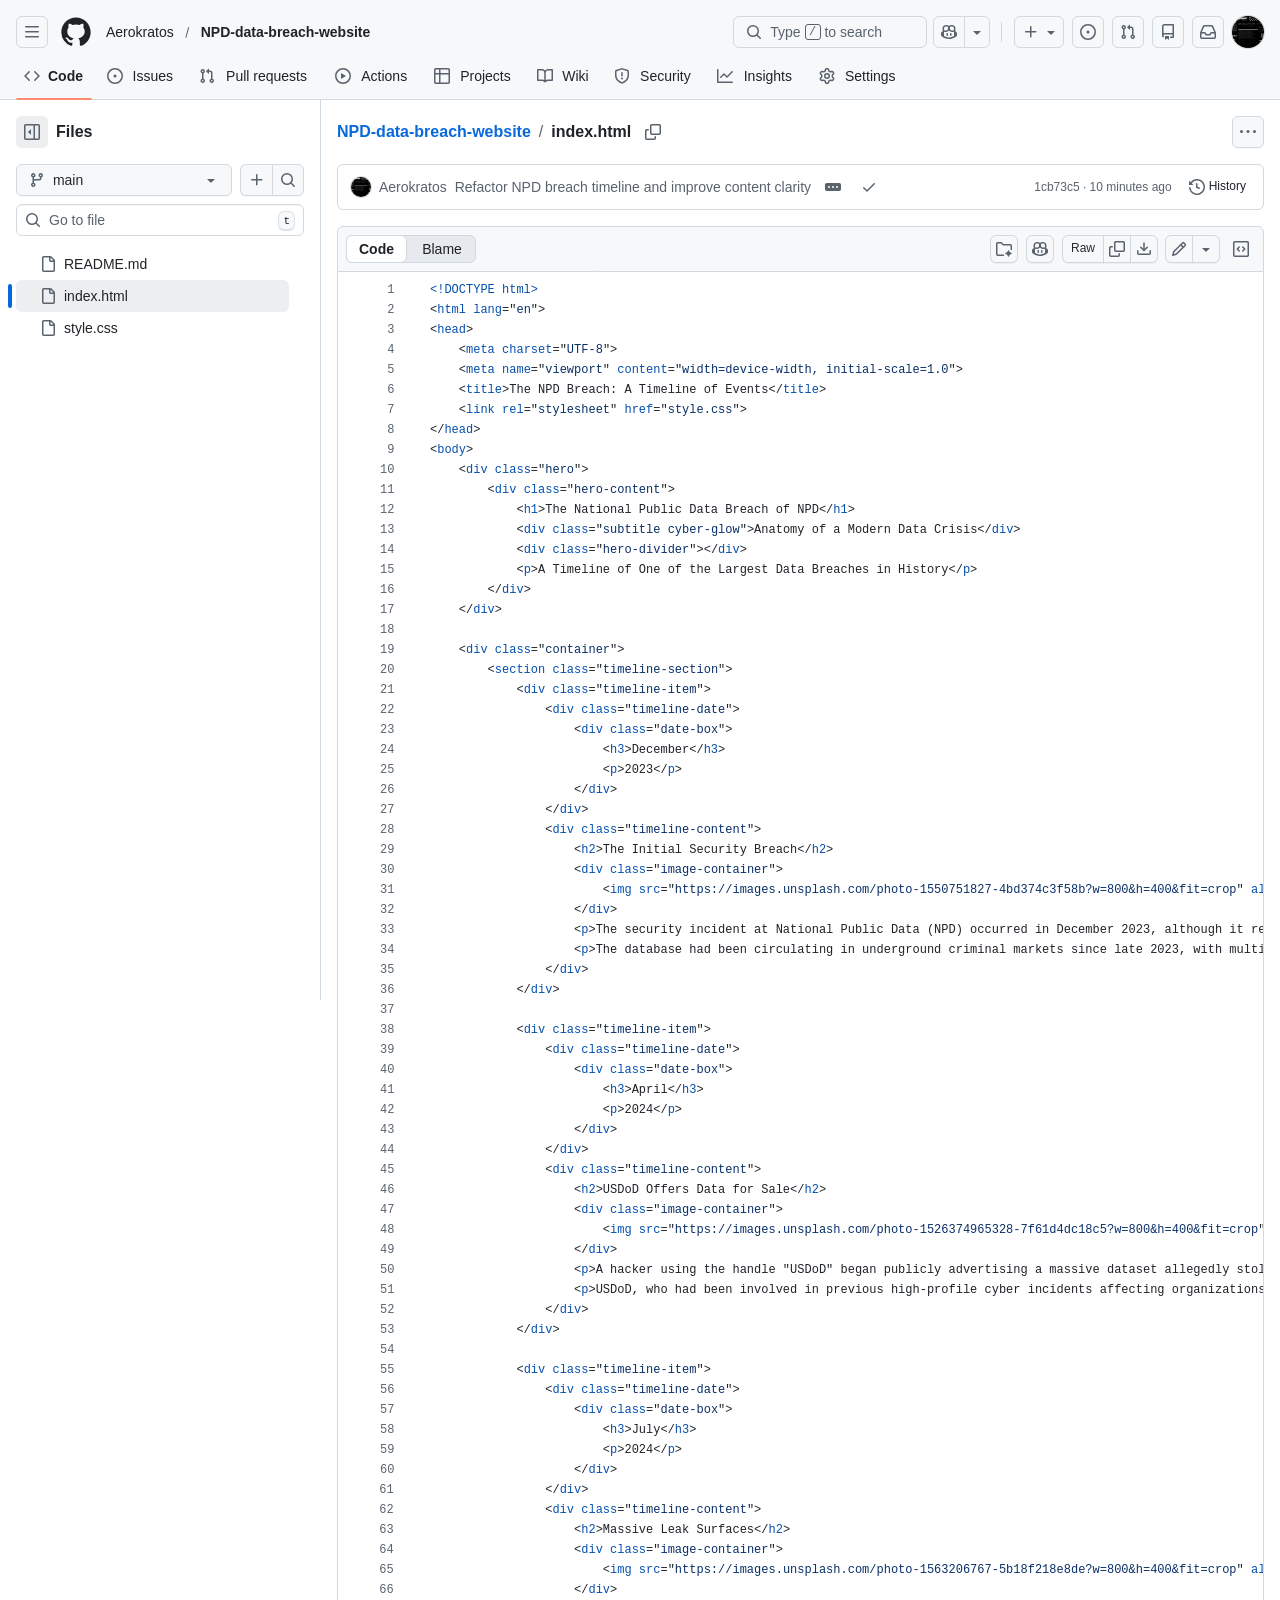
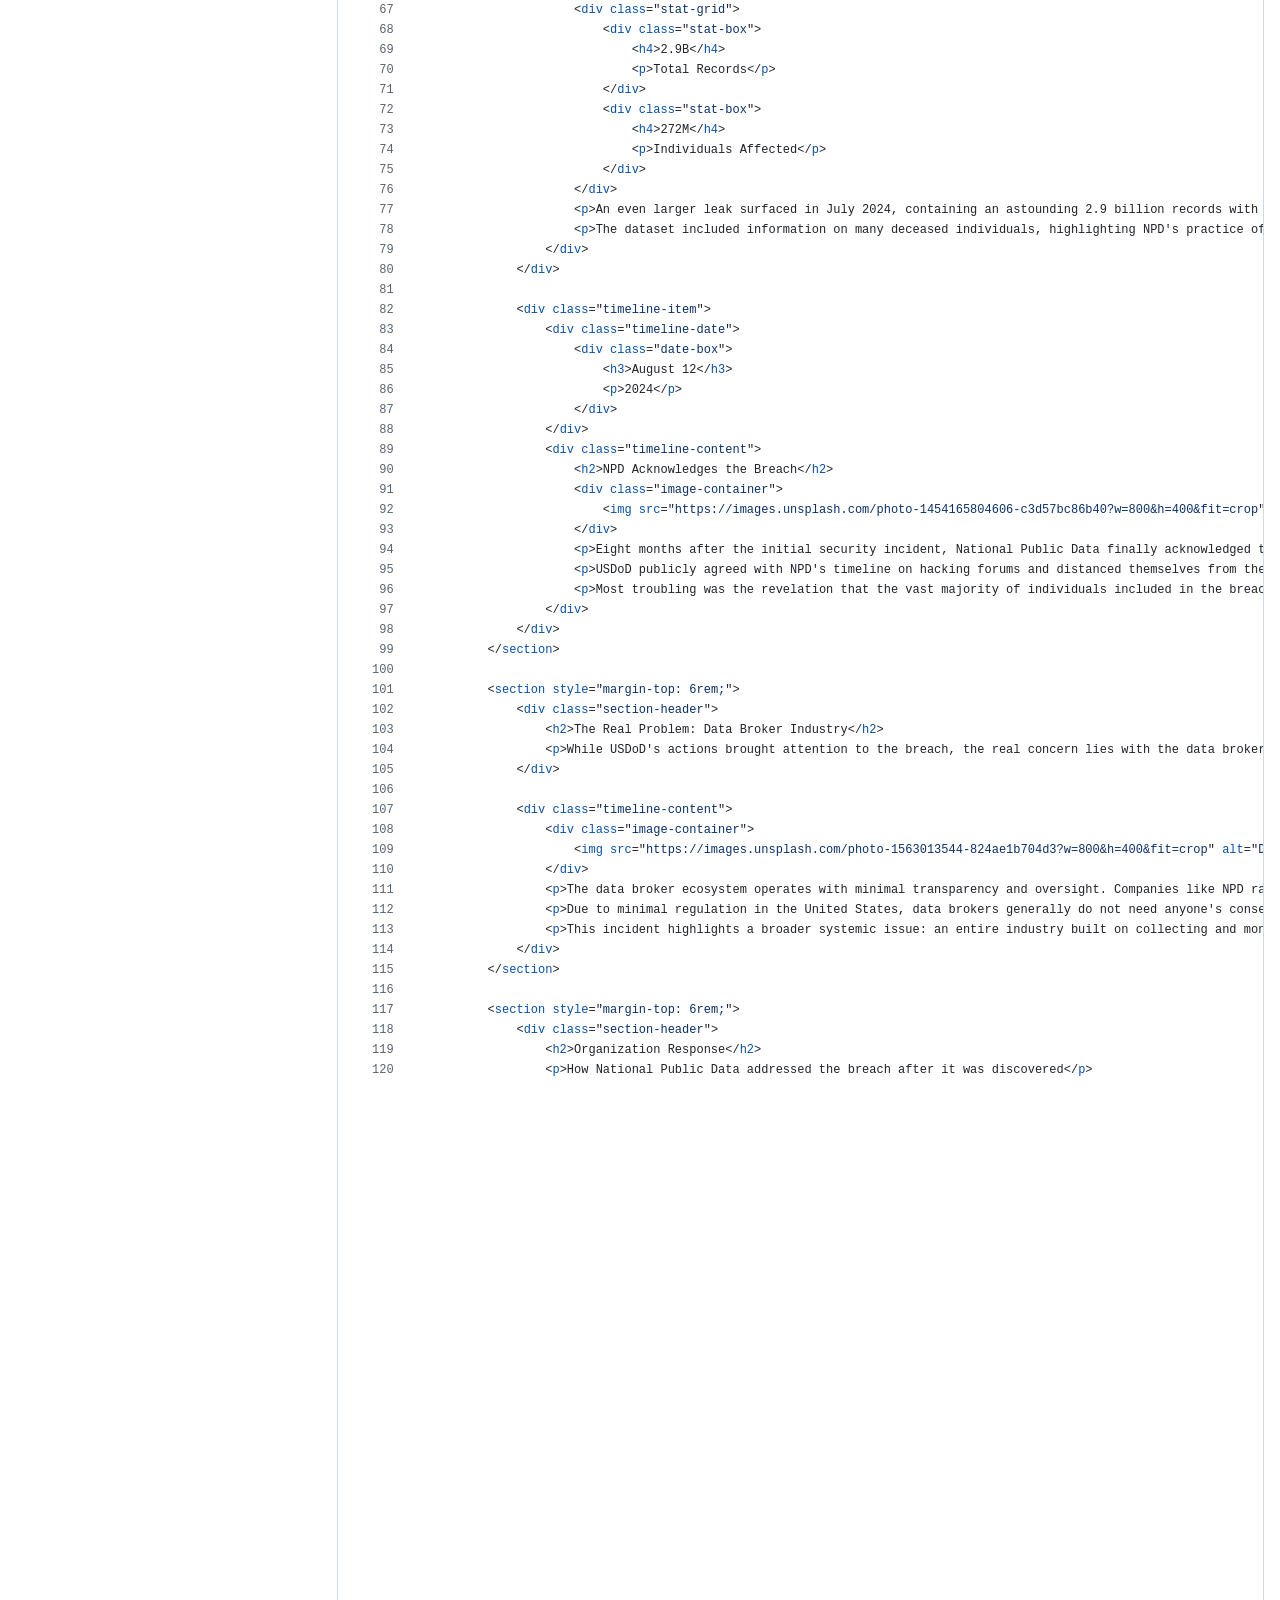
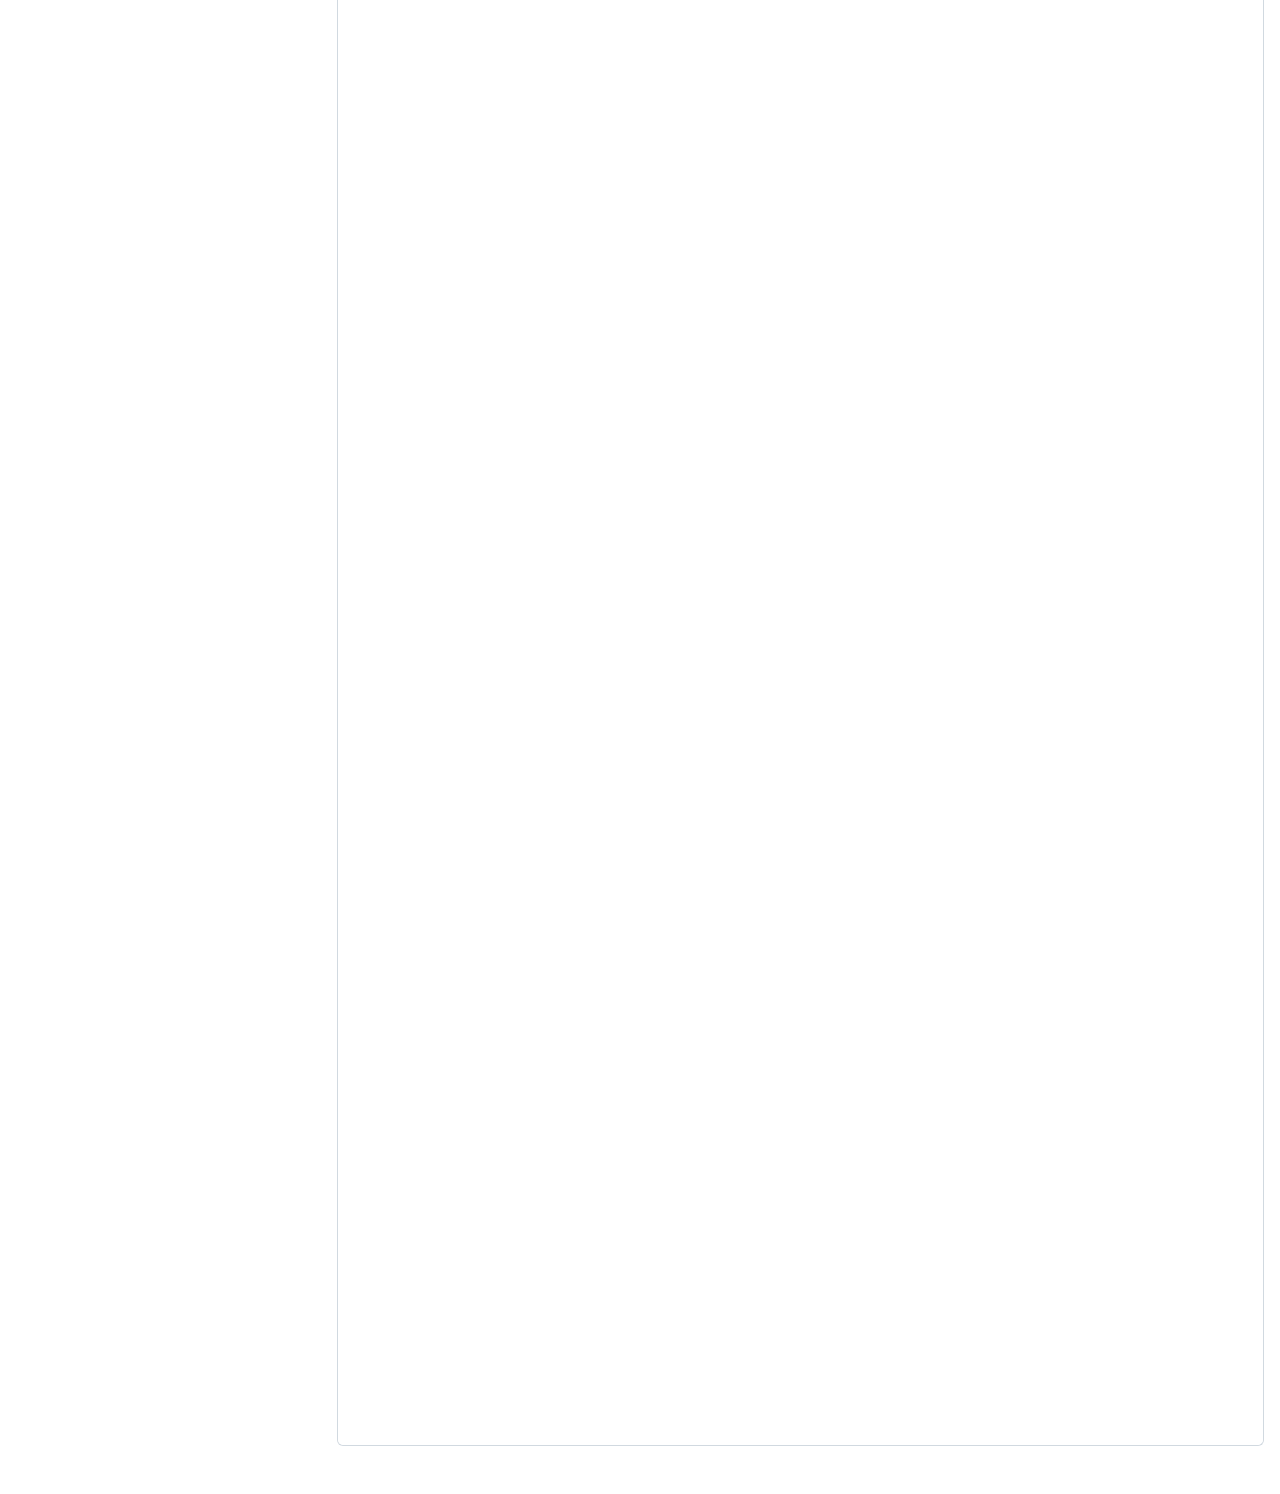
<file: .vscode/NPD-data-breach-website_index.html at main · Aerokratos_NPD-data-breach-website.html>
<!DOCTYPE html>
<!-- saved from url=(0074)https://github.com/Aerokratos/NPD-data-breach-website/blob/main/index.html -->
<html lang="en" data-color-mode="auto" data-light-theme="light" data-dark-theme="dark_tritanopia" data-a11y-animated-images="system" data-a11y-link-underlines="true" class="js-focus-visible" data-js-focus-visible="" data-turbo-loaded=""><head><meta http-equiv="Content-Type" content="text/html; charset=UTF-8"><style type="text/css">.turbo-progress-bar {
  position: fixed;
  display: block;
  top: 0;
  left: 0;
  height: 3px;
  background: #0076ff;
  z-index: 2147483647;
  transition:
    width 300ms ease-out,
    opacity 150ms 150ms ease-in;
  transform: translate3d(0, 0, 0);
}
</style><style>
:root {
  --fontStack-monospace: "Monaspace Neon", ui-monospace, SFMono-Regular, SF Mono, Menlo, Consolas, Liberation Mono, monospace !important;
}
</style>




  
    
  <link rel="dns-prefetch" href="https://github.githubassets.com/">
  <link rel="dns-prefetch" href="https://avatars.githubusercontent.com/">
  <link rel="dns-prefetch" href="https://github-cloud.s3.amazonaws.com/">
  <link rel="dns-prefetch" href="https://user-images.githubusercontent.com/">
  <link rel="preconnect" href="https://github.githubassets.com/" crossorigin="">
  <link rel="preconnect" href="https://avatars.githubusercontent.com/">

  


  <link crossorigin="anonymous" media="all" rel="stylesheet" href="./NPD-data-breach-website_index.html at main · Aerokratos_NPD-data-breach-website_files/light-8810aba6e224dcba.css"><link crossorigin="anonymous" media="all" rel="stylesheet" href="./NPD-data-breach-website_index.html at main · Aerokratos_NPD-data-breach-website_files/dark_tritanopia-f985d369f7cace4d.css"><link data-color-theme="light_high_contrast" crossorigin="anonymous" media="all" rel="stylesheet" data-href="https://github.githubassets.com/assets/light_high_contrast-4bd5b16144e096b4.css"><link data-color-theme="light_colorblind" crossorigin="anonymous" media="all" rel="stylesheet" data-href="https://github.githubassets.com/assets/light_colorblind-f50d4b1ac9e848ec.css"><link data-color-theme="light_colorblind_high_contrast" crossorigin="anonymous" media="all" rel="stylesheet" data-href="https://github.githubassets.com/assets/light_colorblind_high_contrast-700c9067c7ae1651.css"><link data-color-theme="light_tritanopia" crossorigin="anonymous" media="all" rel="stylesheet" data-href="https://github.githubassets.com/assets/light_tritanopia-62a586066f3389e8.css"><link data-color-theme="light_tritanopia_high_contrast" crossorigin="anonymous" media="all" rel="stylesheet" data-href="https://github.githubassets.com/assets/light_tritanopia_high_contrast-85a906e7febabf13.css"><link data-color-theme="dark" crossorigin="anonymous" media="all" rel="stylesheet" data-href="https://github.githubassets.com/assets/dark-7b03b2414064dc76.css"><link data-color-theme="dark_high_contrast" crossorigin="anonymous" media="all" rel="stylesheet" data-href="https://github.githubassets.com/assets/dark_high_contrast-18178c5e0f26dae5.css"><link data-color-theme="dark_colorblind" crossorigin="anonymous" media="all" rel="stylesheet" data-href="https://github.githubassets.com/assets/dark_colorblind-53940eefa8f29c9c.css"><link data-color-theme="dark_colorblind_high_contrast" crossorigin="anonymous" media="all" rel="stylesheet" data-href="https://github.githubassets.com/assets/dark_colorblind_high_contrast-69201c04269cdcfc.css"><link data-color-theme="dark_tritanopia_high_contrast" crossorigin="anonymous" media="all" rel="stylesheet" data-href="https://github.githubassets.com/assets/dark_tritanopia_high_contrast-b9a5a2394367911a.css"><link data-color-theme="dark_dimmed" crossorigin="anonymous" media="all" rel="stylesheet" data-href="https://github.githubassets.com/assets/dark_dimmed-9ae3a8be61562117.css"><link data-color-theme="dark_dimmed_high_contrast" crossorigin="anonymous" media="all" rel="stylesheet" data-href="https://github.githubassets.com/assets/dark_dimmed_high_contrast-3e78ff4649e84626.css">

  <style type="text/css">
    :root {
      --tab-size-preference: 4;
    }

    pre, code {
      tab-size: var(--tab-size-preference);
    }
  </style>

    <link crossorigin="anonymous" media="all" rel="stylesheet" href="./NPD-data-breach-website_index.html at main · Aerokratos_NPD-data-breach-website_files/primer-primitives-ef1311e26457f1ec.css">
    <link crossorigin="anonymous" media="all" rel="stylesheet" href="./NPD-data-breach-website_index.html at main · Aerokratos_NPD-data-breach-website_files/primer-8522af645b000615.css">
    <link crossorigin="anonymous" media="all" rel="stylesheet" href="./NPD-data-breach-website_index.html at main · Aerokratos_NPD-data-breach-website_files/global-94620c216484da1f.css">
    <link crossorigin="anonymous" media="all" rel="stylesheet" href="./NPD-data-breach-website_index.html at main · Aerokratos_NPD-data-breach-website_files/github-b184eb87701960eb.css">
  <link crossorigin="anonymous" media="all" rel="stylesheet" href="./NPD-data-breach-website_index.html at main · Aerokratos_NPD-data-breach-website_files/repository-64ac1f01eaa1d649.css">
<link crossorigin="anonymous" media="all" rel="stylesheet" href="./NPD-data-breach-website_index.html at main · Aerokratos_NPD-data-breach-website_files/code-07ad99b2a4ba1478.css">

  

  <script type="application/json" id="client-env">{"locale":"en","featureFlags":["a11y_status_checks_ruleset","actions_custom_images_public_preview_visibility","actions_custom_images_storage_billing_ui_visibility","actions_image_version_event","actions_workflow_language_service_allow_case_function","agent_session_retry_fetch_capi_on_401","alternate_user_config_repo","arianotify_comprehensive_migration","batch_suggested_changes","billing_ui_budget_pagination_enabled","codeowners_validation_in_diff","codespaces_prebuild_region_target_update","coding_agent_model_selection","coding_agent_model_selection_all_skus","comments_panel_issue_comments","contentful_primer_code_blocks","copilot_3p_agent_hovercards","copilot_agent_image_upload","copilot_agent_sessions_alive_updates","copilot_agent_snippy","copilot_agent_task_list_v2","copilot_agent_tasks_btn_code_nav","copilot_agent_tasks_btn_code_view","copilot_agent_tasks_btn_code_view_lines","copilot_agent_tasks_btn_repo","copilot_api_agentic_issue_marshal_yaml","copilot_ask_mode_dropdown","copilot_authors_decoupled_pr","copilot_capi_error_response_telemetry","copilot_chat_attach_multiple_images","copilot_chat_clear_model_selection_for_default_change","copilot_chat_disable_model_picker_while_streaming","copilot_chat_enable_tool_call_logs","copilot_chat_file_redirect","copilot_chat_input_commands","copilot_chat_opening_thread_switch","copilot_chat_reduce_quota_checks","copilot_chat_repository_picker","copilot_chat_search_bar_redirect","copilot_chat_selection_attachments","copilot_chat_vision_in_claude","copilot_chat_vision_preview_gate","copilot_cli_install_cta","copilot_coding_agent_free_users_exp","copilot_coding_agent_task_response","copilot_custom_copilots","copilot_custom_copilots_feature_preview","copilot_duplicate_thread","copilot_extensions_hide_in_dotcom_chat","copilot_extensions_removal_on_marketplace","copilot_features_sql_server_logo","copilot_features_zed_logo","copilot_file_block_ref_matching","copilot_ftp_hyperspace_upgrade_prompt","copilot_icebreakers_experiment_dashboard","copilot_icebreakers_experiment_hyperspace","copilot_immersive_embedded","copilot_immersive_job_result_preview","copilot_immersive_layout_routes","copilot_immersive_structured_model_picker","copilot_immersive_task_hyperlinking","copilot_immersive_task_within_chat_thread","copilot_issue_list_show_more","copilot_mc_cli_resume_any_users_task","copilot_mission_control_always_send_integration_id","copilot_mission_control_use_task_name","copilot_org_policy_page_focus_mode","copilot_premium_request_quotas","copilot_redirect_header_button_to_agents","copilot_share_active_subthread","copilot_spaces_ga","copilot_spaces_individual_policies_ga","copilot_spaces_pagination","copilot_spark_empty_state","copilot_spark_handle_nil_friendly_name","copilot_swe_agent_hide_model_picker_if_only_auto","copilot_swe_agent_pr_comment_model_picker","copilot_swe_agent_use_subagents","copilot_unconfigured_is_inherited","copilot_usage_metrics_ga","cross_reference_lazy_permission_check","custom_instructions_file_references","custom_properties_consolidate_default_value_input","dashboard_indexeddb_caching","dashboard_lists_max_age_filter","dashboard_universe_2025","dashboard_universe_2025_feedback_dialog","dead_click_detection","disable_soft_navigate_turbo_visit","fgpat_permissions_selector_redesign","flex_cta_groups_mvp","github_models_scheduled_hydro_events","global_account_switch_dialog_lazy_load","global_agents_menu_lazy_load","global_create_menu_lazy_load","global_nav_menu_lazy_load","global_nav_react","global_user_menu_lazy_load","hide_groups_list_for_few_groups","hyperspace_2025_logged_out_batch_1","hyperspace_2025_logged_out_batch_2","hyperspace_2025_logged_out_batch_3","initial_per_page_pagination_updates","ipm_global_transactional_message_agents","ipm_global_transactional_message_copilot","ipm_global_transactional_message_issues","ipm_global_transactional_message_prs","ipm_global_transactional_message_repos","ipm_global_transactional_message_spaces","issue_fields_global_search","issue_fields_timeline_events","issues_cca_assign_actor_with_agent","issues_dashboard_inp_optimization","issues_dashboard_semantic_search","issues_diff_based_label_updates","issues_expanded_file_types","issues_index_semantic_search","issues_lazy_load_comment_box_suggestions","issues_react_auto_retry_on_error","issues_react_bots_timeline_pagination","issues_react_chrome_container_query_fix","issues_react_custom_hpc_metric","issues_react_hot_cache","issues_react_include_bots_in_pickers","issues_react_low_quality_comment_warning","issues_react_preheating_discussions","issues_react_preheating_pulls","issues_react_prohibit_title_fallback","issues_react_resource_metrics","issues_react_safari_scroll_preservation","issues_react_ui_feedback","issues_react_use_turbo_for_cross_repo_navigation","landing_pages_ninetailed","landing_pages_web_vitals_tracking","lifecycle_label_name_updates","marketing_pages_search_explore_provider","memex_default_issue_create_repository","memex_grouped_by_edit_route","memex_live_update_hovercard","memex_mwl_filter_field_delimiter","memex_roadmap_drag_style","merge_status_header_feedback","mission_control_retry_on_401","mission_control_use_body_html","notifications_menu_defer_labels","nux_dashboard_refresh_scoped_portal","oauth_authorize_clickjacking_protection","open_agent_session_in_vscode_insiders","open_agent_session_in_vscode_stable","pr_sfv_new_diff_fetch","primer_react_css_has_selector_perf","primer_react_spinner_synchronize_animations","prs_checks_react","prs_conversations_react","prs_live_updates_issue_comments","prx_merge_status_button_alt_logic","pull_request_edit_button_redesign","pull_request_files_accurate_size_estimates","pull_request_files_virtualization","pull_request_merge_status_button","pull_request_virtualization_preload_diffs","react_blob_overlay","react_compiler_code_view","react_quality_profiling","repository_suggester_elastic_search","ruleset_deletion_confirmation","sample_network_conn_type","session_logs_ungroup_reasoning_text","site_calculator_actions_2025","site_features_copilot_universe","site_homepage_collaborate_video","spark_prompt_secret_scanning","spark_server_connection_status","suppress_automated_browser_vitals","suppress_non_representative_vitals","viewscreen_sandbox","webp_support","workbench_store_readonly"],"login":"Aerokratos","copilotApiOverrideUrl":"https://api.individual.githubcopilot.com"}</script>
<script crossorigin="anonymous" type="module" src="./NPD-data-breach-website_index.html at main · Aerokratos_NPD-data-breach-website_files/wp-runtime-02a5fffc78b48536.js.download" defer="defer"></script>
<script crossorigin="anonymous" type="module" src="./NPD-data-breach-website_index.html at main · Aerokratos_NPD-data-breach-website_files/28839-632d00a964e8dbd5.js.download" defer="defer"></script>
<script crossorigin="anonymous" type="module" src="./NPD-data-breach-website_index.html at main · Aerokratos_NPD-data-breach-website_files/49863-8861e351482cb073.js.download" defer="defer"></script>
<script crossorigin="anonymous" type="module" src="./NPD-data-breach-website_index.html at main · Aerokratos_NPD-data-breach-website_files/34646-bc4bb033e1164ca1.js.download" defer="defer"></script>
<script crossorigin="anonymous" type="module" src="./NPD-data-breach-website_index.html at main · Aerokratos_NPD-data-breach-website_files/environment-e2415e9c118059f2.js.download" defer="defer"></script>
<script crossorigin="anonymous" type="module" src="./NPD-data-breach-website_index.html at main · Aerokratos_NPD-data-breach-website_files/runtime-helpers-3cd71e27e349021d.js.download" defer="defer"></script>
<script crossorigin="anonymous" type="module" src="./NPD-data-breach-website_index.html at main · Aerokratos_NPD-data-breach-website_files/2966-25cb8e34b31306a4.js.download" defer="defer"></script>
<script crossorigin="anonymous" type="module" src="./NPD-data-breach-website_index.html at main · Aerokratos_NPD-data-breach-website_files/96232-fb82336d69225835.js.download" defer="defer"></script>
<script crossorigin="anonymous" type="module" src="./NPD-data-breach-website_index.html at main · Aerokratos_NPD-data-breach-website_files/41013-ac21ea90ed8590af.js.download" defer="defer"></script>
<script crossorigin="anonymous" type="module" src="./NPD-data-breach-website_index.html at main · Aerokratos_NPD-data-breach-website_files/51210-185739338ae8119b.js.download" defer="defer"></script>
<script crossorigin="anonymous" type="module" src="./NPD-data-breach-website_index.html at main · Aerokratos_NPD-data-breach-website_files/24387-6b7f5e596897eded.js.download" defer="defer"></script>
<script crossorigin="anonymous" type="module" src="./NPD-data-breach-website_index.html at main · Aerokratos_NPD-data-breach-website_files/81683-740d112caee5baa9.js.download" defer="defer"></script>
<script crossorigin="anonymous" type="module" src="./NPD-data-breach-website_index.html at main · Aerokratos_NPD-data-breach-website_files/46740-67b26b07132f218b.js.download" defer="defer"></script>
<script crossorigin="anonymous" type="module" src="./NPD-data-breach-website_index.html at main · Aerokratos_NPD-data-breach-website_files/81751-aaa1687b311d9b3d.js.download" defer="defer"></script>
<script crossorigin="anonymous" type="module" src="./NPD-data-breach-website_index.html at main · Aerokratos_NPD-data-breach-website_files/github-elements-b03340a48949734e.js.download" defer="defer"></script>
<script crossorigin="anonymous" type="module" src="./NPD-data-breach-website_index.html at main · Aerokratos_NPD-data-breach-website_files/element-registry-9e799b115dbe41ba.js.download" defer="defer"></script>
<script crossorigin="anonymous" type="module" src="./NPD-data-breach-website_index.html at main · Aerokratos_NPD-data-breach-website_files/react-core-5860ae2cdde78efe.js.download" defer="defer"></script>
<script crossorigin="anonymous" type="module" src="./NPD-data-breach-website_index.html at main · Aerokratos_NPD-data-breach-website_files/react-lib-e74a1db7c21f7e74.js.download" defer="defer"></script>
<script crossorigin="anonymous" type="module" src="./NPD-data-breach-website_index.html at main · Aerokratos_NPD-data-breach-website_files/29434-2774a83323075b9c.js.download" defer="defer"></script>
<script crossorigin="anonymous" type="module" src="./NPD-data-breach-website_index.html at main · Aerokratos_NPD-data-breach-website_files/79039-9ce5da88e09eef89.js.download" defer="defer"></script>
<script crossorigin="anonymous" type="module" src="./NPD-data-breach-website_index.html at main · Aerokratos_NPD-data-breach-website_files/61110-212553c409076913.js.download" defer="defer"></script>
<script crossorigin="anonymous" type="module" src="./NPD-data-breach-website_index.html at main · Aerokratos_NPD-data-breach-website_files/2887-0e9a84f5dc250853.js.download" defer="defer"></script>
<script crossorigin="anonymous" type="module" src="./NPD-data-breach-website_index.html at main · Aerokratos_NPD-data-breach-website_files/26533-6b8040883d16f6ae.js.download" defer="defer"></script>
<script crossorigin="anonymous" type="module" src="./NPD-data-breach-website_index.html at main · Aerokratos_NPD-data-breach-website_files/62249-2895213a788d973c.js.download" defer="defer"></script>
<script crossorigin="anonymous" type="module" src="./NPD-data-breach-website_index.html at main · Aerokratos_NPD-data-breach-website_files/54195-705a8bfd0247e553.js.download" defer="defer"></script>
<script crossorigin="anonymous" type="module" src="./NPD-data-breach-website_index.html at main · Aerokratos_NPD-data-breach-website_files/54841-f360017e41e3b2e3.js.download" defer="defer"></script>
<script crossorigin="anonymous" type="module" src="./NPD-data-breach-website_index.html at main · Aerokratos_NPD-data-breach-website_files/60481-f092b7fbcf4211fc.js.download" defer="defer"></script>
<script crossorigin="anonymous" type="module" src="./NPD-data-breach-website_index.html at main · Aerokratos_NPD-data-breach-website_files/46287-3a392a5914d001c8.js.download" defer="defer"></script>
<script crossorigin="anonymous" type="module" src="./NPD-data-breach-website_index.html at main · Aerokratos_NPD-data-breach-website_files/2498-083e234c75c79413.js.download" defer="defer"></script>
<script crossorigin="anonymous" type="module" src="./NPD-data-breach-website_index.html at main · Aerokratos_NPD-data-breach-website_files/61075-47650057cbb78796.js.download" defer="defer"></script>
<script crossorigin="anonymous" type="module" src="./NPD-data-breach-website_index.html at main · Aerokratos_NPD-data-breach-website_files/89627-21527eb471b15df9.js.download" defer="defer"></script>
<script crossorigin="anonymous" type="module" src="./NPD-data-breach-website_index.html at main · Aerokratos_NPD-data-breach-website_files/49029-7e384f91a45df57b.js.download" defer="defer"></script>
<script crossorigin="anonymous" type="module" src="./NPD-data-breach-website_index.html at main · Aerokratos_NPD-data-breach-website_files/99328-c540c990523b92a2.js.download" defer="defer"></script>
<script crossorigin="anonymous" type="module" src="./NPD-data-breach-website_index.html at main · Aerokratos_NPD-data-breach-website_files/behaviors-01d4be4c98834668.js.download" defer="defer"></script>
<link crossorigin="anonymous" media="all" rel="stylesheet" href="./NPD-data-breach-website_index.html at main · Aerokratos_NPD-data-breach-website_files/react-core.2a1ca904939b8c9d.module.css">
<script crossorigin="anonymous" type="module" src="./NPD-data-breach-website_index.html at main · Aerokratos_NPD-data-breach-website_files/38302-277be92deeed3c63.js.download" defer="defer"></script>
<script crossorigin="anonymous" type="module" src="./NPD-data-breach-website_index.html at main · Aerokratos_NPD-data-breach-website_files/notifications-global-4c1d7ffc7e4545d2.js.download" defer="defer"></script>
<script crossorigin="anonymous" type="module" src="./NPD-data-breach-website_index.html at main · Aerokratos_NPD-data-breach-website_files/26093-41ccbaed136aa43d.js.download" defer="defer"></script>
<script crossorigin="anonymous" type="module" src="./NPD-data-breach-website_index.html at main · Aerokratos_NPD-data-breach-website_files/32225-787d18790ca43912.js.download" defer="defer"></script>
<script crossorigin="anonymous" type="module" src="./NPD-data-breach-website_index.html at main · Aerokratos_NPD-data-breach-website_files/19930-c75bca0d8b996295.js.download" defer="defer"></script>
<script crossorigin="anonymous" type="module" src="./NPD-data-breach-website_index.html at main · Aerokratos_NPD-data-breach-website_files/codespaces-96117cd936a5052c.js.download" defer="defer"></script>
<script crossorigin="anonymous" type="module" src="./NPD-data-breach-website_index.html at main · Aerokratos_NPD-data-breach-website_files/3064-ff9d0f819c141e10.js.download" defer="defer"></script>
<script crossorigin="anonymous" type="module" src="./NPD-data-breach-website_index.html at main · Aerokratos_NPD-data-breach-website_files/89756-e7c55d48f60b581d.js.download" defer="defer"></script>
<script crossorigin="anonymous" type="module" src="./NPD-data-breach-website_index.html at main · Aerokratos_NPD-data-breach-website_files/99291-ef227718ed886fe7.js.download" defer="defer"></script>
<script crossorigin="anonymous" type="module" src="./NPD-data-breach-website_index.html at main · Aerokratos_NPD-data-breach-website_files/repositories-69e246d818d1c632.js.download" defer="defer"></script>
<script crossorigin="anonymous" type="module" src="./NPD-data-breach-website_index.html at main · Aerokratos_NPD-data-breach-website_files/92351-7bc542feb2bc5250.js.download" defer="defer"></script>
<script crossorigin="anonymous" type="module" src="./NPD-data-breach-website_index.html at main · Aerokratos_NPD-data-breach-website_files/code-menu-e3a386d9eb2423b9.js.download" defer="defer"></script>
  
  <script crossorigin="anonymous" type="module" src="./NPD-data-breach-website_index.html at main · Aerokratos_NPD-data-breach-website_files/primer-react-b33ebb42ade85c76.js.download" defer="defer"></script>
<script crossorigin="anonymous" type="module" src="./NPD-data-breach-website_index.html at main · Aerokratos_NPD-data-breach-website_files/octicons-react-3648f865ff869049.js.download" defer="defer"></script>
<script crossorigin="anonymous" type="module" src="./NPD-data-breach-website_index.html at main · Aerokratos_NPD-data-breach-website_files/17383-c2d6c26148878501.js.download" defer="defer"></script>
<script crossorigin="anonymous" type="module" src="./NPD-data-breach-website_index.html at main · Aerokratos_NPD-data-breach-website_files/68751-4d3d1aac1f81a213.js.download" defer="defer"></script>
<script crossorigin="anonymous" type="module" src="./NPD-data-breach-website_index.html at main · Aerokratos_NPD-data-breach-website_files/7463-b7faf194632c0471.js.download" defer="defer"></script>
<script crossorigin="anonymous" type="module" src="./NPD-data-breach-website_index.html at main · Aerokratos_NPD-data-breach-website_files/15272-ef674e7caa43f3d4.js.download" defer="defer"></script>
<script crossorigin="anonymous" type="module" src="./NPD-data-breach-website_index.html at main · Aerokratos_NPD-data-breach-website_files/32769-160763b577807780.js.download" defer="defer"></script>
<script crossorigin="anonymous" type="module" src="./NPD-data-breach-website_index.html at main · Aerokratos_NPD-data-breach-website_files/99849-bed2c8eef6abaa01.js.download" defer="defer"></script>
<script crossorigin="anonymous" type="module" src="./NPD-data-breach-website_index.html at main · Aerokratos_NPD-data-breach-website_files/21122-ae984e7eb87f2351.js.download" defer="defer"></script>
<script crossorigin="anonymous" type="module" src="./NPD-data-breach-website_index.html at main · Aerokratos_NPD-data-breach-website_files/18549-cdcfb160bf812574.js.download" defer="defer"></script>
<script crossorigin="anonymous" type="module" src="./NPD-data-breach-website_index.html at main · Aerokratos_NPD-data-breach-website_files/26557-c16dabb27d1db746.js.download" defer="defer"></script>
<script crossorigin="anonymous" type="module" src="./NPD-data-breach-website_index.html at main · Aerokratos_NPD-data-breach-website_files/63991-b12b587cf80dae46.js.download" defer="defer"></script>
<script crossorigin="anonymous" type="module" src="./NPD-data-breach-website_index.html at main · Aerokratos_NPD-data-breach-website_files/15696-b0709c81bba959fb.js.download" defer="defer"></script>
<script crossorigin="anonymous" type="module" src="./NPD-data-breach-website_index.html at main · Aerokratos_NPD-data-breach-website_files/36600-08f903acdb04a36b.js.download" defer="defer"></script>
<script crossorigin="anonymous" type="module" src="./NPD-data-breach-website_index.html at main · Aerokratos_NPD-data-breach-website_files/66231-538b073eefc92f7f.js.download" defer="defer"></script>
<script crossorigin="anonymous" type="module" src="./NPD-data-breach-website_index.html at main · Aerokratos_NPD-data-breach-website_files/18222-f4c129cb17905d6f.js.download" defer="defer"></script>
<script crossorigin="anonymous" type="module" src="./NPD-data-breach-website_index.html at main · Aerokratos_NPD-data-breach-website_files/4916-ff4e9f67c080dd69.js.download" defer="defer"></script>
<script crossorigin="anonymous" type="module" src="./NPD-data-breach-website_index.html at main · Aerokratos_NPD-data-breach-website_files/24787-5a591cf5a96ed2c1.js.download" defer="defer"></script>
<script crossorigin="anonymous" type="module" src="./NPD-data-breach-website_index.html at main · Aerokratos_NPD-data-breach-website_files/7053-265233e064088479.js.download" defer="defer"></script>
<script crossorigin="anonymous" type="module" src="./NPD-data-breach-website_index.html at main · Aerokratos_NPD-data-breach-website_files/17363-ba14eab439d6582c.js.download" defer="defer"></script>
<script crossorigin="anonymous" type="module" src="./NPD-data-breach-website_index.html at main · Aerokratos_NPD-data-breach-website_files/95553-7b412d96b443512b.js.download" defer="defer"></script>
<script crossorigin="anonymous" type="module" src="./NPD-data-breach-website_index.html at main · Aerokratos_NPD-data-breach-website_files/34253-7aae4eedaec3765c.js.download" defer="defer"></script>
<script crossorigin="anonymous" type="module" src="./NPD-data-breach-website_index.html at main · Aerokratos_NPD-data-breach-website_files/11969-e7c474b20a040759.js.download" defer="defer"></script>
<script crossorigin="anonymous" type="module" src="./NPD-data-breach-website_index.html at main · Aerokratos_NPD-data-breach-website_files/38227-a33b93ba6b7e59bd.js.download" defer="defer"></script>
<script crossorigin="anonymous" type="module" src="./NPD-data-breach-website_index.html at main · Aerokratos_NPD-data-breach-website_files/73061-215b56704b9dab82.js.download" defer="defer"></script>
<script crossorigin="anonymous" type="module" src="./NPD-data-breach-website_index.html at main · Aerokratos_NPD-data-breach-website_files/78683-f3e131e1f106ec9b.js.download" defer="defer"></script>
<script crossorigin="anonymous" type="module" src="./NPD-data-breach-website_index.html at main · Aerokratos_NPD-data-breach-website_files/49972-4dc16094304d13ea.js.download" defer="defer"></script>
<script crossorigin="anonymous" type="module" src="./NPD-data-breach-website_index.html at main · Aerokratos_NPD-data-breach-website_files/89979-5ddaf496f9b66dfd.js.download" defer="defer"></script>
<script crossorigin="anonymous" type="module" src="./NPD-data-breach-website_index.html at main · Aerokratos_NPD-data-breach-website_files/54709-0e4c45147c41a141.js.download" defer="defer"></script>
<script crossorigin="anonymous" type="module" src="./NPD-data-breach-website_index.html at main · Aerokratos_NPD-data-breach-website_files/96306-52e44fc34db15534.js.download" defer="defer"></script>
<script crossorigin="anonymous" type="module" src="./NPD-data-breach-website_index.html at main · Aerokratos_NPD-data-breach-website_files/26497-81fcce8c43d7a5bf.js.download" defer="defer"></script>
<script crossorigin="anonymous" type="module" src="./NPD-data-breach-website_index.html at main · Aerokratos_NPD-data-breach-website_files/76936-d1a0e848b9a349d6.js.download" defer="defer"></script>
<script crossorigin="anonymous" type="module" src="./NPD-data-breach-website_index.html at main · Aerokratos_NPD-data-breach-website_files/2758-c430c80ef833fd4d.js.download" defer="defer"></script>
<script crossorigin="anonymous" type="module" src="./NPD-data-breach-website_index.html at main · Aerokratos_NPD-data-breach-website_files/43690-f896be7ec9536764.js.download" defer="defer"></script>
<script crossorigin="anonymous" type="module" src="./NPD-data-breach-website_index.html at main · Aerokratos_NPD-data-breach-website_files/code-view-835194af6e4d6c5f.js.download" defer="defer"></script>
<link crossorigin="anonymous" media="all" rel="stylesheet" href="./NPD-data-breach-website_index.html at main · Aerokratos_NPD-data-breach-website_files/primer-react-css.61b70c84b7035dae.module.css">
<link crossorigin="anonymous" media="all" rel="stylesheet" href="./NPD-data-breach-website_index.html at main · Aerokratos_NPD-data-breach-website_files/54709.07ddab7423ec54f1.module.css">
<link crossorigin="anonymous" media="all" rel="stylesheet" href="./NPD-data-breach-website_index.html at main · Aerokratos_NPD-data-breach-website_files/76936.4c52bf2cffb8b6d8.module.css">
<link crossorigin="anonymous" media="all" rel="stylesheet" href="./NPD-data-breach-website_index.html at main · Aerokratos_NPD-data-breach-website_files/43690.ec8d143a94c5f56f.module.css">
<link crossorigin="anonymous" media="all" rel="stylesheet" href="./NPD-data-breach-website_index.html at main · Aerokratos_NPD-data-breach-website_files/code-view.f417a6b6f5b37fc8.module.css">


  <title>NPD-data-breach-website/index.html at main · Aerokratos/NPD-data-breach-website</title>



  <meta name="route-pattern" content="/:user_id/:repository" data-turbo-transient="">
  <meta name="route-controller" content="files" data-turbo-transient="">
  <meta name="route-action" content="disambiguate" data-turbo-transient="">
  <meta name="fetch-nonce" content="v2:7bd0b1ca-9cd9-758a-27ea-7156b8190c85">

    
  <meta name="current-catalog-service-hash" content="f3abb0cc802f3d7b95fc8762b94bdcb13bf39634c40c357301c4aa1d67a256fb">


  <meta name="request-id" content="C644:1977F:31E0C2E:420EEC9:69AE5D56" data-turbo-transient="true"><meta name="html-safe-nonce" content="3a6724869cfe7f7d427ed904c59fdb63ecf96201974d6fa24f61a24ab8235b11" data-turbo-transient="true"><meta name="visitor-payload" content="[base64]" data-turbo-transient="true"><meta name="visitor-hmac" content="a8471eddfb492c302f332ec7488428b8129ae944761074a498f4044c9cfea957" data-turbo-transient="true">


    <meta name="hovercard-subject-tag" content="repository:1141039498" data-turbo-transient="">


  <meta name="github-keyboard-shortcuts" content="repository,copilot" data-turbo-transient="true">
  

  <meta name="selected-link" value="repo_source" data-turbo-transient="">
  <link rel="assets" href="https://github.githubassets.com/">

    <meta name="google-site-verification" content="Apib7-x98H0j5cPqHWwSMm6dNU4GmODRoqxLiDzdx9I">

<meta name="octolytics-url" content="https://collector.github.com/github/collect"><meta name="octolytics-actor-id" content="150310073"><meta name="octolytics-actor-login" content="Aerokratos"><meta name="octolytics-actor-hash" content="ae7af833473dca194a033366c0488cf721fccabafa3008c4d5d2e383d1e0866e">





  <meta name="analytics-location" content="/&lt;user-name&gt;/&lt;repo-name&gt;" data-turbo-transient="true">

  




    <meta name="user-login" content="Aerokratos">

  <link rel="sudo-modal" href="https://github.com/sessions/sudo_modal">

    <meta name="viewport" content="width=device-width">

    

      <meta name="description" content="Contribute to Aerokratos/NPD-data-breach-website development by creating an account on GitHub.">

      <link rel="search" type="application/opensearchdescription+xml" href="https://github.com/opensearch.xml" title="GitHub">

    <link rel="fluid-icon" href="https://github.com/fluidicon.png" title="GitHub">
    <meta property="fb:app_id" content="1401488693436528">
    <meta name="apple-itunes-app" content="app-id=1477376905, app-argument=https://github.com/Aerokratos/NPD-data-breach-website">

      <meta name="twitter:image" content="https://opengraph.githubassets.com/1a26f9e24fe9680c80956b6e018cf47985239d0bf256867493a09e0e52b8eebc/Aerokratos/NPD-data-breach-website"><meta name="twitter:site" content="@github"><meta name="twitter:card" content="summary_large_image"><meta name="twitter:title" content="Aerokratos/NPD-data-breach-website"><meta name="twitter:description" content="Contribute to Aerokratos/NPD-data-breach-website development by creating an account on GitHub.">
  <meta property="og:image" content="https://opengraph.githubassets.com/1a26f9e24fe9680c80956b6e018cf47985239d0bf256867493a09e0e52b8eebc/Aerokratos/NPD-data-breach-website"><meta property="og:image:alt" content="Contribute to Aerokratos/NPD-data-breach-website development by creating an account on GitHub."><meta property="og:image:width" content="1200"><meta property="og:image:height" content="600"><meta property="og:site_name" content="GitHub"><meta property="og:type" content="object"><meta property="og:title" content="Aerokratos/NPD-data-breach-website"><meta property="og:url" content="https://github.com/Aerokratos/NPD-data-breach-website"><meta property="og:description" content="Contribute to Aerokratos/NPD-data-breach-website development by creating an account on GitHub.">
  


      <link rel="shared-web-socket" href="wss://alive.github.com/_sockets/u/150310073/ws?session=eyJ2IjoiVjMiLCJ1IjoxNTAzMTAwNzMsInMiOjIwMDExMzY3OTQsImMiOjI4MjE5NjE3NjUsInQiOjE3NzMwMzQ4Mzh9--f17f80beba0db0d65e263e87d6fefcf4f5284c5647d62b7d429d81563556a8fe" data-refresh-url="/_alive" data-session-id="11c1c216643b265ee1f40577171efb197bd7a393955b37a43d23f44cd2a09cd0">
      <link rel="shared-web-socket-src" href="https://github.com/assets-cdn/worker/socket-worker-46a02234a63e8cdc.js">


      <meta name="hostname" content="github.com">


      <meta name="keyboard-shortcuts-preference" content="all">
      <meta name="hovercards-preference" content="true">
      <meta name="announcement-preference-hovercard" content="true">

        <meta name="expected-hostname" content="github.com">


  <meta http-equiv="x-pjax-version" content="bef6130b083740fa99a30c15879f10a9fbb4391fd3f114e6ccb51a7d912f4e36" data-turbo-track="reload">
  <meta http-equiv="x-pjax-csp-version" content="568c098497d98702bac1642a2a853732a047a6ced28eabd3e15d50041a890235" data-turbo-track="reload">
  <meta http-equiv="x-pjax-css-version" content="a2132e0ea16d54dd57fa0b21e5aec0c60e5460e78ab22ee455585e88cba5e452" data-turbo-track="reload">
  <meta http-equiv="x-pjax-js-version" content="4fd4dabb0e711a0b39d70ea696e39f28e73c5f362c4e0bed178bf3d9a3f83178" data-turbo-track="reload">

  <meta name="turbo-cache-control" content="no-preview" data-turbo-transient="">

      <meta name="turbo-cache-control" content="no-cache" data-turbo-transient="">

    <meta data-hydrostats="publish">

  <meta name="go-import" content="github.com/Aerokratos/NPD-data-breach-website git https://github.com/Aerokratos/NPD-data-breach-website.git">

  <meta name="octolytics-dimension-user_id" content="150310073"><meta name="octolytics-dimension-user_login" content="Aerokratos"><meta name="octolytics-dimension-repository_id" content="1141039498"><meta name="octolytics-dimension-repository_nwo" content="Aerokratos/NPD-data-breach-website"><meta name="octolytics-dimension-repository_public" content="true"><meta name="octolytics-dimension-repository_is_fork" content="false"><meta name="octolytics-dimension-repository_network_root_id" content="1141039498"><meta name="octolytics-dimension-repository_network_root_nwo" content="Aerokratos/NPD-data-breach-website">



    

    <meta name="turbo-body-classes" content="logged-in env-production page-responsive">
  <meta name="disable-turbo" content="false">


  <meta name="browser-stats-url" content="https://api.github.com/_private/browser/stats">

  <meta name="browser-errors-url" content="https://api.github.com/_private/browser/errors">

  <meta name="release" content="53b54c55df14ebb078100982245a0287945bf3b8">
  <meta name="ui-target" content="full">

  <link rel="mask-icon" href="https://github.githubassets.com/assets/pinned-octocat-093da3e6fa40.svg" color="#000000">
  <link rel="alternate icon" class="js-site-favicon" type="image/png" href="https://github.githubassets.com/favicons/favicon-dark.png">
  <link rel="icon" class="js-site-favicon" type="image/svg+xml" href="https://github.githubassets.com/favicons/favicon-dark.svg" data-base-href="https://github.githubassets.com/favicons/favicon">

<meta name="theme-color" content="#1e2327">
<meta name="color-scheme" content="light dark">

  <meta name="msapplication-TileImage" content="/windows-tile.png">
  <meta name="msapplication-TileColor" content="#ffffff">

  <link rel="manifest" href="https://github.com/manifest.json" crossorigin="use-credentials">

  <style data-styled="active" data-styled-version="5.3.11"></style><link rel="stylesheet" type="text/css" href="./NPD-data-breach-website_index.html at main · Aerokratos_NPD-data-breach-website_files/81758.889201dc8b3e3187.module.css" crossorigin="anonymous"><link rel="stylesheet" type="text/css" href="./NPD-data-breach-website_index.html at main · Aerokratos_NPD-data-breach-website_files/38963.64708ed88465f895.module.css" crossorigin="anonymous"><link rel="stylesheet" type="text/css" href="./NPD-data-breach-website_index.html at main · Aerokratos_NPD-data-breach-website_files/7872.605c3a6a6486a697.module.css" crossorigin="anonymous"><link rel="stylesheet" type="text/css" href="./NPD-data-breach-website_index.html at main · Aerokratos_NPD-data-breach-website_files/39007.b46fa260d972c219.module.css" crossorigin="anonymous"><link rel="stylesheet" type="text/css" href="./NPD-data-breach-website_index.html at main · Aerokratos_NPD-data-breach-website_files/13683.cef42104c29c1298.module.css" crossorigin="anonymous"><link rel="stylesheet" type="text/css" href="./NPD-data-breach-website_index.html at main · Aerokratos_NPD-data-breach-website_files/53839.f7a54d2fdd92f090.module.css" crossorigin="anonymous"><style id="ms-consent-banner-main-styles">.w8hcgFksdo30C8w-bygqu{color:#000}.ydkKdaztSS0AeHWIeIHsQ a{color:#0067B8}.erL690_8JwUW-R4bJRcfl{background-color:#EBEBEB;border:none;color:#000}.erL690_8JwUW-R4bJRcfl:enabled:hover{color:#000;background-color:#DBDBDB;box-shadow:0px 4px 10px rgba(0,0,0,0.25);border:none}.erL690_8JwUW-R4bJRcfl:enabled:focus{background-color:#DBDBDB;box-shadow:0px 4px 10px rgba(0,0,0,0.25);border:2px solid #000}.erL690_8JwUW-R4bJRcfl:disabled{opacity:1;color:rgba(0,0,0,0.2);background-color:rgba(0,0,0,0.2);border:none}._1zNQOqxpBFSokeCLGi_hGr{border:none;background-color:#0067B8;color:#fff}._1zNQOqxpBFSokeCLGi_hGr:enabled:hover{color:#fff;background-color:#0067B8;box-shadow:0px 4px 10px rgba(0,0,0,0.25);border:none}._1zNQOqxpBFSokeCLGi_hGr:enabled:focus{background-color:#0067B8;box-shadow:0px 4px 10px rgba(0,0,0,0.25);border:2px solid #000}._1zNQOqxpBFSokeCLGi_hGr:disabled{opacity:1;color:rgba(0,0,0,0.2);background-color:rgba(0,120,215,0.2);border:none}._23tra1HsiiP6cT-Cka-ycB{position:relative;display:flex;z-index:9999;width:100%;background-color:#F2F2F2;justify-content:space-between;text-align:left}div[dir="rtl"]._23tra1HsiiP6cT-Cka-ycB{text-align:right}._1Upc2NjY8AlDn177YoVj0y{margin:0;padding-left:5%;padding-top:8px;padding-bottom:8px}div[dir="rtl"] ._1Upc2NjY8AlDn177YoVj0y{margin:0;padding:8px 5% 8px 0;float:none}._23tra1HsiiP6cT-Cka-ycB svg{fill:none;max-width:none;max-height:none}._1V_hlU-7jdtPiooHMu89BB{display:table-cell;padding:12px;width:24px;height:24px;font-family:Segoe UI, SegoeUI, Arial, sans-serif;font-style:normal;font-weight:normal;font-size:24px;line-height:0}.f6QKJD7fhSbnJLarTL-W-{display:table-cell;vertical-align:middle;padding:0;font-family:Segoe UI, SegoeUI, Arial, sans-serif;font-style:normal;font-weight:normal;font-size:13px;line-height:16px}.f6QKJD7fhSbnJLarTL-W- a{text-decoration:underline}._2j0fmugLb1FgYz6KPuB91w{display:inline-block;margin-left:5%;margin-right:5%;min-width:40%;min-width:calc((150px + 3 * 4px) * 2 + 150px);min-width:-webkit-fit-content;min-width:-moz-fit-content;min-width:fit-content;align-self:center;position:relative}._1XuCi2WhiqeWRUVp3pnFG3{margin:4px;padding:5px;min-width:150px;min-height:36px;vertical-align:top;cursor:pointer;font-family:Segoe UI, SegoeUI, Arial, sans-serif;font-style:normal;font-weight:normal;font-size:15px;line-height:20px;text-align:center}._1XuCi2WhiqeWRUVp3pnFG3:focus{box-sizing:border-box}._1XuCi2WhiqeWRUVp3pnFG3:disabled{cursor:not-allowed}._2bvsb3ubApyZ0UGoQA9O9T{display:block;position:fixed;z-index:10000;top:0;left:0;width:100%;height:100%;background-color:rgba(255,255,255,0.6);overflow:auto;text-align:left}div[dir="rtl"]._2bvsb3ubApyZ0UGoQA9O9T{text-align:right}div[dir="rtl"] ._2bvsb3ubApyZ0UGoQA9O9T{left:auto;right:0}.AFsJE948muYyzCMktdzuk{position:relative;top:8%;margin-bottom:40px;margin-left:auto;margin-right:auto;box-sizing:border-box;width:640px;background-color:#fff;border:1px solid #0067B8}._3kWyBRbW_dgnMiEyx06Fu4{float:right;z-index:1;margin:2px;padding:12px;border:none;cursor:pointer;font-family:Segoe UI, SegoeUI, Arial, sans-serif;font-style:normal;font-weight:normal;font-size:13px;line-height:13px;display:flex;align-items:center;text-align:center;color:#666;background-color:#fff}div[dir="rtl"] ._3kWyBRbW_dgnMiEyx06Fu4{margin:2px;padding:12px;float:left}.uCYvKvHXrhjNgflv1VqdD{position:static;margin-top:36px;margin-left:36px;margin-right:36px}._17pX1m9O_W--iZbDt3Ta5r{margin-top:0;margin-bottom:12px;font-family:Segoe UI, SegoeUI, Arial, sans-serif;font-style:normal;font-weight:600;font-size:20px;line-height:24px;text-transform:none}._1kBkHQ1V1wu3kl-YcLgUr6{height:446px;overflow:auto}._20_nXDf6uFs9Q6wxRXG-I-{margin-top:0;font-family:Segoe UI, SegoeUI, Arial, sans-serif;font-style:normal;font-weight:normal;font-size:15px;line-height:20px}._20_nXDf6uFs9Q6wxRXG-I- a{text-decoration:underline}dl._2a0NH_GDQEQe5Ynfo7suVH{margin-top:36px;margin-bottom:0;padding:0;list-style:none;text-transform:none}dt._3j_LCPv7fyXv3A8FIXVwZ4{margin-top:20px;float:none;font-family:Segoe UI, SegoeUI, Arial, sans-serif;font-style:normal;font-weight:600;font-size:18px;line-height:24px;list-style:none}.k-vxTGFbdq1aOZB2HHpjh{margin:0;padding:0;border:none}._2Bucyy75c_ogoU1g-liB5R{margin:0;padding:0;border-bottom:none;font-family:Segoe UI, SegoeUI, Arial, sans-serif;font-style:normal;font-weight:600;font-size:18px;line-height:24px;text-transform:none}._63gwfzV8dclrsl2cfd90r{display:inline-block;margin-top:0;margin-bottom:13px;font-family:Segoe UI, SegoeUI, Arial, sans-serif;font-style:normal;font-weight:normal;font-size:15px;line-height:20px}._1l8wM_4mRYGz3Iu7l3BZR7{display:block}._2UE03QS02aZGkslegN_F-i{display:inline-block;position:relative;left:5px;margin-bottom:13px;margin-right:34px;padding:3px}div[dir="rtl"] ._2UE03QS02aZGkslegN_F-i{margin:0 0 13px 34px;padding:3px;float:none}div[dir="rtl"] ._2UE03QS02aZGkslegN_F-i{left:auto;right:5px}._23tra1HsiiP6cT-Cka-ycB *::before,._2bvsb3ubApyZ0UGoQA9O9T *::before,._23tra1HsiiP6cT-Cka-ycB *::after,._2bvsb3ubApyZ0UGoQA9O9T *::after{box-sizing:inherit}._1HSFn0HzGo6w4ADApV8-c4{outline:2px solid rgba(0,0,0,0.8)}input[type="radio"]._1dp8Vp5m3HwAqGx8qBmFV2{display:inline-block;position:relative;margin-top:0;margin-left:0;margin-right:0;height:0;width:0;border-radius:0;cursor:pointer;outline:none;box-sizing:border-box;-webkit-appearance:none;-moz-appearance:none;appearance:none}input[type="radio"]._1dp8Vp5m3HwAqGx8qBmFV2+label::before{display:block;position:absolute;top:5px;left:3px;height:19px;width:19px;content:"";border-radius:50%;border:1px solid #000;background-color:#fff}div[dir="rtl"] input[type="radio"]._1dp8Vp5m3HwAqGx8qBmFV2+label::before{left:auto;right:3px}input[type="radio"]._1dp8Vp5m3HwAqGx8qBmFV2:not(:disabled)+label:hover::before{border:1px solid #0067B8}input[type="radio"]._1dp8Vp5m3HwAqGx8qBmFV2:not(:disabled)+label:hover::after{display:block;position:absolute;top:10px;left:8px;height:9px;width:9px;content:"";border-radius:50%;background-color:rgba(0,0,0,0.8)}div[dir="rtl"] input[type="radio"]._1dp8Vp5m3HwAqGx8qBmFV2:not(:disabled)+label:hover::after{left:auto;right:8px}input[type="radio"]._1dp8Vp5m3HwAqGx8qBmFV2:not(:disabled)+label:focus::before{border:1px solid #0067B8}input[type="radio"]._1dp8Vp5m3HwAqGx8qBmFV2:not(:disabled)+label:focus::after{display:block;position:absolute;top:10px;left:8px;height:9px;width:9px;content:"";border-radius:50%;background-color:#000}div[dir="rtl"] input[type="radio"]._1dp8Vp5m3HwAqGx8qBmFV2:not(:disabled)+label:focus::after{left:auto;right:8px}input[type="radio"]._1dp8Vp5m3HwAqGx8qBmFV2:checked+label::after{display:block;position:absolute;top:10px;left:8px;height:9px;width:9px;content:"";border-radius:50%;background-color:#000}div[dir="rtl"] input[type="radio"]._1dp8Vp5m3HwAqGx8qBmFV2:checked+label::after{left:auto;right:8px}input[type="radio"]._1dp8Vp5m3HwAqGx8qBmFV2:disabled+label{cursor:not-allowed}input[type="radio"]._1dp8Vp5m3HwAqGx8qBmFV2:disabled+label::before{border:1px solid rgba(0,0,0,0.2);background-color:rgba(0,0,0,0.2)}._3RJzeL3l9Rl_lAQEm6VwdX{display:block;position:static;float:right;margin-top:0;margin-bottom:0;margin-left:19px;margin-right:0;padding-top:0;padding-bottom:0;padding-left:8px;padding-right:0;width:80%;width:calc(100% - 19px);font-family:Segoe UI, SegoeUI, Arial, sans-serif;font-style:normal;font-weight:normal;font-size:15px;line-height:20px;text-transform:none;cursor:pointer;box-sizing:border-box}div[dir="rtl"] ._3RJzeL3l9Rl_lAQEm6VwdX{margin:0 19px 0 0;padding:0 8px 0 0;float:left}.nohp3sIG12ZBhzcMnPala{margin-top:20px;margin-bottom:48px}._2uhaEsmeotZ3P-M0AXo2kF{padding:0;width:278px;height:36px;cursor:pointer;font-family:Segoe UI, SegoeUI, Arial, sans-serif;font-style:normal;font-weight:normal;font-size:15px;line-height:20px;text-align:center}._2uhaEsmeotZ3P-M0AXo2kF:focus{box-sizing:border-box}._2uhaEsmeotZ3P-M0AXo2kF:disabled{cursor:not-allowed}._3tOu1FJ59c_xz_PmI1lKV5{float:right;padding:0;width:278px;height:36px;cursor:pointer;font-family:Segoe UI, SegoeUI, Arial, sans-serif;font-style:normal;font-weight:normal;font-size:15px;line-height:20px;text-align:center}._3tOu1FJ59c_xz_PmI1lKV5:focus{box-sizing:border-box}._3tOu1FJ59c_xz_PmI1lKV5:disabled{cursor:not-allowed}div[dir="rtl"] ._3tOu1FJ59c_xz_PmI1lKV5{margin:0;padding:0;float:left}@media only screen and (max-width: 768px){._2j0fmugLb1FgYz6KPuB91w,._1Upc2NjY8AlDn177YoVj0y{padding-top:8px;padding-bottom:12px;padding-left:3.75%;padding-right:3.75%;margin:0;width:92.5%}._23tra1HsiiP6cT-Cka-ycB{display:block}._1XuCi2WhiqeWRUVp3pnFG3{margin-bottom:8px;margin-left:0;margin-right:0;width:100%}._2bvsb3ubApyZ0UGoQA9O9T{overflow:hidden}.AFsJE948muYyzCMktdzuk{top:1.8%;width:93.33%;height:96.4%;overflow:hidden}.uCYvKvHXrhjNgflv1VqdD{margin-top:24px;margin-left:24px;margin-right:24px;height:100%}._1kBkHQ1V1wu3kl-YcLgUr6{height:62%;height:calc(100% - 188px);min-height:50%}._2uhaEsmeotZ3P-M0AXo2kF{width:100%}._3tOu1FJ59c_xz_PmI1lKV5{margin-bottom:12px;margin-left:0;width:100%}div[dir="rtl"] ._3tOu1FJ59c_xz_PmI1lKV5{margin:0 0 12px 0;padding:0;float:none}}@media only screen and (max-width: 768px) and (orientation: landscape), only screen and (max-height: 260px), only screen and (max-width: 340px){.AFsJE948muYyzCMktdzuk{overflow:auto}}@media only screen and (max-height: 260px), only screen and (max-width: 340px){._1XuCi2WhiqeWRUVp3pnFG3{min-width:0}._3kWyBRbW_dgnMiEyx06Fu4{padding:3%}.uCYvKvHXrhjNgflv1VqdD{margin-top:3%;margin-left:3%;margin-right:3%}._17pX1m9O_W--iZbDt3Ta5r{margin-bottom:3%}._1kBkHQ1V1wu3kl-YcLgUr6{height:calc(79% - 64px)}.nohp3sIG12ZBhzcMnPala{margin-top:5%;margin-bottom:10%}._3tOu1FJ59c_xz_PmI1lKV5{margin-bottom:3%}div[dir="rtl"] ._3tOu1FJ59c_xz_PmI1lKV5{margin:0 0 3% 0;padding:0;float:none}}
</style><style type="text/css" id="ms-consent-banner-theme-styles">._23tra1HsiiP6cT-Cka-ycB {
            background-color: #24292f !important;
        }.w8hcgFksdo30C8w-bygqu {
            color: #ffffff !important;
        }.ydkKdaztSS0AeHWIeIHsQ a {
            color: #d8b9ff !important;
        }._2bvsb3ubApyZ0UGoQA9O9T {
            background-color: rgba(23, 23, 23, 0.8) !important;
        }.AFsJE948muYyzCMktdzuk {
            background-color: #24292f !important;
            border: 1px solid #d8b9ff !important;
        }._3kWyBRbW_dgnMiEyx06Fu4 {
            color: #d8b9ff !important;
            background-color: #24292f !important;
        }._1zNQOqxpBFSokeCLGi_hGr {
            border: 1px solid #ffffff !important;
            background-color: #ffffff !important;
            color: #1f2328 !important;
        }._1zNQOqxpBFSokeCLGi_hGr:enabled:hover {
            color: #1f2328 !important;
            background-color: #d8b9ff !important;
            box-shadow: none !important;
            border: 1px solid transparent !important;
        }._1zNQOqxpBFSokeCLGi_hGr:enabled:focus {
            background-color: #d8b9ff !important;
            box-shadow: none !important;
            border: 2px solid #ffffff !important;
        }._1zNQOqxpBFSokeCLGi_hGr:disabled {
            opacity: 0.5 !important;
            color: #1f2328 !important;
            background-color: #ffffff !important;
            border: 1px solid transparent !important;
        }.erL690_8JwUW-R4bJRcfl {
            border: 1px solid #eaeef2 !important;
            background-color: #32383f !important;
            color: #ffffff !important;
        }.erL690_8JwUW-R4bJRcfl:enabled:hover {
            color: #ffffff !important;
            background-color: #24292f !important;
            box-shadow: none !important;
            border: 1px solid #ffffff !important;
        }.erL690_8JwUW-R4bJRcfl:enabled:focus {
            background-color: #24292f !important;
            box-shadow: none !important;
            border: 2px solid #6e7781 !important;
        }.erL690_8JwUW-R4bJRcfl:disabled {
            opacity: 0.5 !important;
            color: #ffffff !important;
            background-color: #424a53 !important;
            border: 1px solid #6e7781 !important;
        }input[type="radio"]._1dp8Vp5m3HwAqGx8qBmFV2 + label::before {
            border: 1px solid #d8b9ff !important;
            background-color: #24292f !important;
        }._1HSFn0HzGo6w4ADApV8-c4 {
            outline: 2px solid #ffffff !important;
        }input[type="radio"]._1dp8Vp5m3HwAqGx8qBmFV2:checked + label::after {
            background-color: #d8b9ff !important;
        }input[type="radio"]._1dp8Vp5m3HwAqGx8qBmFV2 + label:hover::before {
            border: 1px solid #ffffff !important;
        }input[type="radio"]._1dp8Vp5m3HwAqGx8qBmFV2 + label:hover::after {
            background-color: #ffffff !important;
        }input[type="radio"]._1dp8Vp5m3HwAqGx8qBmFV2 + label:focus::before {
            border: 1px solid #ffffff !important;
        }input[type="radio"]._1dp8Vp5m3HwAqGx8qBmFV2 + label:focus::after {
            background-color: #d8b9ff !important;
        }input[type="radio"]._1dp8Vp5m3HwAqGx8qBmFV2:disabled + label::before {
            border: 1px solid rgba(227, 227, 227, 0.2) !important;
            background-color: rgba(227, 227, 227, 0.2) !important;
        }</style><link rel="stylesheet" type="text/css" href="./NPD-data-breach-website_index.html at main · Aerokratos_NPD-data-breach-website_files/61975.27b0c4f7e448db1f.module.css" crossorigin="anonymous"><link rel="stylesheet" type="text/css" href="./NPD-data-breach-website_index.html at main · Aerokratos_NPD-data-breach-website_files/30352.78f9ef6769ebb8c4.module.css" crossorigin="anonymous"><link rel="stylesheet" type="text/css" href="./NPD-data-breach-website_index.html at main · Aerokratos_NPD-data-breach-website_files/40753.e8d041bba3a563e9.module.css" crossorigin="anonymous"><link rel="stylesheet" type="text/css" href="./NPD-data-breach-website_index.html at main · Aerokratos_NPD-data-breach-website_files/82588.038c8744b7573bb2.module.css" crossorigin="anonymous"><link rel="stylesheet" type="text/css" href="./NPD-data-breach-website_index.html at main · Aerokratos_NPD-data-breach-website_files/78292.d251c42efbfc2234.module.css" crossorigin="anonymous"><link rel="stylesheet" type="text/css" href="./NPD-data-breach-website_index.html at main · Aerokratos_NPD-data-breach-website_files/47475.a688313ecacb64e9.module.css" crossorigin="anonymous"><link rel="stylesheet" type="text/css" href="./NPD-data-breach-website_index.html at main · Aerokratos_NPD-data-breach-website_files/70595.91249dde9ab8f5fe.module.css" crossorigin="anonymous"><link rel="stylesheet" type="text/css" href="./NPD-data-breach-website_index.html at main · Aerokratos_NPD-data-breach-website_files/52458.d1a65d23a47d71c6.module.css" crossorigin="anonymous"><link rel="stylesheet" type="text/css" href="./NPD-data-breach-website_index.html at main · Aerokratos_NPD-data-breach-website_files/9230.92b967a4bd77af6f.module.css" crossorigin="anonymous"><link rel="stylesheet" type="text/css" href="./NPD-data-breach-website_index.html at main · Aerokratos_NPD-data-breach-website_files/12408.237bdd93022460bd.module.css" crossorigin="anonymous"><link rel="stylesheet" type="text/css" href="./NPD-data-breach-website_index.html at main · Aerokratos_NPD-data-breach-website_files/24258.e83217a02430ac00.module.css" crossorigin="anonymous"><link rel="stylesheet" type="text/css" href="./NPD-data-breach-website_index.html at main · Aerokratos_NPD-data-breach-website_files/98036.0fda93dc5b211084.module.css" crossorigin="anonymous"><link rel="stylesheet" type="text/css" href="./NPD-data-breach-website_index.html at main · Aerokratos_NPD-data-breach-website_files/73205.9622507196f47a6b.module.css" crossorigin="anonymous"><link rel="stylesheet" type="text/css" href="./NPD-data-breach-website_index.html at main · Aerokratos_NPD-data-breach-website_files/68320.fd840dde2fb886f9.module.css" crossorigin="anonymous"><link rel="stylesheet" type="text/css" href="./NPD-data-breach-website_index.html at main · Aerokratos_NPD-data-breach-website_files/30285.fd86ad1ec91c23db.module.css" crossorigin="anonymous"><link rel="stylesheet" type="text/css" href="./NPD-data-breach-website_index.html at main · Aerokratos_NPD-data-breach-website_files/85297.7a76c4a8bf24f634.module.css" crossorigin="anonymous"><link rel="stylesheet" type="text/css" href="./NPD-data-breach-website_index.html at main · Aerokratos_NPD-data-breach-website_files/17787.aec19b10688b1ad9.module.css" crossorigin="anonymous"><link rel="stylesheet" type="text/css" href="./NPD-data-breach-website_index.html at main · Aerokratos_NPD-data-breach-website_files/88769.e6c2613991ac2d15.module.css" crossorigin="anonymous"><link rel="stylesheet" type="text/css" href="./NPD-data-breach-website_index.html at main · Aerokratos_NPD-data-breach-website_files/21503.984c0ed9b172df9c.module.css" crossorigin="anonymous"><link rel="stylesheet" type="text/css" href="./NPD-data-breach-website_index.html at main · Aerokratos_NPD-data-breach-website_files/75817.aada9643d151a354.module.css" crossorigin="anonymous"><link rel="stylesheet" type="text/css" href="./NPD-data-breach-website_index.html at main · Aerokratos_NPD-data-breach-website_files/36566.3576989659801d28.module.css" crossorigin="anonymous"></head>

  <body class="logged-in env-production page-responsive" style="word-wrap: break-word;" data-dialog-scroll-optimized="">
    <div data-turbo-body="" class="logged-in env-production page-responsive" style="word-wrap: break-word;">
      <div id="__primerPortalRoot__" role="region" style="z-index: 1000; position: absolute; width: 100%;" data-turbo-permanent=""></div>
      

    <div class="position-relative header-wrapper js-header-wrapper ">
      <a href="https://github.com/Aerokratos/NPD-data-breach-website/blob/main/index.html#start-of-content" data-skip-target-assigned="false" class="tmp-p-3 color-bg-accent-emphasis color-fg-on-emphasis show-on-focus js-skip-to-content">Skip to content</a>

      <span data-view-component="true" class="progress-pjax-loader Progress position-fixed width-full">
    <span style="width: 0%;" data-view-component="true" class="Progress-item progress-pjax-loader-bar left-0 top-0 color-bg-accent-emphasis"></span>
</span>      
      
      <link crossorigin="anonymous" media="all" rel="stylesheet" href="./NPD-data-breach-website_index.html at main · Aerokratos_NPD-data-breach-website_files/primer-react-css.61b70c84b7035dae.module.css">
<link crossorigin="anonymous" media="all" rel="stylesheet" href="./NPD-data-breach-website_index.html at main · Aerokratos_NPD-data-breach-website_files/keyboard-shortcuts-dialog.1bdd91d4ab12f4fb.module.css">

<react-partial partial-name="keyboard-shortcuts-dialog" data-ssr="false" data-attempted-ssr="false" data-react-profiling="true" data-catalyst="" class="loaded">
  
  <script type="application/json" data-target="react-partial.embeddedData">{"props":{"docsUrl":"https://docs.github.com/get-started/accessibility/keyboard-shortcuts"}}</script>
  <div data-target="react-partial.reactRoot"><div class="d-none"></div><script type="application/json" id="__PRIMER_DATA__r_4___">{"resolvedServerColorMode":"night"}</script></div>
</react-partial>





      

          

                  <link crossorigin="anonymous" media="all" rel="stylesheet" href="./NPD-data-breach-website_index.html at main · Aerokratos_NPD-data-breach-website_files/primer-react-css.61b70c84b7035dae.module.css">
<link crossorigin="anonymous" media="all" rel="stylesheet" href="./NPD-data-breach-website_index.html at main · Aerokratos_NPD-data-breach-website_files/global-nav-bar.e6ef2c445177f03e.module.css">

<react-partial partial-name="global-nav-bar" data-ssr="true" data-attempted-ssr="true" data-react-profiling="true" data-catalyst="" class="loaded">
  
  <script type="application/json" data-target="react-partial.embeddedData">{"props":{"contextRegion":{"crumbs":[{"crumb_type":"user","label":"Aerokratos","is_root":false,"href":"/Aerokratos"},{"crumb_type":"repository","label":"NPD-data-breach-website","is_root":false,"href":"/Aerokratos/NPD-data-breach-website"}],"localNavigation":[{"id":"code","icon":"code","label":"Code","href":"/Aerokratos/NPD-data-breach-website","selectedLinks":["repo_source","repo_downloads","repo_commits","repo_releases","repo_tags","repo_branches","repo_packages","repo_deployments","repo_attestations"],"popoverTarget":false,"hotkey":"g c","reactNav":{"appTarget":"code-view","anchor":"code-view-repo-link"},"turboNav":{"frame":"repo-content-turbo-frame"}},{"id":"issues","icon":"issue-opened","label":"Issues","href":"/Aerokratos/NPD-data-breach-website/issues","selectedLinks":["repo_issues","repo_labels","repo_milestones"],"count":0,"popoverTarget":false,"hotkey":"g i","reactNav":{"appTarget":"issues-react","anchor":null},"turboNav":{"frame":"repo-content-turbo-frame"}},{"id":"pull-requests","icon":"git-pull-request","label":"Pull requests","href":"/Aerokratos/NPD-data-breach-website/pulls","selectedLinks":["repo_pulls","checks"],"count":0,"popoverTarget":false,"hotkey":"g p","reactNav":{"appTarget":null,"anchor":null},"turboNav":{"frame":"repo-content-turbo-frame"}},{"id":"actions","icon":"play","label":"Actions","href":"/Aerokratos/NPD-data-breach-website/actions","selectedLinks":["repo_actions"],"popoverTarget":false,"hotkey":"g a","reactNav":{"appTarget":null,"anchor":null},"turboNav":{"frame":"repo-content-turbo-frame"}},{"id":"projects","icon":"table","label":"Projects","href":"/Aerokratos/NPD-data-breach-website/projects","selectedLinks":["repo_projects","new_repo_project","repo_project"],"popoverTarget":false,"hotkey":"g b","reactNav":{"appTarget":null,"anchor":null},"turboNav":{"frame":"repo-content-turbo-frame"}},{"id":"wiki","icon":"book","label":"Wiki","href":"/Aerokratos/NPD-data-breach-website/wiki","selectedLinks":["repo_wiki"],"popoverTarget":false,"hotkey":"g w","reactNav":{"appTarget":null,"anchor":null},"turboNav":{"frame":"repo-content-turbo-frame"}},{"id":"security","icon":"shield","label":"Security","href":"/Aerokratos/NPD-data-breach-website/security","selectedLinks":["security","overview","alerts","policy","token_scanning","code_scanning"],"count":0,"popoverTarget":false,"hotkey":"g s","reactNav":{"appTarget":null,"anchor":null},"turboNav":{"frame":"repo-content-turbo-frame"}},{"id":"insights","icon":"graph","label":"Insights","href":"/Aerokratos/NPD-data-breach-website/pulse","selectedLinks":["repo_graphs","repo_contributors","dependency_graph","dependabot_updates","pulse","people","community"],"popoverTarget":false,"reactNav":{"appTarget":null,"anchor":null},"turboNav":{"frame":"repo-content-turbo-frame"}},{"id":"settings","icon":"gear","label":"Settings","href":"/Aerokratos/NPD-data-breach-website/settings","selectedLinks":["code_review_limits","code_quality","codespaces_repository_settings","collaborators","custom_tabs","github_models_repo_settings","hooks","integration_installations","interaction_limits","issue_template_editor","key_links_settings","license_policy","notifications","repo_announcements","repo_branch_settings","repo_custom_properties","repo_keys_settings","repo_pages_settings","repo_protected_tags_settings","repo_rule_insights","repo_rule_insights_dashboard","repo_rules_bypass_requests","repo_rulesets","repo_settings_copilot_coding_guidelines","repo_settings_copilot_content_exclusion","repo_settings_copilot_swe_agent","repo_settings","reported_content","repository_actions_settings_add_new_runner","repository_actions_settings_general","repository_actions_settings_runner_details","repository_actions_settings_runners","repository_actions_settings","repository_actions_settings_policies","repository_actions_settings_oidc_configuration","repository_environments","role_details","secrets_settings_actions","secrets_settings_agents","secrets_settings_codespaces","secrets_settings_dependabot","secrets","security_analysis","security_products"],"popoverTarget":false,"reactNav":{"appTarget":null,"anchor":null},"turboNav":{"frame":"repo-content-turbo-frame"}}],"localNavigationUpdateChannel":"eyJjIjoicmVwbzoxMTQxMDM5NDk4OnVzZXI6MTUwMzEwMDczOnNldHRpbmdzIiwidCI6MTc3MzAzNDgzOH0=--c13d6124029edd4aa0ac864c6d67cb534f8a4858436f1ad6ca44440ccbc4928f","selectedLink":"repo_source"},"navMenu":{},"accountSwitchDialog":{},"userMenu":{"owner":{"login":"Aerokratos","name":null,"avatarUrl":"https://avatars.githubusercontent.com/u/150310073?v=4"}},"createMenu":{},"headerLogo":{"href":"/","hotkey":"g d","aria-label":"Homepage "},"notifications":{"hotkey":"g n","indicatorMode":"none","websocketChannel":"eyJjIjoibm90aWZpY2F0aW9uLWNoYW5nZWQ6MTUwMzEwMDczIiwidCI6MTc3MzAzNDgzOH0=--bc0ddd6b1d53ae6e8f6faf2142e3dca80c2829ec699ab49164b52419fb2d1b38","fetchIndicatorSrc":"/notifications/indicator","fetchIndicatorEnabled":true},"issues":{"href":"/issues","hotkey":null},"pulls":{"href":"/pulls","hotkey":null},"contributedRepos":{"show":true,"href":"/repos"},"copilot":{"show":true,"showAgentsButton":false,"copilotChatUrl":"/github-copilot/chat?skip_anchor=true","copilotApiUrl":"https://api.individual.githubcopilot.com","agentsPanel":{}},"search":{"show":true,"searchHotkey":"s,/","showCommandPalette":false,"commandPaletteHotkey":null,"isSearchPage":false,"isJumpToSearch":false,"fragmentsPath":"/_global-navigation/fragments","fragmentsParams":""},"enterpriseBanner":{"show":false},"globalTransactionalMessage":null,"payloadsUrl":"/_global-navigation/payloads.json?current_repo_nwo=Aerokratos%2FNPD-data-breach-website\u0026repository=NPD-data-breach-website\u0026return_to=https%3A%2F%2Fgithub.com%2FAerokratos%2FNPD-data-breach-website\u0026user_id=Aerokratos"}}</script>
  <div data-target="react-partial.reactRoot"><link rel="preload" as="image" href="./NPD-data-breach-website_index.html at main · Aerokratos_NPD-data-breach-website_files/150310073"><header role="banner" aria-label="Global Navigation Menu" class="GlobalNav styles-module__appHeader__YzYWk prc-Stack-Stack-UQ9k6" data-gap="none" data-direction="vertical" data-align="stretch" data-wrap="nowrap" data-justify="start" data-padding="none"><div class="prc-Stack-Stack-UQ9k6" data-direction="horizontal" data-align="center" data-wrap="nowrap" data-justify="center" data-padding="none"><div data-testid="top-nav-left" class="styles-module__left__Fylw7 styles-module__withLocalNavigation__rjTJ_ prc-Stack-Stack-UQ9k6" data-gap="condensed" data-direction="horizontal" data-align="stretch" data-wrap="nowrap" data-justify="start" data-padding="normal"><div data-loading-wrapper="true"><button data-component="IconButton" type="button" aria-haspopup="dialog" class="prc-Button-ButtonBase-9n-Xk styles-module__appHeaderButton__axedQ prc-Button-IconButton-fyge7" data-loading="false" data-no-visuals="true" data-size="medium" data-variant="invisible" aria-labelledby="_R_apb_"><svg aria-hidden="true" focusable="false" class="octicon octicon-three-bars" viewBox="0 0 16 16" width="16" height="16" fill="currentColor" display="inline-block" overflow="visible" style="vertical-align:text-bottom"><path d="M1 2.75A.75.75 0 0 1 1.75 2h12.5a.75.75 0 0 1 0 1.5H1.75A.75.75 0 0 1 1 2.75Zm0 5A.75.75 0 0 1 1.75 7h12.5a.75.75 0 0 1 0 1.5H1.75A.75.75 0 0 1 1 7.75ZM1.75 12h12.5a.75.75 0 0 1 0 1.5H1.75a.75.75 0 0 1 0-1.5Z"></path></svg></button></div><span class="prc-TooltipV2-Tooltip-tLeuB" data-direction="s" aria-hidden="true" id="_R_apb_" popover="auto">Open menu</span><div class="d-none"><li data-has-description="false" class="prc-ActionList-ActionListItem-So4vC"><a class="prc-ActionList-ActionListContent-KBb8- prc-Link-Link-9ZwDx" tabindex="0" aria-labelledby="_r_k_--label  " id="_r_k_" data-size="medium" href="https://github.com/dashboard" data-testid="side-nav-menu-item-HOME" style="--subitem-depth: 0;"><span class="prc-ActionList-Spacer-4tR2m"></span><span class="prc-ActionList-LeadingVisual-NBr28 prc-ActionList-VisualWrap-bdCsS"><svg aria-hidden="true" focusable="false" class="octicon octicon-home" viewBox="0 0 16 16" width="16" height="16" fill="currentColor" display="inline-block" overflow="visible" style="vertical-align: text-bottom;"><path d="M6.906.664a1.749 1.749 0 0 1 2.187 0l5.25 4.2c.415.332.657.835.657 1.367v7.019A1.75 1.75 0 0 1 13.25 15h-3.5a.75.75 0 0 1-.75-.75V9H7v5.25a.75.75 0 0 1-.75.75h-3.5A1.75 1.75 0 0 1 1 13.25V6.23c0-.531.242-1.034.657-1.366l5.25-4.2Zm1.25 1.171a.25.25 0 0 0-.312 0l-5.25 4.2a.25.25 0 0 0-.094.196v7.019c0 .138.112.25.25.25H5.5V8.25a.75.75 0 0 1 .75-.75h3.5a.75.75 0 0 1 .75.75v5.25h2.75a.25.25 0 0 0 .25-.25V6.23a.25.25 0 0 0-.094-.195Z"></path></svg></span><span class="prc-ActionList-ActionListSubContent-gKsFp" data-component="ActionList.Item--DividerContainer"><span id="_r_k_--label" class="prc-ActionList-ItemLabel-81ohH">Home</span></span></a></li><li data-has-description="false" class="prc-ActionList-ActionListItem-So4vC"><a class="prc-ActionList-ActionListContent-KBb8- prc-Link-Link-9ZwDx" tabindex="0" aria-labelledby="_r_l_--label  " id="_r_l_" data-size="medium" href="https://github.com/issues" data-testid="side-nav-menu-item-ISSUES" style="--subitem-depth: 0;"><span class="prc-ActionList-Spacer-4tR2m"></span><span class="prc-ActionList-LeadingVisual-NBr28 prc-ActionList-VisualWrap-bdCsS"><svg aria-hidden="true" focusable="false" class="octicon octicon-issue-opened" viewBox="0 0 16 16" width="16" height="16" fill="currentColor" display="inline-block" overflow="visible" style="vertical-align: text-bottom;"><path d="M8 9.5a1.5 1.5 0 1 0 0-3 1.5 1.5 0 0 0 0 3Z"></path><path d="M8 0a8 8 0 1 1 0 16A8 8 0 0 1 8 0ZM1.5 8a6.5 6.5 0 1 0 13 0 6.5 6.5 0 0 0-13 0Z"></path></svg></span><span class="prc-ActionList-ActionListSubContent-gKsFp" data-component="ActionList.Item--DividerContainer"><span id="_r_l_--label" class="prc-ActionList-ItemLabel-81ohH">Issues</span></span></a></li><li data-has-description="false" class="prc-ActionList-ActionListItem-So4vC"><a class="prc-ActionList-ActionListContent-KBb8- prc-Link-Link-9ZwDx" tabindex="0" aria-labelledby="_r_m_--label  " id="_r_m_" data-size="medium" href="https://github.com/pulls" data-testid="side-nav-menu-item-PULL_REQUESTS" style="--subitem-depth: 0;"><span class="prc-ActionList-Spacer-4tR2m"></span><span class="prc-ActionList-LeadingVisual-NBr28 prc-ActionList-VisualWrap-bdCsS"><svg aria-hidden="true" focusable="false" class="octicon octicon-git-pull-request" viewBox="0 0 16 16" width="16" height="16" fill="currentColor" display="inline-block" overflow="visible" style="vertical-align: text-bottom;"><path d="M1.5 3.25a2.25 2.25 0 1 1 3 2.122v5.256a2.251 2.251 0 1 1-1.5 0V5.372A2.25 2.25 0 0 1 1.5 3.25Zm5.677-.177L9.573.677A.25.25 0 0 1 10 .854V2.5h1A2.5 2.5 0 0 1 13.5 5v5.628a2.251 2.251 0 1 1-1.5 0V5a1 1 0 0 0-1-1h-1v1.646a.25.25 0 0 1-.427.177L7.177 3.427a.25.25 0 0 1 0-.354ZM3.75 2.5a.75.75 0 1 0 0 1.5.75.75 0 0 0 0-1.5Zm0 9.5a.75.75 0 1 0 0 1.5.75.75 0 0 0 0-1.5Zm8.25.75a.75.75 0 1 0 1.5 0 .75.75 0 0 0-1.5 0Z"></path></svg></span><span class="prc-ActionList-ActionListSubContent-gKsFp" data-component="ActionList.Item--DividerContainer"><span id="_r_m_--label" class="prc-ActionList-ItemLabel-81ohH">Pull requests</span></span></a></li></div><a data-component="IconButton" type="button" data-hotkey="g d" hotkey="g d" class="prc-Button-ButtonBase-9n-Xk styles-module__appHeaderHome__nkA_U prc-Button-IconButton-fyge7" data-loading="false" data-no-visuals="true" data-size="medium" data-variant="invisible" aria-labelledby="_R_cpb_" href="https://github.com/" data-discover="true"><svg aria-hidden="true" focusable="false" class="octicon octicon-mark-github" viewBox="0 0 24 24" width="32" height="32" fill="currentColor" display="inline-block" overflow="visible" style="vertical-align:text-bottom"><path d="M10.303 16.652c-2.837-.344-4.835-2.385-4.835-5.028 0-1.074.387-2.235 1.031-3.008-.279-.709-.236-2.214.086-2.837.86-.107 2.02.344 2.708.967.816-.258 1.676-.386 2.728-.386 1.053 0 1.913.128 2.686.365.666-.602 1.848-1.053 2.708-.946.3.581.344 2.085.064 2.815.688.817 1.053 1.913 1.053 3.03 0 2.643-1.998 4.641-4.877 5.006.73.473 1.224 1.504 1.224 2.686v2.235c0 .644.537 1.01 1.182.752 3.889-1.483 6.94-5.372 6.94-10.185 0-6.081-4.942-11.044-11.022-11.044-6.081 0-10.98 4.963-10.98 11.044a10.84 10.84 0 0 0 7.112 10.206c.58.215 1.139-.172 1.139-.752v-1.719a2.768 2.768 0 0 1-1.032.215c-1.418 0-2.256-.773-2.857-2.213-.237-.58-.495-.924-.989-.988-.258-.022-.344-.129-.344-.258 0-.258.43-.451.86-.451.623 0 1.16.386 1.719 1.181.43.623.881.903 1.418.903.537 0 .881-.194 1.375-.688.365-.365.645-.687.903-.902Z"></path></svg></a><span class="prc-TooltipV2-Tooltip-tLeuB" data-direction="s" aria-hidden="true" popover="auto"><span id="_R_cpb_">Homepage <span class="prc-src-InternalVisuallyHidden-2YaI6">(<!-- -->g then d<!-- -->)</span></span><span class="prc-TooltipV2-KeybindingHintContainer-Ymj-3 prc-TooltipV2-HasTextBefore-fdOXj" aria-hidden="true"><kbd class="prc-KeybindingHint-KeybindingHint-qpYIs prc-Text-Text-9mHv3" data-testid="keybinding-hint"><span class="prc-components-Chord-DdhWN prc-components-ChordOnEmphasis-O-4BS prc-components-ChordSmall-c-P-x prc-Text-Text-9mHv3" data-kbd-chord="true"> <span class="prc-src-InternalVisuallyHidden-2YaI6">g</span><span aria-hidden="true">G</span></span><span class="prc-src-InternalVisuallyHidden-2YaI6">then</span> <span class="prc-components-Chord-DdhWN prc-components-ChordOnEmphasis-O-4BS prc-components-ChordSmall-c-P-x prc-Text-Text-9mHv3" data-kbd-chord="true"> <span class="prc-src-InternalVisuallyHidden-2YaI6">d</span><span aria-hidden="true">D</span></span></kbd></span></span></div><div data-testid="top-nav-center" class="styles-module__center__R3QRv styles-module__withLocalNavigation__rjTJ_ prc-Stack-Stack-UQ9k6" data-gap="condensed" data-direction="horizontal" data-align="stretch" data-wrap="nowrap" data-justify="start" data-padding="normal"><nav class="styles-module__contextRegion__VbSp2 prc-Breadcrumbs-BreadcrumbsBase-3Gb-B" aria-label="Breadcrumbs" data-overflow="menu" data-variant="normal"><ol class="prc-Breadcrumbs-BreadcrumbsList-BKjpe"><li class="prc-Breadcrumbs-ItemWrapper-k0NLn"><a class="styles-module__contextCrumb__IzGIq prc-Breadcrumbs-Item-jcraJ" href="https://github.com/Aerokratos"><span class="">Aerokratos</span></a></li><li class="prc-Breadcrumbs-ItemWrapper-k0NLn"><a class="styles-module__contextCrumb__IzGIq prc-Breadcrumbs-Item-jcraJ" href="https://github.com/Aerokratos/NPD-data-breach-website"><span class="styles-module__contextCrumbLast__tI2e3">NPD-data-breach-website</span></a></li></ol></nav><div class="Search-module__searchButtonGroup__aetw5 prc-ButtonGroup-ButtonGroup-vFUrY"><div><button type="button" aria-label="Search or jump to…" class="prc-Button-ButtonBase-9n-Xk styles-module__appHeaderButton__axedQ Search-module__searchButton__aiE0a" data-loading="false" data-size="medium" data-variant="invisible"><span data-component="buttonContent" data-align="center" class="prc-Button-ButtonContent-Iohp5"><span data-component="leadingVisual" class="prc-Button-Visual-YNt2F prc-Button-VisualWrap-E4cnq"><svg aria-hidden="true" focusable="false" class="octicon octicon-search" viewBox="0 0 16 16" width="16" height="16" fill="currentColor" display="inline-block" overflow="visible" style="vertical-align:text-bottom"><path d="M10.68 11.74a6 6 0 0 1-7.922-8.982 6 6 0 0 1 8.982 7.922l3.04 3.04a.749.749 0 0 1-.326 1.275.749.749 0 0 1-.734-.215ZM11.5 7a4.499 4.499 0 1 0-8.997 0A4.499 4.499 0 0 0 11.5 7Z"></path></svg></span><span data-component="text" class="prc-Button-Label-FWkx3"><span class="Search-module__placeholder__p9hbG Search-module__text__veSYi Search-module__value__TFoak">Type<!-- --> <kbd class="Search-module__kbd__WCskr">/</kbd> <!-- -->to search</span></span></span></button></div><div></div></div><button data-component="IconButton" type="button" data-hotkey="s,/" class="prc-Button-ButtonBase-9n-Xk styles-module__appHeaderButton__axedQ Search-module__smallSearchButton___8Gvn prc-Button-IconButton-fyge7" data-loading="false" data-no-visuals="true" data-size="medium" data-variant="invisible" aria-labelledby="_R_2l9b_"><svg aria-hidden="true" focusable="false" class="octicon octicon-search" viewBox="0 0 16 16" width="16" height="16" fill="currentColor" display="inline-block" overflow="visible" style="vertical-align:text-bottom"><path d="M10.68 11.74a6 6 0 0 1-7.922-8.982 6 6 0 0 1 8.982 7.922l3.04 3.04a.749.749 0 0 1-.326 1.275.749.749 0 0 1-.734-.215ZM11.5 7a4.499 4.499 0 1 0-8.997 0A4.499 4.499 0 0 0 11.5 7Z"></path></svg></button><span class="prc-TooltipV2-Tooltip-tLeuB" data-direction="s" aria-hidden="true" popover="auto"><span id="_R_2l9b_">Search or jump to…<span class="prc-src-InternalVisuallyHidden-2YaI6">(<!-- -->s,/<!-- -->)</span></span><span class="prc-TooltipV2-KeybindingHintContainer-Ymj-3 prc-TooltipV2-HasTextBefore-fdOXj" aria-hidden="true"><kbd class="prc-KeybindingHint-KeybindingHint-qpYIs prc-Text-Text-9mHv3" data-testid="keybinding-hint"><span class="prc-components-Chord-DdhWN prc-components-ChordOnEmphasis-O-4BS prc-components-ChordSmall-c-P-x prc-Text-Text-9mHv3" data-kbd-chord="true"> <span class="prc-src-InternalVisuallyHidden-2YaI6">s,/</span><span aria-hidden="true">S,/</span></span></kbd></span></span><div class="d-none"><qbsearch-input class="search-input" data-scope="repo:Aerokratos/NPD-data-breach-website" data-custom-scopes-path="/search/custom_scopes" data-delete-custom-scopes-csrf="yyVoGvcu2HouZhovuNxuxp1Ck4bNq_bkpiTBjZd-G663SKvQP1zDqvj-jZ8nikI3mnd9HHgUvSMo0mBk69V0aA" data-max-custom-scopes="10" data-header-redesign-enabled="true" data-initial-value="" data-blackbird-suggestions-path="/search/suggestions" data-jump-to-suggestions-path="/_graphql/GetSuggestedNavigationDestinations" data-current-repository="Aerokratos/NPD-data-breach-website" data-current-org="" data-current-owner="Aerokratos" data-logged-in="true" data-copilot-chat-enabled="true" data-nl-search-enabled="false" data-catalyst="">
  <div class="search-input-container search-with-dialog position-relative d-flex flex-row flex-items-center height-auto color-bg-transparent border-0 color-fg-subtle mx-0" data-action="click:qbsearch-input#searchInputContainerClicked">

    <input type="hidden" name="type" class="js-site-search-type-field">

    
<div class="Overlay--hidden " data-modal-dialog-overlay="">
  <modal-dialog data-action="close:qbsearch-input#handleClose cancel:qbsearch-input#handleClose" data-target="qbsearch-input.searchSuggestionsDialog" role="dialog" id="search-suggestions-dialog" aria-modal="true" aria-labelledby="search-suggestions-dialog-header" data-view-component="true" class="Overlay Overlay--width-medium Overlay--height-auto">
      <h1 id="search-suggestions-dialog-header" class="sr-only">Search code, repositories, users, issues, pull requests...</h1>
    <div class="Overlay-body Overlay-body--paddingNone">
      
          <div data-view-component="true">        <div class="search-suggestions position-absolute width-full color-shadow-large border color-fg-default color-bg-default overflow-hidden d-flex flex-column query-builder-container" style="border-radius: 12px;" data-target="qbsearch-input.queryBuilderContainer" hidden="">
          <!-- '"` --><!-- </textarea></xmp> --><form id="query-builder-test-form" action="https://github.com/Aerokratos/NPD-data-breach-website/blob/main/index.html" accept-charset="UTF-8" method="get">
  <query-builder data-target="qbsearch-input.queryBuilder" id="query-builder-query-builder-test" data-filter-key=":" data-view-component="true" class="QueryBuilder search-query-builder" data-min-width="300" data-catalyst="">
    <div class="FormControl FormControl--fullWidth">
      <label id="query-builder-test-label" for="query-builder-test" class="FormControl-label sr-only">
        Search
      </label>
      <div class="QueryBuilder-StyledInput width-fit " data-target="query-builder.styledInput">
          <span id="query-builder-test-leadingvisual-wrap" class="FormControl-input-leadingVisualWrap QueryBuilder-leadingVisualWrap">
            <svg aria-hidden="true" height="16" viewBox="0 0 16 16" version="1.1" width="16" data-view-component="true" class="octicon octicon-search FormControl-input-leadingVisual">
    <path d="M10.68 11.74a6 6 0 0 1-7.922-8.982 6 6 0 0 1 8.982 7.922l3.04 3.04a.749.749 0 0 1-.326 1.275.749.749 0 0 1-.734-.215ZM11.5 7a4.499 4.499 0 1 0-8.997 0A4.499 4.499 0 0 0 11.5 7Z"></path>
</svg>
          </span>
        <div data-target="query-builder.styledInputContainer" class="QueryBuilder-StyledInputContainer">
          <div aria-hidden="true" class="QueryBuilder-StyledInputContent" data-target="query-builder.styledInputContent"></div>
          <div class="QueryBuilder-InputWrapper">
            <div aria-hidden="true" class="QueryBuilder-Sizer" data-target="query-builder.sizer"><span></span></div>
            <input id="query-builder-test" name="query-builder-test" value="" autocomplete="off" type="text" role="combobox" spellcheck="false" aria-expanded="false" aria-describedby="validation-3e151c75-a5f0-4161-b71e-1b8a65be7d65" data-target="query-builder.input" data-action="
          input:query-builder#inputChange
          blur:query-builder#inputBlur
          keydown:query-builder#inputKeydown
          focus:query-builder#inputFocus
        " data-view-component="true" class="FormControl-input QueryBuilder-Input FormControl-medium" aria-controls="query-builder-test-results" aria-autocomplete="list" aria-haspopup="listbox" style="width: 300px;">
          </div>
        </div>
          <span data-target="query-builder.clearButton" hidden="">
            <span class="sr-only" id="query-builder-test-clear">Clear</span>
            <button role="button" id="query-builder-test-clear-button" aria-labelledby="query-builder-test-clear query-builder-test-label" data-action="
                  click:query-builder#clear
                  focus:query-builder#clearButtonFocus
                  blur:query-builder#clearButtonBlur
                " variant="small" type="button" data-view-component="true" class="Button Button--iconOnly Button--invisible Button--medium mr-1 px-2 py-0 d-flex flex-items-center rounded-1 color-fg-muted">  <svg aria-hidden="true" height="16" viewBox="0 0 16 16" version="1.1" width="16" data-view-component="true" class="octicon octicon-x-circle-fill Button-visual">
    <path d="M2.343 13.657A8 8 0 1 1 13.658 2.343 8 8 0 0 1 2.343 13.657ZM6.03 4.97a.751.751 0 0 0-1.042.018.751.751 0 0 0-.018 1.042L6.94 8 4.97 9.97a.749.749 0 0 0 .326 1.275.749.749 0 0 0 .734-.215L8 9.06l1.97 1.97a.749.749 0 0 0 1.275-.326.749.749 0 0 0-.215-.734L9.06 8l1.97-1.97a.749.749 0 0 0-.326-1.275.749.749 0 0 0-.734.215L8 6.94Z"></path>
</svg>
</button>

          </span>
      </div>
      <template id="search-icon"></template>

<template id="code-icon"></template>

<template id="file-code-icon"></template>

<template id="history-icon"></template>

<template id="repo-icon"></template>

<template id="bookmark-icon"></template>

<template id="plus-circle-icon"></template>

<template id="circle-icon"></template>

<template id="trash-icon"></template>

<template id="team-icon"></template>

<template id="project-icon"></template>

<template id="pencil-icon"></template>

<template id="copilot-icon"></template>

<template id="copilot-error-icon"></template>

<template id="workflow-icon"></template>

<template id="book-icon"></template>

<template id="code-review-icon"></template>

<template id="codespaces-icon"></template>

<template id="comment-icon"></template>

<template id="comment-discussion-icon"></template>

<template id="organization-icon"></template>

<template id="rocket-icon"></template>

<template id="shield-check-icon"></template>

<template id="heart-icon"></template>

<template id="server-icon"></template>

<template id="globe-icon"></template>

<template id="issue-opened-icon"></template>

<template id="device-mobile-icon"></template>

<template id="package-icon"></template>

<template id="credit-card-icon"></template>

<template id="play-icon"></template>

<template id="gift-icon"></template>

<template id="code-square-icon"></template>

<template id="device-desktop-icon"></template>

        <div class="position-relative">
                        <ul role="listbox" class="ActionListWrap QueryBuilder-ListWrap" aria-label="Suggestions" data-action="
                combobox-commit:query-builder#comboboxCommit
                mousedown:query-builder#resultsMousedown
              " data-target="query-builder.resultsList" data-persist-list="false" id="query-builder-test-results" tabindex="-1"></ul>

        </div>
      <div class="FormControl-inlineValidation" id="validation-3e151c75-a5f0-4161-b71e-1b8a65be7d65" hidden="hidden">
        <span class="FormControl-inlineValidation--visual">
          <svg aria-hidden="true" height="12" viewBox="0 0 12 12" version="1.1" width="12" data-view-component="true" class="octicon octicon-alert-fill">
    <path d="M4.855.708c.5-.896 1.79-.896 2.29 0l4.675 8.351a1.312 1.312 0 0 1-1.146 1.954H1.33A1.313 1.313 0 0 1 .183 9.058ZM7 7V3H5v4Zm-1 3a1 1 0 1 0 0-2 1 1 0 0 0 0 2Z"></path>
</svg>
        </span>
        <span></span>
</div>    </div>
    <div data-target="query-builder.screenReaderFeedback" aria-live="polite" aria-atomic="true" class="sr-only">0 suggestions.</div>
</query-builder></form>
          <div class="d-flex flex-row color-fg-muted tmp-px-3 text-small color-bg-default search-feedback-prompt">
            <a target="_blank" href="https://docs.github.com/search-github/github-code-search/understanding-github-code-search-syntax" data-view-component="true" class="Link color-fg-accent text-normal ml-2">Search syntax tips</a>            <div class="d-flex flex-1"></div>
              <button data-action="click:qbsearch-input#showFeedbackDialog" type="button" data-view-component="true" class="Button--link Button--medium Button color-fg-accent text-normal ml-2">  <span class="Button-content">
    <span class="Button-label">Give feedback</span>
  </span>
</button>
          </div>
        </div>
</div>

    </div>
</modal-dialog></div>
  </div>
  <div data-action="click:qbsearch-input#retract" class="dark-backdrop position-fixed" hidden="" data-target="qbsearch-input.darkBackdrop"></div>
  <div class="color-fg-default">
    
<dialog-helper>
  <dialog data-target="qbsearch-input.feedbackDialog" data-action="close:qbsearch-input#handleDialogClose cancel:qbsearch-input#handleDialogClose" id="feedback-dialog" aria-modal="true" aria-labelledby="feedback-dialog-title" aria-describedby="feedback-dialog-description" data-view-component="true" class="Overlay Overlay-whenNarrow Overlay--size-medium Overlay--motion-scaleFade Overlay--disableScroll">
    <div data-view-component="true" class="Overlay-header">
  <div class="Overlay-headerContentWrap">
    <div class="Overlay-titleWrap">
      <h1 class="Overlay-title " id="feedback-dialog-title">
        Provide feedback
      </h1>
        
    </div>
    <div class="Overlay-actionWrap">
      <button data-close-dialog-id="feedback-dialog" aria-label="Close" type="button" data-view-component="true" class="close-button Overlay-closeButton"><svg aria-hidden="true" height="16" viewBox="0 0 16 16" version="1.1" width="16" data-view-component="true" class="octicon octicon-x">
    <path d="M3.72 3.72a.75.75 0 0 1 1.06 0L8 6.94l3.22-3.22a.749.749 0 0 1 1.275.326.749.749 0 0 1-.215.734L9.06 8l3.22 3.22a.749.749 0 0 1-.326 1.275.749.749 0 0 1-.734-.215L8 9.06l-3.22 3.22a.751.751 0 0 1-1.042-.018.751.751 0 0 1-.018-1.042L6.94 8 3.72 4.78a.75.75 0 0 1 0-1.06Z"></path>
</svg></button>
    </div>
  </div>
  
</div>
      <scrollable-region data-labelled-by="feedback-dialog-title" data-catalyst="" style="overflow: auto;">
        <div data-view-component="true" class="Overlay-body">        <!-- '"` --><!-- </textarea></xmp> --><form id="code-search-feedback-form" data-turbo="false" action="https://github.com/search/feedback" accept-charset="UTF-8" method="post"><input type="hidden" name="authenticity_token" value="ELrmM5zIKF5zqSjAkKFS1rv_l1GWp9U8-COIVrILOt40AVN05cffNvj2QlXp1umzeAARbvb_xArxC2OnjLNX0w">
          <p>We read every piece of feedback, and take your input very seriously.</p>
          <textarea name="feedback" class="form-control width-full mb-2" style="height: 120px" id="feedback"></textarea>
          <input name="include_email" id="include_email" aria-label="Include my email address so I can be contacted" class="form-control mr-2" type="checkbox">
          <label for="include_email" style="font-weight: normal">Include my email address so I can be contacted</label>
</form></div>
      </scrollable-region>
      <div data-view-component="true" class="Overlay-footer Overlay-footer--alignEnd">          <button data-close-dialog-id="feedback-dialog" type="button" data-view-component="true" class="btn">    Cancel
</button>
          <button form="code-search-feedback-form" data-action="click:qbsearch-input#submitFeedback" type="submit" data-view-component="true" class="btn-primary btn">    Submit feedback
</button>
</div>
</dialog></dialog-helper>

    <custom-scopes data-target="qbsearch-input.customScopesManager" data-catalyst="">
    
<dialog-helper>
  <dialog data-target="custom-scopes.customScopesModalDialog" data-action="close:qbsearch-input#handleDialogClose cancel:qbsearch-input#handleDialogClose" id="custom-scopes-dialog" aria-modal="true" aria-labelledby="custom-scopes-dialog-title" aria-describedby="custom-scopes-dialog-description" data-view-component="true" class="Overlay Overlay-whenNarrow Overlay--size-medium Overlay--motion-scaleFade Overlay--disableScroll">
    <div data-view-component="true" class="Overlay-header Overlay-header--divided">
  <div class="Overlay-headerContentWrap">
    <div class="Overlay-titleWrap">
      <h1 class="Overlay-title " id="custom-scopes-dialog-title">
        Saved searches
      </h1>
        <h2 id="custom-scopes-dialog-description" class="Overlay-description">Use saved searches to filter your results more quickly</h2>
    </div>
    <div class="Overlay-actionWrap">
      <button data-close-dialog-id="custom-scopes-dialog" aria-label="Close" type="button" data-view-component="true" class="close-button Overlay-closeButton"><svg aria-hidden="true" height="16" viewBox="0 0 16 16" version="1.1" width="16" data-view-component="true" class="octicon octicon-x">
    <path d="M3.72 3.72a.75.75 0 0 1 1.06 0L8 6.94l3.22-3.22a.749.749 0 0 1 1.275.326.749.749 0 0 1-.215.734L9.06 8l3.22 3.22a.749.749 0 0 1-.326 1.275.749.749 0 0 1-.734-.215L8 9.06l-3.22 3.22a.751.751 0 0 1-1.042-.018.751.751 0 0 1-.018-1.042L6.94 8 3.72 4.78a.75.75 0 0 1 0-1.06Z"></path>
</svg></button>
    </div>
  </div>
  
</div>
      <scrollable-region data-labelled-by="custom-scopes-dialog-title" data-catalyst="" style="overflow: auto;">
        <div data-view-component="true" class="Overlay-body">        <div data-target="custom-scopes.customScopesModalDialogFlash"></div>

        <div hidden="" class="create-custom-scope-form" data-target="custom-scopes.createCustomScopeForm">
        <!-- '"` --><!-- </textarea></xmp> --><form id="custom-scopes-dialog-form" data-turbo="false" action="https://github.com/search/custom_scopes" accept-charset="UTF-8" method="post"><input type="hidden" name="authenticity_token" value="ECMfZmhwhKgWVm5qhNBjDIQiQKOkq_uCFVeCPVdQ4DGKjAYkZsm93UijIWTDTtn5N4PzeNe6OJpRHAKyZ7PLng">
          <div data-target="custom-scopes.customScopesModalDialogFlash"></div>

          <input type="hidden" id="custom_scope_id" name="custom_scope_id" data-target="custom-scopes.customScopesIdField">

          <div class="form-group">
            <label for="custom_scope_name">Name</label>
            <auto-check src="/search/custom_scopes/check_name" required="">
              <input type="text" name="custom_scope_name" id="custom_scope_name" data-target="custom-scopes.customScopesNameField" class="form-control" autocomplete="off" placeholder="github-ruby" required="" maxlength="50" spellcheck="false">
              <input type="hidden" value="To6HKFjA06ZRHR982aoMNsgNZ0-ugMscSR2Xd3NT5wFUJ4f6MbgcKyozGEqfsLcbKm_EJnsak0IHCVbPWoBWIg" data-csrf="true">
            </auto-check>
          </div>

          <div class="form-group">
            <label for="custom_scope_query">Query</label>
            <input type="text" name="custom_scope_query" id="custom_scope_query" data-target="custom-scopes.customScopesQueryField" class="form-control" autocomplete="off" placeholder="(repo:mona/a OR repo:mona/b) AND lang:python" required="" maxlength="500">
          </div>

          <p class="text-small color-fg-muted">
            To see all available qualifiers, see our <a class="Link--inTextBlock" href="https://docs.github.com/search-github/github-code-search/understanding-github-code-search-syntax">documentation</a>.
          </p>
</form>        </div>

        <div data-target="custom-scopes.manageCustomScopesForm">
          <div data-target="custom-scopes.list"></div>
        </div>

</div>
      </scrollable-region>
      <div data-view-component="true" class="Overlay-footer Overlay-footer--alignEnd Overlay-footer--divided">          <button data-action="click:custom-scopes#customScopesCancel" type="button" data-view-component="true" class="btn">    Cancel
</button>
          <button form="custom-scopes-dialog-form" data-action="click:custom-scopes#customScopesSubmit" data-target="custom-scopes.customScopesSubmitButton" type="submit" data-view-component="true" class="btn-primary btn">    Create saved search
</button>
</div>
</dialog></dialog-helper>
    </custom-scopes>
  </div>
</qbsearch-input><input type="hidden" value="mnGrSYsTcgVps-BXc16hZfTBkDApJmY5_felJwtGiIUTWgS4aDtXHCGQPYTZKPRI-f3-DQyQQTRTtMH43FyhhA" data-csrf="true" class="js-data-jump-to-suggestions-path-csrf"></div></div><div data-testid="top-nav-right" class="styles-module__right__mlBQg styles-module__withLocalNavigation__rjTJ_ prc-Stack-Stack-UQ9k6" data-gap="condensed" data-direction="horizontal" data-align="center" data-wrap="nowrap" data-justify="start" data-padding="normal"><div data-testid="top-bar-actions" class="hide-sm hide-md prc-Stack-Stack-UQ9k6" data-gap="condensed" data-direction="horizontal" data-align="center" data-wrap="nowrap" data-justify="start" data-padding="none"><span><div class="prc-ButtonGroup-ButtonGroup-vFUrY"><div><a data-component="IconButton" type="button" class="prc-Button-ButtonBase-9n-Xk styles-module__appHeaderButton__axedQ prc-Button-IconButton-fyge7" data-loading="false" data-no-visuals="true" data-size="medium" data-variant="invisible" aria-labelledby="_R_2kjpb_" href="https://github.com/copilot" data-discover="true"><svg aria-hidden="true" focusable="false" class="octicon octicon-copilot" viewBox="0 0 16 16" width="16" height="16" fill="currentColor" display="inline-block" overflow="visible" style="vertical-align:text-bottom"><path d="M7.998 15.035c-4.562 0-7.873-2.914-7.998-3.749V9.338c.085-.628.677-1.686 1.588-2.065.013-.07.024-.143.036-.218.029-.183.06-.384.126-.612-.201-.508-.254-1.084-.254-1.656 0-.87.128-1.769.693-2.484.579-.733 1.494-1.124 2.724-1.261 1.206-.134 2.262.034 2.944.765.05.053.096.108.139.165.044-.057.094-.112.143-.165.682-.731 1.738-.899 2.944-.765 1.23.137 2.145.528 2.724 1.261.566.715.693 1.614.693 2.484 0 .572-.053 1.148-.254 1.656.066.228.098.429.126.612.012.076.024.148.037.218.924.385 1.522 1.471 1.591 2.095v1.872c0 .766-3.351 3.795-8.002 3.795Zm0-1.485c2.28 0 4.584-1.11 5.002-1.433V7.862l-.023-.116c-.49.21-1.075.291-1.727.291-1.146 0-2.059-.327-2.71-.991A3.222 3.222 0 0 1 8 6.303a3.24 3.24 0 0 1-.544.743c-.65.664-1.563.991-2.71.991-.652 0-1.236-.081-1.727-.291l-.023.116v4.255c.419.323 2.722 1.433 5.002 1.433ZM6.762 2.83c-.193-.206-.637-.413-1.682-.297-1.019.113-1.479.404-1.713.7-.247.312-.369.789-.369 1.554 0 .793.129 1.171.308 1.371.162.181.519.379 1.442.379.853 0 1.339-.235 1.638-.54.315-.322.527-.827.617-1.553.117-.935-.037-1.395-.241-1.614Zm4.155-.297c-1.044-.116-1.488.091-1.681.297-.204.219-.359.679-.242 1.614.091.726.303 1.231.618 1.553.299.305.784.54 1.638.54.922 0 1.28-.198 1.442-.379.179-.2.308-.578.308-1.371 0-.765-.123-1.242-.37-1.554-.233-.296-.693-.587-1.713-.7Z"></path><path d="M6.25 9.037a.75.75 0 0 1 .75.75v1.501a.75.75 0 0 1-1.5 0V9.787a.75.75 0 0 1 .75-.75Zm4.25.75v1.501a.75.75 0 0 1-1.5 0V9.787a.75.75 0 0 1 1.5 0Z"></path></svg></a><span class="prc-TooltipV2-Tooltip-tLeuB" data-direction="s" aria-hidden="true" id="_R_2kjpb_" popover="auto">Chat with Copilot</span></div><div><div class="d-none"></div><button type="button" aria-label="Open Copilot…" aria-haspopup="true" aria-expanded="false" tabindex="0" class="prc-Button-ButtonBase-9n-Xk styles-module__appHeaderButton__axedQ CopilotItems-module__CopilotMenu__DVdfE" data-loading="false" data-size="medium" data-variant="invisible" id="_R_54jpb_"><span data-component="buttonContent" data-align="center" class="prc-Button-ButtonContent-Iohp5"><span data-component="leadingVisual" class="prc-Button-Visual-YNt2F prc-Button-VisualWrap-E4cnq"><svg aria-hidden="true" focusable="false" class="octicon octicon-copilot" viewBox="0 0 16 16" width="16" height="16" fill="currentColor" display="inline-block" overflow="visible" style="vertical-align:text-bottom"><path d="M7.998 15.035c-4.562 0-7.873-2.914-7.998-3.749V9.338c.085-.628.677-1.686 1.588-2.065.013-.07.024-.143.036-.218.029-.183.06-.384.126-.612-.201-.508-.254-1.084-.254-1.656 0-.87.128-1.769.693-2.484.579-.733 1.494-1.124 2.724-1.261 1.206-.134 2.262.034 2.944.765.05.053.096.108.139.165.044-.057.094-.112.143-.165.682-.731 1.738-.899 2.944-.765 1.23.137 2.145.528 2.724 1.261.566.715.693 1.614.693 2.484 0 .572-.053 1.148-.254 1.656.066.228.098.429.126.612.012.076.024.148.037.218.924.385 1.522 1.471 1.591 2.095v1.872c0 .766-3.351 3.795-8.002 3.795Zm0-1.485c2.28 0 4.584-1.11 5.002-1.433V7.862l-.023-.116c-.49.21-1.075.291-1.727.291-1.146 0-2.059-.327-2.71-.991A3.222 3.222 0 0 1 8 6.303a3.24 3.24 0 0 1-.544.743c-.65.664-1.563.991-2.71.991-.652 0-1.236-.081-1.727-.291l-.023.116v4.255c.419.323 2.722 1.433 5.002 1.433ZM6.762 2.83c-.193-.206-.637-.413-1.682-.297-1.019.113-1.479.404-1.713.7-.247.312-.369.789-.369 1.554 0 .793.129 1.171.308 1.371.162.181.519.379 1.442.379.853 0 1.339-.235 1.638-.54.315-.322.527-.827.617-1.553.117-.935-.037-1.395-.241-1.614Zm4.155-.297c-1.044-.116-1.488.091-1.681.297-.204.219-.359.679-.242 1.614.091.726.303 1.231.618 1.553.299.305.784.54 1.638.54.922 0 1.28-.198 1.442-.379.179-.2.308-.578.308-1.371 0-.765-.123-1.242-.37-1.554-.233-.296-.693-.587-1.713-.7Z"></path><path d="M6.25 9.037a.75.75 0 0 1 .75.75v1.501a.75.75 0 0 1-1.5 0V9.787a.75.75 0 0 1 .75-.75Zm4.25.75v1.501a.75.75 0 0 1-1.5 0V9.787a.75.75 0 0 1 1.5 0Z"></path></svg></span></span><span data-component="trailingAction" class="prc-Button-Visual-YNt2F prc-Button-VisualWrap-E4cnq"><svg aria-hidden="true" focusable="false" class="octicon octicon-triangle-down" viewBox="0 0 16 16" width="16" height="16" fill="currentColor" display="inline-block" overflow="visible" style="vertical-align:text-bottom"><path d="m4.427 7.427 3.396 3.396a.25.25 0 0 0 .354 0l3.396-3.396A.25.25 0 0 0 11.396 7H4.604a.25.25 0 0 0-.177.427Z"></path></svg></span></button></div></div><div class="CopilotImmersiveEmbedded-module__CopilotChatContainer__Hqz45" data-testid="copilot-immersive-embedded-header-button"></div></span><div class="styles-module__itemDivider__nunbs"></div><button type="button" aria-haspopup="true" aria-expanded="false" tabindex="0" class="prc-Button-ButtonBase-9n-Xk GlobalCreateMenu-module__actionMenuButton__Hj_iB" data-loading="false" data-size="medium" data-variant="invisible" aria-labelledby="global-create-menu-tooltip-_R_1jpb_" id="_R_5jpb_"><span data-component="buttonContent" data-align="center" class="prc-Button-ButtonContent-Iohp5"><span data-component="leadingVisual" class="prc-Button-Visual-YNt2F prc-Button-VisualWrap-E4cnq"><svg aria-hidden="true" focusable="false" class="octicon octicon-plus" viewBox="0 0 16 16" width="16" height="16" fill="currentColor" display="inline-block" overflow="visible" style="vertical-align:text-bottom"><path d="M7.75 2a.75.75 0 0 1 .75.75V7h4.25a.75.75 0 0 1 0 1.5H8.5v4.25a.75.75 0 0 1-1.5 0V8.5H2.75a.75.75 0 0 1 0-1.5H7V2.75A.75.75 0 0 1 7.75 2Z"></path></svg></span></span><span data-component="trailingAction" class="prc-Button-Visual-YNt2F prc-Button-VisualWrap-E4cnq"><svg aria-hidden="true" focusable="false" class="octicon octicon-triangle-down" viewBox="0 0 16 16" width="16" height="16" fill="currentColor" display="inline-block" overflow="visible" style="vertical-align:text-bottom"><path d="m4.427 7.427 3.396 3.396a.25.25 0 0 0 .354 0l3.396-3.396A.25.25 0 0 0 11.396 7H4.604a.25.25 0 0 0-.177.427Z"></path></svg></span></button><span class="prc-TooltipV2-Tooltip-tLeuB" data-direction="s" aria-hidden="true" id="global-create-menu-tooltip-_R_1jpb_" popover="auto">Create new...</span><a data-component="IconButton" type="button" class="prc-Button-ButtonBase-9n-Xk styles-module__appHeaderButton__axedQ prc-Button-IconButton-fyge7" data-loading="false" data-no-visuals="true" data-size="medium" data-variant="invisible" aria-labelledby="_R_m3pb_" href="https://github.com/issues" data-discover="true"><svg aria-hidden="true" focusable="false" class="octicon octicon-issue-opened" viewBox="0 0 16 16" width="16" height="16" fill="currentColor" display="inline-block" overflow="visible" style="vertical-align:text-bottom"><path d="M8 9.5a1.5 1.5 0 1 0 0-3 1.5 1.5 0 0 0 0 3Z"></path><path d="M8 0a8 8 0 1 1 0 16A8 8 0 0 1 8 0ZM1.5 8a6.5 6.5 0 1 0 13 0 6.5 6.5 0 0 0-13 0Z"></path></svg></a><span class="prc-TooltipV2-Tooltip-tLeuB" data-direction="s" aria-hidden="true" id="_R_m3pb_" popover="auto">Issues</span><a data-component="IconButton" type="button" class="prc-Button-ButtonBase-9n-Xk styles-module__appHeaderButton__axedQ prc-Button-IconButton-fyge7" data-loading="false" data-no-visuals="true" data-size="medium" data-variant="invisible" aria-labelledby="_R_q3pb_" href="https://github.com/pulls" data-discover="true"><svg aria-hidden="true" focusable="false" class="octicon octicon-git-pull-request" viewBox="0 0 16 16" width="16" height="16" fill="currentColor" display="inline-block" overflow="visible" style="vertical-align:text-bottom"><path d="M1.5 3.25a2.25 2.25 0 1 1 3 2.122v5.256a2.251 2.251 0 1 1-1.5 0V5.372A2.25 2.25 0 0 1 1.5 3.25Zm5.677-.177L9.573.677A.25.25 0 0 1 10 .854V2.5h1A2.5 2.5 0 0 1 13.5 5v5.628a2.251 2.251 0 1 1-1.5 0V5a1 1 0 0 0-1-1h-1v1.646a.25.25 0 0 1-.427.177L7.177 3.427a.25.25 0 0 1 0-.354ZM3.75 2.5a.75.75 0 1 0 0 1.5.75.75 0 0 0 0-1.5Zm0 9.5a.75.75 0 1 0 0 1.5.75.75 0 0 0 0-1.5Zm8.25.75a.75.75 0 1 0 1.5 0 .75.75 0 0 0-1.5 0Z"></path></svg></a><span class="prc-TooltipV2-Tooltip-tLeuB" data-direction="s" aria-hidden="true" id="_R_q3pb_" popover="auto">Pull requests</span><a data-component="IconButton" type="button" class="prc-Button-ButtonBase-9n-Xk styles-module__appHeaderButton__axedQ prc-Button-IconButton-fyge7" data-loading="false" data-no-visuals="true" data-size="medium" data-variant="invisible" aria-labelledby="_R_u3pb_" href="https://github.com/repos" data-discover="true"><svg aria-hidden="true" focusable="false" class="octicon octicon-repo" viewBox="0 0 16 16" width="16" height="16" fill="currentColor" display="inline-block" overflow="visible" style="vertical-align:text-bottom"><path d="M2 2.5A2.5 2.5 0 0 1 4.5 0h8.75a.75.75 0 0 1 .75.75v12.5a.75.75 0 0 1-.75.75h-2.5a.75.75 0 0 1 0-1.5h1.75v-2h-8a1 1 0 0 0-.714 1.7.75.75 0 1 1-1.072 1.05A2.495 2.495 0 0 1 2 11.5Zm10.5-1h-8a1 1 0 0 0-1 1v6.708A2.486 2.486 0 0 1 4.5 9h8ZM5 12.25a.25.25 0 0 1 .25-.25h3.5a.25.25 0 0 1 .25.25v3.25a.25.25 0 0 1-.4.2l-1.45-1.087a.249.249 0 0 0-.3 0L5.4 15.7a.25.25 0 0 1-.4-.2Z"></path></svg></a><span class="prc-TooltipV2-Tooltip-tLeuB" data-direction="s" aria-hidden="true" id="_R_u3pb_" popover="auto">Repositories</span></div><a data-component="IconButton" type="button" data-hotkey="g n" class="prc-Button-ButtonBase-9n-Xk styles-module__appHeaderButton__axedQ prc-Button-IconButton-fyge7" data-loading="false" data-no-visuals="true" data-size="medium" data-variant="invisible" aria-labelledby="_R_lpb_" href="https://github.com/notifications" data-discover="true"><svg aria-hidden="true" focusable="false" class="octicon octicon-inbox" viewBox="0 0 16 16" width="16" height="16" fill="currentColor" display="inline-block" overflow="visible" style="vertical-align:text-bottom"><path d="M2.8 2.06A1.75 1.75 0 0 1 4.41 1h7.18c.7 0 1.333.417 1.61 1.06l2.74 6.395c.04.093.06.194.06.295v4.5A1.75 1.75 0 0 1 14.25 15H1.75A1.75 1.75 0 0 1 0 13.25v-4.5c0-.101.02-.202.06-.295Zm1.61.44a.25.25 0 0 0-.23.152L1.887 8H4.75a.75.75 0 0 1 .6.3L6.625 10h2.75l1.275-1.7a.75.75 0 0 1 .6-.3h2.863L11.82 2.652a.25.25 0 0 0-.23-.152Zm10.09 7h-2.875l-1.275 1.7a.75.75 0 0 1-.6.3h-3.5a.75.75 0 0 1-.6-.3L4.375 9.5H1.5v3.75c0 .138.112.25.25.25h12.5a.25.25 0 0 0 .25-.25Z"></path></svg></a><span class="prc-TooltipV2-Tooltip-tLeuB" data-direction="s" aria-hidden="true" popover="auto"><span id="_R_lpb_">You have no unread notifications<span class="prc-src-InternalVisuallyHidden-2YaI6">(<!-- -->g then n<!-- -->)</span></span><span class="prc-TooltipV2-KeybindingHintContainer-Ymj-3 prc-TooltipV2-HasTextBefore-fdOXj" aria-hidden="true"><kbd class="prc-KeybindingHint-KeybindingHint-qpYIs prc-Text-Text-9mHv3" data-testid="keybinding-hint"><span class="prc-components-Chord-DdhWN prc-components-ChordOnEmphasis-O-4BS prc-components-ChordSmall-c-P-x prc-Text-Text-9mHv3" data-kbd-chord="true"> <span class="prc-src-InternalVisuallyHidden-2YaI6">g</span><span aria-hidden="true">G</span></span><span class="prc-src-InternalVisuallyHidden-2YaI6">then</span> <span class="prc-components-Chord-DdhWN prc-components-ChordOnEmphasis-O-4BS prc-components-ChordSmall-c-P-x prc-Text-Text-9mHv3" data-kbd-chord="true"> <span class="prc-src-InternalVisuallyHidden-2YaI6">n</span><span aria-hidden="true">N</span></span></kbd></span></span><div class="GlobalNavUserMenu-module__container__NaVIt"><button data-component="IconButton" type="button" aria-haspopup="menu" data-login="Aerokratos" class="prc-Button-ButtonBase-9n-Xk GlobalNavUserMenu-module__anchor__Dcej6 prc-Button-IconButton-fyge7" data-loading="false" data-no-visuals="true" data-size="medium" data-variant="invisible" aria-labelledby="_R_2npb_"><img data-component="Avatar" class="Box-sc-62in7e-0 lpqgUB prc-Avatar-Avatar-0xaUi" alt="User avatar" width="32" height="32" style="--avatarSize-regular:32px" src="./NPD-data-breach-website_index.html at main · Aerokratos_NPD-data-breach-website_files/150310073" data-testid="github-avatar"></button><span class="prc-TooltipV2-Tooltip-tLeuB" data-direction="s" aria-hidden="true" id="_R_2npb_" popover="auto">Open user navigation menu</span></div></div></div><h2 class="prc-src-InternalVisuallyHidden-2YaI6">Repository navigation</h2><nav class="prc-components-UnderlineWrapper-eT-Yj LocalNavigation-module__LocalNavigation__b0Xc0" aria-label="Repository" data-variant="inset" data-overflow-measured="true"><ul class="prc-components-UnderlineItemList-xKlKC" role="list"><li class="prc-UnderlineNav-UnderlineNavItem-syRjR"><a href="https://github.com/Aerokratos/NPD-data-breach-website" aria-current="page" data-hotkey="g c" data-tab-item="code" data-react-nav="code-view" data-react-nav-anchor="code-view-repo-link" data-turbo-frame="repo-content-turbo-frame" class="prc-components-UnderlineItem-7fP-n" data-discover="true"><span data-component="icon"><svg aria-hidden="true" focusable="false" class="octicon octicon-code" viewBox="0 0 16 16" width="16" height="16" fill="currentColor" display="inline-block" overflow="visible" style="vertical-align:text-bottom"><path d="m11.28 3.22 4.25 4.25a.75.75 0 0 1 0 1.06l-4.25 4.25a.749.749 0 0 1-1.275-.326.749.749 0 0 1 .215-.734L13.94 8l-3.72-3.72a.749.749 0 0 1 .326-1.275.749.749 0 0 1 .734.215Zm-6.56 0a.751.751 0 0 1 1.042.018.751.751 0 0 1 .018 1.042L2.06 8l3.72 3.72a.749.749 0 0 1-.326 1.275.749.749 0 0 1-.734-.215L.47 8.53a.75.75 0 0 1 0-1.06Z"></path></svg></span><span data-component="text" data-content="Code">Code</span></a></li><li class="prc-UnderlineNav-UnderlineNavItem-syRjR"><a href="https://github.com/Aerokratos/NPD-data-breach-website/issues" data-hotkey="g i" data-tab-item="issues" data-react-nav="issues-react" data-turbo-frame="repo-content-turbo-frame" class="prc-components-UnderlineItem-7fP-n" data-discover="true"><span data-component="icon"><svg aria-hidden="true" focusable="false" class="octicon octicon-issue-opened" viewBox="0 0 16 16" width="16" height="16" fill="currentColor" display="inline-block" overflow="visible" style="vertical-align:text-bottom"><path d="M8 9.5a1.5 1.5 0 1 0 0-3 1.5 1.5 0 0 0 0 3Z"></path><path d="M8 0a8 8 0 1 1 0 16A8 8 0 0 1 8 0ZM1.5 8a6.5 6.5 0 1 0 13 0 6.5 6.5 0 0 0-13 0Z"></path></svg></span><span data-component="text" data-content="Issues">Issues</span></a></li><li class="prc-UnderlineNav-UnderlineNavItem-syRjR"><a href="https://github.com/Aerokratos/NPD-data-breach-website/pulls" data-hotkey="g p" data-tab-item="pull-requests" data-turbo-frame="repo-content-turbo-frame" class="prc-components-UnderlineItem-7fP-n" data-discover="true"><span data-component="icon"><svg aria-hidden="true" focusable="false" class="octicon octicon-git-pull-request" viewBox="0 0 16 16" width="16" height="16" fill="currentColor" display="inline-block" overflow="visible" style="vertical-align:text-bottom"><path d="M1.5 3.25a2.25 2.25 0 1 1 3 2.122v5.256a2.251 2.251 0 1 1-1.5 0V5.372A2.25 2.25 0 0 1 1.5 3.25Zm5.677-.177L9.573.677A.25.25 0 0 1 10 .854V2.5h1A2.5 2.5 0 0 1 13.5 5v5.628a2.251 2.251 0 1 1-1.5 0V5a1 1 0 0 0-1-1h-1v1.646a.25.25 0 0 1-.427.177L7.177 3.427a.25.25 0 0 1 0-.354ZM3.75 2.5a.75.75 0 1 0 0 1.5.75.75 0 0 0 0-1.5Zm0 9.5a.75.75 0 1 0 0 1.5.75.75 0 0 0 0-1.5Zm8.25.75a.75.75 0 1 0 1.5 0 .75.75 0 0 0-1.5 0Z"></path></svg></span><span data-component="text" data-content="Pull requests">Pull requests</span></a></li><li class="prc-UnderlineNav-UnderlineNavItem-syRjR"><a href="https://github.com/Aerokratos/NPD-data-breach-website/actions" data-hotkey="g a" data-tab-item="actions" data-turbo-frame="repo-content-turbo-frame" class="prc-components-UnderlineItem-7fP-n" data-discover="true"><span data-component="icon"><svg aria-hidden="true" focusable="false" class="octicon octicon-play" viewBox="0 0 16 16" width="16" height="16" fill="currentColor" display="inline-block" overflow="visible" style="vertical-align:text-bottom"><path d="M8 0a8 8 0 1 1 0 16A8 8 0 0 1 8 0ZM1.5 8a6.5 6.5 0 1 0 13 0 6.5 6.5 0 0 0-13 0Zm4.879-2.773 4.264 2.559a.25.25 0 0 1 0 .428l-4.264 2.559A.25.25 0 0 1 6 10.559V5.442a.25.25 0 0 1 .379-.215Z"></path></svg></span><span data-component="text" data-content="Actions">Actions</span></a></li><li class="prc-UnderlineNav-UnderlineNavItem-syRjR"><a href="https://github.com/Aerokratos/NPD-data-breach-website/projects" data-hotkey="g b" data-tab-item="projects" data-turbo-frame="repo-content-turbo-frame" class="prc-components-UnderlineItem-7fP-n" data-discover="true"><span data-component="icon"><svg aria-hidden="true" focusable="false" class="octicon octicon-table" viewBox="0 0 16 16" width="16" height="16" fill="currentColor" display="inline-block" overflow="visible" style="vertical-align:text-bottom"><path d="M0 1.75C0 .784.784 0 1.75 0h12.5C15.216 0 16 .784 16 1.75v12.5A1.75 1.75 0 0 1 14.25 16H1.75A1.75 1.75 0 0 1 0 14.25ZM6.5 6.5v8h7.75a.25.25 0 0 0 .25-.25V6.5Zm8-1.5V1.75a.25.25 0 0 0-.25-.25H6.5V5Zm-13 1.5v7.75c0 .138.112.25.25.25H5v-8ZM5 5V1.5H1.75a.25.25 0 0 0-.25.25V5Z"></path></svg></span><span data-component="text" data-content="Projects">Projects</span></a></li><li class="prc-UnderlineNav-UnderlineNavItem-syRjR"><a href="https://github.com/Aerokratos/NPD-data-breach-website/wiki" data-hotkey="g w" data-tab-item="wiki" data-turbo-frame="repo-content-turbo-frame" class="prc-components-UnderlineItem-7fP-n" data-discover="true"><span data-component="icon"><svg aria-hidden="true" focusable="false" class="octicon octicon-book" viewBox="0 0 16 16" width="16" height="16" fill="currentColor" display="inline-block" overflow="visible" style="vertical-align:text-bottom"><path d="M0 1.75A.75.75 0 0 1 .75 1h4.253c1.227 0 2.317.59 3 1.501A3.743 3.743 0 0 1 11.006 1h4.245a.75.75 0 0 1 .75.75v10.5a.75.75 0 0 1-.75.75h-4.507a2.25 2.25 0 0 0-1.591.659l-.622.621a.75.75 0 0 1-1.06 0l-.622-.621A2.25 2.25 0 0 0 5.258 13H.75a.75.75 0 0 1-.75-.75Zm7.251 10.324.004-5.073-.002-2.253A2.25 2.25 0 0 0 5.003 2.5H1.5v9h3.757a3.75 3.75 0 0 1 1.994.574ZM8.755 4.75l-.004 7.322a3.752 3.752 0 0 1 1.992-.572H14.5v-9h-3.495a2.25 2.25 0 0 0-2.25 2.25Z"></path></svg></span><span data-component="text" data-content="Wiki">Wiki</span></a></li><li class="prc-UnderlineNav-UnderlineNavItem-syRjR"><a href="https://github.com/Aerokratos/NPD-data-breach-website/security" data-hotkey="g s" data-tab-item="security" data-turbo-frame="repo-content-turbo-frame" class="prc-components-UnderlineItem-7fP-n" data-discover="true"><span data-component="icon"><svg aria-hidden="true" focusable="false" class="octicon octicon-shield" viewBox="0 0 16 16" width="16" height="16" fill="currentColor" display="inline-block" overflow="visible" style="vertical-align:text-bottom"><path d="M7.467.133a1.748 1.748 0 0 1 1.066 0l5.25 1.68A1.75 1.75 0 0 1 15 3.48V7c0 1.566-.32 3.182-1.303 4.682-.983 1.498-2.585 2.813-5.032 3.855a1.697 1.697 0 0 1-1.33 0c-2.447-1.042-4.049-2.357-5.032-3.855C1.32 10.182 1 8.566 1 7V3.48a1.75 1.75 0 0 1 1.217-1.667Zm.61 1.429a.25.25 0 0 0-.153 0l-5.25 1.68a.25.25 0 0 0-.174.238V7c0 1.358.275 2.666 1.057 3.86.784 1.194 2.121 2.34 4.366 3.297a.196.196 0 0 0 .154 0c2.245-.956 3.582-2.104 4.366-3.298C13.225 9.666 13.5 8.36 13.5 7V3.48a.251.251 0 0 0-.174-.237l-5.25-1.68ZM8.75 4.75v3a.75.75 0 0 1-1.5 0v-3a.75.75 0 0 1 1.5 0ZM9 10.5a1 1 0 1 1-2 0 1 1 0 0 1 2 0Z"></path></svg></span><span data-component="text" data-content="Security">Security</span></a></li><li class="prc-UnderlineNav-UnderlineNavItem-syRjR"><a href="https://github.com/Aerokratos/NPD-data-breach-website/pulse" data-tab-item="insights" data-turbo-frame="repo-content-turbo-frame" class="prc-components-UnderlineItem-7fP-n" data-discover="true"><span data-component="icon"><svg aria-hidden="true" focusable="false" class="octicon octicon-graph" viewBox="0 0 16 16" width="16" height="16" fill="currentColor" display="inline-block" overflow="visible" style="vertical-align:text-bottom"><path d="M1.5 1.75V13.5h13.75a.75.75 0 0 1 0 1.5H.75a.75.75 0 0 1-.75-.75V1.75a.75.75 0 0 1 1.5 0Zm14.28 2.53-5.25 5.25a.75.75 0 0 1-1.06 0L7 7.06 4.28 9.78a.751.751 0 0 1-1.042-.018.751.751 0 0 1-.018-1.042l3.25-3.25a.75.75 0 0 1 1.06 0L10 7.94l4.72-4.72a.751.751 0 0 1 1.042.018.751.751 0 0 1 .018 1.042Z"></path></svg></span><span data-component="text" data-content="Insights">Insights</span></a></li><li class="prc-UnderlineNav-UnderlineNavItem-syRjR"><a href="https://github.com/Aerokratos/NPD-data-breach-website/settings" data-tab-item="settings" data-turbo-frame="repo-content-turbo-frame" class="prc-components-UnderlineItem-7fP-n" data-discover="true"><span data-component="icon"><svg aria-hidden="true" focusable="false" class="octicon octicon-gear" viewBox="0 0 16 16" width="16" height="16" fill="currentColor" display="inline-block" overflow="visible" style="vertical-align:text-bottom"><path d="M8 0a8.2 8.2 0 0 1 .701.031C9.444.095 9.99.645 10.16 1.29l.288 1.107c.018.066.079.158.212.224.231.114.454.243.668.386.123.082.233.09.299.071l1.103-.303c.644-.176 1.392.021 1.82.63.27.385.506.792.704 1.218.315.675.111 1.422-.364 1.891l-.814.806c-.049.048-.098.147-.088.294.016.257.016.515 0 .772-.01.147.038.246.088.294l.814.806c.475.469.679 1.216.364 1.891a7.977 7.977 0 0 1-.704 1.217c-.428.61-1.176.807-1.82.63l-1.102-.302c-.067-.019-.177-.011-.3.071a5.909 5.909 0 0 1-.668.386c-.133.066-.194.158-.211.224l-.29 1.106c-.168.646-.715 1.196-1.458 1.26a8.006 8.006 0 0 1-1.402 0c-.743-.064-1.289-.614-1.458-1.26l-.289-1.106c-.018-.066-.079-.158-.212-.224a5.738 5.738 0 0 1-.668-.386c-.123-.082-.233-.09-.299-.071l-1.103.303c-.644.176-1.392-.021-1.82-.63a8.12 8.12 0 0 1-.704-1.218c-.315-.675-.111-1.422.363-1.891l.815-.806c.05-.048.098-.147.088-.294a6.214 6.214 0 0 1 0-.772c.01-.147-.038-.246-.088-.294l-.815-.806C.635 6.045.431 5.298.746 4.623a7.92 7.92 0 0 1 .704-1.217c.428-.61 1.176-.807 1.82-.63l1.102.302c.067.019.177.011.3-.071.214-.143.437-.272.668-.386.133-.066.194-.158.211-.224l.29-1.106C6.009.645 6.556.095 7.299.03 7.53.01 7.764 0 8 0Zm-.571 1.525c-.036.003-.108.036-.137.146l-.289 1.105c-.147.561-.549.967-.998 1.189-.173.086-.34.183-.5.29-.417.278-.97.423-1.529.27l-1.103-.303c-.109-.03-.175.016-.195.045-.22.312-.412.644-.573.99-.014.031-.021.11.059.19l.815.806c.411.406.562.957.53 1.456a4.709 4.709 0 0 0 0 .582c.032.499-.119 1.05-.53 1.456l-.815.806c-.081.08-.073.159-.059.19.162.346.353.677.573.989.02.03.085.076.195.046l1.102-.303c.56-.153 1.113-.008 1.53.27.161.107.328.204.501.29.447.222.85.629.997 1.189l.289 1.105c.029.109.101.143.137.146a6.6 6.6 0 0 0 1.142 0c.036-.003.108-.036.137-.146l.289-1.105c.147-.561.549-.967.998-1.189.173-.086.34-.183.5-.29.417-.278.97-.423 1.529-.27l1.103.303c.109.029.175-.016.195-.045.22-.313.411-.644.573-.99.014-.031.021-.11-.059-.19l-.815-.806c-.411-.406-.562-.957-.53-1.456a4.709 4.709 0 0 0 0-.582c-.032-.499.119-1.05.53-1.456l.815-.806c.081-.08.073-.159.059-.19a6.464 6.464 0 0 0-.573-.989c-.02-.03-.085-.076-.195-.046l-1.102.303c-.56.153-1.113.008-1.53-.27a4.44 4.44 0 0 0-.501-.29c-.447-.222-.85-.629-.997-1.189l-.289-1.105c-.029-.11-.101-.143-.137-.146a6.6 6.6 0 0 0-1.142 0ZM11 8a3 3 0 1 1-6 0 3 3 0 0 1 6 0ZM9.5 8a1.5 1.5 0 1 0-3.001.001A1.5 1.5 0 0 0 9.5 8Z"></path></svg></span><span data-component="text" data-content="Settings">Settings</span></a></li></ul></nav></header><script type="application/json" id="__PRIMER_DATA__R_0___">{"resolvedServerColorMode":"night"}</script></div>
</react-partial>


      <div class="js-global-bar" style="display: none;">
        


<qbsearch-input class="search-input" data-scope="repo:Aerokratos/NPD-data-breach-website" data-custom-scopes-path="/search/custom_scopes" data-delete-custom-scopes-csrf="yyVoGvcu2HouZhovuNxuxp1Ck4bNq_bkpiTBjZd-G663SKvQP1zDqvj-jZ8nikI3mnd9HHgUvSMo0mBk69V0aA" data-max-custom-scopes="10" data-header-redesign-enabled="true" data-initial-value="" data-blackbird-suggestions-path="/search/suggestions" data-jump-to-suggestions-path="/_graphql/GetSuggestedNavigationDestinations" data-current-repository="Aerokratos/NPD-data-breach-website" data-current-org="" data-current-owner="Aerokratos" data-logged-in="true" data-copilot-chat-enabled="true" data-nl-search-enabled="false" data-catalyst="">
  <div class="search-input-container search-with-dialog position-relative d-flex flex-row flex-items-center height-auto color-bg-transparent border-0 color-fg-subtle mx-0" data-action="click:qbsearch-input#searchInputContainerClicked">

    <input type="hidden" name="type" class="js-site-search-type-field">

    
<div class="Overlay--hidden " data-modal-dialog-overlay="">
  <modal-dialog data-action="close:qbsearch-input#handleClose cancel:qbsearch-input#handleClose" data-target="qbsearch-input.searchSuggestionsDialog" role="dialog" id="search-suggestions-dialog" aria-modal="true" aria-labelledby="search-suggestions-dialog-header" data-view-component="true" class="Overlay Overlay--width-medium Overlay--height-auto">
      <h1 id="search-suggestions-dialog-header" class="sr-only">Search code, repositories, users, issues, pull requests...</h1>
    <div class="Overlay-body Overlay-body--paddingNone">
      
          <div data-view-component="true">        <div class="search-suggestions position-absolute width-full color-shadow-large border color-fg-default color-bg-default overflow-hidden d-flex flex-column query-builder-container" style="border-radius: 12px;" data-target="qbsearch-input.queryBuilderContainer" hidden="">
          <!-- '"` --><!-- </textarea></xmp> --><form id="query-builder-test-form" action="https://github.com/Aerokratos/NPD-data-breach-website/blob/main/index.html" accept-charset="UTF-8" method="get">
  <query-builder data-target="qbsearch-input.queryBuilder" id="query-builder-query-builder-test" data-filter-key=":" data-view-component="true" class="QueryBuilder search-query-builder" data-min-width="300" data-catalyst="">
    <div class="FormControl FormControl--fullWidth">
      <label id="query-builder-test-label" for="query-builder-test" class="FormControl-label sr-only">
        Search
      </label>
      <div class="QueryBuilder-StyledInput width-fit " data-target="query-builder.styledInput">
          <span id="query-builder-test-leadingvisual-wrap" class="FormControl-input-leadingVisualWrap QueryBuilder-leadingVisualWrap">
            <svg aria-hidden="true" height="16" viewBox="0 0 16 16" version="1.1" width="16" data-view-component="true" class="octicon octicon-search FormControl-input-leadingVisual">
    <path d="M10.68 11.74a6 6 0 0 1-7.922-8.982 6 6 0 0 1 8.982 7.922l3.04 3.04a.749.749 0 0 1-.326 1.275.749.749 0 0 1-.734-.215ZM11.5 7a4.499 4.499 0 1 0-8.997 0A4.499 4.499 0 0 0 11.5 7Z"></path>
</svg>
          </span>
        <div data-target="query-builder.styledInputContainer" class="QueryBuilder-StyledInputContainer">
          <div aria-hidden="true" class="QueryBuilder-StyledInputContent" data-target="query-builder.styledInputContent"></div>
          <div class="QueryBuilder-InputWrapper">
            <div aria-hidden="true" class="QueryBuilder-Sizer" data-target="query-builder.sizer"><span></span></div>
            <input id="query-builder-test" name="query-builder-test" value="" autocomplete="off" type="text" role="combobox" spellcheck="false" aria-expanded="false" aria-describedby="validation-3e151c75-a5f0-4161-b71e-1b8a65be7d65" data-target="query-builder.input" data-action="
          input:query-builder#inputChange
          blur:query-builder#inputBlur
          keydown:query-builder#inputKeydown
          focus:query-builder#inputFocus
        " data-view-component="true" class="FormControl-input QueryBuilder-Input FormControl-medium" aria-controls="query-builder-test-results" aria-autocomplete="list" aria-haspopup="listbox" style="width: 300px;">
          </div>
        </div>
          <span data-target="query-builder.clearButton" hidden="">
            <span class="sr-only" id="query-builder-test-clear">Clear</span>
            <button role="button" id="query-builder-test-clear-button" aria-labelledby="query-builder-test-clear query-builder-test-label" data-action="
                  click:query-builder#clear
                  focus:query-builder#clearButtonFocus
                  blur:query-builder#clearButtonBlur
                " variant="small" type="button" data-view-component="true" class="Button Button--iconOnly Button--invisible Button--medium mr-1 px-2 py-0 d-flex flex-items-center rounded-1 color-fg-muted">  <svg aria-hidden="true" height="16" viewBox="0 0 16 16" version="1.1" width="16" data-view-component="true" class="octicon octicon-x-circle-fill Button-visual">
    <path d="M2.343 13.657A8 8 0 1 1 13.658 2.343 8 8 0 0 1 2.343 13.657ZM6.03 4.97a.751.751 0 0 0-1.042.018.751.751 0 0 0-.018 1.042L6.94 8 4.97 9.97a.749.749 0 0 0 .326 1.275.749.749 0 0 0 .734-.215L8 9.06l1.97 1.97a.749.749 0 0 0 1.275-.326.749.749 0 0 0-.215-.734L9.06 8l1.97-1.97a.749.749 0 0 0-.326-1.275.749.749 0 0 0-.734.215L8 6.94Z"></path>
</svg>
</button>

          </span>
      </div>
      <template id="search-icon"></template>

<template id="code-icon"></template>

<template id="file-code-icon"></template>

<template id="history-icon"></template>

<template id="repo-icon"></template>

<template id="bookmark-icon"></template>

<template id="plus-circle-icon"></template>

<template id="circle-icon"></template>

<template id="trash-icon"></template>

<template id="team-icon"></template>

<template id="project-icon"></template>

<template id="pencil-icon"></template>

<template id="copilot-icon"></template>

<template id="copilot-error-icon"></template>

<template id="workflow-icon"></template>

<template id="book-icon"></template>

<template id="code-review-icon"></template>

<template id="codespaces-icon"></template>

<template id="comment-icon"></template>

<template id="comment-discussion-icon"></template>

<template id="organization-icon"></template>

<template id="rocket-icon"></template>

<template id="shield-check-icon"></template>

<template id="heart-icon"></template>

<template id="server-icon"></template>

<template id="globe-icon"></template>

<template id="issue-opened-icon"></template>

<template id="device-mobile-icon"></template>

<template id="package-icon"></template>

<template id="credit-card-icon"></template>

<template id="play-icon"></template>

<template id="gift-icon"></template>

<template id="code-square-icon"></template>

<template id="device-desktop-icon"></template>

        <div class="position-relative">
                        <ul role="listbox" class="ActionListWrap QueryBuilder-ListWrap" aria-label="Suggestions" data-action="
                combobox-commit:query-builder#comboboxCommit
                mousedown:query-builder#resultsMousedown
              " data-target="query-builder.resultsList" data-persist-list="false" id="query-builder-test-results" tabindex="-1"></ul>

        </div>
      <div class="FormControl-inlineValidation" id="validation-3e151c75-a5f0-4161-b71e-1b8a65be7d65" hidden="hidden">
        <span class="FormControl-inlineValidation--visual">
          <svg aria-hidden="true" height="12" viewBox="0 0 12 12" version="1.1" width="12" data-view-component="true" class="octicon octicon-alert-fill">
    <path d="M4.855.708c.5-.896 1.79-.896 2.29 0l4.675 8.351a1.312 1.312 0 0 1-1.146 1.954H1.33A1.313 1.313 0 0 1 .183 9.058ZM7 7V3H5v4Zm-1 3a1 1 0 1 0 0-2 1 1 0 0 0 0 2Z"></path>
</svg>
        </span>
        <span></span>
</div>    </div>
    <div data-target="query-builder.screenReaderFeedback" aria-live="polite" aria-atomic="true" class="sr-only">0 suggestions.</div>
</query-builder></form>
          <div class="d-flex flex-row color-fg-muted tmp-px-3 text-small color-bg-default search-feedback-prompt">
            <a target="_blank" href="https://docs.github.com/search-github/github-code-search/understanding-github-code-search-syntax" data-view-component="true" class="Link color-fg-accent text-normal ml-2">Search syntax tips</a>            <div class="d-flex flex-1"></div>
              <button data-action="click:qbsearch-input#showFeedbackDialog" type="button" data-view-component="true" class="Button--link Button--medium Button color-fg-accent text-normal ml-2">  <span class="Button-content">
    <span class="Button-label">Give feedback</span>
  </span>
</button>
          </div>
        </div>
</div>

    </div>
</modal-dialog></div>
  </div>
  <div data-action="click:qbsearch-input#retract" class="dark-backdrop position-fixed" hidden="" data-target="qbsearch-input.darkBackdrop"></div>
  <div class="color-fg-default">
    
<dialog-helper>
  <dialog data-target="qbsearch-input.feedbackDialog" data-action="close:qbsearch-input#handleDialogClose cancel:qbsearch-input#handleDialogClose" id="feedback-dialog" aria-modal="true" aria-labelledby="feedback-dialog-title" aria-describedby="feedback-dialog-description" data-view-component="true" class="Overlay Overlay-whenNarrow Overlay--size-medium Overlay--motion-scaleFade Overlay--disableScroll">
    <div data-view-component="true" class="Overlay-header">
  <div class="Overlay-headerContentWrap">
    <div class="Overlay-titleWrap">
      <h1 class="Overlay-title " id="feedback-dialog-title">
        Provide feedback
      </h1>
        
    </div>
    <div class="Overlay-actionWrap">
      <button data-close-dialog-id="feedback-dialog" aria-label="Close" type="button" data-view-component="true" class="close-button Overlay-closeButton"><svg aria-hidden="true" height="16" viewBox="0 0 16 16" version="1.1" width="16" data-view-component="true" class="octicon octicon-x">
    <path d="M3.72 3.72a.75.75 0 0 1 1.06 0L8 6.94l3.22-3.22a.749.749 0 0 1 1.275.326.749.749 0 0 1-.215.734L9.06 8l3.22 3.22a.749.749 0 0 1-.326 1.275.749.749 0 0 1-.734-.215L8 9.06l-3.22 3.22a.751.751 0 0 1-1.042-.018.751.751 0 0 1-.018-1.042L6.94 8 3.72 4.78a.75.75 0 0 1 0-1.06Z"></path>
</svg></button>
    </div>
  </div>
  
</div>
      <scrollable-region data-labelled-by="feedback-dialog-title" data-catalyst="" style="overflow: auto;">
        <div data-view-component="true" class="Overlay-body">        <!-- '"` --><!-- </textarea></xmp> --><form id="code-search-feedback-form" data-turbo="false" action="https://github.com/search/feedback" accept-charset="UTF-8" method="post"><input type="hidden" name="authenticity_token" value="ELrmM5zIKF5zqSjAkKFS1rv_l1GWp9U8-COIVrILOt40AVN05cffNvj2QlXp1umzeAARbvb_xArxC2OnjLNX0w">
          <p>We read every piece of feedback, and take your input very seriously.</p>
          <textarea name="feedback" class="form-control width-full mb-2" style="height: 120px" id="feedback"></textarea>
          <input name="include_email" id="include_email" aria-label="Include my email address so I can be contacted" class="form-control mr-2" type="checkbox">
          <label for="include_email" style="font-weight: normal">Include my email address so I can be contacted</label>
</form></div>
      </scrollable-region>
      <div data-view-component="true" class="Overlay-footer Overlay-footer--alignEnd">          <button data-close-dialog-id="feedback-dialog" type="button" data-view-component="true" class="btn">    Cancel
</button>
          <button form="code-search-feedback-form" data-action="click:qbsearch-input#submitFeedback" type="submit" data-view-component="true" class="btn-primary btn">    Submit feedback
</button>
</div>
</dialog></dialog-helper>

    <custom-scopes data-target="qbsearch-input.customScopesManager" data-catalyst="">
    
<dialog-helper>
  <dialog data-target="custom-scopes.customScopesModalDialog" data-action="close:qbsearch-input#handleDialogClose cancel:qbsearch-input#handleDialogClose" id="custom-scopes-dialog" aria-modal="true" aria-labelledby="custom-scopes-dialog-title" aria-describedby="custom-scopes-dialog-description" data-view-component="true" class="Overlay Overlay-whenNarrow Overlay--size-medium Overlay--motion-scaleFade Overlay--disableScroll">
    <div data-view-component="true" class="Overlay-header Overlay-header--divided">
  <div class="Overlay-headerContentWrap">
    <div class="Overlay-titleWrap">
      <h1 class="Overlay-title " id="custom-scopes-dialog-title">
        Saved searches
      </h1>
        <h2 id="custom-scopes-dialog-description" class="Overlay-description">Use saved searches to filter your results more quickly</h2>
    </div>
    <div class="Overlay-actionWrap">
      <button data-close-dialog-id="custom-scopes-dialog" aria-label="Close" type="button" data-view-component="true" class="close-button Overlay-closeButton"><svg aria-hidden="true" height="16" viewBox="0 0 16 16" version="1.1" width="16" data-view-component="true" class="octicon octicon-x">
    <path d="M3.72 3.72a.75.75 0 0 1 1.06 0L8 6.94l3.22-3.22a.749.749 0 0 1 1.275.326.749.749 0 0 1-.215.734L9.06 8l3.22 3.22a.749.749 0 0 1-.326 1.275.749.749 0 0 1-.734-.215L8 9.06l-3.22 3.22a.751.751 0 0 1-1.042-.018.751.751 0 0 1-.018-1.042L6.94 8 3.72 4.78a.75.75 0 0 1 0-1.06Z"></path>
</svg></button>
    </div>
  </div>
  
</div>
      <scrollable-region data-labelled-by="custom-scopes-dialog-title" data-catalyst="" style="overflow: auto;">
        <div data-view-component="true" class="Overlay-body">        <div data-target="custom-scopes.customScopesModalDialogFlash"></div>

        <div hidden="" class="create-custom-scope-form" data-target="custom-scopes.createCustomScopeForm">
        <!-- '"` --><!-- </textarea></xmp> --><form id="custom-scopes-dialog-form" data-turbo="false" action="https://github.com/search/custom_scopes" accept-charset="UTF-8" method="post"><input type="hidden" name="authenticity_token" value="ECMfZmhwhKgWVm5qhNBjDIQiQKOkq_uCFVeCPVdQ4DGKjAYkZsm93UijIWTDTtn5N4PzeNe6OJpRHAKyZ7PLng">
          <div data-target="custom-scopes.customScopesModalDialogFlash"></div>

          <input type="hidden" id="custom_scope_id" name="custom_scope_id" data-target="custom-scopes.customScopesIdField">

          <div class="form-group">
            <label for="custom_scope_name">Name</label>
            <auto-check src="/search/custom_scopes/check_name" required="">
              <input type="text" name="custom_scope_name" id="custom_scope_name" data-target="custom-scopes.customScopesNameField" class="form-control" autocomplete="off" placeholder="github-ruby" required="" maxlength="50" spellcheck="false">
              <input type="hidden" value="To6HKFjA06ZRHR982aoMNsgNZ0-ugMscSR2Xd3NT5wFUJ4f6MbgcKyozGEqfsLcbKm_EJnsak0IHCVbPWoBWIg" data-csrf="true">
            </auto-check>
          </div>

          <div class="form-group">
            <label for="custom_scope_query">Query</label>
            <input type="text" name="custom_scope_query" id="custom_scope_query" data-target="custom-scopes.customScopesQueryField" class="form-control" autocomplete="off" placeholder="(repo:mona/a OR repo:mona/b) AND lang:python" required="" maxlength="500">
          </div>

          <p class="text-small color-fg-muted">
            To see all available qualifiers, see our <a class="Link--inTextBlock" href="https://docs.github.com/search-github/github-code-search/understanding-github-code-search-syntax">documentation</a>.
          </p>
</form>        </div>

        <div data-target="custom-scopes.manageCustomScopesForm">
          <div data-target="custom-scopes.list"></div>
        </div>

</div>
      </scrollable-region>
      <div data-view-component="true" class="Overlay-footer Overlay-footer--alignEnd Overlay-footer--divided">          <button data-action="click:custom-scopes#customScopesCancel" type="button" data-view-component="true" class="btn">    Cancel
</button>
          <button form="custom-scopes-dialog-form" data-action="click:custom-scopes#customScopesSubmit" data-target="custom-scopes.customScopesSubmitButton" type="submit" data-view-component="true" class="btn-primary btn">    Create saved search
</button>
</div>
</dialog></dialog-helper>
    </custom-scopes>
  </div>
</qbsearch-input>  <input type="hidden" value="mnGrSYsTcgVps-BXc16hZfTBkDApJmY5_felJwtGiIUTWgS4aDtXHCGQPYTZKPRI-f3-DQyQQTRTtMH43FyhhA" data-csrf="true" class="js-data-jump-to-suggestions-path-csrf">


      </div>


      <div hidden="hidden" data-view-component="true" class="js-stale-session-flash stale-session-flash flash flash-warn flash-full">
  
        <svg aria-hidden="true" height="16" viewBox="0 0 16 16" version="1.1" width="16" data-view-component="true" class="octicon octicon-alert">
    <path d="M6.457 1.047c.659-1.234 2.427-1.234 3.086 0l6.082 11.378A1.75 1.75 0 0 1 14.082 15H1.918a1.75 1.75 0 0 1-1.543-2.575Zm1.763.707a.25.25 0 0 0-.44 0L1.698 13.132a.25.25 0 0 0 .22.368h12.164a.25.25 0 0 0 .22-.368Zm.53 3.996v2.5a.75.75 0 0 1-1.5 0v-2.5a.75.75 0 0 1 1.5 0ZM9 11a1 1 0 1 1-2 0 1 1 0 0 1 2 0Z"></path>
</svg>
        <span class="js-stale-session-flash-signed-in" hidden="">You signed in with another tab or window. <a class="Link--inTextBlock" href="https://github.com/Aerokratos/NPD-data-breach-website/blob/main/index.html">Reload</a> to refresh your session.</span>
        <span class="js-stale-session-flash-signed-out" hidden="">You signed out in another tab or window. <a class="Link--inTextBlock" href="https://github.com/Aerokratos/NPD-data-breach-website/blob/main/index.html">Reload</a> to refresh your session.</span>
        <span class="js-stale-session-flash-switched" hidden="">You switched accounts on another tab or window. <a class="Link--inTextBlock" href="https://github.com/Aerokratos/NPD-data-breach-website/blob/main/index.html">Reload</a> to refresh your session.</span>

    <button id="icon-button-50911e20-a061-4288-aeb2-a56d37a898d3" aria-labelledby="tooltip-23314c03-114d-49a3-b517-fa9f53adea0a" type="button" data-view-component="true" class="Button Button--iconOnly Button--invisible Button--medium flash-close js-flash-close">  <svg aria-hidden="true" height="16" viewBox="0 0 16 16" version="1.1" width="16" data-view-component="true" class="octicon octicon-x Button-visual">
    <path d="M3.72 3.72a.75.75 0 0 1 1.06 0L8 6.94l3.22-3.22a.749.749 0 0 1 1.275.326.749.749 0 0 1-.215.734L9.06 8l3.22 3.22a.749.749 0 0 1-.326 1.275.749.749 0 0 1-.734-.215L8 9.06l-3.22 3.22a.751.751 0 0 1-1.042-.018.751.751 0 0 1-.018-1.042L6.94 8 3.72 4.78a.75.75 0 0 1 0-1.06Z"></path>
</svg>
</button><tool-tip id="tooltip-23314c03-114d-49a3-b517-fa9f53adea0a" for="icon-button-50911e20-a061-4288-aeb2-a56d37a898d3" popover="manual" data-direction="s" data-type="label" data-view-component="true" class="sr-only position-absolute" aria-hidden="true" role="tooltip"><template shadowrootmode="open"><style>
      :host {
        --tooltip-top: var(--tool-tip-position-top, 0);
        --tooltip-left: var(--tool-tip-position-left, 0);
        padding: var(--overlay-paddingBlock-condensed) var(--overlay-padding-condensed) !important;
        font: var(--text-body-shorthand-small);
        color: var(--tooltip-fgColor, var(--fgColor-onEmphasis)) !important;
        text-align: center;
        text-decoration: none;
        text-shadow: none;
        text-transform: none;
        letter-spacing: normal;
        word-wrap: break-word;
        white-space: pre;
        background: var(--tooltip-bgColor, var(--bgColor-emphasis)) !important;
        border-radius: var(--borderRadius-medium);
        border: 0 !important;
        opacity: 0;
        max-width: min(var(--overlay-width-small), 100vw);
        word-wrap: break-word;
        white-space: normal;
        width: max-content !important;
        inset: var(--tooltip-top) auto auto var(--tooltip-left) !important;
        overflow: visible !important;
        text-wrap: balance;
      }

      :host(:is(.tooltip-n, .tooltip-nw, .tooltip-ne)) {
        --tooltip-top: calc(var(--tool-tip-position-top, 0) - var(--overlay-offset, 0.25rem));
        --tooltip-left: var(--tool-tip-position-left);
      }

      :host(:is(.tooltip-s, .tooltip-sw, .tooltip-se)) {
        --tooltip-top: calc(var(--tool-tip-position-top, 0) + var(--overlay-offset, 0.25rem));
        --tooltip-left: var(--tool-tip-position-left);
      }

      :host(.tooltip-w) {
        --tooltip-top: var(--tool-tip-position-top);
        --tooltip-left: calc(var(--tool-tip-position-left, 0) - var(--overlay-offset, 0.25rem));
      }

      :host(.tooltip-e) {
        --tooltip-top: var(--tool-tip-position-top);
        --tooltip-left: calc(var(--tool-tip-position-left, 0) + var(--overlay-offset, 0.25rem));
      }

      :host:after{
        position: absolute;
        display: block;
        right: 0;
        left: 0;
        height: var(--overlay-offset, 0.25rem);
        content: "";
      }

      :host(.tooltip-s):after,
      :host(.tooltip-se):after,
      :host(.tooltip-sw):after {
        bottom: 100%
      }

      :host(.tooltip-n):after,
      :host(.tooltip-ne):after,
      :host(.tooltip-nw):after {
        top: 100%;
      }

      @keyframes tooltip-appear {
        from {
          opacity: 0;
        }
        to {
          opacity: 1;
        }
      }

      :host(:popover-open),
      :host(:popover-open):before {
        animation-name: tooltip-appear;
        animation-duration: .1s;
        animation-fill-mode: forwards;
        animation-timing-function: ease-in;
      }

      :host(.\:popover-open) {
        animation-name: tooltip-appear;
        animation-duration: .1s;
        animation-fill-mode: forwards;
        animation-timing-function: ease-in;
      }

      @media (forced-colors: active) {
        :host {
          outline: solid 1px transparent;
        }

        :host:before {
          display: none;
        }
      }
    </style><slot></slot></template>Dismiss alert</tool-tip>


  
</div>
        
          
    </div>

  <div id="start-of-content" class="show-on-focus"></div>








    <div id="js-flash-container" class="flash-container" data-turbo-replace="">




  <template class="js-flash-template"></template>
</div>


    
  <notification-shelf-watcher data-base-url="https://github.com/notifications/beta/shelf" data-channel="eyJjIjoibm90aWZpY2F0aW9uLWNoYW5nZWQ6MTUwMzEwMDczIiwidCI6MTc3MzAzNDgzOH0=--bc0ddd6b1d53ae6e8f6faf2142e3dca80c2829ec699ab49164b52419fb2d1b38" data-view-component="true" class="js-socket-channel" data-refresh-delay="500" data-catalyst="" data-throttle-delay="5000"></notification-shelf-watcher>
  <div hidden="" data-initial="" data-target="notification-shelf-watcher.placeholder"></div>






  <div class="application-main " data-commit-hovercards-enabled="" data-discussion-hovercards-enabled="" data-issue-and-pr-hovercards-enabled="" data-project-hovercards-enabled="">
        <div itemscope="" itemtype="http://schema.org/SoftwareSourceCode" class="">
    <main id="js-repo-pjax-container">
      
      






    
  <div id="repository-container-header" data-turbo-replace="" hidden=""></div>



<turbo-frame id="repo-content-turbo-frame" target="_top" data-turbo-action="advance" class="">
    <div id="repo-content-pjax-container" class="repository-content ">
      <a href="https://github.dev/" class="d-none js-github-dev-shortcut" data-hotkey=".,Mod+Alt+.">Open in github.dev</a>
  <a href="https://github.dev/" class="d-none js-github-dev-new-tab-shortcut" data-hotkey="Shift+.,Shift+&gt;,&gt;" target="_blank" rel="noopener noreferrer">Open in a new github.dev tab</a>
    <a class="d-none" data-hotkey=",,Mod+Alt+," target="_blank" href="https://github.com/codespaces/new/Aerokratos/NPD-data-breach-website?resume=1">Open in codespace</a>




    
      
    








<react-app app-name="code-view" initial-path="/Aerokratos/NPD-data-breach-website" style="display: block; min-height: calc(100vh - 64px);" data-attempted-ssr="true" data-ssr="true" data-lazy="false" data-alternate="false" data-data-router-enabled="true" data-react-profiling="true" data-catalyst="" class="loaded">
  
  <script type="application/json" data-target="react-app.embeddedData">{"payload":{"codeViewRepoRoute":{"path":"/","refInfo":{"name":"main","listCacheKey":"v0:1769234807.0","canEdit":true,"refType":"branch","currentOid":"ab78469e028e7f907c74ea146dc7eeeef8a5ca58"},"tree":{"items":[{"name":"README.md","path":"README.md","contentType":"file"},{"name":"index.html","path":"index.html","contentType":"file"},{"name":"style.css","path":"style.css","contentType":"file"}],"totalCount":3,"templateDirectorySuggestionUrl":null,"readme":null,"showBranchInfobar":false},"userNameDisplayConfiguration":null,"treeExpanded":false,"symbolsExpanded":false,"copilotSWEAgentEnabled":false,"isOverview":true,"overview":{"banners":{"shouldRecommendReadme":true,"isPersonalRepo":false,"showUseActionBanner":false,"actionSlug":null,"actionId":null,"showProtectBranchBanner":false,"transactionalMessageBanner":null,"publishBannersInfo":{"dismissActionNoticePath":"/settings/dismiss-notice/publish_action_from_repo","releasePath":"/Aerokratos/NPD-data-breach-website/releases/new?marketplace=true","showPublishActionBanner":false},"interactionLimitBanner":null,"showInvitationBanner":false,"inviterName":null,"actionsMigrationBannerInfo":{"releaseTags":[],"showImmutableActionsMigrationBanner":false,"initialMigrationStatus":null}},"codeButton":{"contactPath":"/contact","isEnterprise":false,"local":{"protocolInfo":{"httpAvailable":true,"sshAvailable":true,"httpUrl":"https://github.com/Aerokratos/NPD-data-breach-website.git","showCloneWarning":true,"sshUrl":"git@github.com:Aerokratos/NPD-data-breach-website.git","sshCertificatesRequired":false,"sshCertificatesAvailable":null,"ghCliUrl":"gh repo clone Aerokratos/NPD-data-breach-website","defaultProtocol":"http","newSshKeyUrl":"/settings/ssh/new","setProtocolPath":"/users/set_protocol"},"platformInfo":{"cloneUrl":"https://desktop.github.com","showVisualStudioCloneButton":false,"visualStudioCloneUrl":"https://windows.github.com","showXcodeCloneButton":false,"xcodeCloneUrl":"xcode://clone?repo=https%3A%2F%2Fgithub.com%2FAerokratos%2FNPD-data-breach-website","zipballUrl":"/Aerokratos/NPD-data-breach-website/archive/refs/heads/main.zip"}},"repoPolicyInfo":{"allowed":true,"canBill":true,"changesWouldBeSafe":true,"disabledByBusiness":false,"disabledByOrganization":false,"hasIpAllowLists":false},"currentUserIsEnterpriseManaged":false,"enterpriseManagedBusinessName":null,"codespacesEnabled":true,"hasAccessToCodespaces":true},"popovers":{"rename":null,"renamedParentRepo":null},"commitCount":"6","overviewFiles":[{"displayName":"README.md","repoName":"NPD-data-breach-website","refName":"main","path":"README.md","preferredFileType":"readme","tabName":"README","richText":"\u003carticle class=\"markdown-body entry-content container-lg\" itemprop=\"text\"\u003e\u003cdiv class=\"markdown-heading\" dir=\"auto\"\u003e\u003ch1 tabindex=\"-1\" class=\"heading-element\" dir=\"auto\"\u003eNPD-data-breach-website\u003c/h1\u003e\u003ca id=\"user-content-npd-data-breach-website\" class=\"anchor\" aria-label=\"Permalink: NPD-data-breach-website\" href=\"#npd-data-breach-website\"\u003e\u003csvg class=\"octicon octicon-link\" viewBox=\"0 0 16 16\" version=\"1.1\" width=\"16\" height=\"16\" aria-hidden=\"true\"\u003e\u003cpath d=\"m7.775 3.275 1.25-1.25a3.5 3.5 0 1 1 4.95 4.95l-2.5 2.5a3.5 3.5 0 0 1-4.95 0 .751.751 0 0 1 .018-1.042.751.751 0 0 1 1.042-.018 1.998 1.998 0 0 0 2.83 0l2.5-2.5a2.002 2.002 0 0 0-2.83-2.83l-1.25 1.25a.751.751 0 0 1-1.042-.018.751.751 0 0 1-.018-1.042Zm-4.69 9.64a1.998 1.998 0 0 0 2.83 0l1.25-1.25a.751.751 0 0 1 1.042.018.751.751 0 0 1 .018 1.042l-1.25 1.25a3.5 3.5 0 1 1-4.95-4.95l2.5-2.5a3.5 3.5 0 0 1 4.95 0 .751.751 0 0 1-.018 1.042.751.751 0 0 1-1.042.018 1.998 1.998 0 0 0-2.83 0l-2.5 2.5a1.998 1.998 0 0 0 0 2.83Z\"\u003e\u003c/path\u003e\u003c/svg\u003e\u003c/a\u003e\u003c/div\u003e\n\u003c/article\u003e","loaded":true,"timedOut":false,"errorMessage":null,"headerInfo":{"toc":[{"level":1,"text":"NPD-data-breach-website","anchor":"npd-data-breach-website","htmlText":"NPD-data-breach-website"}],"siteNavLoginPath":"/login?return_to=https%3A%2F%2Fgithub.com%2FAerokratos%2FNPD-data-breach-website"}}],"overviewFilesProcessingTime":0,"copilotSWEAgentEnabled":false,"createFromTemplatePath":"/new?template_name=NPD-data-breach-website\u0026template_owner=Aerokratos"}},"codeViewLayoutRoute":{"repo":{"id":1141039498,"defaultBranch":"main","name":"NPD-data-breach-website","ownerLogin":"Aerokratos","currentUserCanPush":true,"isFork":false,"isEmpty":false,"createdAt":"2026-01-24T01:06:46.000-05:00","ownerAvatar":"https://avatars.githubusercontent.com/u/150310073?v=4","public":true,"private":false,"isOrgOwned":false},"currentUser":{"id":150310073,"login":"Aerokratos","userEmail":"aresokou@gmail.com"},"uploadToken":"crA5zJ13ctd_9T2WF59RDmTYzZNdrn4MWcFV8uuX0HSmDj-CDQFEfRmQk-cLqe-AQfInLrpgvzrnAF9aZXO4jw","allShortcutsEnabled":true,"treeExpanded":true,"path":"/","symbolsExpanded":true,"refInfo":{"name":"main","listCacheKey":"v0:1769234807.0","canEdit":false,"currentOid":"ab78469e028e7f907c74ea146dc7eeeef8a5ca58"},"helpUrl":"https://docs.github.com","findFileWorkerPath":"/assets-cdn/worker/find-file-worker-66292a1e4c784015.js","findInFileWorkerPath":"/assets-cdn/worker/find-in-file-worker-bb3dbc28617fc2ff.js","githubDevUrl":"https://github.dev/"},"csrf_tokens":{"/Aerokratos/NPD-data-breach-website/branches":{"post":"WDzRA8RNkXU5NpG5xEZ5DDsukPfyWg00xdpc_il4wKrUT4puhdzS6XMc4eHGxLMFzkMniseyWQ-_6bOUkzgjMA"}}},"title":"Aerokratos/NPD-data-breach-website","appPayload":{},"meta":{"title":"Aerokratos/NPD-data-breach-website"}}</script>
  <div data-target="react-app.reactRoot"><meta name="github-code-view-meta-stats" id="github-code-view-meta-stats" data-hydrostats="publish"> <!-- --> <a hidden="" id="code-view-repo-link" href="https://github.com/Aerokratos/NPD-data-breach-website" data-discover="true"></a> <button hidden="" data-testid="header-permalink-button" data-hotkey-scope="read-only-cursor-text-area" data-hotkey="y,Shift+Y"></button><button hidden="" data-hotkey="y,Shift+Y"></button><div><div class="prc-PageLayout-PageLayoutRoot--KH-d" style="--spacing: var(--spacing-none);"><div class="prc-PageLayout-PageLayoutWrapper-2BhU2" data-width="full"><div class="prc-PageLayout-PageLayoutContent-BneH9"><div class="CodeViewFileTreeLayout-module__sidebar__n_Aau" tabindex="0"><div class="prc-PageLayout-PaneWrapper-pHPop ReposFileTreePane-module__Pane__rBZpI ReposFileTreePane-module__HidePane__VHAVt" data-is-hidden="false" data-position="start" data-sticky="true" style="--offset-header: 0px; --spacing-row: var(--spacing-none); --spacing-column: var(--spacing-none);"><div class="prc-PageLayout-HorizontalDivider-JLVqp prc-PageLayout-PaneHorizontalDivider-9tbnE" data-variant-regular="none" data-variant-narrow="none" data-position="start" style="--spacing-divider: var(--spacing-none); --spacing: var(--spacing-none);"></div><div class="prc-PageLayout-Pane-AyzHK" data-resizable="true" style="--spacing: var(--spacing-none); --pane-min-width: 256px; --pane-max-width: 466px; --pane-width-size: var(--pane-width-large); --pane-width: 320px;"><div><div id="repos-file-tree" class="ReposFileTreePane-module__PaneContents__SJjfF"><div class="ReposFileTreePane-module__Box_1__PpIop"><div class="d-flex width-full pr-mb-3 flex-items-center"><h2 class="use-tree-pane-module__Heading__s4QbZ prc-Heading-Heading-MtWFE"><button data-component="IconButton" type="button" data-testid="collapse-file-tree-button" aria-expanded="true" aria-controls="repos-file-tree" data-hotkey="Control+b" class="prc-Button-ButtonBase-9n-Xk position-relative ExpandFileTreeButton-module__expandButton__hDOcv fgColor-muted prc-Button-IconButton-fyge7" data-loading="false" data-no-visuals="true" data-size="medium" data-variant="invisible" aria-labelledby="_r_14_"><svg aria-hidden="true" focusable="false" class="octicon octicon-sidebar-expand" viewBox="0 0 16 16" width="16" height="16" fill="currentColor" display="inline-block" overflow="visible" style="vertical-align: text-bottom;"><path d="m4.177 7.823 2.396-2.396A.25.25 0 0 1 7 5.604v4.792a.25.25 0 0 1-.427.177L4.177 8.177a.25.25 0 0 1 0-.354Z"></path><path d="M0 1.75C0 .784.784 0 1.75 0h12.5C15.216 0 16 .784 16 1.75v12.5A1.75 1.75 0 0 1 14.25 16H1.75A1.75 1.75 0 0 1 0 14.25Zm1.75-.25a.25.25 0 0 0-.25.25v12.5c0 .138.112.25.25.25H9.5v-13Zm12.5 13a.25.25 0 0 0 .25-.25V1.75a.25.25 0 0 0-.25-.25H11v13Z"></path></svg></button><span class="prc-TooltipV2-Tooltip-tLeuB" data-direction="se" aria-hidden="true" id="_r_14_" popover="auto">Collapse file tree</span><button hidden="" data-testid="" data-hotkey="Control+b" data-hotkey-scope="read-only-cursor-text-area"></button></h2><h2 class="CodeViewFileTreeLayout-module__heading__A1Iqk">Files</h2></div><div class="ReposFileTreePane-module__Box_2__g74WI"><div class="ReposFileTreePane-module__Box_3__D6cTp"><button type="button" aria-haspopup="true" aria-expanded="false" tabindex="0" data-hotkey="w" aria-label="main branch" data-testid="anchor-button" class="prc-Button-ButtonBase-9n-Xk react-repos-tree-pane-ref-selector width-full ref-selector-class RefSelectorAnchoredOverlay-module__RefSelectorOverlayBtn__a3WK3" data-loading="false" data-size="medium" data-variant="default" id="ref-picker-repos-header-ref-selector" style="min-width: 0px;"><span data-component="buttonContent" data-align="center" class="prc-Button-ButtonContent-Iohp5"><span data-component="text" class="prc-Button-Label-FWkx3"><div class="RefSelectorAnchoredOverlay-module__RefSelectorOverlayContainer__yaf4p"><div class="RefSelectorAnchoredOverlay-module__RefSelectorOverlayHeader__XtXRG"><svg aria-hidden="true" focusable="false" class="octicon octicon-git-branch" viewBox="0 0 16 16" width="16" height="16" fill="currentColor" display="inline-block" overflow="visible" style="vertical-align: text-bottom;"><path d="M9.5 3.25a2.25 2.25 0 1 1 3 2.122V6A2.5 2.5 0 0 1 10 8.5H6a1 1 0 0 0-1 1v1.128a2.251 2.251 0 1 1-1.5 0V5.372a2.25 2.25 0 1 1 1.5 0v1.836A2.493 2.493 0 0 1 6 7h4a1 1 0 0 0 1-1v-.628A2.25 2.25 0 0 1 9.5 3.25Zm-6 0a.75.75 0 1 0 1.5 0 .75.75 0 0 0-1.5 0Zm8.25-.75a.75.75 0 1 0 0 1.5.75.75 0 0 0 0-1.5ZM4.25 12a.75.75 0 1 0 0 1.5.75.75 0 0 0 0-1.5Z"></path></svg></div><div class="ref-selector-button-text-container RefSelectorAnchoredOverlay-module__RefSelectorBtnTextContainer__Di3rk"><span class="RefSelectorAnchoredOverlay-module__RefSelectorText__w_fmP">&nbsp;main</span></div></div></span><span data-component="trailingVisual" class="prc-Button-Visual-YNt2F prc-Button-VisualWrap-E4cnq"><svg aria-hidden="true" focusable="false" class="octicon octicon-triangle-down" viewBox="0 0 16 16" width="16" height="16" fill="currentColor" display="inline-block" overflow="visible" style="vertical-align: text-bottom;"><path d="m4.427 7.427 3.396 3.396a.25.25 0 0 0 .354 0l3.396-3.396A.25.25 0 0 0 11.396 7H4.604a.25.25 0 0 0-.177.427Z"></path></svg></span></span></button><button hidden="" data-testid="ref-selector-hotkey-button" data-hotkey="w" data-hotkey-scope="read-only-cursor-text-area"></button></div><div class="ReposFileTreePane-module__Box_4__DG4pa"><a data-component="IconButton" type="button" class="prc-Button-ButtonBase-9n-Xk ReposFileTreePane-module__IconButton__rGggU prc-Button-IconButton-fyge7" data-loading="false" data-no-visuals="true" data-size="medium" data-variant="default" aria-labelledby="_r_1a_" href="https://github.com/Aerokratos/NPD-data-breach-website/new/main" data-discover="true"><svg aria-hidden="true" focusable="false" class="octicon octicon-plus" viewBox="0 0 16 16" width="16" height="16" fill="currentColor" display="inline-block" overflow="visible" style="vertical-align: text-bottom;"><path d="M7.75 2a.75.75 0 0 1 .75.75V7h4.25a.75.75 0 0 1 0 1.5H8.5v4.25a.75.75 0 0 1-1.5 0V8.5H2.75a.75.75 0 0 1 0-1.5H7V2.75A.75.75 0 0 1 7.75 2Z"></path></svg></a><span class="prc-TooltipV2-Tooltip-tLeuB" data-direction="n" aria-hidden="true" id="_r_1a_" popover="auto">Add file</span><button data-component="IconButton" type="button" data-hotkey="/" class="prc-Button-ButtonBase-9n-Xk SearchButton-module__IconButton__SBlqu ReposFileTreePane-module__SearchButtonWithLeftBorder__TBrDc prc-Button-IconButton-fyge7" data-loading="false" data-no-visuals="true" data-size="medium" data-variant="default" aria-labelledby="_r_1c_"><svg aria-hidden="true" focusable="false" class="octicon octicon-search" viewBox="0 0 16 16" width="16" height="16" fill="currentColor" display="inline-block" overflow="visible" style="vertical-align: text-bottom;"><path d="M10.68 11.74a6 6 0 0 1-7.922-8.982 6 6 0 0 1 8.982 7.922l3.04 3.04a.749.749 0 0 1-.326 1.275.749.749 0 0 1-.734-.215ZM11.5 7a4.499 4.499 0 1 0-8.997 0A4.499 4.499 0 0 0 11.5 7Z"></path></svg></button><span class="prc-TooltipV2-Tooltip-tLeuB" data-direction="nw" aria-hidden="true" id="_r_1c_" popover="auto">Search this repository</span><button hidden="" data-testid="" data-hotkey="/" data-hotkey-scope="read-only-cursor-text-area"></button></div></div></div><div class="Box-sc-62in7e-0 ReposFileTreePane-module__FileResultsList__zmSnM"><span class="TextInput__StyledTextInput-sc-ttxlvl-0 d-flex FileResultsList-module__FilesSearchBox__ivVkc TextInput-wrapper prc-components-TextInputWrapper-Hpdqi prc-components-TextInputBaseWrapper-wY-n0" data-leading-visual="true" data-trailing-visual="true" aria-busy="false"><span class="TextInput-icon" id="_r_1e_" aria-hidden="true"><svg aria-hidden="true" focusable="false" class="octicon octicon-search" viewBox="0 0 16 16" width="16" height="16" fill="currentColor" display="inline-block" overflow="visible" style="vertical-align: text-bottom;"><path d="M10.68 11.74a6 6 0 0 1-7.922-8.982 6 6 0 0 1 8.982 7.922l3.04 3.04a.749.749 0 0 1-.326 1.275.749.749 0 0 1-.734-.215ZM11.5 7a4.499 4.499 0 1 0-8.997 0A4.499 4.499 0 0 0 11.5 7Z"></path></svg></span><input aria-label="Go to file" role="combobox" aria-controls="file-results-list" aria-expanded="false" aria-haspopup="dialog" autocorrect="off" spellcheck="false" placeholder="Go to file" aria-describedby="_r_1e_ _r_1f_" data-component="input" class="prc-components-Input-IwWrt" type="text" value=""><span class="TextInput-icon" id="_r_1f_" aria-hidden="true"><kbd>t</kbd></span></span></div><button hidden="" data-testid="" data-hotkey="t,Shift+T" data-hotkey-scope="read-only-cursor-text-area"></button><button hidden="" data-hotkey="t,Shift+T"></button><div class="ReposFileTreePane-module__Box_5__Zy_o6"><div style="height: 1px; margin-top: -1px; width: 100%; flex-shrink: 0;"></div><div><div class="react-tree-show-tree-items"><div class="ReposFileTreeView-module__Box__vkb5W" data-testid="repos-file-tree-container"><nav aria-label="File Tree Navigation"><span class="prc-src-InternalVisuallyHidden-2YaI6"><div></div></span><ul role="tree" aria-label="Files" data-truncate-text="true" class="prc-TreeView-TreeViewRootUlStyles-Mzrmj"><li class="PRIVATE_TreeView-item prc-TreeView-TreeViewItem-Ter5f" tabindex="0" id="README.md-item" role="treeitem" aria-labelledby="_r_n_" aria-describedby="_r_o_" aria-level="1" aria-selected="false"><div class="PRIVATE_TreeView-item-container prc-TreeView-TreeViewItemContainer-z6qqQ" style="--level: 1; content-visibility: auto; contain-intrinsic-size: auto 2rem;"><div style="grid-area: spacer; display: flex;"><div style="width: 100%; display: flex;"></div></div><div id="_r_n_" class="PRIVATE_TreeView-item-content prc-TreeView-TreeViewItemContent-RKsCI"><div class="PRIVATE_VisuallyHidden prc-TreeView-TreeViewVisuallyHidden-1N8xK" aria-hidden="true" id="_r_o_"></div><div class="PRIVATE_TreeView-item-visual prc-TreeView-TreeViewItemVisual-naWzj" aria-hidden="true"><svg aria-hidden="true" focusable="false" class="octicon octicon-file" viewBox="0 0 16 16" width="16" height="16" fill="currentColor" display="inline-block" overflow="visible" style="vertical-align: text-bottom;"><path d="M2 1.75C2 .784 2.784 0 3.75 0h6.586c.464 0 .909.184 1.237.513l2.914 2.914c.329.328.513.773.513 1.237v9.586A1.75 1.75 0 0 1 13.25 16h-9.5A1.75 1.75 0 0 1 2 14.25Zm1.75-.25a.25.25 0 0 0-.25.25v12.5c0 .138.112.25.25.25h9.5a.25.25 0 0 0 .25-.25V6h-2.75A1.75 1.75 0 0 1 9 4.25V1.5Zm6.75.062V4.25c0 .138.112.25.25.25h2.688l-.011-.013-2.914-2.914-.013-.011Z"></path></svg></div><span class="PRIVATE_TreeView-item-content-text prc-TreeView-TreeViewItemContentText-FFaKp"><span>README.md</span></span></div></div></li><li class="PRIVATE_TreeView-item prc-TreeView-TreeViewItem-Ter5f" tabindex="-1" id="index.html-item" role="treeitem" aria-labelledby="_r_r_" aria-describedby="_r_s_" aria-level="1" aria-selected="false" aria-current="true"><div class="PRIVATE_TreeView-item-container prc-TreeView-TreeViewItemContainer-z6qqQ" style="--level: 1;"><div style="grid-area: spacer; display: flex;"><div style="width: 100%; display: flex;"></div></div><div id="_r_r_" class="PRIVATE_TreeView-item-content prc-TreeView-TreeViewItemContent-RKsCI"><div class="PRIVATE_VisuallyHidden prc-TreeView-TreeViewVisuallyHidden-1N8xK" aria-hidden="true" id="_r_s_"></div><div class="PRIVATE_TreeView-item-visual prc-TreeView-TreeViewItemVisual-naWzj" aria-hidden="true"><svg aria-hidden="true" focusable="false" class="octicon octicon-file" viewBox="0 0 16 16" width="16" height="16" fill="currentColor" display="inline-block" overflow="visible" style="vertical-align: text-bottom;"><path d="M2 1.75C2 .784 2.784 0 3.75 0h6.586c.464 0 .909.184 1.237.513l2.914 2.914c.329.328.513.773.513 1.237v9.586A1.75 1.75 0 0 1 13.25 16h-9.5A1.75 1.75 0 0 1 2 14.25Zm1.75-.25a.25.25 0 0 0-.25.25v12.5c0 .138.112.25.25.25h9.5a.25.25 0 0 0 .25-.25V6h-2.75A1.75 1.75 0 0 1 9 4.25V1.5Zm6.75.062V4.25c0 .138.112.25.25.25h2.688l-.011-.013-2.914-2.914-.013-.011Z"></path></svg></div><span class="PRIVATE_TreeView-item-content-text prc-TreeView-TreeViewItemContentText-FFaKp"><span>index.html</span></span></div></div></li><li class="PRIVATE_TreeView-item prc-TreeView-TreeViewItem-Ter5f" tabindex="-1" id="style.css-item" role="treeitem" aria-labelledby="_r_v_" aria-describedby="_r_10_" aria-level="1" aria-selected="false"><div class="PRIVATE_TreeView-item-container prc-TreeView-TreeViewItemContainer-z6qqQ" style="--level: 1; content-visibility: auto; contain-intrinsic-size: auto 2rem;"><div style="grid-area: spacer; display: flex;"><div style="width: 100%; display: flex;"></div></div><div id="_r_v_" class="PRIVATE_TreeView-item-content prc-TreeView-TreeViewItemContent-RKsCI"><div class="PRIVATE_VisuallyHidden prc-TreeView-TreeViewVisuallyHidden-1N8xK" aria-hidden="true" id="_r_10_"></div><div class="PRIVATE_TreeView-item-visual prc-TreeView-TreeViewItemVisual-naWzj" aria-hidden="true"><svg aria-hidden="true" focusable="false" class="octicon octicon-file" viewBox="0 0 16 16" width="16" height="16" fill="currentColor" display="inline-block" overflow="visible" style="vertical-align: text-bottom;"><path d="M2 1.75C2 .784 2.784 0 3.75 0h6.586c.464 0 .909.184 1.237.513l2.914 2.914c.329.328.513.773.513 1.237v9.586A1.75 1.75 0 0 1 13.25 16h-9.5A1.75 1.75 0 0 1 2 14.25Zm1.75-.25a.25.25 0 0 0-.25.25v12.5c0 .138.112.25.25.25h9.5a.25.25 0 0 0 .25-.25V6h-2.75A1.75 1.75 0 0 1 9 4.25V1.5Zm6.75.062V4.25c0 .138.112.25.25.25h2.688l-.011-.013-2.914-2.914-.013-.011Z"></path></svg></div><span class="PRIVATE_TreeView-item-content-text prc-TreeView-TreeViewItemContentText-FFaKp"><span>style.css</span></span></div></div></li></ul></nav></div></div></div></div></div></div></div><div class="prc-PageLayout-VerticalDivider-9QRmK prc-PageLayout-PaneVerticalDivider-le57g" data-variant-narrow="none" data-variant-regular="line" data-variant-wide="line" data-position="start" style="--spacing: var(--spacing-none);"><div class="prc-PageLayout-DraggableHandle-9s6B4" role="slider" aria-label="Draggable pane splitter" aria-valuemin="256" aria-valuemax="466" aria-valuenow="320" aria-valuetext="Pane width 320 pixels" tabindex="0"></div></div></div></div><div class="prc-PageLayout-ContentWrapper-gR9eG" data-is-hidden-narrow="true"><div class="prc-PageLayout-Content-xWL-A" data-width="full" style="--spacing: var(--spacing-none);"><div class="SharedPageLayout-module__content__IwGAp" data-selector="repos-split-pane-content" tabindex="0">  <div class="container CodeViewHeader-module__Box__JkPOb"><div class="tmp-px-3 tmp-pt-3 pb-0" id="StickyHeader"><div class="CodeViewHeader-module__Box_1__SbNDV"><div class="CodeViewHeader-module__Box_2__TB46f"><div class="CodeViewHeader-module__Box_6__qKUtX"><div class="Breadcrumb-module__container__Vxvev Breadcrumb-module__lg__Rjz0A"><nav data-testid="breadcrumbs" aria-labelledby="repos-header-breadcrumb--wide-heading" id="repos-header-breadcrumb--wide" class="Breadcrumb-module__nav__rQFDj"><h2 class="sr-only ScreenReaderHeading-module__userSelectNone__rwWIk prc-Heading-Heading-MtWFE" data-testid="screen-reader-heading" id="repos-header-breadcrumb--wide-heading">Breadcrumbs</h2><ol class="Breadcrumb-module__list__ZH6zr"><li class="Breadcrumb-module__listItem__Ib0x_"><a class="Breadcrumb-module__repoLink__O2Nbs prc-Link-Link-9ZwDx" data-testid="breadcrumbs-repo-link" href="https://github.com/Aerokratos/NPD-data-breach-website/tree/main" data-discover="true">NPD-data-breach-website</a></li></ol></nav><div data-testid="breadcrumbs-filename" class="Breadcrumb-module__filename__equZR"><span class="Breadcrumb-module__separator__eNwsI Breadcrumb-module__lg__Rjz0A" aria-hidden="true">/</span><h1 class="Breadcrumb-module__filenameHeading__MNMtw Breadcrumb-module__lg__Rjz0A prc-Heading-Heading-MtWFE" tabindex="-1" id="file-name-id-wide">index.html</h1></div><button data-component="IconButton" type="button" class="prc-Button-ButtonBase-9n-Xk ml-2 prc-Button-IconButton-fyge7" data-loading="false" data-no-visuals="true" data-size="small" data-variant="invisible" aria-labelledby="_r_30_"><svg aria-hidden="true" focusable="false" class="octicon octicon-copy" viewBox="0 0 16 16" width="16" height="16" fill="currentColor" display="inline-block" overflow="visible" style="vertical-align: text-bottom;"><path d="M0 6.75C0 5.784.784 5 1.75 5h1.5a.75.75 0 0 1 0 1.5h-1.5a.25.25 0 0 0-.25.25v7.5c0 .138.112.25.25.25h7.5a.25.25 0 0 0 .25-.25v-1.5a.75.75 0 0 1 1.5 0v1.5A1.75 1.75 0 0 1 9.25 16h-7.5A1.75 1.75 0 0 1 0 14.25Z"></path><path d="M5 1.75C5 .784 5.784 0 6.75 0h7.5C15.216 0 16 .784 16 1.75v7.5A1.75 1.75 0 0 1 14.25 11h-7.5A1.75 1.75 0 0 1 5 9.25Zm1.75-.25a.25.25 0 0 0-.25.25v7.5c0 .138.112.25.25.25h7.5a.25.25 0 0 0 .25-.25v-7.5a.25.25 0 0 0-.25-.25Z"></path></svg></button><span class="CopyToClipboardButton-module__tooltip__BhMvU prc-TooltipV2-Tooltip-tLeuB" data-direction="nw" aria-label="Copy path" aria-hidden="true" id="_r_30_" popover="auto">Copy path</span></div></div><div class="react-code-view-header-element--wide"><div class="CodeViewHeader-module__Box_7___0R6c"><div class="d-flex gap-2"><button hidden="" data-testid="" data-hotkey="l,Shift+L" data-hotkey-scope="read-only-cursor-text-area"></button><button hidden="" data-hotkey="l,Shift+L"></button><button hidden="" data-testid="" data-hotkey="Mod+Alt+g" data-hotkey-scope="read-only-cursor-text-area"></button><button hidden="" data-hotkey="Mod+Alt+g"></button><button type="button" data-hotkey="b,Shift+B,Control+/ Control+b" class="prc-Button-ButtonBase-9n-Xk NavigationMenu-module__Button__LpKgm" data-loading="false" data-no-visuals="true" data-size="medium" data-variant="default" style="display: none;"><span data-component="buttonContent" data-align="center" class="prc-Button-ButtonContent-Iohp5"><span data-component="text" class="prc-Button-Label-FWkx3">Blame</span></span></button><button hidden="" data-testid="" data-hotkey="b,Shift+B,Control+/ Control+b" data-hotkey-scope="read-only-cursor-text-area"></button><button data-component="IconButton" type="button" data-testid="more-file-actions-button-nav-menu-wide" aria-haspopup="true" aria-expanded="false" tabindex="0" class="prc-Button-ButtonBase-9n-Xk js-blob-dropdown-click NavigationMenu-module__IconButton__HpX3G prc-Button-IconButton-fyge7" data-loading="false" data-no-visuals="true" data-size="medium" data-variant="default" aria-labelledby="_r_1n_" id="_r_1l_"><svg aria-hidden="true" focusable="false" class="octicon octicon-kebab-horizontal" viewBox="0 0 16 16" width="16" height="16" fill="currentColor" display="inline-block" overflow="visible" style="vertical-align: text-bottom;"><path d="M8 9a1.5 1.5 0 1 0 0-3 1.5 1.5 0 0 0 0 3ZM1.5 9a1.5 1.5 0 1 0 0-3 1.5 1.5 0 0 0 0 3Zm13 0a1.5 1.5 0 1 0 0-3 1.5 1.5 0 0 0 0 3Z"></path></svg></button><span class="prc-TooltipV2-Tooltip-tLeuB" data-direction="nw" aria-hidden="true" id="_r_1n_" popover="auto">More file actions</span></div></div></div><div class="react-code-view-header-element--narrow"><div class="CodeViewHeader-module__Box_7___0R6c"><div class="d-flex gap-2"><button hidden="" data-testid="" data-hotkey="l,Shift+L" data-hotkey-scope="read-only-cursor-text-area"></button><button hidden="" data-hotkey="l,Shift+L"></button><button hidden="" data-testid="" data-hotkey="Mod+Alt+g" data-hotkey-scope="read-only-cursor-text-area"></button><button hidden="" data-hotkey="Mod+Alt+g"></button><button type="button" data-hotkey="b,Shift+B,Control+/ Control+b" class="prc-Button-ButtonBase-9n-Xk NavigationMenu-module__Button__LpKgm" data-loading="false" data-no-visuals="true" data-size="medium" data-variant="default" style="display: none;"><span data-component="buttonContent" data-align="center" class="prc-Button-ButtonContent-Iohp5"><span data-component="text" class="prc-Button-Label-FWkx3">Blame</span></span></button><button hidden="" data-testid="" data-hotkey="b,Shift+B,Control+/ Control+b" data-hotkey-scope="read-only-cursor-text-area"></button><button data-component="IconButton" type="button" data-testid="more-file-actions-button-nav-menu-narrow" aria-haspopup="true" aria-expanded="false" tabindex="0" class="prc-Button-ButtonBase-9n-Xk js-blob-dropdown-click NavigationMenu-module__IconButton__HpX3G prc-Button-IconButton-fyge7" data-loading="false" data-no-visuals="true" data-size="medium" data-variant="default" aria-labelledby="_r_1s_" id="_r_1q_"><svg aria-hidden="true" focusable="false" class="octicon octicon-kebab-horizontal" viewBox="0 0 16 16" width="16" height="16" fill="currentColor" display="inline-block" overflow="visible" style="vertical-align: text-bottom;"><path d="M8 9a1.5 1.5 0 1 0 0-3 1.5 1.5 0 0 0 0 3ZM1.5 9a1.5 1.5 0 1 0 0-3 1.5 1.5 0 0 0 0 3Zm13 0a1.5 1.5 0 1 0 0-3 1.5 1.5 0 0 0 0 3Z"></path></svg></button><span class="prc-TooltipV2-Tooltip-tLeuB" data-direction="nw" aria-hidden="true" id="_r_1s_" popover="auto">More file actions</span></div></div></div></div></div></div></div><div class="tmp-mx-3"><div class="react-code-view-bottom-padding"><div class="BlobTopBanners-module__Box__v_nvx"></div></div> <div class="d-flex flex-column border rounded-2 tmp-mb-3 pl-1"><div class="LatestCommit-module__Box__B25ZT"><h2 class="sr-only ScreenReaderHeading-module__userSelectNone__rwWIk prc-Heading-Heading-MtWFE" data-testid="screen-reader-heading">Latest commit</h2><div data-testid="latest-commit" class="LatestCommit-module__Box_1__YkEgg"><div class="CommitAttribution-module__CommitAttributionContainer__I_rfs"><div data-testid="author-avatar" class="Box-sc-62in7e-0 AuthorAvatar-module__AuthorAvatarContainer__n0MVc"><a class="Link__StyledLink-sc-1syctfj-0 prc-Link-Link-9ZwDx" href="https://github.com/Aerokratos" data-testid="avatar-icon-link" data-hovercard-url="/users/Aerokratos/hovercard" data-hovercard-type="user" octo-click="hovercard-link-click" octo-dimensions="link_type:self" aria-keyshortcuts="Alt+ArrowUp"><img data-component="Avatar" class="Box-sc-62in7e-0 kglDHV AuthorAvatar-module__authorAvatarImage__a3R8x prc-Avatar-Avatar-0xaUi" alt="Aerokratos" width="20" height="20" data-testid="github-avatar" aria-label="Aerokratos" src="./NPD-data-breach-website_index.html at main · Aerokratos_NPD-data-breach-website_files/150310073(1)" style="--avatarSize-regular: 20px;"></a><a class="Link__StyledLink-sc-1syctfj-0 kkNoga AuthorAvatar-module__authorHoverableLink__MHTT8 prc-Link-Link-9ZwDx" data-muted="true" href="https://github.com/Aerokratos/NPD-data-breach-website/commits?author=Aerokratos" aria-label="commits by Aerokratos" data-hovercard-url="/users/Aerokratos/hovercard" data-hovercard-type="user" octo-click="hovercard-link-click" octo-dimensions="link_type:self" aria-keyshortcuts="Alt+ArrowUp">Aerokratos</a></div><span class=""></span></div><div class="d-none d-sm-flex LatestCommit-module__Box_2__pSPKJ"><div class="Truncate flex-items-center f5"><span class="Text__StyledText-sc-1klmep6-0 Truncate-text prc-Text-Text-9mHv3" data-testid="latest-commit-html"><a data-hovercard-url="/Aerokratos/NPD-data-breach-website/commit/1cb73c57d7d9cce534e8e7e46ea3cbafbb271024/hovercard" data-pjax="true" class="Link--secondary" href="https://github.com/Aerokratos/NPD-data-breach-website/commit/1cb73c57d7d9cce534e8e7e46ea3cbafbb271024" aria-keyshortcuts="Alt+ArrowUp">Refactor NPD breach timeline and improve content clarity</a></span></div><button data-component="IconButton" type="button" aria-pressed="false" aria-expanded="false" data-testid="latest-commit-details-toggle" class="prc-Button-ButtonBase-9n-Xk LatestCommit-module__IconButton__mkJr_ prc-Button-IconButton-fyge7" data-loading="false" data-no-visuals="true" data-size="small" data-variant="invisible" aria-labelledby="_r_1u_"><svg aria-hidden="true" focusable="false" class="octicon octicon-ellipsis" viewBox="0 0 16 16" width="16" height="16" fill="currentColor" display="inline-block" overflow="visible" style="vertical-align: text-bottom;"><path d="M0 5.75C0 4.784.784 4 1.75 4h12.5c.966 0 1.75.784 1.75 1.75v4.5A1.75 1.75 0 0 1 14.25 12H1.75A1.75 1.75 0 0 1 0 10.25ZM12 7a1 1 0 1 0 0 2 1 1 0 0 0 0-2ZM7 8a1 1 0 1 0 2 0 1 1 0 0 0-2 0ZM4 7a1 1 0 1 0 0 2 1 1 0 0 0 0-2Z"></path></svg></button><span class="prc-TooltipV2-Tooltip-tLeuB" data-direction="s" aria-hidden="true" id="_r_1u_" popover="auto">Open commit details</span><button data-component="IconButton" type="button" data-testid="checks-status-badge-icon" class="prc-Button-ButtonBase-9n-Xk IconButton__StyledIconButton-sc-i53dt6-0 gUydnL ChecksStatusBadge-module__ChecksStatusBadgeIconButton__rcQQ1 prc-Button-IconButton-fyge7" data-loading="false" data-no-visuals="true" data-size="small" data-variant="invisible" aria-labelledby="_r_20_"><svg aria-hidden="true" focusable="false" class="octicon octicon-check" viewBox="0 0 16 16" width="16" height="16" fill="currentColor" display="inline-block" overflow="visible" style="vertical-align: text-bottom;"><path d="M13.78 4.22a.75.75 0 0 1 0 1.06l-7.25 7.25a.75.75 0 0 1-1.06 0L2.22 9.28a.751.751 0 0 1 .018-1.042.751.751 0 0 1 1.042-.018L6 10.94l6.72-6.72a.75.75 0 0 1 1.06 0Z"></path></svg></button><span class="prc-TooltipV2-Tooltip-tLeuB" data-direction="s" aria-hidden="true" id="_r_20_" popover="auto">success</span></div><span class="d-flex d-sm-none fgColor-muted f6"><relative-time tense="past" datetime="2026-03-09T05:33:32.000Z" title="Mar 9, 2026, 1:33 AM EDT"><template shadowrootmode="open">10 minutes ago</template>Mar 9, 2026</relative-time></span></div><div class="d-flex flex-shrink-0 gap-2"><div data-testid="latest-commit-details" class="d-none d-sm-flex flex-items-center"><span class="d-flex flex-nowrap fgColor-muted f6"><a class="Link--secondary prc-Link-Link-9ZwDx" aria-label="Commit 1cb73c5" data-hovercard-url="/Aerokratos/NPD-data-breach-website/commit/1cb73c57d7d9cce534e8e7e46ea3cbafbb271024/hovercard" data-hovercard-type="commit" octo-click="hovercard-link-click" octo-dimensions="link_type:self" aria-keyshortcuts="Alt+ArrowUp" href="https://github.com/Aerokratos/NPD-data-breach-website/commit/1cb73c57d7d9cce534e8e7e46ea3cbafbb271024" data-discover="true">1cb73c5</a>&nbsp;·&nbsp;<relative-time tense="past" datetime="2026-03-09T05:33:32.000Z" title="Mar 9, 2026, 1:33 AM EDT"><template shadowrootmode="open">10 minutes ago</template>Mar 9, 2026</relative-time></span></div><div class="d-flex gap-2"><h2 class="sr-only ScreenReaderHeading-module__userSelectNone__rwWIk prc-Heading-Heading-MtWFE" data-testid="screen-reader-heading">History</h2><a href="https://github.com/Aerokratos/NPD-data-breach-website/commits/main/index.html" class="prc-Button-ButtonBase-9n-Xk d-none d-lg-flex LinkButton-module__linkButton__nFnov flex-items-center fgColor-default" data-loading="false" data-size="small" data-variant="invisible"><span data-component="buttonContent" data-align="center" class="prc-Button-ButtonContent-Iohp5"><span data-component="leadingVisual" class="prc-Button-Visual-YNt2F prc-Button-VisualWrap-E4cnq"><svg aria-hidden="true" focusable="false" class="octicon octicon-history" viewBox="0 0 16 16" width="16" height="16" fill="currentColor" display="inline-block" overflow="visible" style="vertical-align: text-bottom;"><path d="m.427 1.927 1.215 1.215a8.002 8.002 0 1 1-1.6 5.685.75.75 0 1 1 1.493-.154 6.5 6.5 0 1 0 1.18-4.458l1.358 1.358A.25.25 0 0 1 3.896 6H.25A.25.25 0 0 1 0 5.75V2.104a.25.25 0 0 1 .427-.177ZM7.75 4a.75.75 0 0 1 .75.75v2.992l2.028.812a.75.75 0 0 1-.557 1.392l-2.5-1A.751.751 0 0 1 7 8.25v-3.5A.75.75 0 0 1 7.75 4Z"></path></svg></span><span data-component="text" class="prc-Button-Label-FWkx3"><span class="fgColor-default">History</span></span></span></a><div class="d-sm-none"><button data-component="IconButton" type="button" aria-pressed="false" aria-expanded="false" data-testid="latest-commit-details-toggle" class="prc-Button-ButtonBase-9n-Xk LatestCommit-module__IconButton__mkJr_ prc-Button-IconButton-fyge7" data-loading="false" data-no-visuals="true" data-size="small" data-variant="invisible" aria-labelledby="_r_23_"><svg aria-hidden="true" focusable="false" class="octicon octicon-ellipsis" viewBox="0 0 16 16" width="16" height="16" fill="currentColor" display="inline-block" overflow="visible" style="vertical-align: text-bottom;"><path d="M0 5.75C0 4.784.784 4 1.75 4h12.5c.966 0 1.75.784 1.75 1.75v4.5A1.75 1.75 0 0 1 14.25 12H1.75A1.75 1.75 0 0 1 0 10.25ZM12 7a1 1 0 1 0 0 2 1 1 0 0 0 0-2ZM7 8a1 1 0 1 0 2 0 1 1 0 0 0-2 0ZM4 7a1 1 0 1 0 0 2 1 1 0 0 0 0-2Z"></path></svg></button><span class="prc-TooltipV2-Tooltip-tLeuB" data-direction="s" aria-hidden="true" id="_r_23_" popover="auto">Open commit details</span></div><div class="d-flex d-lg-none"><a aria-label="View commit history for this file." href="https://github.com/Aerokratos/NPD-data-breach-website/commits/main/index.html" class="prc-Button-ButtonBase-9n-Xk LinkButton-module__linkButton__nFnov flex-items-center fgColor-default" data-loading="false" data-size="small" data-variant="invisible" aria-describedby="_r_25_"><span data-component="buttonContent" data-align="center" class="prc-Button-ButtonContent-Iohp5"><span data-component="leadingVisual" class="prc-Button-Visual-YNt2F prc-Button-VisualWrap-E4cnq"><svg aria-hidden="true" focusable="false" class="octicon octicon-history" viewBox="0 0 16 16" width="16" height="16" fill="currentColor" display="inline-block" overflow="visible" style="vertical-align: text-bottom;"><path d="m.427 1.927 1.215 1.215a8.002 8.002 0 1 1-1.6 5.685.75.75 0 1 1 1.493-.154 6.5 6.5 0 1 0 1.18-4.458l1.358 1.358A.25.25 0 0 1 3.896 6H.25A.25.25 0 0 1 0 5.75V2.104a.25.25 0 0 1 .427-.177ZM7.75 4a.75.75 0 0 1 .75.75v2.992l2.028.812a.75.75 0 0 1-.557 1.392l-2.5-1A.751.751 0 0 1 7 8.25v-3.5A.75.75 0 0 1 7.75 4Z"></path></svg></span></span></a><span class="prc-TooltipV2-Tooltip-tLeuB" data-direction="s" role="tooltip" aria-hidden="true" id="_r_25_" popover="auto">History</span></div></div></div></div></div><div class="d-flex flex-row"><div class="container BlobViewContent-module__blobContainer__DtH2d"><div class="react-code-size-details-banner BlobViewContent-module__codeSizeDetails__e5sUw"><div class="react-code-size-details-banner CodeSizeDetails-module__Box__VcD6l"><div class="text-mono CodeSizeDetails-module__Box_1__GVxQL"><div data-testid="blob-size" class="CodeSizeDetails-module__Truncate_1__lE93V prc-Truncate-Truncate-2G1eo" data-inline="true" title="13.7 KB" style="--truncate-max-width: 100%;"><span>217 lines (194 loc) · 13.7 KB</span></div></div></div></div><div class="react-blob-view-header-sticky BlobViewContent-module__stickyHeader__VwxB5" id="repos-sticky-header"><div class="BlobViewHeader-module__Box__yhm9u"><div class="react-blob-sticky-header"><div class="FileNameStickyHeader-module__outerWrapper__ZL4Xc FileNameStickyHeader-module__outerWrapperHidden__Zpynk"><div class="FileNameStickyHeader-module__Box_5__dmNXA"><div class="Breadcrumb-module__container__Vxvev Breadcrumb-module__md__Wb1Gs"><nav data-testid="breadcrumbs" aria-labelledby="sticky-breadcrumb-heading" id="sticky-breadcrumb" class="Breadcrumb-module__nav__rQFDj"><h2 class="sr-only ScreenReaderHeading-module__userSelectNone__rwWIk prc-Heading-Heading-MtWFE" data-testid="screen-reader-heading" id="sticky-breadcrumb-heading">Breadcrumbs</h2><ol class="Breadcrumb-module__list__ZH6zr"><li class="Breadcrumb-module__listItem__Ib0x_"><a class="Breadcrumb-module__repoLink__O2Nbs prc-Link-Link-9ZwDx" data-testid="breadcrumbs-repo-link" href="https://github.com/Aerokratos/NPD-data-breach-website/tree/main" data-discover="true">NPD-data-breach-website</a></li></ol></nav><div data-testid="breadcrumbs-filename" class="Breadcrumb-module__filename__equZR"><span class="Breadcrumb-module__separator__eNwsI Breadcrumb-module__md__Wb1Gs" aria-hidden="true">/</span><h1 class="Breadcrumb-module__filenameHeading__MNMtw Breadcrumb-module__md__Wb1Gs prc-Heading-Heading-MtWFE" tabindex="-1" id="sticky-file-name-id">index.html</h1></div></div><button type="button" class="prc-Button-ButtonBase-9n-Xk FileNameStickyHeader-module__Button__LSEU_ FileNameStickyHeader-module__GoToTopButton__nxAFn" data-loading="false" data-size="small" data-variant="invisible"><span data-component="buttonContent" data-align="center" class="prc-Button-ButtonContent-Iohp5"><span data-component="leadingVisual" class="prc-Button-Visual-YNt2F prc-Button-VisualWrap-E4cnq"><svg aria-hidden="true" focusable="false" class="octicon octicon-arrow-up" viewBox="0 0 16 16" width="16" height="16" fill="currentColor" display="inline-block" overflow="visible" style="vertical-align: text-bottom;"><path d="M3.47 7.78a.75.75 0 0 1 0-1.06l4.25-4.25a.75.75 0 0 1 1.06 0l4.25 4.25a.751.751 0 0 1-.018 1.042.751.751 0 0 1-1.042.018L9 4.81v7.44a.75.75 0 0 1-1.5 0V4.81L4.53 7.78a.75.75 0 0 1-1.06 0Z"></path></svg></span><span data-component="text" class="prc-Button-Label-FWkx3">Top</span></span></button></div></div></div><div class="BlobViewHeader-module__Box_1__VEmuQ"><h2 class="sr-only ScreenReaderHeading-module__userSelectNone__rwWIk prc-Heading-Heading-MtWFE" data-testid="screen-reader-heading">File metadata and controls</h2><div class="BlobViewHeader-module__Box_2__icUs2"><ul aria-label="File view" class="prc-SegmentedControl-SegmentedControl-lqIXp BlobTabButtons-module__SegmentedControl__jen2u" data-variant="default" data-size="small"><li class="prc-SegmentedControl-Item-tSCQh" data-selected=""><button aria-current="true" class="prc-SegmentedControl-Button-E48xz" type="button" data-hotkey="Control+/ Control+c" style="--separator-color: transparent;"><span class="prc-SegmentedControl-Content-1COlk segmentedControl-content"><div class="prc-SegmentedControl-Text-7S2y2 segmentedControl-text" data-text="Code">Code</div></span></button></li><li class="prc-SegmentedControl-Item-tSCQh"><button aria-current="false" class="prc-SegmentedControl-Button-E48xz" type="button" data-hotkey="b,Shift+B,Control+/ Control+b" style="--separator-color: var(--borderColor-default);"><span class="prc-SegmentedControl-Content-1COlk segmentedControl-content"><div class="prc-SegmentedControl-Text-7S2y2 segmentedControl-text" data-text="Blame">Blame</div></span></button></li></ul><button hidden="" data-testid="" data-hotkey="Control+/ Control+c" data-hotkey-scope="read-only-cursor-text-area"></button><button hidden="" data-testid="" data-hotkey="b,Shift+B,Control+/ Control+b" data-hotkey-scope="read-only-cursor-text-area"></button><div class="react-code-size-details-in-header CodeSizeDetails-module__Box__VcD6l"><div class="text-mono CodeSizeDetails-module__Box_1__GVxQL"><div data-testid="blob-size" class="CodeSizeDetails-module__Truncate_1__lE93V prc-Truncate-Truncate-2G1eo" data-inline="true" title="13.7 KB" style="--truncate-max-width: 100%;"><span>217 lines (194 loc) · 13.7 KB</span></div></div></div></div><div class="BlobViewHeader-module__Box_3__ng6v2"><button hidden="" data-testid="" data-hotkey="Control+Shift+&gt;" data-hotkey-scope="read-only-cursor-text-area"></button><button hidden="" data-hotkey="Control+Shift+&gt;"></button><button hidden="" data-testid="" data-hotkey="Control+Shift+&lt;" data-hotkey-scope="read-only-cursor-text-area"></button><button hidden="" data-hotkey="Control+Shift+&lt;"></button><button data-component="IconButton" type="button" aria-haspopup="true" aria-expanded="false" tabindex="0" class="prc-Button-ButtonBase-9n-Xk prc-Button-IconButton-fyge7" data-loading="false" data-no-visuals="true" data-size="small" data-variant="default" aria-labelledby="_r_2b_" id="_r_2a_"><svg aria-hidden="true" focusable="false" class="octicon octicon-space" viewBox="0 0 16 16" width="16" height="16" fill="currentColor" display="inline-block" overflow="visible" style="vertical-align: text-bottom;"><path d="M0 13.25V2.75C0 1.784.784 1 1.75 1H5c.551 0 1.07.26 1.4.7l.9 1.2a.25.25 0 0 0 .2.1h6.75c.966 0 1.75.784 1.75 1.75v3.638a.75.75 0 0 1-1.5 0V4.75a.25.25 0 0 0-.25-.25H7.5a1.75 1.75 0 0 1-1.4-.7l-.9-1.2a.25.25 0 0 0-.2-.1H1.75a.25.25 0 0 0-.25.25v10.5c0 .138.112.25.25.25h5.663l.076.004a.75.75 0 0 1 0 1.492L7.413 15H1.75A1.75 1.75 0 0 1 0 13.25Z"></path><path d="M12.265 9.16a.248.248 0 0 1 .467 0l.237.649a3.726 3.726 0 0 0 2.219 2.218l.649.238a.249.249 0 0 1 0 .467l-.649.237a3.728 3.728 0 0 0-2.219 2.219l-.237.649a.249.249 0 0 1-.467 0l-.238-.649a3.726 3.726 0 0 0-2.218-2.219l-.649-.237a.248.248 0 0 1 0-.467l.649-.238a3.725 3.725 0 0 0 2.218-2.218l.238-.649Z"></path></svg></button><span class="prc-TooltipV2-Tooltip-tLeuB" data-direction="n" aria-hidden="true" id="_r_2b_" popover="auto">Add to space</span><button data-component="IconButton" type="button" data-testid="copilot-ask-menu" class="prc-Button-ButtonBase-9n-Xk prc-Button-IconButton-fyge7" data-loading="false" data-no-visuals="true" data-size="small" data-variant="default" aria-labelledby="_r_2d_" id="blob-view-header-copilot-icon"><svg aria-hidden="true" focusable="false" class="octicon octicon-copilot" viewBox="0 0 16 16" width="16" height="16" fill="currentColor" display="inline-block" overflow="visible" style="vertical-align: text-bottom;"><path d="M7.998 15.035c-4.562 0-7.873-2.914-7.998-3.749V9.338c.085-.628.677-1.686 1.588-2.065.013-.07.024-.143.036-.218.029-.183.06-.384.126-.612-.201-.508-.254-1.084-.254-1.656 0-.87.128-1.769.693-2.484.579-.733 1.494-1.124 2.724-1.261 1.206-.134 2.262.034 2.944.765.05.053.096.108.139.165.044-.057.094-.112.143-.165.682-.731 1.738-.899 2.944-.765 1.23.137 2.145.528 2.724 1.261.566.715.693 1.614.693 2.484 0 .572-.053 1.148-.254 1.656.066.228.098.429.126.612.012.076.024.148.037.218.924.385 1.522 1.471 1.591 2.095v1.872c0 .766-3.351 3.795-8.002 3.795Zm0-1.485c2.28 0 4.584-1.11 5.002-1.433V7.862l-.023-.116c-.49.21-1.075.291-1.727.291-1.146 0-2.059-.327-2.71-.991A3.222 3.222 0 0 1 8 6.303a3.24 3.24 0 0 1-.544.743c-.65.664-1.563.991-2.71.991-.652 0-1.236-.081-1.727-.291l-.023.116v4.255c.419.323 2.722 1.433 5.002 1.433ZM6.762 2.83c-.193-.206-.637-.413-1.682-.297-1.019.113-1.479.404-1.713.7-.247.312-.369.789-.369 1.554 0 .793.129 1.171.308 1.371.162.181.519.379 1.442.379.853 0 1.339-.235 1.638-.54.315-.322.527-.827.617-1.553.117-.935-.037-1.395-.241-1.614Zm4.155-.297c-1.044-.116-1.488.091-1.681.297-.204.219-.359.679-.242 1.614.091.726.303 1.231.618 1.553.299.305.784.54 1.638.54.922 0 1.28-.198 1.442-.379.179-.2.308-.578.308-1.371 0-.765-.123-1.242-.37-1.554-.233-.296-.693-.587-1.713-.7Z"></path><path d="M6.25 9.037a.75.75 0 0 1 .75.75v1.501a.75.75 0 0 1-1.5 0V9.787a.75.75 0 0 1 .75-.75Zm4.25.75v1.501a.75.75 0 0 1-1.5 0V9.787a.75.75 0 0 1 1.5 0Z"></path></svg></button><span class="prc-TooltipV2-Tooltip-tLeuB" data-direction="n" aria-hidden="true" id="_r_2d_" popover="auto">Ask Copilot about this file</span><div class="react-blob-header-edit-and-raw-actions BlobViewHeader-module__Box_4__J4Y4W"><div class="prc-ButtonGroup-ButtonGroup-vFUrY"><div><a href="https://github.com/Aerokratos/NPD-data-breach-website/raw/refs/heads/main/index.html" data-testid="raw-button" data-hotkey="Control+/ Control+r" class="prc-Button-ButtonBase-9n-Xk LinkButton-module__linkButton__nFnov BlobViewHeader-module__LinkButton__X9kx2" data-loading="false" data-no-visuals="true" data-size="small" data-variant="default"><span data-component="buttonContent" data-align="center" class="prc-Button-ButtonContent-Iohp5"><span data-component="text" class="prc-Button-Label-FWkx3">Raw</span></span></a></div><div><button data-component="IconButton" type="button" data-testid="copy-raw-button" data-hotkey="Control+Shift+C" class="prc-Button-ButtonBase-9n-Xk prc-Button-IconButton-fyge7" data-loading="false" data-no-visuals="true" data-size="small" data-variant="default" aria-labelledby="_r_2g_"><svg aria-hidden="true" focusable="false" class="octicon octicon-copy" viewBox="0 0 16 16" width="16" height="16" fill="currentColor" display="inline-block" overflow="visible" style="vertical-align: text-bottom;"><path d="M0 6.75C0 5.784.784 5 1.75 5h1.5a.75.75 0 0 1 0 1.5h-1.5a.25.25 0 0 0-.25.25v7.5c0 .138.112.25.25.25h7.5a.25.25 0 0 0 .25-.25v-1.5a.75.75 0 0 1 1.5 0v1.5A1.75 1.75 0 0 1 9.25 16h-7.5A1.75 1.75 0 0 1 0 14.25Z"></path><path d="M5 1.75C5 .784 5.784 0 6.75 0h7.5C15.216 0 16 .784 16 1.75v7.5A1.75 1.75 0 0 1 14.25 11h-7.5A1.75 1.75 0 0 1 5 9.25Zm1.75-.25a.25.25 0 0 0-.25.25v7.5c0 .138.112.25.25.25h7.5a.25.25 0 0 0 .25-.25v-7.5a.25.25 0 0 0-.25-.25Z"></path></svg></button><span class="prc-TooltipV2-Tooltip-tLeuB" data-direction="n" aria-hidden="true" id="_r_2g_" popover="auto">Copy raw file</span></div><div><button data-component="IconButton" type="button" data-testid="download-raw-button" data-hotkey="Control+Shift+S" class="prc-Button-ButtonBase-9n-Xk BlobViewHeader-module__downloadButton__ef459 prc-Button-IconButton-fyge7" data-loading="false" data-no-visuals="true" data-size="small" data-variant="default" aria-labelledby="_r_2i_"><svg aria-hidden="true" focusable="false" class="octicon octicon-download" viewBox="0 0 16 16" width="16" height="16" fill="currentColor" display="inline-block" overflow="visible" style="vertical-align: text-bottom;"><path d="M2.75 14A1.75 1.75 0 0 1 1 12.25v-2.5a.75.75 0 0 1 1.5 0v2.5c0 .138.112.25.25.25h10.5a.25.25 0 0 0 .25-.25v-2.5a.75.75 0 0 1 1.5 0v2.5A1.75 1.75 0 0 1 13.25 14Z"></path><path d="M7.25 7.689V2a.75.75 0 0 1 1.5 0v5.689l1.97-1.969a.749.749 0 1 1 1.06 1.06l-3.25 3.25a.749.749 0 0 1-1.06 0L4.22 6.78a.749.749 0 1 1 1.06-1.06l1.97 1.969Z"></path></svg></button><span class="prc-TooltipV2-Tooltip-tLeuB" data-direction="n" aria-hidden="true" id="_r_2i_" popover="auto">Download raw file</span></div></div><button hidden="" data-testid="raw-button-shortcut" data-hotkey="Control+/ Control+r" data-hotkey-scope="read-only-cursor-text-area"></button><button hidden="" data-testid="copy-raw-button-shortcut" data-hotkey="Control+Shift+C" data-hotkey-scope="read-only-cursor-text-area"></button><button hidden="" data-testid="download-raw-button-shortcut" data-hotkey="Control+Shift+S" data-hotkey-scope="read-only-cursor-text-area"></button><a class="js-github-dev-shortcut d-none prc-Link-Link-9ZwDx" data-hotkey="., Control+Shift+/" href="https://github.dev/"></a><button hidden="" data-testid="" data-hotkey="., Control+Shift+/" data-hotkey-scope="read-only-cursor-text-area"></button><a class="js-github-dev-new-tab-shortcut d-none prc-Link-Link-9ZwDx" data-hotkey="Shift+.,Shift+&gt;,&gt;" href="https://github.dev/" target="_blank"></a><button hidden="" data-testid="" data-hotkey="Shift+.,Shift+&gt;,&gt;" data-hotkey-scope="read-only-cursor-text-area"></button><div class="prc-ButtonGroup-ButtonGroup-vFUrY"><div><a data-component="IconButton" type="button" data-hotkey="e,Shift+E" data-testid="edit-button" class="prc-Button-ButtonBase-9n-Xk LinkButton-module__linkButton__nFnov prc-Button-IconButton-fyge7" data-loading="false" data-no-visuals="true" data-size="small" data-variant="default" aria-labelledby="_r_2k_" href="https://github.com/Aerokratos/NPD-data-breach-website/edit/main/index.html" data-discover="true"><svg aria-hidden="true" focusable="false" class="octicon octicon-pencil" viewBox="0 0 16 16" width="16" height="16" fill="currentColor" display="inline-block" overflow="visible" style="vertical-align: text-bottom;"><path d="M11.013 1.427a1.75 1.75 0 0 1 2.474 0l1.086 1.086a1.75 1.75 0 0 1 0 2.474l-8.61 8.61c-.21.21-.47.364-.756.445l-3.251.93a.75.75 0 0 1-.927-.928l.929-3.25c.081-.286.235-.547.445-.758l8.61-8.61Zm.176 4.823L9.75 4.81l-6.286 6.287a.253.253 0 0 0-.064.108l-.558 1.953 1.953-.558a.253.253 0 0 0 .108-.064Zm1.238-3.763a.25.25 0 0 0-.354 0L10.811 3.75l1.439 1.44 1.263-1.263a.25.25 0 0 0 0-.354Z"></path></svg></a><span class="prc-TooltipV2-Tooltip-tLeuB" data-direction="nw" aria-hidden="true" id="_r_2k_" popover="auto">Edit this file</span></div><div><button data-component="IconButton" type="button" data-testid="more-edit-button" aria-haspopup="true" aria-expanded="false" tabindex="0" class="prc-Button-ButtonBase-9n-Xk prc-Button-IconButton-fyge7" data-loading="false" data-no-visuals="true" data-size="small" data-variant="default" aria-labelledby="_r_2o_" id="_r_2m_"><svg aria-hidden="true" focusable="false" class="octicon octicon-triangle-down" viewBox="0 0 16 16" width="16" height="16" fill="currentColor" display="inline-block" overflow="visible" style="vertical-align: text-bottom;"><path d="m4.427 7.427 3.396 3.396a.25.25 0 0 0 .354 0l3.396-3.396A.25.25 0 0 0 11.396 7H4.604a.25.25 0 0 0-.177.427Z"></path></svg></button><span class="prc-TooltipV2-Tooltip-tLeuB" data-direction="nw" aria-hidden="true" id="_r_2o_" popover="auto">More edit options</span></div></div><button hidden="" data-testid="" data-hotkey="e,Shift+E" data-hotkey-scope="read-only-cursor-text-area"></button></div><button data-component="IconButton" type="button" aria-pressed="false" aria-expanded="false" aria-controls="symbols-pane" data-hotkey="Control+i" data-testid="symbols-button" class="prc-Button-ButtonBase-9n-Xk BlobViewHeader-module__IconButton_2__RyjZg prc-Button-IconButton-fyge7" data-loading="false" data-no-visuals="true" data-size="small" data-variant="invisible" aria-labelledby="_r_2q_" id="symbols-button"><svg aria-hidden="true" focusable="false" class="octicon octicon-code-square" viewBox="0 0 16 16" width="16" height="16" fill="currentColor" display="inline-block" overflow="visible" style="vertical-align: text-bottom;"><path d="M0 1.75C0 .784.784 0 1.75 0h12.5C15.216 0 16 .784 16 1.75v12.5A1.75 1.75 0 0 1 14.25 16H1.75A1.75 1.75 0 0 1 0 14.25Zm1.75-.25a.25.25 0 0 0-.25.25v12.5c0 .138.112.25.25.25h12.5a.25.25 0 0 0 .25-.25V1.75a.25.25 0 0 0-.25-.25Zm7.47 3.97a.75.75 0 0 1 1.06 0l2 2a.75.75 0 0 1 0 1.06l-2 2a.749.749 0 0 1-1.275-.326.749.749 0 0 1 .215-.734L10.69 8 9.22 6.53a.75.75 0 0 1 0-1.06ZM6.78 6.53 5.31 8l1.47 1.47a.749.749 0 0 1-.326 1.275.749.749 0 0 1-.734-.215l-2-2a.75.75 0 0 1 0-1.06l2-2a.751.751 0 0 1 1.042.018.751.751 0 0 1 .018 1.042Z"></path></svg></button><span class="prc-TooltipV2-Tooltip-tLeuB" data-direction="nw" aria-hidden="true" id="_r_2q_" popover="auto">Open symbols panel</span><div class="react-blob-header-edit-and-raw-actions-combined"><button data-component="IconButton" type="button" title="More file actions" data-testid="more-file-actions-button" aria-haspopup="true" aria-expanded="false" tabindex="0" class="prc-Button-ButtonBase-9n-Xk js-blob-dropdown-click BlobViewHeader-module__IconButton__XrMQY prc-Button-IconButton-fyge7" data-loading="false" data-no-visuals="true" data-size="small" data-variant="invisible" aria-labelledby="_r_2u_" id="_r_2s_"><svg aria-hidden="true" focusable="false" class="octicon octicon-kebab-horizontal" viewBox="0 0 16 16" width="16" height="16" fill="currentColor" display="inline-block" overflow="visible" style="vertical-align: text-bottom;"><path d="M8 9a1.5 1.5 0 1 0 0-3 1.5 1.5 0 0 0 0 3ZM1.5 9a1.5 1.5 0 1 0 0-3 1.5 1.5 0 0 0 0 3Zm13 0a1.5 1.5 0 1 0 0-3 1.5 1.5 0 0 0 0 3Z"></path></svg></button><span class="prc-TooltipV2-Tooltip-tLeuB" data-direction="nw" aria-hidden="true" id="_r_2u_" popover="auto">Edit and raw actions</span></div></div></div></div><div></div></div><div class="BlobViewContent-module__blobContentWrapper__JS0W6"><section aria-labelledby="file-name-id-wide file-name-id-mobile" class="BlobContent-module__blobContentSection__VOgZq" style="margin-top: 46px;"><div class="CodeBlob-module__codeBlobWrapper__RS6In" style="padding-top: 8px; padding-bottom: 8px;"><div id="highlighted-line-menu-positioner" class="position-relative"><div id="copilot-button-positioner" class="position-relative"><div class="CodeBlob-module__codeBlobInner__tfjuQ"><div class="CodeBlob-module__cursorContainer__tiLPm"><div style="height: 4340px; width: 2520px;"><div aria-hidden="true" data-testid="navigation-cursor" class="code-navigation-cursor" style="top: 320px; left: 158px;"> </div><button hidden="" data-testid="NavigationCursorEnter" data-hotkey="Control+Enter" data-hotkey-scope="read-only-cursor-text-area"></button><button hidden="" data-testid="NavigationCursorSetHighlightedLine" data-hotkey="Shift+J" data-hotkey-scope="read-only-cursor-text-area"></button><button hidden="" data-testid="NavigationCursorSetHighlightAndExpandMenu" data-hotkey="Alt+Shift+C,Alt+Shift+Ç" data-hotkey-scope="read-only-cursor-text-area"></button><button hidden="" data-testid="NavigationCursorPageDown" data-hotkey="PageDown" data-hotkey-scope="read-only-cursor-text-area"></button><button hidden="" data-testid="NavigationCursorPageUp" data-hotkey="PageUp" data-hotkey-scope="read-only-cursor-text-area"></button><button hidden="" data-testid="" data-hotkey="/" data-hotkey-scope="read-only-cursor-text-area"></button></div></div><textarea id="read-only-cursor-text-area" data-testid="read-only-cursor-text-area" aria-label="file content" aria-readonly="true" inputmode="none" tabindex="0" aria-multiline="true" aria-haspopup="false" data-gramm="false" data-gramm_editor="false" data-enable-grammarly="false" spellcheck="false" autocorrect="off" autocapitalize="off" autocomplete="off" data-ms-editor="false" class="react-blob-textarea react-blob-print-hide" style="resize: none; margin-top: -2px; padding-left: 92px; padding-right: 70px; width: 100%; background-color: unset; box-sizing: border-box; color: transparent; position: absolute; border: none; tab-size: 4; outline: none; overflow: auto hidden; height: 4360px; font-size: 12px; line-height: 20px; overflow-wrap: normal; overscroll-behavior-x: none; white-space: pre; z-index: 1;">&lt;!DOCTYPE html&gt;
&lt;html lang="en"&gt;
&lt;head&gt;
    &lt;meta charset="UTF-8"&gt;
    &lt;meta name="viewport" content="width=device-width, initial-scale=1.0"&gt;
    &lt;title&gt;The NPD Breach: A Timeline of Events&lt;/title&gt;
    &lt;link rel="stylesheet" href="style.css"&gt;
&lt;/head&gt;
&lt;body&gt;
    &lt;div class="hero"&gt;
        &lt;div class="hero-content"&gt;
            &lt;h1&gt;The National Public Data Breach of NPD&lt;/h1&gt;
            &lt;div class="subtitle cyber-glow"&gt;Anatomy of a Modern Data Crisis&lt;/div&gt;
            &lt;div class="hero-divider"&gt;&lt;/div&gt;
            &lt;p&gt;A Timeline of One of the Largest Data Breaches in History&lt;/p&gt;
        &lt;/div&gt;
    &lt;/div&gt;

    &lt;div class="container"&gt;
        &lt;section class="timeline-section"&gt;
            &lt;div class="timeline-item"&gt;
                &lt;div class="timeline-date"&gt;
                    &lt;div class="date-box"&gt;
                        &lt;h3&gt;December&lt;/h3&gt;
                        &lt;p&gt;2023&lt;/p&gt;
                    &lt;/div&gt;
                &lt;/div&gt;
                &lt;div class="timeline-content"&gt;
                    &lt;h2&gt;The Initial Security Breach&lt;/h2&gt;
                    &lt;div class="image-container"&gt;
                        &lt;img src="https://images.unsplash.com/photo-1550751827-4bd374c3f58b?w=800&amp;h=400&amp;fit=crop" alt="Cybersecurity breach concept"&gt;
                    &lt;/div&gt;
                    &lt;p&gt;The security incident at National Public Data (NPD) occurred in December 2023, although it remained undetected for months. This breach allowed unauthorized access to its system, and the databases compromised contained personal information from 272 million people, including names, addresses, phone numbers, and Social Security numbers.&lt;/p&gt;
                    &lt;p&gt;The database had been circulating in underground criminal markets since late 2023, with multiple threat actors potentially having access to the sensitive information. This early breach would set the stage for one of the most significant data exposure incidents in recent history.&lt;/p&gt;
                &lt;/div&gt;
            &lt;/div&gt;

            &lt;div class="timeline-item"&gt;
                &lt;div class="timeline-date"&gt;
                    &lt;div class="date-box"&gt;
                        &lt;h3&gt;April&lt;/h3&gt;
                        &lt;p&gt;2024&lt;/p&gt;
                    &lt;/div&gt;
                &lt;/div&gt;
                &lt;div class="timeline-content"&gt;
                    &lt;h2&gt;USDoD Offers Data for Sale&lt;/h2&gt;
                    &lt;div class="image-container"&gt;
                        &lt;img src="https://images.unsplash.com/photo-1526374965328-7f61d4dc18c5?w=800&amp;h=400&amp;fit=crop" alt="Dark web marketplace concept"&gt;
                    &lt;/div&gt;
                    &lt;p&gt;A hacker using the handle "USDoD" began publicly advertising a massive dataset allegedly stolen from National Public Data. The offering appeared on underground hacking forums, catching the attention of cybersecurity researchers and threat intelligence analysts.&lt;/p&gt;
                    &lt;p&gt;USDoD, who had been involved in previous high-profile cyber incidents affecting organizations like the FBI's InfraGard network, TransUnion, and Airbus, claimed to possess records containing personal information from NPD's data brokerage operations. This was the first public indication that NPD had been compromised.&lt;/p&gt;
                &lt;/div&gt;
            &lt;/div&gt;

            &lt;div class="timeline-item"&gt;
                &lt;div class="timeline-date"&gt;
                    &lt;div class="date-box"&gt;
                        &lt;h3&gt;July&lt;/h3&gt;
                        &lt;p&gt;2024&lt;/p&gt;
                    &lt;/div&gt;
                &lt;/div&gt;
                &lt;div class="timeline-content"&gt;
                    &lt;h2&gt;Massive Leak Surfaces&lt;/h2&gt;
                    &lt;div class="image-container"&gt;
                        &lt;img src="https://images.unsplash.com/photo-1563206767-5b18f218e8de?w=800&amp;h=400&amp;fit=crop" alt="Data breach visualization"&gt;
                    &lt;/div&gt;
                    &lt;div class="stat-grid"&gt;
                        &lt;div class="stat-box"&gt;
                            &lt;h4&gt;2.9B&lt;/h4&gt;
                            &lt;p&gt;Total Records&lt;/p&gt;
                        &lt;/div&gt;
                        &lt;div class="stat-box"&gt;
                            &lt;h4&gt;272M&lt;/h4&gt;
                            &lt;p&gt;Individuals Affected&lt;/p&gt;
                        &lt;/div&gt;
                    &lt;/div&gt;
                    &lt;p&gt;An even larger leak surfaced in July 2024, containing an astounding 2.9 billion records with comprehensive personal information including names, phone numbers, physical addresses, and email details for more than 272 million individuals.&lt;/p&gt;
                    &lt;p&gt;The dataset included information on many deceased individuals, highlighting NPD's practice of collecting and retaining data without meaningful consent or oversight. The scope of this leak dwarfed the initial April offering and raised serious questions about the data broker industry's security practices.&lt;/p&gt;
                &lt;/div&gt;
            &lt;/div&gt;

            &lt;div class="timeline-item"&gt;
                &lt;div class="timeline-date"&gt;
                    &lt;div class="date-box"&gt;
                        &lt;h3&gt;August 12&lt;/h3&gt;
                        &lt;p&gt;2024&lt;/p&gt;
                    &lt;/div&gt;
                &lt;/div&gt;
                &lt;div class="timeline-content"&gt;
                    &lt;h2&gt;NPD Acknowledges the Breach&lt;/h2&gt;
                    &lt;div class="image-container"&gt;
                        &lt;img src="https://images.unsplash.com/photo-1454165804606-c3d57bc86b40?w=800&amp;h=400&amp;fit=crop" alt="Corporate crisis response"&gt;
                    &lt;/div&gt;
                    &lt;p&gt;Eight months after the initial security incident, National Public Data finally acknowledged the breach on August 12, 2024. The company confirmed the breach and linked it to the December 2023 security issue, validating the timeline that security researchers had been piecing together.&lt;/p&gt;
                    &lt;p&gt;USDoD publicly agreed with NPD's timeline on hacking forums and distanced themselves from the July leak, claiming that another party was responsible for that disclosure. The hacker stated that the database had been circulating in underground markets since late 2023, suggesting multiple threat actors had access to the compromised data.&lt;/p&gt;
                    &lt;p&gt;Most troubling was the revelation that the vast majority of individuals included in the breached database had no idea NPD even possessed their information, underscoring the invisible nature of the data broker ecosystem and its lack of transparency.&lt;/p&gt;
                &lt;/div&gt;
            &lt;/div&gt;
        &lt;/section&gt;

        &lt;section style="margin-top: 6rem;"&gt;
            &lt;div class="section-header"&gt;
                &lt;h2&gt;The Real Problem: Data Broker Industry&lt;/h2&gt;
                &lt;p&gt;While USDoD's actions brought attention to the breach, the real concern lies with the data broker ecosystem itself.&lt;/p&gt;
            &lt;/div&gt;

            &lt;div class="timeline-content"&gt;
                &lt;div class="image-container"&gt;
                    &lt;img src="https://images.unsplash.com/photo-1563013544-824ae1b704d3?w=800&amp;h=400&amp;fit=crop" alt="Data privacy concept"&gt;
                &lt;/div&gt;
                &lt;p&gt;The data broker ecosystem operates with minimal transparency and oversight. Companies like NPD rarely reveal the sources of their datasets or explain how they match information to real individuals. This lack of accountability creates an environment where massive privacy violations can occur with little consequence.&lt;/p&gt;
                &lt;p&gt;Due to minimal regulation in the United States, data brokers generally do not need anyone's consent to collect, store, or sell personal information. Unlike regulated industries such as healthcare or finance, data brokers face few requirements for security standards, breach notification, or data protection measures.&lt;/p&gt;
                &lt;p&gt;This incident highlights a broader systemic issue: an entire industry built on collecting and monetizing personal data without meaningful oversight, transparency, or accountability to the individuals whose information is being traded.&lt;/p&gt;
            &lt;/div&gt;
        &lt;/section&gt;

        &lt;section style="margin-top: 6rem;"&gt;
            &lt;div class="section-header"&gt;
                &lt;h2&gt;Organization Response&lt;/h2&gt;
                &lt;p&gt;How National Public Data addressed the breach after it was discovered&lt;/p&gt;
            &lt;/div&gt;

            &lt;div class="timeline-content"&gt;
                &lt;p&gt;The breach was not publicly acknowledged by NPD until August 12, 2024, which was already eight months after it happened. By then, the compromised information had already circulated through the dark web and other criminal markets.&lt;/p&gt;
                &lt;p&gt;Once the breach was confirmed, NPD issued a statement that acknowledged the unauthorized access and linked the incident to a December 2023 security issue. Unfortunately, there were limited details regarding remediation efforts, although several websites such as npdbreach.com were created to help people determine whether they had been affected.&lt;/p&gt;
                &lt;p&gt;The lack of communication along with the delay in acknowledging the breach shows that NPD did not have an effective crisis communication plan. A stronger response would have involved earlier disclosure, more transparency, and clearer outreach to stakeholders.&lt;/p&gt;
            &lt;/div&gt;
        &lt;/section&gt;

        &lt;section style="margin-top: 6rem;"&gt;
            &lt;div class="section-header"&gt;
                &lt;h2 class="analysis-title"&gt;Analysis of the 4 R's&lt;/h2&gt;
            &lt;/div&gt;

            &lt;div class="improvements-grid"&gt;
                &lt;div class="improvement-card"&gt;
                    &lt;h3&gt;Reputation&lt;/h3&gt;
                    &lt;p&gt;This incident greatly affected NPD's reputation, especially because of how large the breach was. Public trust was broken when people found out their personal data had been collected without their knowledge.&lt;/p&gt;
                &lt;/div&gt;

                &lt;div class="improvement-card"&gt;
                    &lt;h3&gt;Relationship&lt;/h3&gt;
                    &lt;p&gt;NPD failed to maintain a strong relationship with the individuals affected by the incident, and many were not immediately notified. This lack of engagement damaged public confidence in the organization's security practices.&lt;/p&gt;
                &lt;/div&gt;

                &lt;div class="improvement-card"&gt;
                    &lt;h3&gt;Responsibility&lt;/h3&gt;
                    &lt;p&gt;NPD did acknowledge the breach, but it did not fully accept responsibility for the detection failures and inadequate safeguards that contributed to the incident, which raised concerns about accountability.&lt;/p&gt;
                &lt;/div&gt;

                &lt;div class="improvement-card"&gt;
                    &lt;h3&gt;Response&lt;/h3&gt;
                    &lt;p&gt;The response was more reactive than proactive because of the delay. Information was only released after external researchers exposed the incident.&lt;/p&gt;
                &lt;/div&gt;
            &lt;/div&gt;
        &lt;/section&gt;

        &lt;section style="margin-top: 6rem;"&gt;
            &lt;div class="section-header"&gt;
                &lt;h2&gt;How They Could Have Done Better&lt;/h2&gt;
                &lt;p&gt;Critical improvements that could have prevented or mitigated this breach&lt;/p&gt;
            &lt;/div&gt;

            &lt;div class="improvements-grid"&gt;
                &lt;div class="improvement-card"&gt;
                    &lt;h3&gt;Stronger Data Protection&lt;/h3&gt;
                    &lt;p&gt;Implementing routine penetration testing, third-party security audits, encryption at rest, and tighter access controls would have made unauthorized data extraction far more difficult. Data brokers should be held to the same rigorous security standards as financial and healthcare institutions.&lt;/p&gt;
                &lt;/div&gt;

                &lt;div class="improvement-card"&gt;
                    &lt;h3&gt;Faster Detection &amp; Response&lt;/h3&gt;
                    &lt;p&gt;The eight-month delay between the breach and acknowledgment suggests inadequate monitoring. Mature security programs use continuous monitoring, intrusion detection, and robust logging to recognize anomalies quickly and intervene before data spreads across criminal markets.&lt;/p&gt;
                &lt;/div&gt;

                &lt;div class="improvement-card"&gt;
                    &lt;h3&gt;Transparency &amp; Communication&lt;/h3&gt;
                    &lt;p&gt;Most affected individuals didn't even know NPD existed, let alone that it stored their data. Taking the initiative to inform people would have demonstrated accountability and respect for consumer privacy, regardless of legal requirements.&lt;/p&gt;
                &lt;/div&gt;

                &lt;div class="improvement-card"&gt;
                    &lt;h3&gt;Consent Frameworks&lt;/h3&gt;
                    &lt;p&gt;Data brokers often collect and sell personal information without permission or explanation. Stronger consent requirements, opt-out mechanisms, and regulatory supervision would force companies to justify their practices and reduce harm when breaches occur.&lt;/p&gt;
                &lt;/div&gt;
            &lt;/div&gt;

            &lt;div class="citation"&gt;
                &lt;strong&gt;Source:&lt;/strong&gt; Krebs, B. (2024, August). &lt;em&gt;National Public Data Published Its Own Passwords&lt;/em&gt;. KrebsOnSecurity.
                &lt;a href="https://krebsonsecurity.com/2024/08/national-public-data-published-its-own-passwords/" target="_blank"&gt;https://krebsonsecurity.com/2024/08/national-public-data-published-its-own-passwords/&lt;/a&gt;
            &lt;/div&gt;
        &lt;/section&gt;
    &lt;/div&gt;

    &lt;script&gt;
        const observerOptions = {
            threshold: 0.1,
            rootMargin: '0px 0px -100px 0px'
        };

        const observer = new IntersectionObserver((entries) =&gt; {
            entries.forEach(entry =&gt; {
                if (entry.isIntersecting) {
                    entry.target.classList.add('visible');
                }
            });
        }, observerOptions);

        document.querySelectorAll('.timeline-item, .section-header, .improvement-card').forEach(el =&gt; {
            observer.observe(el);
        });

        const cards = document.querySelectorAll('.improvement-card');
        cards.forEach((card, index) =&gt; {
            card.style.transitionDelay = `${index * 0.1}s`;
        });
    &lt;/script&gt;
&lt;/body&gt;
&lt;/html&gt;</textarea><button hidden="" data-testid="" data-hotkey="Alt+F1,Control+Alt+˙,Control+Alt+h" data-hotkey-scope="read-only-cursor-text-area"></button><div style="pointer-events: none;"><div class="CodeLines-module__scrollContainerHidden__g7TeZ" tabindex="0"><div class="react-code-file-contents CodeLines-module__codeFileContents__TXelD" role="presentation" aria-hidden="true" data-tab-size="4" data-paste-markdown-skip="true" data-hpc="true" style="tab-size: 4; max-width: unset; width: 2520px;"><div class="react-line-numbers-no-virtualization" style="pointer-events: auto; position: relative; z-index: 2;"><div class="react-no-virtualization-wrapper-lines"><div data-line-number="1" class="react-line-number react-code-text" style="padding-right: 16px;">1</div><div data-line-number="2" class="react-line-number react-code-text" style="padding-right: 16px;">2</div><div data-line-number="3" class="react-line-number react-code-text" style="padding-right: 16px;">3</div><div data-line-number="4" class="react-line-number react-code-text" style="padding-right: 16px;">4</div><div data-line-number="5" class="react-line-number react-code-text" style="padding-right: 16px;">5</div><div data-line-number="6" class="react-line-number react-code-text" style="padding-right: 16px;">6</div><div data-line-number="7" class="react-line-number react-code-text" style="padding-right: 16px;">7</div><div data-line-number="8" class="react-line-number react-code-text" style="padding-right: 16px;">8</div><div data-line-number="9" class="react-line-number react-code-text" style="padding-right: 16px;">9</div><div data-line-number="10" class="react-line-number react-code-text" style="padding-right: 16px;">10</div><div data-line-number="11" class="react-line-number react-code-text" style="padding-right: 16px;">11</div><div data-line-number="12" class="react-line-number react-code-text" style="padding-right: 16px;">12</div><div data-line-number="13" class="react-line-number react-code-text" style="padding-right: 16px;">13</div><div data-line-number="14" class="react-line-number react-code-text" style="padding-right: 16px;">14</div><div data-line-number="15" class="react-line-number react-code-text" style="padding-right: 16px;">15</div><div data-line-number="16" class="react-line-number react-code-text" style="padding-right: 16px;">16</div><div data-line-number="17" class="react-line-number react-code-text" style="padding-right: 16px;">17</div><div data-line-number="18" class="react-line-number react-code-text" style="padding-right: 16px;">18</div><div data-line-number="19" class="react-line-number react-code-text" style="padding-right: 16px;">19</div><div data-line-number="20" class="react-line-number react-code-text" style="padding-right: 16px;">20</div><div data-line-number="21" class="react-line-number react-code-text" style="padding-right: 16px;">21</div><div data-line-number="22" class="react-line-number react-code-text" style="padding-right: 16px;">22</div><div data-line-number="23" class="react-line-number react-code-text" style="padding-right: 16px;">23</div><div data-line-number="24" class="react-line-number react-code-text" style="padding-right: 16px;">24</div><div data-line-number="25" class="react-line-number react-code-text" style="padding-right: 16px;">25</div><div data-line-number="26" class="react-line-number react-code-text" style="padding-right: 16px;">26</div><div data-line-number="27" class="react-line-number react-code-text" style="padding-right: 16px;">27</div><div data-line-number="28" class="react-line-number react-code-text" style="padding-right: 16px;">28</div><div data-line-number="29" class="react-line-number react-code-text" style="padding-right: 16px;">29</div><div data-line-number="30" class="react-line-number react-code-text" style="padding-right: 16px;">30</div><div data-line-number="31" class="react-line-number react-code-text" style="padding-right: 16px;">31</div><div data-line-number="32" class="react-line-number react-code-text" style="padding-right: 16px;">32</div><div data-line-number="33" class="react-line-number react-code-text" style="padding-right: 16px;">33</div><div data-line-number="34" class="react-line-number react-code-text" style="padding-right: 16px;">34</div><div data-line-number="35" class="react-line-number react-code-text" style="padding-right: 16px;">35</div><div data-line-number="36" class="react-line-number react-code-text" style="padding-right: 16px;">36</div><div data-line-number="37" class="react-line-number react-code-text" style="padding-right: 16px;">37</div><div data-line-number="38" class="react-line-number react-code-text" style="padding-right: 16px;">38</div><div data-line-number="39" class="react-line-number react-code-text" style="padding-right: 16px;">39</div><div data-line-number="40" class="react-line-number react-code-text" style="padding-right: 16px;">40</div><div data-line-number="41" class="react-line-number react-code-text" style="padding-right: 16px;">41</div><div data-line-number="42" class="react-line-number react-code-text" style="padding-right: 16px;">42</div><div data-line-number="43" class="react-line-number react-code-text" style="padding-right: 16px;">43</div><div data-line-number="44" class="react-line-number react-code-text" style="padding-right: 16px;">44</div><div data-line-number="45" class="react-line-number react-code-text" style="padding-right: 16px;">45</div><div data-line-number="46" class="react-line-number react-code-text" style="padding-right: 16px;">46</div><div data-line-number="47" class="react-line-number react-code-text" style="padding-right: 16px;">47</div><div data-line-number="48" class="react-line-number react-code-text" style="padding-right: 16px;">48</div><div data-line-number="49" class="react-line-number react-code-text" style="padding-right: 16px;">49</div><div data-line-number="50" class="react-line-number react-code-text" style="padding-right: 16px;">50</div><div data-line-number="51" class="react-line-number react-code-text" style="padding-right: 16px;">51</div><div data-line-number="52" class="react-line-number react-code-text" style="padding-right: 16px;">52</div><div data-line-number="53" class="react-line-number react-code-text" style="padding-right: 16px;">53</div><div data-line-number="54" class="react-line-number react-code-text" style="padding-right: 16px;">54</div><div data-line-number="55" class="react-line-number react-code-text" style="padding-right: 16px;">55</div><div data-line-number="56" class="react-line-number react-code-text" style="padding-right: 16px;">56</div><div data-line-number="57" class="react-line-number react-code-text" style="padding-right: 16px;">57</div><div data-line-number="58" class="react-line-number react-code-text" style="padding-right: 16px;">58</div><div data-line-number="59" class="react-line-number react-code-text" style="padding-right: 16px;">59</div><div data-line-number="60" class="react-line-number react-code-text" style="padding-right: 16px;">60</div></div><div class="react-no-virtualization-wrapper-lines"><div data-line-number="61" class="react-line-number react-code-text" style="padding-right: 16px;">61</div><div data-line-number="62" class="react-line-number react-code-text" style="padding-right: 16px;">62</div><div data-line-number="63" class="react-line-number react-code-text" style="padding-right: 16px;">63</div><div data-line-number="64" class="react-line-number react-code-text" style="padding-right: 16px;">64</div><div data-line-number="65" class="react-line-number react-code-text" style="padding-right: 16px;">65</div><div data-line-number="66" class="react-line-number react-code-text" style="padding-right: 16px;">66</div><div data-line-number="67" class="react-line-number react-code-text" style="padding-right: 16px;">67</div><div data-line-number="68" class="react-line-number react-code-text" style="padding-right: 16px;">68</div><div data-line-number="69" class="react-line-number react-code-text" style="padding-right: 16px;">69</div><div data-line-number="70" class="react-line-number react-code-text" style="padding-right: 16px;">70</div><div data-line-number="71" class="react-line-number react-code-text" style="padding-right: 16px;">71</div><div data-line-number="72" class="react-line-number react-code-text" style="padding-right: 16px;">72</div><div data-line-number="73" class="react-line-number react-code-text" style="padding-right: 16px;">73</div><div data-line-number="74" class="react-line-number react-code-text" style="padding-right: 16px;">74</div><div data-line-number="75" class="react-line-number react-code-text" style="padding-right: 16px;">75</div><div data-line-number="76" class="react-line-number react-code-text" style="padding-right: 16px;">76</div><div data-line-number="77" class="react-line-number react-code-text" style="padding-right: 16px;">77</div><div data-line-number="78" class="react-line-number react-code-text" style="padding-right: 16px;">78</div><div data-line-number="79" class="react-line-number react-code-text" style="padding-right: 16px;">79</div><div data-line-number="80" class="react-line-number react-code-text" style="padding-right: 16px;">80</div><div data-line-number="81" class="react-line-number react-code-text" style="padding-right: 16px;">81</div><div data-line-number="82" class="react-line-number react-code-text" style="padding-right: 16px;">82</div><div data-line-number="83" class="react-line-number react-code-text" style="padding-right: 16px;">83</div><div data-line-number="84" class="react-line-number react-code-text" style="padding-right: 16px;">84</div><div data-line-number="85" class="react-line-number react-code-text" style="padding-right: 16px;">85</div><div data-line-number="86" class="react-line-number react-code-text" style="padding-right: 16px;">86</div><div data-line-number="87" class="react-line-number react-code-text" style="padding-right: 16px;">87</div><div data-line-number="88" class="react-line-number react-code-text" style="padding-right: 16px;">88</div><div data-line-number="89" class="react-line-number react-code-text" style="padding-right: 16px;">89</div><div data-line-number="90" class="react-line-number react-code-text" style="padding-right: 16px;">90</div><div data-line-number="91" class="react-line-number react-code-text" style="padding-right: 16px;">91</div><div data-line-number="92" class="react-line-number react-code-text" style="padding-right: 16px;">92</div><div data-line-number="93" class="react-line-number react-code-text" style="padding-right: 16px;">93</div><div data-line-number="94" class="react-line-number react-code-text" style="padding-right: 16px;">94</div><div data-line-number="95" class="react-line-number react-code-text" style="padding-right: 16px;">95</div><div data-line-number="96" class="react-line-number react-code-text" style="padding-right: 16px;">96</div><div data-line-number="97" class="react-line-number react-code-text" style="padding-right: 16px;">97</div><div data-line-number="98" class="react-line-number react-code-text" style="padding-right: 16px;">98</div><div data-line-number="99" class="react-line-number react-code-text" style="padding-right: 16px;">99</div><div data-line-number="100" class="react-line-number react-code-text" style="padding-right: 16px;">100</div><div data-line-number="101" class="react-line-number react-code-text" style="padding-right: 16px;">101</div><div data-line-number="102" class="react-line-number react-code-text" style="padding-right: 16px;">102</div><div data-line-number="103" class="react-line-number react-code-text" style="padding-right: 16px;">103</div><div data-line-number="104" class="react-line-number react-code-text" style="padding-right: 16px;">104</div><div data-line-number="105" class="react-line-number react-code-text" style="padding-right: 16px;">105</div><div data-line-number="106" class="react-line-number react-code-text" style="padding-right: 16px;">106</div><div data-line-number="107" class="react-line-number react-code-text" style="padding-right: 16px;">107</div><div data-line-number="108" class="react-line-number react-code-text" style="padding-right: 16px;">108</div><div data-line-number="109" class="react-line-number react-code-text" style="padding-right: 16px;">109</div><div data-line-number="110" class="react-line-number react-code-text" style="padding-right: 16px;">110</div><div data-line-number="111" class="react-line-number react-code-text" style="padding-right: 16px;">111</div><div data-line-number="112" class="react-line-number react-code-text" style="padding-right: 16px;">112</div><div data-line-number="113" class="react-line-number react-code-text" style="padding-right: 16px;">113</div><div data-line-number="114" class="react-line-number react-code-text" style="padding-right: 16px;">114</div><div data-line-number="115" class="react-line-number react-code-text" style="padding-right: 16px;">115</div><div data-line-number="116" class="react-line-number react-code-text" style="padding-right: 16px;">116</div><div data-line-number="117" class="react-line-number react-code-text" style="padding-right: 16px;">117</div><div data-line-number="118" class="react-line-number react-code-text" style="padding-right: 16px;">118</div><div data-line-number="119" class="react-line-number react-code-text" style="padding-right: 16px;">119</div><div data-line-number="120" class="react-line-number react-code-text" style="padding-right: 16px;">120</div></div><div class="react-no-virtualization-wrapper-lines"><div data-line-number="121" class="react-line-number react-code-text" style="padding-right: 16px;">121</div><div data-line-number="122" class="react-line-number react-code-text" style="padding-right: 16px;">122</div><div data-line-number="123" class="react-line-number react-code-text" style="padding-right: 16px;">123</div><div data-line-number="124" class="react-line-number react-code-text" style="padding-right: 16px;">124</div><div data-line-number="125" class="react-line-number react-code-text" style="padding-right: 16px;">125</div><div data-line-number="126" class="react-line-number react-code-text" style="padding-right: 16px;">126</div><div data-line-number="127" class="react-line-number react-code-text" style="padding-right: 16px;">127</div><div data-line-number="128" class="react-line-number react-code-text" style="padding-right: 16px;">128</div><div data-line-number="129" class="react-line-number react-code-text" style="padding-right: 16px;">129</div><div data-line-number="130" class="react-line-number react-code-text" style="padding-right: 16px;">130</div><div data-line-number="131" class="react-line-number react-code-text" style="padding-right: 16px;">131</div><div data-line-number="132" class="react-line-number react-code-text" style="padding-right: 16px;">132</div><div data-line-number="133" class="react-line-number react-code-text" style="padding-right: 16px;">133</div><div data-line-number="134" class="react-line-number react-code-text" style="padding-right: 16px;">134</div><div data-line-number="135" class="react-line-number react-code-text" style="padding-right: 16px;">135</div><div data-line-number="136" class="react-line-number react-code-text" style="padding-right: 16px;">136</div><div data-line-number="137" class="react-line-number react-code-text" style="padding-right: 16px;">137</div><div data-line-number="138" class="react-line-number react-code-text" style="padding-right: 16px;">138</div><div data-line-number="139" class="react-line-number react-code-text" style="padding-right: 16px;">139</div><div data-line-number="140" class="react-line-number react-code-text" style="padding-right: 16px;">140</div><div data-line-number="141" class="react-line-number react-code-text" style="padding-right: 16px;">141</div><div data-line-number="142" class="react-line-number react-code-text" style="padding-right: 16px;">142</div><div data-line-number="143" class="react-line-number react-code-text" style="padding-right: 16px;">143</div><div data-line-number="144" class="react-line-number react-code-text" style="padding-right: 16px;">144</div><div data-line-number="145" class="react-line-number react-code-text" style="padding-right: 16px;">145</div><div data-line-number="146" class="react-line-number react-code-text" style="padding-right: 16px;">146</div><div data-line-number="147" class="react-line-number react-code-text" style="padding-right: 16px;">147</div><div data-line-number="148" class="react-line-number react-code-text" style="padding-right: 16px;">148</div><div data-line-number="149" class="react-line-number react-code-text" style="padding-right: 16px;">149</div><div data-line-number="150" class="react-line-number react-code-text" style="padding-right: 16px;">150</div><div data-line-number="151" class="react-line-number react-code-text" style="padding-right: 16px;">151</div><div data-line-number="152" class="react-line-number react-code-text" style="padding-right: 16px;">152</div><div data-line-number="153" class="react-line-number react-code-text" style="padding-right: 16px;">153</div><div data-line-number="154" class="react-line-number react-code-text" style="padding-right: 16px;">154</div><div data-line-number="155" class="react-line-number react-code-text" style="padding-right: 16px;">155</div><div data-line-number="156" class="react-line-number react-code-text" style="padding-right: 16px;">156</div><div data-line-number="157" class="react-line-number react-code-text" style="padding-right: 16px;">157</div><div data-line-number="158" class="react-line-number react-code-text" style="padding-right: 16px;">158</div><div data-line-number="159" class="react-line-number react-code-text" style="padding-right: 16px;">159</div><div data-line-number="160" class="react-line-number react-code-text" style="padding-right: 16px;">160</div><div data-line-number="161" class="react-line-number react-code-text" style="padding-right: 16px;">161</div><div data-line-number="162" class="react-line-number react-code-text" style="padding-right: 16px;">162</div><div data-line-number="163" class="react-line-number react-code-text" style="padding-right: 16px;">163</div><div data-line-number="164" class="react-line-number react-code-text" style="padding-right: 16px;">164</div><div data-line-number="165" class="react-line-number react-code-text" style="padding-right: 16px;">165</div><div data-line-number="166" class="react-line-number react-code-text" style="padding-right: 16px;">166</div><div data-line-number="167" class="react-line-number react-code-text" style="padding-right: 16px;">167</div><div data-line-number="168" class="react-line-number react-code-text" style="padding-right: 16px;">168</div><div data-line-number="169" class="react-line-number react-code-text" style="padding-right: 16px;">169</div><div data-line-number="170" class="react-line-number react-code-text" style="padding-right: 16px;">170</div><div data-line-number="171" class="react-line-number react-code-text" style="padding-right: 16px;">171</div><div data-line-number="172" class="react-line-number react-code-text" style="padding-right: 16px;">172</div><div data-line-number="173" class="react-line-number react-code-text" style="padding-right: 16px;">173</div><div data-line-number="174" class="react-line-number react-code-text" style="padding-right: 16px;">174</div><div data-line-number="175" class="react-line-number react-code-text" style="padding-right: 16px;">175</div><div data-line-number="176" class="react-line-number react-code-text" style="padding-right: 16px;">176</div><div data-line-number="177" class="react-line-number react-code-text" style="padding-right: 16px;">177</div><div data-line-number="178" class="react-line-number react-code-text" style="padding-right: 16px;">178</div><div data-line-number="179" class="react-line-number react-code-text" style="padding-right: 16px;">179</div><div data-line-number="180" class="react-line-number react-code-text" style="padding-right: 16px;">180</div></div><div class="react-no-virtualization-wrapper-lines"><div data-line-number="181" class="react-line-number react-code-text" style="padding-right: 16px;">181</div><div data-line-number="182" class="react-line-number react-code-text" style="padding-right: 16px;">182</div><div data-line-number="183" class="react-line-number react-code-text" style="padding-right: 16px;">183</div><div data-line-number="184" class="react-line-number react-code-text" style="padding-right: 16px;">184</div><div data-line-number="185" class="react-line-number react-code-text" style="padding-right: 16px;">185</div><div data-line-number="186" class="react-line-number react-code-text" style="padding-right: 16px;">186</div><div data-line-number="187" class="react-line-number react-code-text" style="padding-right: 16px;">187</div><div data-line-number="188" class="react-line-number react-code-text" style="padding-right: 16px;">188</div><div data-line-number="189" class="react-line-number react-code-text" style="padding-right: 16px;">189</div><div data-line-number="190" class="react-line-number react-code-text" style="padding-right: 16px;">190</div><div data-line-number="191" class="react-line-number react-code-text" style="padding-right: 16px;">191</div><div data-line-number="192" class="react-line-number react-code-text" style="padding-right: 16px;">192</div><div data-line-number="193" class="react-line-number react-code-text" style="padding-right: 16px;">193</div><div data-line-number="194" class="react-line-number react-code-text" style="padding-right: 16px;">194</div><div data-line-number="195" class="react-line-number react-code-text" style="padding-right: 16px;">195</div><div data-line-number="196" class="react-line-number react-code-text" style="padding-right: 16px;">196</div><div data-line-number="197" class="react-line-number react-code-text" style="padding-right: 16px;">197</div><div data-line-number="198" class="react-line-number react-code-text" style="padding-right: 16px;">198</div><div data-line-number="199" class="react-line-number react-code-text" style="padding-right: 16px;">199</div><div data-line-number="200" class="react-line-number react-code-text" style="padding-right: 16px;">200</div><div data-line-number="201" class="react-line-number react-code-text" style="padding-right: 16px;">201</div><div data-line-number="202" class="react-line-number react-code-text" style="padding-right: 16px;">202</div><div data-line-number="203" class="react-line-number react-code-text" style="padding-right: 16px;">203</div><div data-line-number="204" class="react-line-number react-code-text" style="padding-right: 16px;">204</div><div data-line-number="205" class="react-line-number react-code-text" style="padding-right: 16px;">205</div><div data-line-number="206" class="react-line-number react-code-text" style="padding-right: 16px;">206</div><div data-line-number="207" class="react-line-number react-code-text" style="padding-right: 16px;">207</div><div data-line-number="208" class="react-line-number react-code-text" style="padding-right: 16px;">208</div><div data-line-number="209" class="react-line-number react-code-text" style="padding-right: 16px;">209</div><div data-line-number="210" class="react-line-number react-code-text" style="padding-right: 16px;">210</div><div data-line-number="211" class="react-line-number react-code-text" style="padding-right: 16px;">211</div><div data-line-number="212" class="react-line-number react-code-text" style="padding-right: 16px;">212</div><div data-line-number="213" class="react-line-number react-code-text" style="padding-right: 16px;">213</div><div data-line-number="214" class="react-line-number react-code-text" style="padding-right: 16px;">214</div><div data-line-number="215" class="react-line-number react-code-text" style="padding-right: 16px;">215</div><div data-line-number="216" class="react-line-number react-code-text" style="padding-right: 16px;">216</div><div data-line-number="217" class="react-line-number react-code-text" style="padding-right: 16px;">217</div></div></div><div class="react-code-lines"><div inert=""><div class="react-no-virtualization-wrapper"><div id="LC1" class="react-code-text react-code-line-contents-no-virtualization react-file-line html-div "><span class="pl-c1">&lt;!DOCTYPE html<span class="pl-kos">&gt;</span></span></div>
<div id="LC2" class="react-code-text react-code-line-contents-no-virtualization react-file-line html-div "><span class="pl-kos">&lt;</span><span class="pl-ent">html</span> <span class="pl-c1">lang</span>="<span class="pl-s">en</span>"<span class="pl-kos">&gt;</span></div>
<div id="LC3" class="react-code-text react-code-line-contents-no-virtualization react-file-line html-div "><span class="pl-kos">&lt;</span><span class="pl-ent">head</span><span class="pl-kos">&gt;</span></div>
<div id="LC4" class="react-code-text react-code-line-contents-no-virtualization react-file-line html-div ">    <span class="pl-kos">&lt;</span><span class="pl-ent">meta</span> <span class="pl-c1">charset</span>="<span class="pl-s">UTF-8</span>"<span class="pl-kos">&gt;</span></div>
<div id="LC5" class="react-code-text react-code-line-contents-no-virtualization react-file-line html-div ">    <span class="pl-kos">&lt;</span><span class="pl-ent">meta</span> <span class="pl-c1">name</span>="<span class="pl-s">viewport</span>" <span class="pl-c1">content</span>="<span class="pl-s">width=device-width, initial-scale=1.0</span>"<span class="pl-kos">&gt;</span></div>
<div id="LC6" class="react-code-text react-code-line-contents-no-virtualization react-file-line html-div ">    <span class="pl-kos">&lt;</span><span class="pl-ent">title</span><span class="pl-kos">&gt;</span>The NPD Breach: A Timeline of Events<span class="pl-kos">&lt;/</span><span class="pl-ent">title</span><span class="pl-kos">&gt;</span></div>
<div id="LC7" class="react-code-text react-code-line-contents-no-virtualization react-file-line html-div ">    <span class="pl-kos">&lt;</span><span class="pl-ent">link</span> <span class="pl-c1">rel</span>="<span class="pl-s">stylesheet</span>" <span class="pl-c1">href</span>="<span class="pl-s">style.css</span>"<span class="pl-kos">&gt;</span></div>
<div id="LC8" class="react-code-text react-code-line-contents-no-virtualization react-file-line html-div "><span class="pl-kos">&lt;/</span><span class="pl-ent">head</span><span class="pl-kos">&gt;</span></div>
<div id="LC9" class="react-code-text react-code-line-contents-no-virtualization react-file-line html-div "><span class="pl-kos">&lt;</span><span class="pl-ent">body</span><span class="pl-kos">&gt;</span></div>
<div id="LC10" class="react-code-text react-code-line-contents-no-virtualization react-file-line html-div ">    <span class="pl-kos">&lt;</span><span class="pl-ent">div</span> <span class="pl-c1">class</span>="<span class="pl-s">hero</span>"<span class="pl-kos">&gt;</span></div>
<div id="LC11" class="react-code-text react-code-line-contents-no-virtualization react-file-line html-div ">        <span class="pl-kos">&lt;</span><span class="pl-ent">div</span> <span class="pl-c1">class</span>="<span class="pl-s">hero-content</span>"<span class="pl-kos">&gt;</span></div>
<div id="LC12" class="react-code-text react-code-line-contents-no-virtualization react-file-line html-div ">            <span class="pl-kos">&lt;</span><span class="pl-ent">h1</span><span class="pl-kos">&gt;</span>The National Public Data Breach of NPD<span class="pl-kos">&lt;/</span><span class="pl-ent">h1</span><span class="pl-kos">&gt;</span></div>
<div id="LC13" class="react-code-text react-code-line-contents-no-virtualization react-file-line html-div ">            <span class="pl-kos">&lt;</span><span class="pl-ent">div</span> <span class="pl-c1">class</span>="<span class="pl-s">subtitle cyber-glow</span>"<span class="pl-kos">&gt;</span>Anatomy of a Modern Data Crisis<span class="pl-kos">&lt;/</span><span class="pl-ent">div</span><span class="pl-kos">&gt;</span></div>
<div id="LC14" class="react-code-text react-code-line-contents-no-virtualization react-file-line html-div ">            <span class="pl-kos">&lt;</span><span class="pl-ent">div</span> <span class="pl-c1">class</span>="<span class="pl-s">hero-divider</span>"<span class="pl-kos">&gt;</span><span class="pl-kos">&lt;/</span><span class="pl-ent">div</span><span class="pl-kos">&gt;</span></div>
<div id="LC15" class="react-code-text react-code-line-contents-no-virtualization react-file-line html-div ">            <span class="pl-kos">&lt;</span><span class="pl-ent">p</span><span class="pl-kos">&gt;</span>A Timeline of One of the Largest Data Breaches in History<span class="pl-kos">&lt;/</span><span class="pl-ent">p</span><span class="pl-kos">&gt;</span></div>
<div id="LC16" class="react-code-text react-code-line-contents-no-virtualization react-file-line html-div ">        <span class="pl-kos">&lt;/</span><span class="pl-ent">div</span><span class="pl-kos">&gt;</span></div>
<div id="LC17" class="react-code-text react-code-line-contents-no-virtualization react-file-line html-div ">    <span class="pl-kos">&lt;/</span><span class="pl-ent">div</span><span class="pl-kos">&gt;</span></div>
<div id="LC18" class="react-code-text react-code-line-contents-no-virtualization react-file-line html-div ">
</div>
<div id="LC19" class="react-code-text react-code-line-contents-no-virtualization react-file-line html-div ">    <span class="pl-kos">&lt;</span><span class="pl-ent">div</span> <span class="pl-c1">class</span>="<span class="pl-s">container</span>"<span class="pl-kos">&gt;</span></div>
<div id="LC20" class="react-code-text react-code-line-contents-no-virtualization react-file-line html-div ">        <span class="pl-kos">&lt;</span><span class="pl-ent">section</span> <span class="pl-c1">class</span>="<span class="pl-s">timeline-section</span>"<span class="pl-kos">&gt;</span></div>
<div id="LC21" class="react-code-text react-code-line-contents-no-virtualization react-file-line html-div ">            <span class="pl-kos">&lt;</span><span class="pl-ent">div</span> <span class="pl-c1">class</span>="<span class="pl-s">timeline-item</span>"<span class="pl-kos">&gt;</span></div>
<div id="LC22" class="react-code-text react-code-line-contents-no-virtualization react-file-line html-div ">                <span class="pl-kos">&lt;</span><span class="pl-ent">div</span> <span class="pl-c1">class</span>="<span class="pl-s">timeline-date</span>"<span class="pl-kos">&gt;</span></div>
<div id="LC23" class="react-code-text react-code-line-contents-no-virtualization react-file-line html-div ">                    <span class="pl-kos">&lt;</span><span class="pl-ent">div</span> <span class="pl-c1">class</span>="<span class="pl-s">date-box</span>"<span class="pl-kos">&gt;</span></div>
<div id="LC24" class="react-code-text react-code-line-contents-no-virtualization react-file-line html-div ">                        <span class="pl-kos">&lt;</span><span class="pl-ent">h3</span><span class="pl-kos">&gt;</span>December<span class="pl-kos">&lt;/</span><span class="pl-ent">h3</span><span class="pl-kos">&gt;</span></div>
<div id="LC25" class="react-code-text react-code-line-contents-no-virtualization react-file-line html-div ">                        <span class="pl-kos">&lt;</span><span class="pl-ent">p</span><span class="pl-kos">&gt;</span>2023<span class="pl-kos">&lt;/</span><span class="pl-ent">p</span><span class="pl-kos">&gt;</span></div>
<div id="LC26" class="react-code-text react-code-line-contents-no-virtualization react-file-line html-div ">                    <span class="pl-kos">&lt;/</span><span class="pl-ent">div</span><span class="pl-kos">&gt;</span></div>
<div id="LC27" class="react-code-text react-code-line-contents-no-virtualization react-file-line html-div ">                <span class="pl-kos">&lt;/</span><span class="pl-ent">div</span><span class="pl-kos">&gt;</span></div>
<div id="LC28" class="react-code-text react-code-line-contents-no-virtualization react-file-line html-div ">                <span class="pl-kos">&lt;</span><span class="pl-ent">div</span> <span class="pl-c1">class</span>="<span class="pl-s">timeline-content</span>"<span class="pl-kos">&gt;</span></div>
<div id="LC29" class="react-code-text react-code-line-contents-no-virtualization react-file-line html-div ">                    <span class="pl-kos">&lt;</span><span class="pl-ent">h2</span><span class="pl-kos">&gt;</span>The Initial Security Breach<span class="pl-kos">&lt;/</span><span class="pl-ent">h2</span><span class="pl-kos">&gt;</span></div>
<div id="LC30" class="react-code-text react-code-line-contents-no-virtualization react-file-line html-div ">                    <span class="pl-kos">&lt;</span><span class="pl-ent">div</span> <span class="pl-c1">class</span>="<span class="pl-s">image-container</span>"<span class="pl-kos">&gt;</span></div>
<div id="LC31" class="react-code-text react-code-line-contents-no-virtualization react-file-line html-div ">                        <span class="pl-kos">&lt;</span><span class="pl-ent">img</span> <span class="pl-c1">src</span>="<span class="pl-s">https://images.unsplash.com/photo-1550751827-4bd374c3f58b?w=800&amp;h=400&amp;fit=crop</span>" <span class="pl-c1">alt</span>="<span class="pl-s">Cybersecurity breach concept</span>"<span class="pl-kos">&gt;</span></div>
<div id="LC32" class="react-code-text react-code-line-contents-no-virtualization react-file-line html-div ">                    <span class="pl-kos">&lt;/</span><span class="pl-ent">div</span><span class="pl-kos">&gt;</span></div>
<div id="LC33" class="react-code-text react-code-line-contents-no-virtualization react-file-line html-div ">                    <span class="pl-kos">&lt;</span><span class="pl-ent">p</span><span class="pl-kos">&gt;</span>The security incident at National Public Data (NPD) occurred in December 2023, although it remained undetected for months. This breach allowed unauthorized access to its system, and the databases compromised contained personal information from 272 million people, including names, addresses, phone numbers, and Social Security numbers.<span class="pl-kos">&lt;/</span><span class="pl-ent">p</span><span class="pl-kos">&gt;</span></div>
<div id="LC34" class="react-code-text react-code-line-contents-no-virtualization react-file-line html-div ">                    <span class="pl-kos">&lt;</span><span class="pl-ent">p</span><span class="pl-kos">&gt;</span>The database had been circulating in underground criminal markets since late 2023, with multiple threat actors potentially having access to the sensitive information. This early breach would set the stage for one of the most significant data exposure incidents in recent history.<span class="pl-kos">&lt;/</span><span class="pl-ent">p</span><span class="pl-kos">&gt;</span></div>
<div id="LC35" class="react-code-text react-code-line-contents-no-virtualization react-file-line html-div ">                <span class="pl-kos">&lt;/</span><span class="pl-ent">div</span><span class="pl-kos">&gt;</span></div>
<div id="LC36" class="react-code-text react-code-line-contents-no-virtualization react-file-line html-div ">            <span class="pl-kos">&lt;/</span><span class="pl-ent">div</span><span class="pl-kos">&gt;</span></div>
<div id="LC37" class="react-code-text react-code-line-contents-no-virtualization react-file-line html-div ">
</div>
<div id="LC38" class="react-code-text react-code-line-contents-no-virtualization react-file-line html-div ">            <span class="pl-kos">&lt;</span><span class="pl-ent">div</span> <span class="pl-c1">class</span>="<span class="pl-s">timeline-item</span>"<span class="pl-kos">&gt;</span></div>
<div id="LC39" class="react-code-text react-code-line-contents-no-virtualization react-file-line html-div ">                <span class="pl-kos">&lt;</span><span class="pl-ent">div</span> <span class="pl-c1">class</span>="<span class="pl-s">timeline-date</span>"<span class="pl-kos">&gt;</span></div>
<div id="LC40" class="react-code-text react-code-line-contents-no-virtualization react-file-line html-div ">                    <span class="pl-kos">&lt;</span><span class="pl-ent">div</span> <span class="pl-c1">class</span>="<span class="pl-s">date-box</span>"<span class="pl-kos">&gt;</span></div>
<div id="LC41" class="react-code-text react-code-line-contents-no-virtualization react-file-line html-div ">                        <span class="pl-kos">&lt;</span><span class="pl-ent">h3</span><span class="pl-kos">&gt;</span>April<span class="pl-kos">&lt;/</span><span class="pl-ent">h3</span><span class="pl-kos">&gt;</span></div>
<div id="LC42" class="react-code-text react-code-line-contents-no-virtualization react-file-line html-div ">                        <span class="pl-kos">&lt;</span><span class="pl-ent">p</span><span class="pl-kos">&gt;</span>2024<span class="pl-kos">&lt;/</span><span class="pl-ent">p</span><span class="pl-kos">&gt;</span></div>
<div id="LC43" class="react-code-text react-code-line-contents-no-virtualization react-file-line html-div ">                    <span class="pl-kos">&lt;/</span><span class="pl-ent">div</span><span class="pl-kos">&gt;</span></div>
<div id="LC44" class="react-code-text react-code-line-contents-no-virtualization react-file-line html-div ">                <span class="pl-kos">&lt;/</span><span class="pl-ent">div</span><span class="pl-kos">&gt;</span></div>
<div id="LC45" class="react-code-text react-code-line-contents-no-virtualization react-file-line html-div ">                <span class="pl-kos">&lt;</span><span class="pl-ent">div</span> <span class="pl-c1">class</span>="<span class="pl-s">timeline-content</span>"<span class="pl-kos">&gt;</span></div>
<div id="LC46" class="react-code-text react-code-line-contents-no-virtualization react-file-line html-div ">                    <span class="pl-kos">&lt;</span><span class="pl-ent">h2</span><span class="pl-kos">&gt;</span>USDoD Offers Data for Sale<span class="pl-kos">&lt;/</span><span class="pl-ent">h2</span><span class="pl-kos">&gt;</span></div>
<div id="LC47" class="react-code-text react-code-line-contents-no-virtualization react-file-line html-div ">                    <span class="pl-kos">&lt;</span><span class="pl-ent">div</span> <span class="pl-c1">class</span>="<span class="pl-s">image-container</span>"<span class="pl-kos">&gt;</span></div>
<div id="LC48" class="react-code-text react-code-line-contents-no-virtualization react-file-line html-div ">                        <span class="pl-kos">&lt;</span><span class="pl-ent">img</span> <span class="pl-c1">src</span>="<span class="pl-s">https://images.unsplash.com/photo-1526374965328-7f61d4dc18c5?w=800&amp;h=400&amp;fit=crop</span>" <span class="pl-c1">alt</span>="<span class="pl-s">Dark web marketplace concept</span>"<span class="pl-kos">&gt;</span></div>
<div id="LC49" class="react-code-text react-code-line-contents-no-virtualization react-file-line html-div ">                    <span class="pl-kos">&lt;/</span><span class="pl-ent">div</span><span class="pl-kos">&gt;</span></div>
<div id="LC50" class="react-code-text react-code-line-contents-no-virtualization react-file-line html-div ">                    <span class="pl-kos">&lt;</span><span class="pl-ent">p</span><span class="pl-kos">&gt;</span>A hacker using the handle "USDoD" began publicly advertising a massive dataset allegedly stolen from National Public Data. The offering appeared on underground hacking forums, catching the attention of cybersecurity researchers and threat intelligence analysts.<span class="pl-kos">&lt;/</span><span class="pl-ent">p</span><span class="pl-kos">&gt;</span></div>
<div id="LC51" class="react-code-text react-code-line-contents-no-virtualization react-file-line html-div ">                    <span class="pl-kos">&lt;</span><span class="pl-ent">p</span><span class="pl-kos">&gt;</span>USDoD, who had been involved in previous high-profile cyber incidents affecting organizations like the FBI's InfraGard network, TransUnion, and Airbus, claimed to possess records containing personal information from NPD's data brokerage operations. This was the first public indication that NPD had been compromised.<span class="pl-kos">&lt;/</span><span class="pl-ent">p</span><span class="pl-kos">&gt;</span></div>
<div id="LC52" class="react-code-text react-code-line-contents-no-virtualization react-file-line html-div ">                <span class="pl-kos">&lt;/</span><span class="pl-ent">div</span><span class="pl-kos">&gt;</span></div>
<div id="LC53" class="react-code-text react-code-line-contents-no-virtualization react-file-line html-div ">            <span class="pl-kos">&lt;/</span><span class="pl-ent">div</span><span class="pl-kos">&gt;</span></div>
<div id="LC54" class="react-code-text react-code-line-contents-no-virtualization react-file-line html-div ">
</div>
<div id="LC55" class="react-code-text react-code-line-contents-no-virtualization react-file-line html-div ">            <span class="pl-kos">&lt;</span><span class="pl-ent">div</span> <span class="pl-c1">class</span>="<span class="pl-s">timeline-item</span>"<span class="pl-kos">&gt;</span></div>
<div id="LC56" class="react-code-text react-code-line-contents-no-virtualization react-file-line html-div ">                <span class="pl-kos">&lt;</span><span class="pl-ent">div</span> <span class="pl-c1">class</span>="<span class="pl-s">timeline-date</span>"<span class="pl-kos">&gt;</span></div>
<div id="LC57" class="react-code-text react-code-line-contents-no-virtualization react-file-line html-div ">                    <span class="pl-kos">&lt;</span><span class="pl-ent">div</span> <span class="pl-c1">class</span>="<span class="pl-s">date-box</span>"<span class="pl-kos">&gt;</span></div>
<div id="LC58" class="react-code-text react-code-line-contents-no-virtualization react-file-line html-div ">                        <span class="pl-kos">&lt;</span><span class="pl-ent">h3</span><span class="pl-kos">&gt;</span>July<span class="pl-kos">&lt;/</span><span class="pl-ent">h3</span><span class="pl-kos">&gt;</span></div>
<div id="LC59" class="react-code-text react-code-line-contents-no-virtualization react-file-line html-div ">                        <span class="pl-kos">&lt;</span><span class="pl-ent">p</span><span class="pl-kos">&gt;</span>2024<span class="pl-kos">&lt;/</span><span class="pl-ent">p</span><span class="pl-kos">&gt;</span></div>
<div id="LC60" class="react-code-text react-code-line-contents-no-virtualization react-file-line html-div ">                    <span class="pl-kos">&lt;/</span><span class="pl-ent">div</span><span class="pl-kos">&gt;</span></div></div>
<div class="react-no-virtualization-wrapper"><div id="LC61" class="react-code-text react-code-line-contents-no-virtualization react-file-line html-div ">                <span class="pl-kos">&lt;/</span><span class="pl-ent">div</span><span class="pl-kos">&gt;</span></div>
<div id="LC62" class="react-code-text react-code-line-contents-no-virtualization react-file-line html-div ">                <span class="pl-kos">&lt;</span><span class="pl-ent">div</span> <span class="pl-c1">class</span>="<span class="pl-s">timeline-content</span>"<span class="pl-kos">&gt;</span></div>
<div id="LC63" class="react-code-text react-code-line-contents-no-virtualization react-file-line html-div ">                    <span class="pl-kos">&lt;</span><span class="pl-ent">h2</span><span class="pl-kos">&gt;</span>Massive Leak Surfaces<span class="pl-kos">&lt;/</span><span class="pl-ent">h2</span><span class="pl-kos">&gt;</span></div>
<div id="LC64" class="react-code-text react-code-line-contents-no-virtualization react-file-line html-div ">                    <span class="pl-kos">&lt;</span><span class="pl-ent">div</span> <span class="pl-c1">class</span>="<span class="pl-s">image-container</span>"<span class="pl-kos">&gt;</span></div>
<div id="LC65" class="react-code-text react-code-line-contents-no-virtualization react-file-line html-div ">                        <span class="pl-kos">&lt;</span><span class="pl-ent">img</span> <span class="pl-c1">src</span>="<span class="pl-s">https://images.unsplash.com/photo-1563206767-5b18f218e8de?w=800&amp;h=400&amp;fit=crop</span>" <span class="pl-c1">alt</span>="<span class="pl-s">Data breach visualization</span>"<span class="pl-kos">&gt;</span></div>
<div id="LC66" class="react-code-text react-code-line-contents-no-virtualization react-file-line html-div ">                    <span class="pl-kos">&lt;/</span><span class="pl-ent">div</span><span class="pl-kos">&gt;</span></div>
<div id="LC67" class="react-code-text react-code-line-contents-no-virtualization react-file-line html-div ">                    <span class="pl-kos">&lt;</span><span class="pl-ent">div</span> <span class="pl-c1">class</span>="<span class="pl-s">stat-grid</span>"<span class="pl-kos">&gt;</span></div>
<div id="LC68" class="react-code-text react-code-line-contents-no-virtualization react-file-line html-div ">                        <span class="pl-kos">&lt;</span><span class="pl-ent">div</span> <span class="pl-c1">class</span>="<span class="pl-s">stat-box</span>"<span class="pl-kos">&gt;</span></div>
<div id="LC69" class="react-code-text react-code-line-contents-no-virtualization react-file-line html-div ">                            <span class="pl-kos">&lt;</span><span class="pl-ent">h4</span><span class="pl-kos">&gt;</span>2.9B<span class="pl-kos">&lt;/</span><span class="pl-ent">h4</span><span class="pl-kos">&gt;</span></div>
<div id="LC70" class="react-code-text react-code-line-contents-no-virtualization react-file-line html-div ">                            <span class="pl-kos">&lt;</span><span class="pl-ent">p</span><span class="pl-kos">&gt;</span>Total Records<span class="pl-kos">&lt;/</span><span class="pl-ent">p</span><span class="pl-kos">&gt;</span></div>
<div id="LC71" class="react-code-text react-code-line-contents-no-virtualization react-file-line html-div ">                        <span class="pl-kos">&lt;/</span><span class="pl-ent">div</span><span class="pl-kos">&gt;</span></div>
<div id="LC72" class="react-code-text react-code-line-contents-no-virtualization react-file-line html-div ">                        <span class="pl-kos">&lt;</span><span class="pl-ent">div</span> <span class="pl-c1">class</span>="<span class="pl-s">stat-box</span>"<span class="pl-kos">&gt;</span></div>
<div id="LC73" class="react-code-text react-code-line-contents-no-virtualization react-file-line html-div ">                            <span class="pl-kos">&lt;</span><span class="pl-ent">h4</span><span class="pl-kos">&gt;</span>272M<span class="pl-kos">&lt;/</span><span class="pl-ent">h4</span><span class="pl-kos">&gt;</span></div>
<div id="LC74" class="react-code-text react-code-line-contents-no-virtualization react-file-line html-div ">                            <span class="pl-kos">&lt;</span><span class="pl-ent">p</span><span class="pl-kos">&gt;</span>Individuals Affected<span class="pl-kos">&lt;/</span><span class="pl-ent">p</span><span class="pl-kos">&gt;</span></div>
<div id="LC75" class="react-code-text react-code-line-contents-no-virtualization react-file-line html-div ">                        <span class="pl-kos">&lt;/</span><span class="pl-ent">div</span><span class="pl-kos">&gt;</span></div>
<div id="LC76" class="react-code-text react-code-line-contents-no-virtualization react-file-line html-div ">                    <span class="pl-kos">&lt;/</span><span class="pl-ent">div</span><span class="pl-kos">&gt;</span></div>
<div id="LC77" class="react-code-text react-code-line-contents-no-virtualization react-file-line html-div ">                    <span class="pl-kos">&lt;</span><span class="pl-ent">p</span><span class="pl-kos">&gt;</span>An even larger leak surfaced in July 2024, containing an astounding 2.9 billion records with comprehensive personal information including names, phone numbers, physical addresses, and email details for more than 272 million individuals.<span class="pl-kos">&lt;/</span><span class="pl-ent">p</span><span class="pl-kos">&gt;</span></div>
<div id="LC78" class="react-code-text react-code-line-contents-no-virtualization react-file-line html-div ">                    <span class="pl-kos">&lt;</span><span class="pl-ent">p</span><span class="pl-kos">&gt;</span>The dataset included information on many deceased individuals, highlighting NPD's practice of collecting and retaining data without meaningful consent or oversight. The scope of this leak dwarfed the initial April offering and raised serious questions about the data broker industry's security practices.<span class="pl-kos">&lt;/</span><span class="pl-ent">p</span><span class="pl-kos">&gt;</span></div>
<div id="LC79" class="react-code-text react-code-line-contents-no-virtualization react-file-line html-div ">                <span class="pl-kos">&lt;/</span><span class="pl-ent">div</span><span class="pl-kos">&gt;</span></div>
<div id="LC80" class="react-code-text react-code-line-contents-no-virtualization react-file-line html-div ">            <span class="pl-kos">&lt;/</span><span class="pl-ent">div</span><span class="pl-kos">&gt;</span></div>
<div id="LC81" class="react-code-text react-code-line-contents-no-virtualization react-file-line html-div ">
</div>
<div id="LC82" class="react-code-text react-code-line-contents-no-virtualization react-file-line html-div ">            <span class="pl-kos">&lt;</span><span class="pl-ent">div</span> <span class="pl-c1">class</span>="<span class="pl-s">timeline-item</span>"<span class="pl-kos">&gt;</span></div>
<div id="LC83" class="react-code-text react-code-line-contents-no-virtualization react-file-line html-div ">                <span class="pl-kos">&lt;</span><span class="pl-ent">div</span> <span class="pl-c1">class</span>="<span class="pl-s">timeline-date</span>"<span class="pl-kos">&gt;</span></div>
<div id="LC84" class="react-code-text react-code-line-contents-no-virtualization react-file-line html-div ">                    <span class="pl-kos">&lt;</span><span class="pl-ent">div</span> <span class="pl-c1">class</span>="<span class="pl-s">date-box</span>"<span class="pl-kos">&gt;</span></div>
<div id="LC85" class="react-code-text react-code-line-contents-no-virtualization react-file-line html-div ">                        <span class="pl-kos">&lt;</span><span class="pl-ent">h3</span><span class="pl-kos">&gt;</span>August 12<span class="pl-kos">&lt;/</span><span class="pl-ent">h3</span><span class="pl-kos">&gt;</span></div>
<div id="LC86" class="react-code-text react-code-line-contents-no-virtualization react-file-line html-div ">                        <span class="pl-kos">&lt;</span><span class="pl-ent">p</span><span class="pl-kos">&gt;</span>2024<span class="pl-kos">&lt;/</span><span class="pl-ent">p</span><span class="pl-kos">&gt;</span></div>
<div id="LC87" class="react-code-text react-code-line-contents-no-virtualization react-file-line html-div ">                    <span class="pl-kos">&lt;/</span><span class="pl-ent">div</span><span class="pl-kos">&gt;</span></div>
<div id="LC88" class="react-code-text react-code-line-contents-no-virtualization react-file-line html-div ">                <span class="pl-kos">&lt;/</span><span class="pl-ent">div</span><span class="pl-kos">&gt;</span></div>
<div id="LC89" class="react-code-text react-code-line-contents-no-virtualization react-file-line html-div ">                <span class="pl-kos">&lt;</span><span class="pl-ent">div</span> <span class="pl-c1">class</span>="<span class="pl-s">timeline-content</span>"<span class="pl-kos">&gt;</span></div>
<div id="LC90" class="react-code-text react-code-line-contents-no-virtualization react-file-line html-div ">                    <span class="pl-kos">&lt;</span><span class="pl-ent">h2</span><span class="pl-kos">&gt;</span>NPD Acknowledges the Breach<span class="pl-kos">&lt;/</span><span class="pl-ent">h2</span><span class="pl-kos">&gt;</span></div>
<div id="LC91" class="react-code-text react-code-line-contents-no-virtualization react-file-line html-div ">                    <span class="pl-kos">&lt;</span><span class="pl-ent">div</span> <span class="pl-c1">class</span>="<span class="pl-s">image-container</span>"<span class="pl-kos">&gt;</span></div>
<div id="LC92" class="react-code-text react-code-line-contents-no-virtualization react-file-line html-div ">                        <span class="pl-kos">&lt;</span><span class="pl-ent">img</span> <span class="pl-c1">src</span>="<span class="pl-s">https://images.unsplash.com/photo-1454165804606-c3d57bc86b40?w=800&amp;h=400&amp;fit=crop</span>" <span class="pl-c1">alt</span>="<span class="pl-s">Corporate crisis response</span>"<span class="pl-kos">&gt;</span></div>
<div id="LC93" class="react-code-text react-code-line-contents-no-virtualization react-file-line html-div ">                    <span class="pl-kos">&lt;/</span><span class="pl-ent">div</span><span class="pl-kos">&gt;</span></div>
<div id="LC94" class="react-code-text react-code-line-contents-no-virtualization react-file-line html-div ">                    <span class="pl-kos">&lt;</span><span class="pl-ent">p</span><span class="pl-kos">&gt;</span>Eight months after the initial security incident, National Public Data finally acknowledged the breach on August 12, 2024. The company confirmed the breach and linked it to the December 2023 security issue, validating the timeline that security researchers had been piecing together.<span class="pl-kos">&lt;/</span><span class="pl-ent">p</span><span class="pl-kos">&gt;</span></div>
<div id="LC95" class="react-code-text react-code-line-contents-no-virtualization react-file-line html-div ">                    <span class="pl-kos">&lt;</span><span class="pl-ent">p</span><span class="pl-kos">&gt;</span>USDoD publicly agreed with NPD's timeline on hacking forums and distanced themselves from the July leak, claiming that another party was responsible for that disclosure. The hacker stated that the database had been circulating in underground markets since late 2023, suggesting multiple threat actors had access to the compromised data.<span class="pl-kos">&lt;/</span><span class="pl-ent">p</span><span class="pl-kos">&gt;</span></div>
<div id="LC96" class="react-code-text react-code-line-contents-no-virtualization react-file-line html-div ">                    <span class="pl-kos">&lt;</span><span class="pl-ent">p</span><span class="pl-kos">&gt;</span>Most troubling was the revelation that the vast majority of individuals included in the breached database had no idea NPD even possessed their information, underscoring the invisible nature of the data broker ecosystem and its lack of transparency.<span class="pl-kos">&lt;/</span><span class="pl-ent">p</span><span class="pl-kos">&gt;</span></div>
<div id="LC97" class="react-code-text react-code-line-contents-no-virtualization react-file-line html-div ">                <span class="pl-kos">&lt;/</span><span class="pl-ent">div</span><span class="pl-kos">&gt;</span></div>
<div id="LC98" class="react-code-text react-code-line-contents-no-virtualization react-file-line html-div ">            <span class="pl-kos">&lt;/</span><span class="pl-ent">div</span><span class="pl-kos">&gt;</span></div>
<div id="LC99" class="react-code-text react-code-line-contents-no-virtualization react-file-line html-div ">        <span class="pl-kos">&lt;/</span><span class="pl-ent">section</span><span class="pl-kos">&gt;</span></div>
<div id="LC100" class="react-code-text react-code-line-contents-no-virtualization react-file-line html-div ">
</div>
<div id="LC101" class="react-code-text react-code-line-contents-no-virtualization react-file-line html-div ">        <span class="pl-kos">&lt;</span><span class="pl-ent">section</span> <span class="pl-c1">style</span>="<span class="pl-s">margin-top: 6rem;</span>"<span class="pl-kos">&gt;</span></div>
<div id="LC102" class="react-code-text react-code-line-contents-no-virtualization react-file-line html-div ">            <span class="pl-kos">&lt;</span><span class="pl-ent">div</span> <span class="pl-c1">class</span>="<span class="pl-s">section-header</span>"<span class="pl-kos">&gt;</span></div>
<div id="LC103" class="react-code-text react-code-line-contents-no-virtualization react-file-line html-div ">                <span class="pl-kos">&lt;</span><span class="pl-ent">h2</span><span class="pl-kos">&gt;</span>The Real Problem: Data Broker Industry<span class="pl-kos">&lt;/</span><span class="pl-ent">h2</span><span class="pl-kos">&gt;</span></div>
<div id="LC104" class="react-code-text react-code-line-contents-no-virtualization react-file-line html-div ">                <span class="pl-kos">&lt;</span><span class="pl-ent">p</span><span class="pl-kos">&gt;</span>While USDoD's actions brought attention to the breach, the real concern lies with the data broker ecosystem itself.<span class="pl-kos">&lt;/</span><span class="pl-ent">p</span><span class="pl-kos">&gt;</span></div>
<div id="LC105" class="react-code-text react-code-line-contents-no-virtualization react-file-line html-div ">            <span class="pl-kos">&lt;/</span><span class="pl-ent">div</span><span class="pl-kos">&gt;</span></div>
<div id="LC106" class="react-code-text react-code-line-contents-no-virtualization react-file-line html-div ">
</div>
<div id="LC107" class="react-code-text react-code-line-contents-no-virtualization react-file-line html-div ">            <span class="pl-kos">&lt;</span><span class="pl-ent">div</span> <span class="pl-c1">class</span>="<span class="pl-s">timeline-content</span>"<span class="pl-kos">&gt;</span></div>
<div id="LC108" class="react-code-text react-code-line-contents-no-virtualization react-file-line html-div ">                <span class="pl-kos">&lt;</span><span class="pl-ent">div</span> <span class="pl-c1">class</span>="<span class="pl-s">image-container</span>"<span class="pl-kos">&gt;</span></div>
<div id="LC109" class="react-code-text react-code-line-contents-no-virtualization react-file-line html-div ">                    <span class="pl-kos">&lt;</span><span class="pl-ent">img</span> <span class="pl-c1">src</span>="<span class="pl-s">https://images.unsplash.com/photo-1563013544-824ae1b704d3?w=800&amp;h=400&amp;fit=crop</span>" <span class="pl-c1">alt</span>="<span class="pl-s">Data privacy concept</span>"<span class="pl-kos">&gt;</span></div>
<div id="LC110" class="react-code-text react-code-line-contents-no-virtualization react-file-line html-div ">                <span class="pl-kos">&lt;/</span><span class="pl-ent">div</span><span class="pl-kos">&gt;</span></div>
<div id="LC111" class="react-code-text react-code-line-contents-no-virtualization react-file-line html-div ">                <span class="pl-kos">&lt;</span><span class="pl-ent">p</span><span class="pl-kos">&gt;</span>The data broker ecosystem operates with minimal transparency and oversight. Companies like NPD rarely reveal the sources of their datasets or explain how they match information to real individuals. This lack of accountability creates an environment where massive privacy violations can occur with little consequence.<span class="pl-kos">&lt;/</span><span class="pl-ent">p</span><span class="pl-kos">&gt;</span></div>
<div id="LC112" class="react-code-text react-code-line-contents-no-virtualization react-file-line html-div ">                <span class="pl-kos">&lt;</span><span class="pl-ent">p</span><span class="pl-kos">&gt;</span>Due to minimal regulation in the United States, data brokers generally do not need anyone's consent to collect, store, or sell personal information. Unlike regulated industries such as healthcare or finance, data brokers face few requirements for security standards, breach notification, or data protection measures.<span class="pl-kos">&lt;/</span><span class="pl-ent">p</span><span class="pl-kos">&gt;</span></div>
<div id="LC113" class="react-code-text react-code-line-contents-no-virtualization react-file-line html-div ">                <span class="pl-kos">&lt;</span><span class="pl-ent">p</span><span class="pl-kos">&gt;</span>This incident highlights a broader systemic issue: an entire industry built on collecting and monetizing personal data without meaningful oversight, transparency, or accountability to the individuals whose information is being traded.<span class="pl-kos">&lt;/</span><span class="pl-ent">p</span><span class="pl-kos">&gt;</span></div>
<div id="LC114" class="react-code-text react-code-line-contents-no-virtualization react-file-line html-div ">            <span class="pl-kos">&lt;/</span><span class="pl-ent">div</span><span class="pl-kos">&gt;</span></div>
<div id="LC115" class="react-code-text react-code-line-contents-no-virtualization react-file-line html-div ">        <span class="pl-kos">&lt;/</span><span class="pl-ent">section</span><span class="pl-kos">&gt;</span></div>
<div id="LC116" class="react-code-text react-code-line-contents-no-virtualization react-file-line html-div ">
</div>
<div id="LC117" class="react-code-text react-code-line-contents-no-virtualization react-file-line html-div ">        <span class="pl-kos">&lt;</span><span class="pl-ent">section</span> <span class="pl-c1">style</span>="<span class="pl-s">margin-top: 6rem;</span>"<span class="pl-kos">&gt;</span></div>
<div id="LC118" class="react-code-text react-code-line-contents-no-virtualization react-file-line html-div ">            <span class="pl-kos">&lt;</span><span class="pl-ent">div</span> <span class="pl-c1">class</span>="<span class="pl-s">section-header</span>"<span class="pl-kos">&gt;</span></div>
<div id="LC119" class="react-code-text react-code-line-contents-no-virtualization react-file-line html-div ">                <span class="pl-kos">&lt;</span><span class="pl-ent">h2</span><span class="pl-kos">&gt;</span>Organization Response<span class="pl-kos">&lt;/</span><span class="pl-ent">h2</span><span class="pl-kos">&gt;</span></div>
<div id="LC120" class="react-code-text react-code-line-contents-no-virtualization react-file-line html-div ">                <span class="pl-kos">&lt;</span><span class="pl-ent">p</span><span class="pl-kos">&gt;</span>How National Public Data addressed the breach after it was discovered<span class="pl-kos">&lt;/</span><span class="pl-ent">p</span><span class="pl-kos">&gt;</span></div></div>
<div class="react-no-virtualization-wrapper"><div id="LC121" class="react-code-text react-code-line-contents-no-virtualization react-file-line html-div ">            <span class="pl-kos">&lt;/</span><span class="pl-ent">div</span><span class="pl-kos">&gt;</span></div>
<div id="LC122" class="react-code-text react-code-line-contents-no-virtualization react-file-line html-div ">
</div>
<div id="LC123" class="react-code-text react-code-line-contents-no-virtualization react-file-line html-div ">            <span class="pl-kos">&lt;</span><span class="pl-ent">div</span> <span class="pl-c1">class</span>="<span class="pl-s">timeline-content</span>"<span class="pl-kos">&gt;</span></div>
<div id="LC124" class="react-code-text react-code-line-contents-no-virtualization react-file-line html-div ">                <span class="pl-kos">&lt;</span><span class="pl-ent">p</span><span class="pl-kos">&gt;</span>The breach was not publicly acknowledged by NPD until August 12, 2024, which was already eight months after it happened. By then, the compromised information had already circulated through the dark web and other criminal markets.<span class="pl-kos">&lt;/</span><span class="pl-ent">p</span><span class="pl-kos">&gt;</span></div>
<div id="LC125" class="react-code-text react-code-line-contents-no-virtualization react-file-line html-div ">                <span class="pl-kos">&lt;</span><span class="pl-ent">p</span><span class="pl-kos">&gt;</span>Once the breach was confirmed, NPD issued a statement that acknowledged the unauthorized access and linked the incident to a December 2023 security issue. Unfortunately, there were limited details regarding remediation efforts, although several websites such as npdbreach.com were created to help people determine whether they had been affected.<span class="pl-kos">&lt;/</span><span class="pl-ent">p</span><span class="pl-kos">&gt;</span></div>
<div id="LC126" class="react-code-text react-code-line-contents-no-virtualization react-file-line html-div ">                <span class="pl-kos">&lt;</span><span class="pl-ent">p</span><span class="pl-kos">&gt;</span>The lack of communication along with the delay in acknowledging the breach shows that NPD did not have an effective crisis communication plan. A stronger response would have involved earlier disclosure, more transparency, and clearer outreach to stakeholders.<span class="pl-kos">&lt;/</span><span class="pl-ent">p</span><span class="pl-kos">&gt;</span></div>
<div id="LC127" class="react-code-text react-code-line-contents-no-virtualization react-file-line html-div ">            <span class="pl-kos">&lt;/</span><span class="pl-ent">div</span><span class="pl-kos">&gt;</span></div>
<div id="LC128" class="react-code-text react-code-line-contents-no-virtualization react-file-line html-div ">        <span class="pl-kos">&lt;/</span><span class="pl-ent">section</span><span class="pl-kos">&gt;</span></div>
<div id="LC129" class="react-code-text react-code-line-contents-no-virtualization react-file-line html-div ">
</div>
<div id="LC130" class="react-code-text react-code-line-contents-no-virtualization react-file-line html-div ">        <span class="pl-kos">&lt;</span><span class="pl-ent">section</span> <span class="pl-c1">style</span>="<span class="pl-s">margin-top: 6rem;</span>"<span class="pl-kos">&gt;</span></div>
<div id="LC131" class="react-code-text react-code-line-contents-no-virtualization react-file-line html-div ">            <span class="pl-kos">&lt;</span><span class="pl-ent">div</span> <span class="pl-c1">class</span>="<span class="pl-s">section-header</span>"<span class="pl-kos">&gt;</span></div>
<div id="LC132" class="react-code-text react-code-line-contents-no-virtualization react-file-line html-div ">                <span class="pl-kos">&lt;</span><span class="pl-ent">h2</span> <span class="pl-c1">class</span>="<span class="pl-s">analysis-title</span>"<span class="pl-kos">&gt;</span>Analysis of the 4 R's<span class="pl-kos">&lt;/</span><span class="pl-ent">h2</span><span class="pl-kos">&gt;</span></div>
<div id="LC133" class="react-code-text react-code-line-contents-no-virtualization react-file-line html-div ">            <span class="pl-kos">&lt;/</span><span class="pl-ent">div</span><span class="pl-kos">&gt;</span></div>
<div id="LC134" class="react-code-text react-code-line-contents-no-virtualization react-file-line html-div ">
</div>
<div id="LC135" class="react-code-text react-code-line-contents-no-virtualization react-file-line html-div ">            <span class="pl-kos">&lt;</span><span class="pl-ent">div</span> <span class="pl-c1">class</span>="<span class="pl-s">improvements-grid</span>"<span class="pl-kos">&gt;</span></div>
<div id="LC136" class="react-code-text react-code-line-contents-no-virtualization react-file-line html-div ">                <span class="pl-kos">&lt;</span><span class="pl-ent">div</span> <span class="pl-c1">class</span>="<span class="pl-s">improvement-card</span>"<span class="pl-kos">&gt;</span></div>
<div id="LC137" class="react-code-text react-code-line-contents-no-virtualization react-file-line html-div ">                    <span class="pl-kos">&lt;</span><span class="pl-ent">h3</span><span class="pl-kos">&gt;</span>Reputation<span class="pl-kos">&lt;/</span><span class="pl-ent">h3</span><span class="pl-kos">&gt;</span></div>
<div id="LC138" class="react-code-text react-code-line-contents-no-virtualization react-file-line html-div ">                    <span class="pl-kos">&lt;</span><span class="pl-ent">p</span><span class="pl-kos">&gt;</span>This incident greatly affected NPD's reputation, especially because of how large the breach was. Public trust was broken when people found out their personal data had been collected without their knowledge.<span class="pl-kos">&lt;/</span><span class="pl-ent">p</span><span class="pl-kos">&gt;</span></div>
<div id="LC139" class="react-code-text react-code-line-contents-no-virtualization react-file-line html-div ">                <span class="pl-kos">&lt;/</span><span class="pl-ent">div</span><span class="pl-kos">&gt;</span></div>
<div id="LC140" class="react-code-text react-code-line-contents-no-virtualization react-file-line html-div ">
</div>
<div id="LC141" class="react-code-text react-code-line-contents-no-virtualization react-file-line html-div ">                <span class="pl-kos">&lt;</span><span class="pl-ent">div</span> <span class="pl-c1">class</span>="<span class="pl-s">improvement-card</span>"<span class="pl-kos">&gt;</span></div>
<div id="LC142" class="react-code-text react-code-line-contents-no-virtualization react-file-line html-div ">                    <span class="pl-kos">&lt;</span><span class="pl-ent">h3</span><span class="pl-kos">&gt;</span>Relationship<span class="pl-kos">&lt;/</span><span class="pl-ent">h3</span><span class="pl-kos">&gt;</span></div>
<div id="LC143" class="react-code-text react-code-line-contents-no-virtualization react-file-line html-div ">                    <span class="pl-kos">&lt;</span><span class="pl-ent">p</span><span class="pl-kos">&gt;</span>NPD failed to maintain a strong relationship with the individuals affected by the incident, and many were not immediately notified. This lack of engagement damaged public confidence in the organization's security practices.<span class="pl-kos">&lt;/</span><span class="pl-ent">p</span><span class="pl-kos">&gt;</span></div>
<div id="LC144" class="react-code-text react-code-line-contents-no-virtualization react-file-line html-div ">                <span class="pl-kos">&lt;/</span><span class="pl-ent">div</span><span class="pl-kos">&gt;</span></div>
<div id="LC145" class="react-code-text react-code-line-contents-no-virtualization react-file-line html-div ">
</div>
<div id="LC146" class="react-code-text react-code-line-contents-no-virtualization react-file-line html-div ">                <span class="pl-kos">&lt;</span><span class="pl-ent">div</span> <span class="pl-c1">class</span>="<span class="pl-s">improvement-card</span>"<span class="pl-kos">&gt;</span></div>
<div id="LC147" class="react-code-text react-code-line-contents-no-virtualization react-file-line html-div ">                    <span class="pl-kos">&lt;</span><span class="pl-ent">h3</span><span class="pl-kos">&gt;</span>Responsibility<span class="pl-kos">&lt;/</span><span class="pl-ent">h3</span><span class="pl-kos">&gt;</span></div>
<div id="LC148" class="react-code-text react-code-line-contents-no-virtualization react-file-line html-div ">                    <span class="pl-kos">&lt;</span><span class="pl-ent">p</span><span class="pl-kos">&gt;</span>NPD did acknowledge the breach, but it did not fully accept responsibility for the detection failures and inadequate safeguards that contributed to the incident, which raised concerns about accountability.<span class="pl-kos">&lt;/</span><span class="pl-ent">p</span><span class="pl-kos">&gt;</span></div>
<div id="LC149" class="react-code-text react-code-line-contents-no-virtualization react-file-line html-div ">                <span class="pl-kos">&lt;/</span><span class="pl-ent">div</span><span class="pl-kos">&gt;</span></div>
<div id="LC150" class="react-code-text react-code-line-contents-no-virtualization react-file-line html-div ">
</div>
<div id="LC151" class="react-code-text react-code-line-contents-no-virtualization react-file-line html-div ">                <span class="pl-kos">&lt;</span><span class="pl-ent">div</span> <span class="pl-c1">class</span>="<span class="pl-s">improvement-card</span>"<span class="pl-kos">&gt;</span></div>
<div id="LC152" class="react-code-text react-code-line-contents-no-virtualization react-file-line html-div ">                    <span class="pl-kos">&lt;</span><span class="pl-ent">h3</span><span class="pl-kos">&gt;</span>Response<span class="pl-kos">&lt;/</span><span class="pl-ent">h3</span><span class="pl-kos">&gt;</span></div>
<div id="LC153" class="react-code-text react-code-line-contents-no-virtualization react-file-line html-div ">                    <span class="pl-kos">&lt;</span><span class="pl-ent">p</span><span class="pl-kos">&gt;</span>The response was more reactive than proactive because of the delay. Information was only released after external researchers exposed the incident.<span class="pl-kos">&lt;/</span><span class="pl-ent">p</span><span class="pl-kos">&gt;</span></div>
<div id="LC154" class="react-code-text react-code-line-contents-no-virtualization react-file-line html-div ">                <span class="pl-kos">&lt;/</span><span class="pl-ent">div</span><span class="pl-kos">&gt;</span></div>
<div id="LC155" class="react-code-text react-code-line-contents-no-virtualization react-file-line html-div ">            <span class="pl-kos">&lt;/</span><span class="pl-ent">div</span><span class="pl-kos">&gt;</span></div>
<div id="LC156" class="react-code-text react-code-line-contents-no-virtualization react-file-line html-div ">        <span class="pl-kos">&lt;/</span><span class="pl-ent">section</span><span class="pl-kos">&gt;</span></div>
<div id="LC157" class="react-code-text react-code-line-contents-no-virtualization react-file-line html-div ">
</div>
<div id="LC158" class="react-code-text react-code-line-contents-no-virtualization react-file-line html-div ">        <span class="pl-kos">&lt;</span><span class="pl-ent">section</span> <span class="pl-c1">style</span>="<span class="pl-s">margin-top: 6rem;</span>"<span class="pl-kos">&gt;</span></div>
<div id="LC159" class="react-code-text react-code-line-contents-no-virtualization react-file-line html-div ">            <span class="pl-kos">&lt;</span><span class="pl-ent">div</span> <span class="pl-c1">class</span>="<span class="pl-s">section-header</span>"<span class="pl-kos">&gt;</span></div>
<div id="LC160" class="react-code-text react-code-line-contents-no-virtualization react-file-line html-div ">                <span class="pl-kos">&lt;</span><span class="pl-ent">h2</span><span class="pl-kos">&gt;</span>How They Could Have Done Better<span class="pl-kos">&lt;/</span><span class="pl-ent">h2</span><span class="pl-kos">&gt;</span></div>
<div id="LC161" class="react-code-text react-code-line-contents-no-virtualization react-file-line html-div ">                <span class="pl-kos">&lt;</span><span class="pl-ent">p</span><span class="pl-kos">&gt;</span>Critical improvements that could have prevented or mitigated this breach<span class="pl-kos">&lt;/</span><span class="pl-ent">p</span><span class="pl-kos">&gt;</span></div>
<div id="LC162" class="react-code-text react-code-line-contents-no-virtualization react-file-line html-div ">            <span class="pl-kos">&lt;/</span><span class="pl-ent">div</span><span class="pl-kos">&gt;</span></div>
<div id="LC163" class="react-code-text react-code-line-contents-no-virtualization react-file-line html-div ">
</div>
<div id="LC164" class="react-code-text react-code-line-contents-no-virtualization react-file-line html-div ">            <span class="pl-kos">&lt;</span><span class="pl-ent">div</span> <span class="pl-c1">class</span>="<span class="pl-s">improvements-grid</span>"<span class="pl-kos">&gt;</span></div>
<div id="LC165" class="react-code-text react-code-line-contents-no-virtualization react-file-line html-div ">                <span class="pl-kos">&lt;</span><span class="pl-ent">div</span> <span class="pl-c1">class</span>="<span class="pl-s">improvement-card</span>"<span class="pl-kos">&gt;</span></div>
<div id="LC166" class="react-code-text react-code-line-contents-no-virtualization react-file-line html-div ">                    <span class="pl-kos">&lt;</span><span class="pl-ent">h3</span><span class="pl-kos">&gt;</span>Stronger Data Protection<span class="pl-kos">&lt;/</span><span class="pl-ent">h3</span><span class="pl-kos">&gt;</span></div>
<div id="LC167" class="react-code-text react-code-line-contents-no-virtualization react-file-line html-div ">                    <span class="pl-kos">&lt;</span><span class="pl-ent">p</span><span class="pl-kos">&gt;</span>Implementing routine penetration testing, third-party security audits, encryption at rest, and tighter access controls would have made unauthorized data extraction far more difficult. Data brokers should be held to the same rigorous security standards as financial and healthcare institutions.<span class="pl-kos">&lt;/</span><span class="pl-ent">p</span><span class="pl-kos">&gt;</span></div>
<div id="LC168" class="react-code-text react-code-line-contents-no-virtualization react-file-line html-div ">                <span class="pl-kos">&lt;/</span><span class="pl-ent">div</span><span class="pl-kos">&gt;</span></div>
<div id="LC169" class="react-code-text react-code-line-contents-no-virtualization react-file-line html-div ">
</div>
<div id="LC170" class="react-code-text react-code-line-contents-no-virtualization react-file-line html-div ">                <span class="pl-kos">&lt;</span><span class="pl-ent">div</span> <span class="pl-c1">class</span>="<span class="pl-s">improvement-card</span>"<span class="pl-kos">&gt;</span></div>
<div id="LC171" class="react-code-text react-code-line-contents-no-virtualization react-file-line html-div ">                    <span class="pl-kos">&lt;</span><span class="pl-ent">h3</span><span class="pl-kos">&gt;</span>Faster Detection &amp; Response<span class="pl-kos">&lt;/</span><span class="pl-ent">h3</span><span class="pl-kos">&gt;</span></div>
<div id="LC172" class="react-code-text react-code-line-contents-no-virtualization react-file-line html-div ">                    <span class="pl-kos">&lt;</span><span class="pl-ent">p</span><span class="pl-kos">&gt;</span>The eight-month delay between the breach and acknowledgment suggests inadequate monitoring. Mature security programs use continuous monitoring, intrusion detection, and robust logging to recognize anomalies quickly and intervene before data spreads across criminal markets.<span class="pl-kos">&lt;/</span><span class="pl-ent">p</span><span class="pl-kos">&gt;</span></div>
<div id="LC173" class="react-code-text react-code-line-contents-no-virtualization react-file-line html-div ">                <span class="pl-kos">&lt;/</span><span class="pl-ent">div</span><span class="pl-kos">&gt;</span></div>
<div id="LC174" class="react-code-text react-code-line-contents-no-virtualization react-file-line html-div ">
</div>
<div id="LC175" class="react-code-text react-code-line-contents-no-virtualization react-file-line html-div ">                <span class="pl-kos">&lt;</span><span class="pl-ent">div</span> <span class="pl-c1">class</span>="<span class="pl-s">improvement-card</span>"<span class="pl-kos">&gt;</span></div>
<div id="LC176" class="react-code-text react-code-line-contents-no-virtualization react-file-line html-div ">                    <span class="pl-kos">&lt;</span><span class="pl-ent">h3</span><span class="pl-kos">&gt;</span>Transparency &amp; Communication<span class="pl-kos">&lt;/</span><span class="pl-ent">h3</span><span class="pl-kos">&gt;</span></div>
<div id="LC177" class="react-code-text react-code-line-contents-no-virtualization react-file-line html-div ">                    <span class="pl-kos">&lt;</span><span class="pl-ent">p</span><span class="pl-kos">&gt;</span>Most affected individuals didn't even know NPD existed, let alone that it stored their data. Taking the initiative to inform people would have demonstrated accountability and respect for consumer privacy, regardless of legal requirements.<span class="pl-kos">&lt;/</span><span class="pl-ent">p</span><span class="pl-kos">&gt;</span></div>
<div id="LC178" class="react-code-text react-code-line-contents-no-virtualization react-file-line html-div ">                <span class="pl-kos">&lt;/</span><span class="pl-ent">div</span><span class="pl-kos">&gt;</span></div>
<div id="LC179" class="react-code-text react-code-line-contents-no-virtualization react-file-line html-div ">
</div>
<div id="LC180" class="react-code-text react-code-line-contents-no-virtualization react-file-line html-div ">                <span class="pl-kos">&lt;</span><span class="pl-ent">div</span> <span class="pl-c1">class</span>="<span class="pl-s">improvement-card</span>"<span class="pl-kos">&gt;</span></div></div>
<div class="react-no-virtualization-wrapper"><div id="LC181" class="react-code-text react-code-line-contents-no-virtualization react-file-line html-div ">                    <span class="pl-kos">&lt;</span><span class="pl-ent">h3</span><span class="pl-kos">&gt;</span>Consent Frameworks<span class="pl-kos">&lt;/</span><span class="pl-ent">h3</span><span class="pl-kos">&gt;</span></div>
<div id="LC182" class="react-code-text react-code-line-contents-no-virtualization react-file-line html-div ">                    <span class="pl-kos">&lt;</span><span class="pl-ent">p</span><span class="pl-kos">&gt;</span>Data brokers often collect and sell personal information without permission or explanation. Stronger consent requirements, opt-out mechanisms, and regulatory supervision would force companies to justify their practices and reduce harm when breaches occur.<span class="pl-kos">&lt;/</span><span class="pl-ent">p</span><span class="pl-kos">&gt;</span></div>
<div id="LC183" class="react-code-text react-code-line-contents-no-virtualization react-file-line html-div ">                <span class="pl-kos">&lt;/</span><span class="pl-ent">div</span><span class="pl-kos">&gt;</span></div>
<div id="LC184" class="react-code-text react-code-line-contents-no-virtualization react-file-line html-div ">            <span class="pl-kos">&lt;/</span><span class="pl-ent">div</span><span class="pl-kos">&gt;</span></div>
<div id="LC185" class="react-code-text react-code-line-contents-no-virtualization react-file-line html-div ">
</div>
<div id="LC186" class="react-code-text react-code-line-contents-no-virtualization react-file-line html-div ">            <span class="pl-kos">&lt;</span><span class="pl-ent">div</span> <span class="pl-c1">class</span>="<span class="pl-s">citation</span>"<span class="pl-kos">&gt;</span></div>
<div id="LC187" class="react-code-text react-code-line-contents-no-virtualization react-file-line html-div ">                <span class="pl-kos">&lt;</span><span class="pl-ent">strong</span><span class="pl-kos">&gt;</span>Source:<span class="pl-kos">&lt;/</span><span class="pl-ent">strong</span><span class="pl-kos">&gt;</span> Krebs, B. (2024, August). <span class="pl-kos">&lt;</span><span class="pl-ent">em</span><span class="pl-kos">&gt;</span>National Public Data Published Its Own Passwords<span class="pl-kos">&lt;/</span><span class="pl-ent">em</span><span class="pl-kos">&gt;</span>. KrebsOnSecurity.</div>
<div id="LC188" class="react-code-text react-code-line-contents-no-virtualization react-file-line html-div ">                <span class="pl-kos">&lt;</span><span class="pl-ent">a</span> <span class="pl-c1">href</span>="<span class="pl-s">https://krebsonsecurity.com/2024/08/national-public-data-published-its-own-passwords/</span>" <span class="pl-c1">target</span>="<span class="pl-s">_blank</span>"<span class="pl-kos">&gt;</span>https://krebsonsecurity.com/2024/08/national-public-data-published-its-own-passwords/<span class="pl-kos">&lt;/</span><span class="pl-ent">a</span><span class="pl-kos">&gt;</span></div>
<div id="LC189" class="react-code-text react-code-line-contents-no-virtualization react-file-line html-div ">            <span class="pl-kos">&lt;/</span><span class="pl-ent">div</span><span class="pl-kos">&gt;</span></div>
<div id="LC190" class="react-code-text react-code-line-contents-no-virtualization react-file-line html-div ">        <span class="pl-kos">&lt;/</span><span class="pl-ent">section</span><span class="pl-kos">&gt;</span></div>
<div id="LC191" class="react-code-text react-code-line-contents-no-virtualization react-file-line html-div ">    <span class="pl-kos">&lt;/</span><span class="pl-ent">div</span><span class="pl-kos">&gt;</span></div>
<div id="LC192" class="react-code-text react-code-line-contents-no-virtualization react-file-line html-div ">
</div>
<div id="LC193" class="react-code-text react-code-line-contents-no-virtualization react-file-line html-div ">    <span class="pl-kos">&lt;</span><span class="pl-ent">script</span><span class="pl-kos">&gt;</span></div>
<div id="LC194" class="react-code-text react-code-line-contents-no-virtualization react-file-line html-div ">        <span class="pl-k">const</span> <span class="pl-s1">observerOptions</span> <span class="pl-c1">=</span> <span class="pl-kos">{</span></div>
<div id="LC195" class="react-code-text react-code-line-contents-no-virtualization react-file-line html-div ">            <span class="pl-c1">threshold</span>: <span class="pl-c1">0.1</span><span class="pl-kos">,</span></div>
<div id="LC196" class="react-code-text react-code-line-contents-no-virtualization react-file-line html-div ">            <span class="pl-c1">rootMargin</span>: <span class="pl-s">'0px 0px -100px 0px'</span></div>
<div id="LC197" class="react-code-text react-code-line-contents-no-virtualization react-file-line html-div ">        <span class="pl-kos">}</span><span class="pl-kos">;</span></div>
<div id="LC198" class="react-code-text react-code-line-contents-no-virtualization react-file-line html-div ">
</div>
<div id="LC199" class="react-code-text react-code-line-contents-no-virtualization react-file-line html-div ">        <span class="pl-k">const</span> <span class="pl-s1">observer</span> <span class="pl-c1">=</span> <span class="pl-k">new</span> <span class="pl-v">IntersectionObserver</span><span class="pl-kos">(</span><span class="pl-kos">(</span><span class="pl-s1">entries</span><span class="pl-kos">)</span> <span class="pl-c1">=&gt;</span> <span class="pl-kos">{</span></div>
<div id="LC200" class="react-code-text react-code-line-contents-no-virtualization react-file-line html-div ">            <span class="pl-s1">entries</span><span class="pl-kos">.</span><span class="pl-en">forEach</span><span class="pl-kos">(</span><span class="pl-s1">entry</span> <span class="pl-c1">=&gt;</span> <span class="pl-kos">{</span></div>
<div id="LC201" class="react-code-text react-code-line-contents-no-virtualization react-file-line html-div ">                <span class="pl-k">if</span> <span class="pl-kos">(</span><span class="pl-s1">entry</span><span class="pl-kos">.</span><span class="pl-c1">isIntersecting</span><span class="pl-kos">)</span> <span class="pl-kos">{</span></div>
<div id="LC202" class="react-code-text react-code-line-contents-no-virtualization react-file-line html-div ">                    <span class="pl-s1">entry</span><span class="pl-kos">.</span><span class="pl-c1">target</span><span class="pl-kos">.</span><span class="pl-c1">classList</span><span class="pl-kos">.</span><span class="pl-en">add</span><span class="pl-kos">(</span><span class="pl-s">'visible'</span><span class="pl-kos">)</span><span class="pl-kos">;</span></div>
<div id="LC203" class="react-code-text react-code-line-contents-no-virtualization react-file-line html-div ">                <span class="pl-kos">}</span></div>
<div id="LC204" class="react-code-text react-code-line-contents-no-virtualization react-file-line html-div ">            <span class="pl-kos">}</span><span class="pl-kos">)</span><span class="pl-kos">;</span></div>
<div id="LC205" class="react-code-text react-code-line-contents-no-virtualization react-file-line html-div ">        <span class="pl-kos">}</span><span class="pl-kos">,</span> <span class="pl-s1">observerOptions</span><span class="pl-kos">)</span><span class="pl-kos">;</span></div>
<div id="LC206" class="react-code-text react-code-line-contents-no-virtualization react-file-line html-div ">
</div>
<div id="LC207" class="react-code-text react-code-line-contents-no-virtualization react-file-line html-div ">        <span class="pl-smi">document</span><span class="pl-kos">.</span><span class="pl-en">querySelectorAll</span><span class="pl-kos">(</span><span class="pl-s">'.timeline-item, .section-header, .improvement-card'</span><span class="pl-kos">)</span><span class="pl-kos">.</span><span class="pl-en">forEach</span><span class="pl-kos">(</span><span class="pl-s1">el</span> <span class="pl-c1">=&gt;</span> <span class="pl-kos">{</span></div>
<div id="LC208" class="react-code-text react-code-line-contents-no-virtualization react-file-line html-div ">            <span class="pl-s1">observer</span><span class="pl-kos">.</span><span class="pl-en">observe</span><span class="pl-kos">(</span><span class="pl-s1">el</span><span class="pl-kos">)</span><span class="pl-kos">;</span></div>
<div id="LC209" class="react-code-text react-code-line-contents-no-virtualization react-file-line html-div ">        <span class="pl-kos">}</span><span class="pl-kos">)</span><span class="pl-kos">;</span></div>
<div id="LC210" class="react-code-text react-code-line-contents-no-virtualization react-file-line html-div ">
</div>
<div id="LC211" class="react-code-text react-code-line-contents-no-virtualization react-file-line html-div ">        <span class="pl-k">const</span> <span class="pl-s1">cards</span> <span class="pl-c1">=</span> <span class="pl-smi">document</span><span class="pl-kos">.</span><span class="pl-en">querySelectorAll</span><span class="pl-kos">(</span><span class="pl-s">'.improvement-card'</span><span class="pl-kos">)</span><span class="pl-kos">;</span></div>
<div id="LC212" class="react-code-text react-code-line-contents-no-virtualization react-file-line html-div ">        <span class="pl-s1">cards</span><span class="pl-kos">.</span><span class="pl-en">forEach</span><span class="pl-kos">(</span><span class="pl-kos">(</span><span class="pl-s1">card</span><span class="pl-kos">,</span> <span class="pl-s1">index</span><span class="pl-kos">)</span> <span class="pl-c1">=&gt;</span> <span class="pl-kos">{</span></div>
<div id="LC213" class="react-code-text react-code-line-contents-no-virtualization react-file-line html-div ">            <span class="pl-s1">card</span><span class="pl-kos">.</span><span class="pl-c1">style</span><span class="pl-kos">.</span><span class="pl-c1">transitionDelay</span> <span class="pl-c1">=</span> <span class="pl-s">`<span class="pl-s1"><span class="pl-kos">${</span><span class="pl-s1">index</span> <span class="pl-c1">*</span> <span class="pl-c1">0.1</span><span class="pl-kos">}</span></span>s`</span><span class="pl-kos">;</span></div>
<div id="LC214" class="react-code-text react-code-line-contents-no-virtualization react-file-line html-div ">        <span class="pl-kos">}</span><span class="pl-kos">)</span><span class="pl-kos">;</span></div>
<div id="LC215" class="react-code-text react-code-line-contents-no-virtualization react-file-line html-div ">    <span class="pl-kos">&lt;/</span><span class="pl-ent">script</span><span class="pl-kos">&gt;</span></div>
<div id="LC216" class="react-code-text react-code-line-contents-no-virtualization react-file-line html-div "><span class="pl-kos">&lt;/</span><span class="pl-ent">body</span><span class="pl-kos">&gt;</span></div>
<div id="LC217" class="react-code-text react-code-line-contents-no-virtualization react-file-line html-div "><span class="pl-kos">&lt;/</span><span class="pl-ent">html</span><span class="pl-kos">&gt;</span></div></div></div></div><button hidden="" data-hotkey="Control+a"></button></div></div><div class="CodeLines-module__scrollBarContainer__fsxaw"><div class="CodeLines-module__scrollBarSpacer__ArS9V" style="width: 2520px;"></div></div></div></div><div id="copilot-button-container"></div></div><div id="highlighted-line-menu-container"></div></div></div></section></div></div></div> </div>  </div></div></div></div></div></div><div class="ScrollMarksContainer-module__scrollMarksContainer__Eu7uU" id="find-result-marks-container"></div><button hidden="" data-testid="" data-hotkey-scope="read-only-cursor-text-area" data-hotkey="Control+F6,Control+Shift+F6"></button><button hidden="" data-hotkey="Control+F6,Control+Shift+F6"></button></div> <!-- --> <!-- --> <script type="application/json" id="__PRIMER_DATA__R_1___">{"resolvedServerColorMode":"night"}</script></div>
</react-app>




  </div>

</turbo-frame>

    </main>
  </div>

  </div>

          <footer class="footer tmp-pt-7 tmp-pb-6 f6 color-fg-muted color-border-subtle p-responsive" role="contentinfo" hidden="">
  <h2 class="sr-only">Footer</h2>

  


  <div class="d-flex flex-justify-center flex-items-center flex-column-reverse flex-lg-row flex-wrap flex-lg-nowrap">
    <div class="d-flex flex-items-center flex-shrink-0 mx-2">
      <a aria-label="GitHub Homepage" class="footer-octicon mr-2" href="https://github.com/">
        <svg aria-hidden="true" height="24" viewBox="0 0 24 24" version="1.1" width="24" data-view-component="true" class="octicon octicon-mark-github">
    <path d="M10.303 16.652c-2.837-.344-4.835-2.385-4.835-5.028 0-1.074.387-2.235 1.031-3.008-.279-.709-.236-2.214.086-2.837.86-.107 2.02.344 2.708.967.816-.258 1.676-.386 2.728-.386 1.053 0 1.913.128 2.686.365.666-.602 1.848-1.053 2.708-.946.3.581.344 2.085.064 2.815.688.817 1.053 1.913 1.053 3.03 0 2.643-1.998 4.641-4.877 5.006.73.473 1.224 1.504 1.224 2.686v2.235c0 .644.537 1.01 1.182.752 3.889-1.483 6.94-5.372 6.94-10.185 0-6.081-4.942-11.044-11.022-11.044-6.081 0-10.98 4.963-10.98 11.044a10.84 10.84 0 0 0 7.112 10.206c.58.215 1.139-.172 1.139-.752v-1.719a2.768 2.768 0 0 1-1.032.215c-1.418 0-2.256-.773-2.857-2.213-.237-.58-.495-.924-.989-.988-.258-.022-.344-.129-.344-.258 0-.258.43-.451.86-.451.623 0 1.16.386 1.719 1.181.43.623.881.903 1.418.903.537 0 .881-.194 1.375-.688.365-.365.645-.687.903-.902Z"></path>
</svg>
</a>
      <span>
        © 2026 GitHub,&nbsp;Inc.
      </span>
    </div>

    <nav aria-label="Footer">
      <h3 class="sr-only" id="sr-footer-heading">Footer navigation</h3>

      <ul class="list-style-none d-flex flex-justify-center flex-wrap mb-2 mb-lg-0" aria-labelledby="sr-footer-heading">


          <li class="mx-2">
            <a data-analytics-event="{&quot;category&quot;:&quot;Footer&quot;,&quot;action&quot;:&quot;go to Terms&quot;,&quot;label&quot;:&quot;text:terms&quot;}" href="https://docs.github.com/site-policy/github-terms/github-terms-of-service" data-view-component="true" class="Link--secondary Link">Terms</a>
          </li>

          <li class="mx-2">
            <a data-analytics-event="{&quot;category&quot;:&quot;Footer&quot;,&quot;action&quot;:&quot;go to privacy&quot;,&quot;label&quot;:&quot;text:privacy&quot;}" href="https://docs.github.com/site-policy/privacy-policies/github-privacy-statement" data-view-component="true" class="Link--secondary Link">Privacy</a>
          </li>

          <li class="mx-2">
            <a data-analytics-event="{&quot;category&quot;:&quot;Footer&quot;,&quot;action&quot;:&quot;go to security&quot;,&quot;label&quot;:&quot;text:security&quot;}" href="https://github.com/security" data-view-component="true" class="Link--secondary Link">Security</a>
          </li>

          <li class="mx-2">
            <a data-analytics-event="{&quot;category&quot;:&quot;Footer&quot;,&quot;action&quot;:&quot;go to status&quot;,&quot;label&quot;:&quot;text:status&quot;}" href="https://www.githubstatus.com/" data-view-component="true" class="Link--secondary Link">Status</a>
          </li>

          <li class="mx-2">
            <a data-analytics-event="{&quot;category&quot;:&quot;Footer&quot;,&quot;action&quot;:&quot;go to community&quot;,&quot;label&quot;:&quot;text:community&quot;}" href="https://github.community/" data-view-component="true" class="Link--secondary Link">Community</a>
          </li>

          <li class="mx-2">
            <a data-analytics-event="{&quot;category&quot;:&quot;Footer&quot;,&quot;action&quot;:&quot;go to docs&quot;,&quot;label&quot;:&quot;text:docs&quot;}" href="https://docs.github.com/" data-view-component="true" class="Link--secondary Link">Docs</a>
          </li>

          <li class="mx-2">
            <a data-analytics-event="{&quot;category&quot;:&quot;Footer&quot;,&quot;action&quot;:&quot;go to contact&quot;,&quot;label&quot;:&quot;text:contact&quot;}" href="https://support.github.com/?tags=dotcom-footer" data-view-component="true" class="Link--secondary Link">Contact</a>
          </li>

          <li class="mx-2">
  <cookie-consent-link data-catalyst="">
    <button type="button" class="Link--secondary underline-on-hover border-0 p-0 color-bg-transparent" data-action="click:cookie-consent-link#showConsentManagement" data-analytics-event="{&quot;location&quot;:&quot;footer&quot;,&quot;action&quot;:&quot;cookies&quot;,&quot;context&quot;:&quot;subfooter&quot;,&quot;tag&quot;:&quot;link&quot;,&quot;label&quot;:&quot;cookies_link_subfooter_footer&quot;}">
       Manage cookies
    </button>
  </cookie-consent-link>
</li>

<li class="mx-2">
  <cookie-consent-link data-catalyst="">
    <button type="button" class="Link--secondary underline-on-hover border-0 p-0 color-bg-transparent text-left" data-action="click:cookie-consent-link#showConsentManagement" data-analytics-event="{&quot;location&quot;:&quot;footer&quot;,&quot;action&quot;:&quot;dont_share_info&quot;,&quot;context&quot;:&quot;subfooter&quot;,&quot;tag&quot;:&quot;link&quot;,&quot;label&quot;:&quot;dont_share_info_link_subfooter_footer&quot;}">
      Do not share my personal information
    </button>
  </cookie-consent-link>
</li>

      </ul>
    </nav>
  </div>
</footer>



    <ghcc-consent id="ghcc" class="position-fixed bottom-0 left-0" style="z-index: 999999" data-locale="en" data-initial-cookie-consent-allowed="" data-cookie-consent-required="false" data-catalyst=""></ghcc-consent>




  <div id="ajax-error-message" class="ajax-error-message flash flash-error" hidden="">
    <svg aria-hidden="true" height="16" viewBox="0 0 16 16" version="1.1" width="16" data-view-component="true" class="octicon octicon-alert">
    <path d="M6.457 1.047c.659-1.234 2.427-1.234 3.086 0l6.082 11.378A1.75 1.75 0 0 1 14.082 15H1.918a1.75 1.75 0 0 1-1.543-2.575Zm1.763.707a.25.25 0 0 0-.44 0L1.698 13.132a.25.25 0 0 0 .22.368h12.164a.25.25 0 0 0 .22-.368Zm.53 3.996v2.5a.75.75 0 0 1-1.5 0v-2.5a.75.75 0 0 1 1.5 0ZM9 11a1 1 0 1 1-2 0 1 1 0 0 1 2 0Z"></path>
</svg>
    <button type="button" class="flash-close js-ajax-error-dismiss" aria-label="Dismiss error">
      <svg aria-hidden="true" height="16" viewBox="0 0 16 16" version="1.1" width="16" data-view-component="true" class="octicon octicon-x">
    <path d="M3.72 3.72a.75.75 0 0 1 1.06 0L8 6.94l3.22-3.22a.749.749 0 0 1 1.275.326.749.749 0 0 1-.215.734L9.06 8l3.22 3.22a.749.749 0 0 1-.326 1.275.749.749 0 0 1-.734-.215L8 9.06l-3.22 3.22a.751.751 0 0 1-1.042-.018.751.751 0 0 1-.018-1.042L6.94 8 3.72 4.78a.75.75 0 0 1 0-1.06Z"></path>
</svg>
    </button>
    You can’t perform that action at this time.
  </div>

    <template id="site-details-dialog"></template>

    <div class="Popover js-hovercard-content position-absolute" style="display: none; outline: none;">
  <div class="Popover-message Popover-message--bottom-left Popover-message--large Box color-shadow-large" style="width:360px;"></div>
</div>

    <template id="snippet-clipboard-copy-button"></template>
<template id="snippet-clipboard-copy-button-unpositioned"></template>


    <style>
      .user-mention[href$="/Aerokratos"] {
        color: var(--color-user-mention-fg);
        background-color: var(--bgColor-attention-muted, var(--color-attention-subtle));
        border-radius: 2px;
        margin-left: -2px;
        margin-right: -2px;
      }
      .user-mention[href$="/Aerokratos"]:before,
      .user-mention[href$="/Aerokratos"]:after {
        content: '';
        display: inline-block;
        width: 2px;
      }
    </style>


    </div>
    <div id="js-global-screen-reader-notice" class="sr-only mt-n1" aria-live="polite" aria-atomic="true"></div>
    <div id="js-global-screen-reader-notice-assertive" class="sr-only mt-n1" aria-live="assertive" aria-atomic="true"></div>
  


<div class="sr-only mt-n1" id="screenReaderAnnouncementDiv" role="alert" data-testid="screenReaderAnnouncement" aria-live="assertive"></div></body></html>
</file>
<file: .vscode/NPD-data-breach-website_index.html at main · Aerokratos_NPD-data-breach-website_files/light-8810aba6e224dcba.css>
[data-color-mode=light][data-light-theme=light],[data-color-mode=auto][data-light-theme=light]{--bgColor-success-emphasis:#1f883d;--button-outline-bgColor-active:#0757ba;--button-primary-bgColor-active:#197935;--button-primary-bgColor-disabled:#95d8a6;--button-primary-bgColor-hover:#1c8139;--buttonCounter-danger-fgColor-rest:#c21c2c;--color-ansi-cyan:#1b7c83;--color-ansi-cyan-bright:#3192aa;--control-checked-bgColor-active:#0757ba;--control-checked-bgColor-hover:#0860ca;--fgColor-danger:#d1242f;--reactionButton-selected-bgColor-hover:#caecff;--avatarStack-fade-bgColor-default:#c8d1da;--avatarStack-fade-bgColor-muted:#dae0e7;--bgColor-accent-emphasis:#0969da;--bgColor-accent-muted:#ddf4ff;--bgColor-attention-emphasis:#9a6700;--bgColor-attention-muted:#fff8c5;--bgColor-danger-emphasis:#cf222e;--bgColor-danger-muted:#ffebe9;--bgColor-disabled:#eff2f5;--bgColor-done-emphasis:#8250df;--bgColor-done-muted:#fbefff;--bgColor-emphasis:#25292e;--bgColor-inverse:#25292e;--bgColor-muted:#f6f8fa;--bgColor-neutral-emphasis:#59636e;--bgColor-neutral-muted:#818b981f;--bgColor-open-emphasis:var(--bgColor-success-emphasis);--bgColor-severe-emphasis:#bc4c00;--bgColor-severe-muted:#fff1e5;--bgColor-sponsors-emphasis:#bf3989;--bgColor-sponsors-muted:#ffeff7;--bgColor-success-muted:#dafbe1;--bgColor-transparent:#fff0;--borderColor-accent-emphasis:#0969da;--borderColor-accent-muted:#54aeff66;--borderColor-attention-emphasis:#9a6700;--borderColor-attention-muted:#d4a72c66;--borderColor-danger-emphasis:#cf222e;--borderColor-danger-muted:#ff818266;--borderColor-default:#d1d9e0;--borderColor-disabled:#818b981a;--borderColor-done-emphasis:#8250df;--borderColor-done-muted:#c297ff66;--borderColor-emphasis:#818b98;--borderColor-neutral-emphasis:#59636e;--borderColor-severe-emphasis:#bc4c00;--borderColor-severe-muted:#fb8f4466;--borderColor-sponsors-emphasis:#bf3989;--borderColor-sponsors-muted:#ff80c866;--borderColor-success-emphasis:#1a7f37;--borderColor-success-muted:#4ac26b66;--borderColor-transparent:#fff0;--button-danger-bgColor-active:#a40e26;--button-danger-fgColor-disabled:#d1242f80;--button-danger-fgColor-rest:var(--fgColor-danger);--button-danger-shadow-selected:inset 0px 1px 0px 0px #4c001433;--button-inactive-bgColor:#e6eaef;--button-inactive-fgColor:#59636e;--button-invisible-bgColor-disabled:#fff0;--button-invisible-borderColor-disabled:#fff0;--button-outline-shadow-selected:inset 0px 1px 0px 0px #00215533;--button-primary-bgColor-rest:var(--bgColor-success-emphasis);--button-primary-borderColor-disabled:var(--button-primary-bgColor-disabled);--button-primary-shadow-selected:inset 0px 1px 0px 0px #002d114d;--button-star-iconColor:#eac54f;--buttonCounter-danger-fgColor-disabled:#d1242f80;--buttonCounter-outline-fgColor-rest:#0550ae;--buttonCounter-primary-bgColor-rest:#002d1133;--buttonKeybindingHint-danger-bgColor-active:#1f232866;--buttonKeybindingHint-danger-bgColor-hover:#1f232833;--buttonKeybindingHint-default-bgColor-rest:#eff2f5;--buttonKeybindingHint-inactive-bgColor:#eff2f5;--buttonKeybindingHint-invisible-borderColor-rest:#fff0;--codeMirror-syntax-fgColor-constant:#0550ae;--codeMirror-syntax-fgColor-entity:#8250df;--codeMirror-syntax-fgColor-keyword:#cf222e;--codeMirror-syntax-fgColor-storage:#cf222e;--codeMirror-syntax-fgColor-string:#0a3069;--codeMirror-syntax-fgColor-support:#0550ae;--codeMirror-syntax-fgColor-variable:#953800;--color-ansi-black-bright:#393f46;--color-ansi-blue:#0969da;--color-ansi-blue-bright:#218bff;--color-ansi-gray:#59636e;--color-ansi-green:#116329;--color-ansi-green-bright:#1a7f37;--color-ansi-magenta:#8250df;--color-ansi-magenta-bright:#a475f9;--color-ansi-red:#cf222e;--color-ansi-red-bright:#a40e26;--color-ansi-white:#59636e;--color-ansi-white-bright:#818b98;--color-ansi-yellow:#4d2d00;--color-ansi-yellow-bright:#633c01;--color-prettylights-syntax-brackethighlighter-angle:#59636e;--color-prettylights-syntax-brackethighlighter-unmatched:#82071e;--color-prettylights-syntax-carriage-return-bg:#cf222e;--color-prettylights-syntax-carriage-return-text:#f6f8fa;--color-prettylights-syntax-comment:#59636e;--color-prettylights-syntax-constant:#0550ae;--color-prettylights-syntax-constant-other-reference-link:#0a3069;--color-prettylights-syntax-entity:#6639ba;--color-prettylights-syntax-entity-tag:#0550ae;--color-prettylights-syntax-invalid-illegal-text:var(--fgColor-danger);--color-prettylights-syntax-keyword:#cf222e;--color-prettylights-syntax-markup-changed-bg:#ffd8b5;--color-prettylights-syntax-markup-changed-text:#953800;--color-prettylights-syntax-markup-deleted-bg:#ffebe9;--color-prettylights-syntax-markup-deleted-text:#82071e;--color-prettylights-syntax-markup-heading:#0550ae;--color-prettylights-syntax-markup-ignored-bg:#0550ae;--color-prettylights-syntax-markup-ignored-text:#d1d9e0;--color-prettylights-syntax-markup-inserted-bg:#dafbe1;--color-prettylights-syntax-markup-inserted-text:#116329;--color-prettylights-syntax-markup-list:#3b2300;--color-prettylights-syntax-meta-diff-range:#8250df;--color-prettylights-syntax-string:#0a3069;--color-prettylights-syntax-string-regexp:#116329;--color-prettylights-syntax-sublimelinter-gutter-mark:#818b98;--color-prettylights-syntax-variable:#953800;--contribution-default-bgColor-0:#eff2f5;--contribution-default-bgColor-1:#aceebb;--contribution-default-bgColor-2:#4ac26b;--contribution-default-bgColor-3:#2da44e;--contribution-default-bgColor-4:#116329;--contribution-default-borderColor-0:#1f23280d;--contribution-halloween-bgColor-1:#f0db3d;--contribution-halloween-bgColor-2:#ffd642;--contribution-halloween-bgColor-3:#f68c41;--contribution-halloween-bgColor-4:#1f2328;--contribution-winter-bgColor-1:#b6e3ff;--contribution-winter-bgColor-2:#54aeff;--contribution-winter-bgColor-3:#0969da;--contribution-winter-bgColor-4:#0a3069;--control-bgColor-active:#e6eaef;--control-bgColor-hover:#eff2f5;--control-bgColor-rest:#f6f8fa;--control-checked-borderColor-active:var(--control-checked-bgColor-active);--control-checked-borderColor-hover:var(--control-checked-bgColor-hover);--control-danger-fgColor-hover:var(--fgColor-danger);--control-danger-fgColor-rest:var(--fgColor-danger);--control-fgColor-rest:#25292e;--control-transparent-bgColor-active:#818b9826;--control-transparent-bgColor-hover:#818b981a;--control-transparent-bgColor-rest:#fff0;--control-transparent-bgColor-selected:#818b9826;--control-transparent-borderColor-active:#fff0;--control-transparent-borderColor-hover:#fff0;--control-transparent-borderColor-rest:#fff0;--controlTrack-bgColor-active:#dae0e7;--controlTrack-bgColor-hover:#e0e6eb;--controlTrack-bgColor-rest:#e6eaef;--controlTrack-fgColor-rest:#59636e;--counter-borderColor:#fff0;--data-auburn-color-emphasis:#9d615c;--data-auburn-color-muted:#f2e9e9;--data-blue-color-emphasis:#006edb;--data-blue-color-muted:#d1f0ff;--data-brown-color-emphasis:#856d4c;--data-brown-color-muted:#eeeae2;--data-coral-color-emphasis:#d43511;--data-coral-color-muted:#ffe5db;--data-gray-color-emphasis:#808fa3;--data-gray-color-muted:#e8ecf2;--data-green-color-emphasis:#30a147;--data-green-color-muted:#caf7ca;--data-lemon-color-emphasis:#866e04;--data-lemon-color-muted:#f7eea1;--data-lime-color-emphasis:#527a29;--data-lime-color-muted:#e3f2b5;--data-olive-color-emphasis:#64762d;--data-olive-color-muted:#f0f0ad;--data-orange-color-emphasis:#eb670f;--data-orange-color-muted:#ffe7d1;--data-pine-color-emphasis:#167e53;--data-pine-color-muted:#bff8db;--data-pink-color-emphasis:#ce2c85;--data-pink-color-muted:#ffe5f1;--data-plum-color-emphasis:#a830e8;--data-plum-color-muted:#f8e5ff;--data-purple-color-emphasis:#894ceb;--data-purple-color-muted:#f1e5ff;--data-red-color-emphasis:#df0c24;--data-red-color-muted:#ffe2e0;--data-teal-color-emphasis:#179b9b;--data-teal-color-muted:#c7f5ef;--data-yellow-color-emphasis:#b88700;--data-yellow-color-muted:#ffec9e;--diffBlob-additionNum-bgColor:#aceebb;--diffBlob-additionWord-bgColor:#aceebb;--diffBlob-deletionNum-bgColor:#ffcecb;--diffBlob-deletionWord-bgColor:#ffcecb;--diffBlob-hunkNum-bgColor-rest:#b6e3ff;--display-auburn-bgColor-emphasis:#9d615c;--display-auburn-bgColor-muted:#f2e9e9;--display-auburn-borderColor-emphasis:#9d615c;--display-auburn-borderColor-muted:#e6d6d5;--display-auburn-fgColor:#8a5551;--display-auburn-scale-0:#f2e9e9;--display-auburn-scale-1:#e6d6d5;--display-auburn-scale-2:#d4b7b5;--display-auburn-scale-3:#c59e9b;--display-auburn-scale-4:#b4827e;--display-auburn-scale-5:#9d615c;--display-auburn-scale-6:#8a5551;--display-auburn-scale-7:#744744;--display-auburn-scale-8:#5d3937;--display-auburn-scale-9:#432928;--display-blue-bgColor-emphasis:#006edb;--display-blue-bgColor-muted:#d1f0ff;--display-blue-borderColor-emphasis:#006edb;--display-blue-borderColor-muted:#ade1ff;--display-blue-fgColor:#005fcc;--display-blue-scale-0:#d1f0ff;--display-blue-scale-1:#ade1ff;--display-blue-scale-2:#75c8ff;--display-blue-scale-3:#47afff;--display-blue-scale-4:#0f8fff;--display-blue-scale-5:#006edb;--display-blue-scale-6:#005fcc;--display-blue-scale-7:#004db3;--display-blue-scale-8:#003d99;--display-blue-scale-9:#002b75;--display-brown-bgColor-emphasis:#856d4c;--display-brown-bgColor-muted:#eeeae2;--display-brown-borderColor-emphasis:#856d4c;--display-brown-borderColor-muted:#dfd7c8;--display-brown-fgColor:#755f43;--display-brown-scale-0:#eeeae2;--display-brown-scale-1:#dfd7c8;--display-brown-scale-2:#cbbda4;--display-brown-scale-3:#b8a484;--display-brown-scale-4:#a68b64;--display-brown-scale-5:#856d4c;--display-brown-scale-6:#755f43;--display-brown-scale-7:#64513a;--display-brown-scale-8:#51412f;--display-brown-scale-9:#3a2e22;--display-coral-bgColor-emphasis:#d43511;--display-coral-bgColor-muted:#ffe5db;--display-coral-borderColor-emphasis:#d43511;--display-coral-borderColor-muted:#fecebe;--display-coral-fgColor:#ba2e12;--display-coral-scale-0:#ffe5db;--display-coral-scale-1:#fecebe;--display-coral-scale-2:#fcab92;--display-coral-scale-3:#f88768;--display-coral-scale-4:#f25f3a;--display-coral-scale-5:#d43511;--display-coral-scale-6:#ba2e12;--display-coral-scale-7:#9b2712;--display-coral-scale-8:#7e2011;--display-coral-scale-9:#5d180e;--display-cyan-bgColor-emphasis:#007b94;--display-cyan-bgColor-muted:#bdf4ff;--display-cyan-borderColor-emphasis:#007b94;--display-cyan-borderColor-muted:#7ae9ff;--display-cyan-fgColor:#006a80;--display-cyan-scale-0:#bdf4ff;--display-cyan-scale-1:#7ae9ff;--display-cyan-scale-2:#00d0fa;--display-cyan-scale-3:#00b7db;--display-cyan-scale-4:#0099b8;--display-cyan-scale-5:#007b94;--display-cyan-scale-6:#006a80;--display-cyan-scale-7:#00596b;--display-cyan-scale-8:#004857;--display-cyan-scale-9:#003742;--display-gray-bgColor-emphasis:#647182;--display-gray-bgColor-muted:#e8ecf2;--display-gray-borderColor-emphasis:#647182;--display-gray-borderColor-muted:#d2dae4;--display-gray-fgColor:#5c6570;--display-gray-scale-0:#e8ecf2;--display-gray-scale-1:#d2dae4;--display-gray-scale-2:#b4c0cf;--display-gray-scale-3:#9ba9bb;--display-gray-scale-4:#808fa3;--display-gray-scale-5:#647182;--display-gray-scale-6:#5c6570;--display-gray-scale-7:#4e535a;--display-gray-scale-8:#424448;--display-gray-scale-9:#303031;--display-green-bgColor-emphasis:#2c8141;--display-green-bgColor-muted:#caf7ca;--display-green-borderColor-emphasis:#2c8141;--display-green-borderColor-muted:#9ceda0;--display-green-fgColor:#2b6e3f;--display-green-scale-0:#caf7ca;--display-green-scale-1:#9ceda0;--display-green-scale-2:#54d961;--display-green-scale-3:#31bf46;--display-green-scale-4:#30a147;--display-green-scale-5:#2c8141;--display-green-scale-6:#2b6e3f;--display-green-scale-7:#285c3b;--display-green-scale-8:#254b34;--display-green-scale-9:#1d3528;--display-indigo-bgColor-emphasis:#5a61e7;--display-indigo-bgColor-muted:#e5e9ff;--display-indigo-borderColor-emphasis:#5a61e7;--display-indigo-borderColor-muted:#d2d7fe;--display-indigo-fgColor:#494edf;--display-indigo-scale-0:#e5e9ff;--display-indigo-scale-1:#d2d7fe;--display-indigo-scale-2:#b1b9fb;--display-indigo-scale-3:#979ff7;--display-indigo-scale-4:#7a82f0;--display-indigo-scale-5:#5a61e7;--display-indigo-scale-6:#494edf;--display-indigo-scale-7:#393cd5;--display-indigo-scale-8:#2d2db4;--display-indigo-scale-9:#25247b;--display-lemon-bgColor-emphasis:#866e04;--display-lemon-bgColor-muted:#f7eea1;--display-lemon-borderColor-emphasis:#866e04;--display-lemon-borderColor-muted:#f0db3d;--display-lemon-fgColor:#786002;--display-lemon-scale-0:#f7eea1;--display-lemon-scale-1:#f0db3d;--display-lemon-scale-2:#d8bd0e;--display-lemon-scale-3:#c2a60a;--display-lemon-scale-4:#a68c07;--display-lemon-scale-5:#866e04;--display-lemon-scale-6:#786002;--display-lemon-scale-7:#654f01;--display-lemon-scale-8:#523f00;--display-lemon-scale-9:#3d2e00;--display-lime-bgColor-emphasis:#527a29;--display-lime-bgColor-muted:#e3f2b5;--display-lime-borderColor-emphasis:#527a29;--display-lime-borderColor-muted:#c7e580;--display-lime-fgColor:#476c28;--display-lime-scale-0:#e3f2b5;--display-lime-scale-1:#c7e580;--display-lime-scale-2:#9bd039;--display-lime-scale-3:#80b530;--display-lime-scale-4:#6c9d2f;--display-lime-scale-5:#527a29;--display-lime-scale-6:#476c28;--display-lime-scale-7:#3a5b25;--display-lime-scale-8:#2f4a21;--display-lime-scale-9:#213319;--display-olive-bgColor-emphasis:#64762d;--display-olive-bgColor-muted:#f0f0ad;--display-olive-borderColor-emphasis:#64762d;--display-olive-borderColor-muted:#dbe170;--display-olive-fgColor:#56682c;--display-olive-scale-0:#f0f0ad;--display-olive-scale-1:#dbe170;--display-olive-scale-2:#b9c832;--display-olive-scale-3:#9bae32;--display-olive-scale-4:#819532;--display-olive-scale-5:#64762d;--display-olive-scale-6:#56682c;--display-olive-scale-7:#495a2b;--display-olive-scale-8:#3b4927;--display-olive-scale-9:#2a331f;--display-orange-bgColor-emphasis:#b8500f;--display-orange-bgColor-muted:#ffe7d1;--display-orange-borderColor-emphasis:#b8500f;--display-orange-borderColor-muted:#fecfaa;--display-orange-fgColor:#a24610;--display-orange-scale-0:#ffe7d1;--display-orange-scale-1:#fecfaa;--display-orange-scale-2:#fbaf74;--display-orange-scale-3:#f68c41;--display-orange-scale-4:#eb670f;--display-orange-scale-5:#b8500f;--display-orange-scale-6:#a24610;--display-orange-scale-7:#8d3c11;--display-orange-scale-8:#70300f;--display-orange-scale-9:#54230d;--display-pine-bgColor-emphasis:#167e53;--display-pine-bgColor-muted:#bff8db;--display-pine-borderColor-emphasis:#167e53;--display-pine-borderColor-muted:#80efb9;--display-pine-fgColor:#156f4b;--display-pine-scale-0:#bff8db;--display-pine-scale-1:#80efb9;--display-pine-scale-2:#1dd781;--display-pine-scale-3:#1dbf76;--display-pine-scale-4:#1aa267;--display-pine-scale-5:#167e53;--display-pine-scale-6:#156f4b;--display-pine-scale-7:#135d41;--display-pine-scale-8:#114b36;--display-pine-scale-9:#0d3627;--display-pink-bgColor-emphasis:#ce2c85;--display-pink-bgColor-muted:#ffe5f1;--display-pink-borderColor-emphasis:#ce2c85;--display-pink-borderColor-muted:#fdc9e2;--display-pink-fgColor:#b12f79;--display-pink-scale-0:#ffe5f1;--display-pink-scale-1:#fdc9e2;--display-pink-scale-2:#f8a5cf;--display-pink-scale-3:#f184bc;--display-pink-scale-4:#e55da5;--display-pink-scale-5:#ce2c85;--display-pink-scale-6:#b12f79;--display-pink-scale-7:#8e2e66;--display-pink-scale-8:#6e2b53;--display-pink-scale-9:#4d233d;--display-plum-bgColor-emphasis:#a830e8;--display-plum-bgColor-muted:#f8e5ff;--display-plum-borderColor-emphasis:#a830e8;--display-plum-borderColor-muted:#f0cdfe;--display-plum-fgColor:#961edc;--display-plum-scale-0:#f8e5ff;--display-plum-scale-1:#f0cdfe;--display-plum-scale-2:#e2a7fb;--display-plum-scale-3:#d487f7;--display-plum-scale-4:#c264f2;--display-plum-scale-5:#a830e8;--display-plum-scale-6:#961edc;--display-plum-scale-7:#7d1eb8;--display-plum-scale-8:#651d96;--display-plum-scale-9:#471769;--display-purple-bgColor-emphasis:#894ceb;--display-purple-bgColor-muted:#f1e5ff;--display-purple-borderColor-emphasis:#894ceb;--display-purple-borderColor-muted:#e6d2fe;--display-purple-fgColor:#783ae4;--display-purple-scale-0:#f1e5ff;--display-purple-scale-1:#e6d2fe;--display-purple-scale-2:#d1b1fc;--display-purple-scale-3:#bc91f8;--display-purple-scale-4:#a672f3;--display-purple-scale-5:#894ceb;--display-purple-scale-6:#783ae4;--display-purple-scale-7:#6223d7;--display-purple-scale-8:#4f21ab;--display-purple-scale-9:#391b79;--display-red-bgColor-emphasis:#df0c24;--display-red-bgColor-muted:#ffe2e0;--display-red-borderColor-emphasis:#df0c24;--display-red-borderColor-muted:#fecdcd;--display-red-fgColor:#c50d28;--display-red-scale-0:#ffe2e0;--display-red-scale-1:#fecdcd;--display-red-scale-2:#fda5a7;--display-red-scale-3:#fb8389;--display-red-scale-4:#f85461;--display-red-scale-5:#df0c24;--display-red-scale-6:#c50d28;--display-red-scale-7:#a60c29;--display-red-scale-8:#880c27;--display-red-scale-9:#610a20;--display-teal-bgColor-emphasis:#127e81;--display-teal-bgColor-muted:#c7f5ef;--display-teal-borderColor-emphasis:#127e81;--display-teal-borderColor-muted:#89ebe1;--display-teal-fgColor:#106e75;--display-teal-scale-0:#c7f5ef;--display-teal-scale-1:#89ebe1;--display-teal-scale-2:#22d3c7;--display-teal-scale-3:#1db9b4;--display-teal-scale-4:#179b9b;--display-teal-scale-5:#127e81;--display-teal-scale-6:#106e75;--display-teal-scale-7:#0d5b63;--display-teal-scale-8:#0a4852;--display-teal-scale-9:#073740;--display-yellow-bgColor-emphasis:#946a00;--display-yellow-bgColor-muted:#ffec9e;--display-yellow-borderColor-emphasis:#946a00;--display-yellow-borderColor-muted:#ffd642;--display-yellow-fgColor:#805900;--display-yellow-scale-0:#ffec9e;--display-yellow-scale-1:#ffd642;--display-yellow-scale-2:#ebb400;--display-yellow-scale-3:#d19d00;--display-yellow-scale-4:#b88700;--display-yellow-scale-5:#946a00;--display-yellow-scale-6:#805900;--display-yellow-scale-7:#704d00;--display-yellow-scale-8:#5c3d00;--display-yellow-scale-9:#422b00;--fgColor-accent:#0969da;--fgColor-attention:#9a6700;--fgColor-closed:var(--fgColor-danger);--fgColor-disabled:#818b98;--fgColor-done:#8250df;--fgColor-muted:#59636e;--fgColor-neutral:#59636e;--fgColor-severe:#bc4c00;--fgColor-sponsors:#bf3989;--fgColor-success:#1a7f37;--header-bgColor:#25292e;--header-borderColor-divider:#818b98;--headerSearch-bgColor:#25292e;--headerSearch-borderColor:#818b98;--highlight-neutral-bgColor:#fff8c5;--label-auburn-bgColor-active:#d4b7b5;--label-auburn-bgColor-hover:#e6d6d5;--label-auburn-bgColor-rest:#f2e9e9;--label-auburn-borderColor:#fff0;--label-auburn-fgColor-active:#5d3937;--label-auburn-fgColor-hover:#744744;--label-auburn-fgColor-rest:#8a5551;--label-blue-bgColor-active:#75c8ff;--label-blue-bgColor-hover:#ade1ff;--label-blue-bgColor-rest:#d1f0ff;--label-blue-borderColor:#fff0;--label-blue-fgColor-active:#003d99;--label-blue-fgColor-hover:#004db3;--label-blue-fgColor-rest:#005fcc;--label-brown-bgColor-active:#cbbda4;--label-brown-bgColor-hover:#dfd7c8;--label-brown-bgColor-rest:#eeeae2;--label-brown-borderColor:#fff0;--label-brown-fgColor-active:#51412f;--label-brown-fgColor-hover:#64513a;--label-brown-fgColor-rest:#755f43;--label-coral-bgColor-active:#fcab92;--label-coral-bgColor-hover:#fecebe;--label-coral-bgColor-rest:#ffe5db;--label-coral-borderColor:#fff0;--label-coral-fgColor-active:#7e2011;--label-coral-fgColor-hover:#9b2712;--label-coral-fgColor-rest:#ba2e12;--label-cyan-bgColor-active:#00d0fa;--label-cyan-bgColor-hover:#7ae9ff;--label-cyan-bgColor-rest:#bdf4ff;--label-cyan-borderColor:#fff0;--label-cyan-fgColor-active:#004857;--label-cyan-fgColor-hover:#00596b;--label-cyan-fgColor-rest:#006a80;--label-gray-bgColor-active:#b4c0cf;--label-gray-bgColor-hover:#d2dae4;--label-gray-bgColor-rest:#e8ecf2;--label-gray-borderColor:#fff0;--label-gray-fgColor-active:#424448;--label-gray-fgColor-hover:#4e535a;--label-gray-fgColor-rest:#5c6570;--label-green-bgColor-active:#54d961;--label-green-bgColor-hover:#9ceda0;--label-green-bgColor-rest:#caf7ca;--label-green-borderColor:#fff0;--label-green-fgColor-active:#254b34;--label-green-fgColor-hover:#285c3b;--label-green-fgColor-rest:#2b6e3f;--label-indigo-bgColor-active:#b1b9fb;--label-indigo-bgColor-hover:#d2d7fe;--label-indigo-bgColor-rest:#e5e9ff;--label-indigo-borderColor:#fff0;--label-indigo-fgColor-active:#2d2db4;--label-indigo-fgColor-hover:#393cd5;--label-indigo-fgColor-rest:#494edf;--label-lemon-bgColor-active:#d8bd0e;--label-lemon-bgColor-hover:#f0db3d;--label-lemon-bgColor-rest:#f7eea1;--label-lemon-borderColor:#fff0;--label-lemon-fgColor-active:#523f00;--label-lemon-fgColor-hover:#654f01;--label-lemon-fgColor-rest:#786002;--label-lime-bgColor-active:#9bd039;--label-lime-bgColor-hover:#c7e580;--label-lime-bgColor-rest:#e3f2b5;--label-lime-borderColor:#fff0;--label-lime-fgColor-active:#2f4a21;--label-lime-fgColor-hover:#3a5b25;--label-lime-fgColor-rest:#476c28;--label-olive-bgColor-active:#b9c832;--label-olive-bgColor-hover:#dbe170;--label-olive-bgColor-rest:#f0f0ad;--label-olive-borderColor:#fff0;--label-olive-fgColor-active:#3b4927;--label-olive-fgColor-hover:#495a2b;--label-olive-fgColor-rest:#56682c;--label-orange-bgColor-active:#fbaf74;--label-orange-bgColor-hover:#fecfaa;--label-orange-bgColor-rest:#ffe7d1;--label-orange-borderColor:#fff0;--label-orange-fgColor-active:#70300f;--label-orange-fgColor-hover:#8d3c11;--label-orange-fgColor-rest:#a24610;--label-pine-bgColor-active:#1dd781;--label-pine-bgColor-hover:#80efb9;--label-pine-bgColor-rest:#bff8db;--label-pine-borderColor:#fff0;--label-pine-fgColor-active:#114b36;--label-pine-fgColor-hover:#135d41;--label-pine-fgColor-rest:#156f4b;--label-pink-bgColor-active:#f8a5cf;--label-pink-bgColor-hover:#fdc9e2;--label-pink-bgColor-rest:#ffe5f1;--label-pink-borderColor:#fff0;--label-pink-fgColor-active:#6e2b53;--label-pink-fgColor-hover:#8e2e66;--label-pink-fgColor-rest:#b12f79;--label-plum-bgColor-active:#e2a7fb;--label-plum-bgColor-hover:#f0cdfe;--label-plum-bgColor-rest:#f8e5ff;--label-plum-borderColor:#fff0;--label-plum-fgColor-active:#651d96;--label-plum-fgColor-hover:#7d1eb8;--label-plum-fgColor-rest:#961edc;--label-purple-bgColor-active:#d1b1fc;--label-purple-bgColor-hover:#e6d2fe;--label-purple-bgColor-rest:#f1e5ff;--label-purple-borderColor:#fff0;--label-purple-fgColor-active:#4f21ab;--label-purple-fgColor-hover:#6223d7;--label-purple-fgColor-rest:#783ae4;--label-red-bgColor-active:#fda5a7;--label-red-bgColor-hover:#fecdcd;--label-red-bgColor-rest:#ffe2e0;--label-red-borderColor:#fff0;--label-red-fgColor-active:#880c27;--label-red-fgColor-hover:#a60c29;--label-red-fgColor-rest:#c50d28;--label-teal-bgColor-active:#22d3c7;--label-teal-bgColor-hover:#89ebe1;--label-teal-bgColor-rest:#c7f5ef;--label-teal-borderColor:#fff0;--label-teal-fgColor-active:#0a4852;--label-teal-fgColor-hover:#0d5b63;--label-teal-fgColor-rest:#106e75;--label-yellow-bgColor-active:#ebb400;--label-yellow-bgColor-hover:#ffd642;--label-yellow-bgColor-rest:#ffec9e;--label-yellow-borderColor:#fff0;--label-yellow-fgColor-active:#5c3d00;--label-yellow-fgColor-hover:#704d00;--label-yellow-fgColor-rest:#805900;--menu-bgColor-active:#fff0;--overlay-backdrop-bgColor:#c8d1da66;--progressBar-bgColor-success:var(--bgColor-success-emphasis);--progressBar-track-borderColor:#fff0;--reactionButton-selected-bgColor-rest:#ddf4ff;--reactionButton-selected-fgColor-hover:#0550ae;--selectMenu-bgColor-active:#b6e3ff;--selectMenu-borderColor:#fff0;--shadow-floating-legacy:0px 6px 12px -3px #25292e0a,0px 6px 18px 0px #25292e1f;--shadow-resting-medium:0px 1px 1px 0px #25292e1a,0px 3px 6px 0px #25292e1f;--skeletonLoader-bgColor:#818b981a;--topicTag-borderColor:#fff0;--treeViewItem-leadingVisual-iconColor-rest:#54aeff;--underlineNav-borderColor-active:#fd8c73;--avatar-bgColor:#fff;--avatar-shadow:0px 0px 0px 2px #fffc;--bgColor-black:#1f2328;--bgColor-closed-emphasis:var(--bgColor-danger-emphasis);--bgColor-closed-muted:var(--bgColor-danger-muted);--bgColor-default:#fff;--bgColor-draft-emphasis:var(--bgColor-neutral-emphasis);--bgColor-draft-muted:var(--bgColor-neutral-muted);--bgColor-inset:var(--bgColor-muted);--bgColor-open-muted:var(--bgColor-success-muted);--bgColor-upsell-emphasis:var(--bgColor-done-emphasis);--bgColor-upsell-muted:var(--bgColor-done-muted);--bgColor-white:#fff;--border-accent-emphasis:.0625rem solid #0969da;--border-accent-muted:.0625rem solid #54aeff66;--border-attention-emphasis:.0625rem solid #9a6700;--border-attention-muted:.0625rem solid #d4a72c66;--border-danger-emphasis:.0625rem solid #cf222e;--border-danger-muted:.0625rem solid #ff818266;--border-default:.0625rem solid #d1d9e0;--border-disabled:.0625rem solid #818b981a;--border-done-emphasis:.0625rem solid #8250df;--border-done-muted:.0625rem solid #c297ff66;--border-emphasis:.0625rem solid #818b98;--border-neutral-emphasis:.0625rem solid #59636e;--border-severe-emphasis:.0625rem solid #bc4c00;--border-severe-muted:.0625rem solid #fb8f4466;--border-sponsors-emphasis:.0625rem solid #bf3989;--border-sponsors-muted:.0625rem solid #ff80c866;--border-success-emphasis:.0625rem solid #1a7f37;--border-success-muted:.0625rem solid #4ac26b66;--border-transparent:.0625rem solid #fff0;--borderColor-closed-emphasis:var(--borderColor-danger-emphasis);--borderColor-closed-muted:var(--borderColor-danger-muted);--borderColor-draft-emphasis:var(--borderColor-neutral-emphasis);--borderColor-muted:#d1d9e0b3;--borderColor-open-emphasis:var(--borderColor-success-emphasis);--borderColor-open-muted:var(--borderColor-success-muted);--borderColor-translucent:#1f232826;--borderColor-upsell-emphasis:var(--borderColor-done-emphasis);--borderColor-upsell-muted:var(--borderColor-done-muted);--button-danger-bgColor-hover:var(--bgColor-danger-emphasis);--button-danger-bgColor-rest:var(--control-bgColor-rest);--button-danger-fgColor-active:#fff;--button-danger-fgColor-hover:#fff;--button-danger-iconColor-hover:#fff;--button-danger-iconColor-rest:var(--button-danger-fgColor-rest);--button-default-bgColor-active:var(--control-bgColor-active);--button-default-bgColor-hover:var(--control-bgColor-hover);--button-default-bgColor-rest:var(--control-bgColor-rest);--button-default-bgColor-selected:var(--control-bgColor-active);--button-default-fgColor-rest:var(--control-fgColor-rest);--button-default-shadow-resting:0px 1px 0px 0px #1f23280a;--button-invisible-bgColor-active:var(--control-transparent-bgColor-active);--button-invisible-bgColor-hover:var(--control-transparent-bgColor-hover);--button-invisible-bgColor-rest:var(--control-transparent-bgColor-rest);--button-invisible-borderColor-hover:var(--control-transparent-borderColor-hover);--button-invisible-borderColor-rest:var(--control-transparent-borderColor-rest);--button-invisible-fgColor-active:var(--control-fgColor-rest);--button-invisible-fgColor-hover:var(--control-fgColor-rest);--button-invisible-fgColor-rest:var(--control-fgColor-rest);--button-invisible-iconColor-hover:var(--fgColor-muted);--button-invisible-iconColor-rest:var(--fgColor-muted);--button-outline-bgColor-hover:var(--bgColor-accent-emphasis);--button-outline-bgColor-rest:var(--control-bgColor-rest);--button-outline-fgColor-active:#fff;--button-outline-fgColor-disabled:#0969da80;--button-outline-fgColor-hover:#fff;--button-outline-fgColor-rest:var(--fgColor-accent);--button-primary-fgColor-disabled:#fffc;--buttonCounter-danger-bgColor-disabled:#cf222e0d;--buttonCounter-danger-bgColor-hover:#fff3;--buttonCounter-danger-bgColor-rest:#cf222e1a;--buttonCounter-danger-fgColor-hover:#fff;--buttonCounter-default-bgColor-rest:var(--bgColor-neutral-muted);--buttonCounter-invisible-bgColor-rest:var(--bgColor-neutral-muted);--buttonCounter-outline-bgColor-disabled:#0969da0d;--buttonCounter-outline-bgColor-hover:#fff3;--buttonCounter-outline-bgColor-rest:#0969da1a;--buttonCounter-outline-fgColor-disabled:#0969da80;--buttonCounter-outline-fgColor-hover:#fff;--buttonKeybindingHint-danger-bgColor-rest:var(--buttonKeybindingHint-default-bgColor-rest);--buttonKeybindingHint-default-bgColor-disabled:var(--buttonKeybindingHint-default-bgColor-rest);--buttonKeybindingHint-default-fgColor-rest:var(--fgColor-muted);--buttonKeybindingHint-inactive-fgColor:var(--button-inactive-fgColor);--buttonKeybindingHint-invisible-bgColor-active:var(--control-transparent-bgColor-active);--buttonKeybindingHint-invisible-bgColor-disabled:var(--button-invisible-bgColor-disabled);--buttonKeybindingHint-invisible-bgColor-hover:var(--control-transparent-bgColor-hover);--buttonKeybindingHint-invisible-bgColor-rest:var(--buttonKeybindingHint-default-bgColor-rest);--buttonKeybindingHint-invisible-fgColor-rest:var(--fgColor-muted);--buttonKeybindingHint-primary-bgColor-disabled:#002d111a;--buttonKeybindingHint-primary-bgColor-rest:var(--buttonCounter-primary-bgColor-rest);--codeMirror-activeline-bgColor:var(--bgColor-neutral-muted);--codeMirror-gutterMarker-fgColor-muted:var(--fgColor-muted);--codeMirror-lineNumber-fgColor:var(--fgColor-muted);--codeMirror-selection-bgColor:var(--borderColor-accent-muted);--codeMirror-syntax-fgColor-comment:#1f2328;--color-ansi-black:#1f2328;--color-prettylights-syntax-invalid-illegal-bg:var(--bgColor-danger-muted);--color-prettylights-syntax-markup-bold:#1f2328;--color-prettylights-syntax-markup-italic:#1f2328;--color-prettylights-syntax-storage-modifier-import:#1f2328;--contribution-default-borderColor-1:var(--contribution-default-borderColor-0);--contribution-default-borderColor-2:var(--contribution-default-borderColor-0);--contribution-default-borderColor-3:var(--contribution-default-borderColor-0);--contribution-default-borderColor-4:var(--contribution-default-borderColor-0);--control-bgColor-disabled:var(--bgColor-disabled);--control-bgColor-selected:var(--control-bgColor-rest);--control-borderColor-danger:var(--borderColor-danger-emphasis);--control-borderColor-disabled:var(--borderColor-disabled);--control-borderColor-emphasis:var(--borderColor-emphasis);--control-borderColor-rest:var(--borderColor-default);--control-borderColor-success:var(--borderColor-success-emphasis);--control-borderColor-warning:var(--borderColor-attention-emphasis);--control-checked-bgColor-disabled:var(--fgColor-disabled);--control-checked-bgColor-rest:var(--bgColor-accent-emphasis);--control-danger-bgColor-active:#ffebe966;--control-danger-bgColor-hover:var(--bgColor-danger-muted);--control-fgColor-disabled:var(--fgColor-disabled);--control-fgColor-placeholder:var(--fgColor-muted);--control-iconColor-rest:var(--fgColor-muted);--control-transparent-bgColor-disabled:var(--bgColor-disabled);--controlKnob-bgColor-checked:#fff;--controlKnob-bgColor-rest:#fff;--controlTrack-bgColor-disabled:var(--fgColor-disabled);--controlTrack-borderColor-disabled:var(--fgColor-disabled);--controlTrack-borderColor-rest:var(--borderColor-default);--counter-bgColor-emphasis:var(--bgColor-neutral-emphasis);--counter-bgColor-muted:var(--bgColor-neutral-muted);--diffBlob-additionLine-bgColor:var(--bgColor-success-muted);--diffBlob-deletionLine-bgColor:var(--bgColor-danger-muted);--diffBlob-emptyLine-bgColor:var(--bgColor-muted);--diffBlob-emptyNum-bgColor:var(--bgColor-muted);--diffBlob-expander-iconColor:var(--fgColor-muted);--diffBlob-hunkLine-bgColor:var(--bgColor-accent-muted);--diffBlob-hunkLine-fgColor:var(--fgColor-muted);--diffBlob-hunkNum-bgColor-hover:var(--bgColor-accent-emphasis);--fgColor-black:#1f2328;--fgColor-default:#1f2328;--fgColor-draft:var(--fgColor-neutral);--fgColor-link:var(--fgColor-accent);--fgColor-onEmphasis:#fff;--fgColor-onInverse:#fff;--fgColor-open:var(--fgColor-success);--fgColor-upsell:var(--fgColor-done);--fgColor-white:#fff;--focus-outlineColor:var(--borderColor-accent-emphasis);--header-fgColor-default:#ffffffb3;--header-fgColor-logo:#fff;--overlay-bgColor:#fff;--page-header-bgColor:var(--bgColor-muted);--progressBar-bgColor-accent:var(--bgColor-accent-emphasis);--progressBar-bgColor-attention:var(--bgColor-attention-emphasis);--progressBar-bgColor-danger:var(--bgColor-danger-emphasis);--progressBar-bgColor-done:var(--bgColor-done-emphasis);--progressBar-bgColor-neutral:var(--bgColor-neutral-emphasis);--progressBar-bgColor-severe:var(--bgColor-severe-emphasis);--progressBar-bgColor-sponsors:var(--bgColor-sponsors-emphasis);--progressBar-track-bgColor:var(--borderColor-default);--selection-bgColor:#0969da33;--shadow-inset:inset 0px 1px 0px 0px #1f23280a;--shadow-resting-small:0px 1px 1px 0px #1f23280f,0px 1px 3px 0px #1f23280f;--shadow-resting-xsmall:0px 1px 1px 0px #1f23280f;--sideNav-bgColor-selected:#fff;--timelineBadge-bgColor:var(--bgColor-muted);--tooltip-bgColor:var(--bgColor-emphasis);--underlineNav-iconColor-rest:var(--fgColor-muted);--avatar-borderColor:var(--borderColor-translucent);--border-closed-emphasis:var(--border-danger-emphasis);--border-closed-muted:var(--border-danger-muted);--border-muted:.0625rem solid #d1d9e0b3;--border-open-emphasis:var(--border-success-emphasis);--border-open-muted:var(--border-success-muted);--border-upsell-emphasis:.0625rem solid #8250df;--border-upsell-muted:.0625rem solid #c297ff66;--borderColor-neutral-muted:var(--borderColor-muted);--button-danger-bgColor-disabled:var(--control-bgColor-disabled);--button-danger-borderColor-rest:var(--control-borderColor-rest);--button-default-bgColor-disabled:var(--control-bgColor-disabled);--button-default-borderColor-active:var(--control-borderColor-rest);--button-default-borderColor-disabled:var(--control-borderColor-disabled);--button-default-borderColor-rest:var(--control-borderColor-rest);--button-invisible-fgColor-disabled:var(--control-fgColor-disabled);--button-invisible-iconColor-disabled:var(--control-fgColor-disabled);--button-outline-bgColor-disabled:var(--control-bgColor-disabled);--button-primary-borderColor-rest:var(--borderColor-translucent);--button-primary-fgColor-rest:var(--fgColor-white);--button-primary-iconColor-rest:#fffc;--buttonKeybindingHint-danger-bgColor-disabled:var(--buttonKeybindingHint-default-bgColor-disabled);--buttonKeybindingHint-danger-borderColor-hover:var(--borderColor-translucent);--buttonKeybindingHint-danger-fgColor-active:var(--fgColor-onEmphasis);--buttonKeybindingHint-danger-fgColor-hover:var(--fgColor-onEmphasis);--buttonKeybindingHint-danger-fgColor-rest:var(--buttonKeybindingHint-default-fgColor-rest);--buttonKeybindingHint-default-borderColor-disabled:var(--control-borderColor-disabled);--buttonKeybindingHint-default-borderColor-rest:var(--borderColor-muted);--buttonKeybindingHint-default-fgColor-disabled:var(--control-fgColor-disabled);--buttonKeybindingHint-inactive-borderColor:var(--borderColor-muted);--buttonKeybindingHint-invisible-borderColor-disabled:var(--control-borderColor-disabled);--buttonKeybindingHint-invisible-fgColor-disabled:var(--control-fgColor-disabled);--buttonKeybindingHint-primary-borderColor-disabled:var(--control-borderColor-disabled);--buttonKeybindingHint-primary-borderColor-rest:var(--borderColor-translucent);--buttonKeybindingHint-primary-fgColor-disabled:var(--button-primary-fgColor-disabled);--buttonKeybindingHint-primary-fgColor-rest:var(--fgColor-onEmphasis);--card-bgColor:var(--bgColor-default);--codeMirror-bgColor:var(--bgColor-default);--codeMirror-cursor-fgColor:var(--fgColor-default);--codeMirror-fgColor:var(--fgColor-default);--codeMirror-gutterMarker-fgColor-default:var(--bgColor-default);--codeMirror-gutters-bgColor:var(--bgColor-default);--codeMirror-lines-bgColor:var(--bgColor-default);--codeMirror-matchingBracket-fgColor:var(--fgColor-default);--control-borderColor-selected:var(--control-bgColor-selected);--control-checked-borderColor-disabled:var(--control-checked-bgColor-disabled);--control-checked-borderColor-rest:var(--control-checked-bgColor-rest);--control-checked-fgColor-disabled:var(--fgColor-onEmphasis);--control-checked-fgColor-rest:var(--fgColor-onEmphasis);--controlKnob-bgColor-disabled:var(--control-bgColor-disabled);--controlKnob-borderColor-checked:var(--control-checked-bgColor-rest);--controlKnob-borderColor-disabled:var(--control-bgColor-disabled);--controlKnob-borderColor-rest:var(--control-borderColor-rest);--controlTrack-fgColor-disabled:var(--fgColor-onEmphasis);--dashboard-bgColor:var(--bgColor-default);--diffBlob-additionLine-fgColor:var(--fgColor-default);--diffBlob-additionNum-fgColor:var(--fgColor-default);--diffBlob-additionWord-fgColor:var(--fgColor-default);--diffBlob-deletionLine-fgColor:var(--fgColor-default);--diffBlob-deletionNum-fgColor:var(--fgColor-default);--diffBlob-deletionWord-fgColor:var(--fgColor-default);--diffBlob-hunkNum-fgColor-hover:var(--fgColor-onEmphasis);--diffBlob-hunkNum-fgColor-rest:var(--fgColor-default);--focus-outline:2px solid #0969da;--overlay-borderColor:#d1d9e080;--reactionButton-selected-fgColor-rest:var(--fgColor-link);--tooltip-fgColor:var(--fgColor-onEmphasis);--underlineNav-borderColor-hover:var(--borderColor-muted);--border-neutral-muted:.0625rem solid #d1d9e0b3;--borderColor-draft-muted:var(--borderColor-neutral-muted);--button-danger-borderColor-hover:var(--button-primary-borderColor-rest);--button-default-borderColor-hover:var(--button-default-borderColor-rest);--button-primary-borderColor-active:var(--button-primary-borderColor-rest);--button-primary-borderColor-hover:var(--button-primary-borderColor-rest);--buttonKeybindingHint-danger-borderColor-active:var(--buttonKeybindingHint-danger-borderColor-hover);--buttonKeybindingHint-danger-borderColor-disabled:var(--buttonKeybindingHint-default-borderColor-disabled);--buttonKeybindingHint-danger-borderColor-rest:var(--buttonKeybindingHint-default-borderColor-rest);--buttonKeybindingHint-danger-fgColor-disabled:var(--buttonKeybindingHint-default-fgColor-disabled);--shadow-floating-large:0px 0px 0px 1px #d1d9e0,0px 40px 80px 0px #25292e3d;--shadow-floating-medium:0px 0px 0px 1px #d1d9e0,0px 8px 16px -4px #25292e14,0px 4px 32px -4px #25292e14,0px 24px 48px -12px #25292e14,0px 48px 96px -24px #25292e14;--shadow-floating-small:0px 0px 0px 1px #d1d9e080,0px 6px 12px -3px #25292e0a,0px 6px 18px 0px #25292e1f;--shadow-floating-xlarge:0px 0px 0px 1px #d1d9e0,0px 56px 112px 0px #25292e52;--button-danger-borderColor-active:var(--button-danger-borderColor-hover);--button-outline-borderColor-hover:var(--button-primary-borderColor-hover);--button-outline-borderColor-active:var(--button-outline-borderColor-hover)}@media (prefers-color-scheme:dark){[data-color-mode][data-color-mode=auto][data-dark-theme=light]{--bgColor-success-emphasis:#1f883d;--button-outline-bgColor-active:#0757ba;--button-primary-bgColor-active:#197935;--button-primary-bgColor-disabled:#95d8a6;--button-primary-bgColor-hover:#1c8139;--buttonCounter-danger-fgColor-rest:#c21c2c;--color-ansi-cyan:#1b7c83;--color-ansi-cyan-bright:#3192aa;--control-checked-bgColor-active:#0757ba;--control-checked-bgColor-hover:#0860ca;--fgColor-danger:#d1242f;--reactionButton-selected-bgColor-hover:#caecff;--avatarStack-fade-bgColor-default:#c8d1da;--avatarStack-fade-bgColor-muted:#dae0e7;--bgColor-accent-emphasis:#0969da;--bgColor-accent-muted:#ddf4ff;--bgColor-attention-emphasis:#9a6700;--bgColor-attention-muted:#fff8c5;--bgColor-danger-emphasis:#cf222e;--bgColor-danger-muted:#ffebe9;--bgColor-disabled:#eff2f5;--bgColor-done-emphasis:#8250df;--bgColor-done-muted:#fbefff;--bgColor-emphasis:#25292e;--bgColor-inverse:#25292e;--bgColor-muted:#f6f8fa;--bgColor-neutral-emphasis:#59636e;--bgColor-neutral-muted:#818b981f;--bgColor-open-emphasis:var(--bgColor-success-emphasis);--bgColor-severe-emphasis:#bc4c00;--bgColor-severe-muted:#fff1e5;--bgColor-sponsors-emphasis:#bf3989;--bgColor-sponsors-muted:#ffeff7;--bgColor-success-muted:#dafbe1;--bgColor-transparent:#fff0;--borderColor-accent-emphasis:#0969da;--borderColor-accent-muted:#54aeff66;--borderColor-attention-emphasis:#9a6700;--borderColor-attention-muted:#d4a72c66;--borderColor-danger-emphasis:#cf222e;--borderColor-danger-muted:#ff818266;--borderColor-default:#d1d9e0;--borderColor-disabled:#818b981a;--borderColor-done-emphasis:#8250df;--borderColor-done-muted:#c297ff66;--borderColor-emphasis:#818b98;--borderColor-neutral-emphasis:#59636e;--borderColor-severe-emphasis:#bc4c00;--borderColor-severe-muted:#fb8f4466;--borderColor-sponsors-emphasis:#bf3989;--borderColor-sponsors-muted:#ff80c866;--borderColor-success-emphasis:#1a7f37;--borderColor-success-muted:#4ac26b66;--borderColor-transparent:#fff0;--button-danger-bgColor-active:#a40e26;--button-danger-fgColor-disabled:#d1242f80;--button-danger-fgColor-rest:var(--fgColor-danger);--button-danger-shadow-selected:inset 0px 1px 0px 0px #4c001433;--button-inactive-bgColor:#e6eaef;--button-inactive-fgColor:#59636e;--button-invisible-bgColor-disabled:#fff0;--button-invisible-borderColor-disabled:#fff0;--button-outline-shadow-selected:inset 0px 1px 0px 0px #00215533;--button-primary-bgColor-rest:var(--bgColor-success-emphasis);--button-primary-borderColor-disabled:var(--button-primary-bgColor-disabled);--button-primary-shadow-selected:inset 0px 1px 0px 0px #002d114d;--button-star-iconColor:#eac54f;--buttonCounter-danger-fgColor-disabled:#d1242f80;--buttonCounter-outline-fgColor-rest:#0550ae;--buttonCounter-primary-bgColor-rest:#002d1133;--buttonKeybindingHint-danger-bgColor-active:#1f232866;--buttonKeybindingHint-danger-bgColor-hover:#1f232833;--buttonKeybindingHint-default-bgColor-rest:#eff2f5;--buttonKeybindingHint-inactive-bgColor:#eff2f5;--buttonKeybindingHint-invisible-borderColor-rest:#fff0;--codeMirror-syntax-fgColor-constant:#0550ae;--codeMirror-syntax-fgColor-entity:#8250df;--codeMirror-syntax-fgColor-keyword:#cf222e;--codeMirror-syntax-fgColor-storage:#cf222e;--codeMirror-syntax-fgColor-string:#0a3069;--codeMirror-syntax-fgColor-support:#0550ae;--codeMirror-syntax-fgColor-variable:#953800;--color-ansi-black-bright:#393f46;--color-ansi-blue:#0969da;--color-ansi-blue-bright:#218bff;--color-ansi-gray:#59636e;--color-ansi-green:#116329;--color-ansi-green-bright:#1a7f37;--color-ansi-magenta:#8250df;--color-ansi-magenta-bright:#a475f9;--color-ansi-red:#cf222e;--color-ansi-red-bright:#a40e26;--color-ansi-white:#59636e;--color-ansi-white-bright:#818b98;--color-ansi-yellow:#4d2d00;--color-ansi-yellow-bright:#633c01;--color-prettylights-syntax-brackethighlighter-angle:#59636e;--color-prettylights-syntax-brackethighlighter-unmatched:#82071e;--color-prettylights-syntax-carriage-return-bg:#cf222e;--color-prettylights-syntax-carriage-return-text:#f6f8fa;--color-prettylights-syntax-comment:#59636e;--color-prettylights-syntax-constant:#0550ae;--color-prettylights-syntax-constant-other-reference-link:#0a3069;--color-prettylights-syntax-entity:#6639ba;--color-prettylights-syntax-entity-tag:#0550ae;--color-prettylights-syntax-invalid-illegal-text:var(--fgColor-danger);--color-prettylights-syntax-keyword:#cf222e;--color-prettylights-syntax-markup-changed-bg:#ffd8b5;--color-prettylights-syntax-markup-changed-text:#953800;--color-prettylights-syntax-markup-deleted-bg:#ffebe9;--color-prettylights-syntax-markup-deleted-text:#82071e;--color-prettylights-syntax-markup-heading:#0550ae;--color-prettylights-syntax-markup-ignored-bg:#0550ae;--color-prettylights-syntax-markup-ignored-text:#d1d9e0;--color-prettylights-syntax-markup-inserted-bg:#dafbe1;--color-prettylights-syntax-markup-inserted-text:#116329;--color-prettylights-syntax-markup-list:#3b2300;--color-prettylights-syntax-meta-diff-range:#8250df;--color-prettylights-syntax-string:#0a3069;--color-prettylights-syntax-string-regexp:#116329;--color-prettylights-syntax-sublimelinter-gutter-mark:#818b98;--color-prettylights-syntax-variable:#953800;--contribution-default-bgColor-0:#eff2f5;--contribution-default-bgColor-1:#aceebb;--contribution-default-bgColor-2:#4ac26b;--contribution-default-bgColor-3:#2da44e;--contribution-default-bgColor-4:#116329;--contribution-default-borderColor-0:#1f23280d;--contribution-halloween-bgColor-1:#f0db3d;--contribution-halloween-bgColor-2:#ffd642;--contribution-halloween-bgColor-3:#f68c41;--contribution-halloween-bgColor-4:#1f2328;--contribution-winter-bgColor-1:#b6e3ff;--contribution-winter-bgColor-2:#54aeff;--contribution-winter-bgColor-3:#0969da;--contribution-winter-bgColor-4:#0a3069;--control-bgColor-active:#e6eaef;--control-bgColor-hover:#eff2f5;--control-bgColor-rest:#f6f8fa;--control-checked-borderColor-active:var(--control-checked-bgColor-active);--control-checked-borderColor-hover:var(--control-checked-bgColor-hover);--control-danger-fgColor-hover:var(--fgColor-danger);--control-danger-fgColor-rest:var(--fgColor-danger);--control-fgColor-rest:#25292e;--control-transparent-bgColor-active:#818b9826;--control-transparent-bgColor-hover:#818b981a;--control-transparent-bgColor-rest:#fff0;--control-transparent-bgColor-selected:#818b9826;--control-transparent-borderColor-active:#fff0;--control-transparent-borderColor-hover:#fff0;--control-transparent-borderColor-rest:#fff0;--controlTrack-bgColor-active:#dae0e7;--controlTrack-bgColor-hover:#e0e6eb;--controlTrack-bgColor-rest:#e6eaef;--controlTrack-fgColor-rest:#59636e;--counter-borderColor:#fff0;--data-auburn-color-emphasis:#9d615c;--data-auburn-color-muted:#f2e9e9;--data-blue-color-emphasis:#006edb;--data-blue-color-muted:#d1f0ff;--data-brown-color-emphasis:#856d4c;--data-brown-color-muted:#eeeae2;--data-coral-color-emphasis:#d43511;--data-coral-color-muted:#ffe5db;--data-gray-color-emphasis:#808fa3;--data-gray-color-muted:#e8ecf2;--data-green-color-emphasis:#30a147;--data-green-color-muted:#caf7ca;--data-lemon-color-emphasis:#866e04;--data-lemon-color-muted:#f7eea1;--data-lime-color-emphasis:#527a29;--data-lime-color-muted:#e3f2b5;--data-olive-color-emphasis:#64762d;--data-olive-color-muted:#f0f0ad;--data-orange-color-emphasis:#eb670f;--data-orange-color-muted:#ffe7d1;--data-pine-color-emphasis:#167e53;--data-pine-color-muted:#bff8db;--data-pink-color-emphasis:#ce2c85;--data-pink-color-muted:#ffe5f1;--data-plum-color-emphasis:#a830e8;--data-plum-color-muted:#f8e5ff;--data-purple-color-emphasis:#894ceb;--data-purple-color-muted:#f1e5ff;--data-red-color-emphasis:#df0c24;--data-red-color-muted:#ffe2e0;--data-teal-color-emphasis:#179b9b;--data-teal-color-muted:#c7f5ef;--data-yellow-color-emphasis:#b88700;--data-yellow-color-muted:#ffec9e;--diffBlob-additionNum-bgColor:#aceebb;--diffBlob-additionWord-bgColor:#aceebb;--diffBlob-deletionNum-bgColor:#ffcecb;--diffBlob-deletionWord-bgColor:#ffcecb;--diffBlob-hunkNum-bgColor-rest:#b6e3ff;--display-auburn-bgColor-emphasis:#9d615c;--display-auburn-bgColor-muted:#f2e9e9;--display-auburn-borderColor-emphasis:#9d615c;--display-auburn-borderColor-muted:#e6d6d5;--display-auburn-fgColor:#8a5551;--display-auburn-scale-0:#f2e9e9;--display-auburn-scale-1:#e6d6d5;--display-auburn-scale-2:#d4b7b5;--display-auburn-scale-3:#c59e9b;--display-auburn-scale-4:#b4827e;--display-auburn-scale-5:#9d615c;--display-auburn-scale-6:#8a5551;--display-auburn-scale-7:#744744;--display-auburn-scale-8:#5d3937;--display-auburn-scale-9:#432928;--display-blue-bgColor-emphasis:#006edb;--display-blue-bgColor-muted:#d1f0ff;--display-blue-borderColor-emphasis:#006edb;--display-blue-borderColor-muted:#ade1ff;--display-blue-fgColor:#005fcc;--display-blue-scale-0:#d1f0ff;--display-blue-scale-1:#ade1ff;--display-blue-scale-2:#75c8ff;--display-blue-scale-3:#47afff;--display-blue-scale-4:#0f8fff;--display-blue-scale-5:#006edb;--display-blue-scale-6:#005fcc;--display-blue-scale-7:#004db3;--display-blue-scale-8:#003d99;--display-blue-scale-9:#002b75;--display-brown-bgColor-emphasis:#856d4c;--display-brown-bgColor-muted:#eeeae2;--display-brown-borderColor-emphasis:#856d4c;--display-brown-borderColor-muted:#dfd7c8;--display-brown-fgColor:#755f43;--display-brown-scale-0:#eeeae2;--display-brown-scale-1:#dfd7c8;--display-brown-scale-2:#cbbda4;--display-brown-scale-3:#b8a484;--display-brown-scale-4:#a68b64;--display-brown-scale-5:#856d4c;--display-brown-scale-6:#755f43;--display-brown-scale-7:#64513a;--display-brown-scale-8:#51412f;--display-brown-scale-9:#3a2e22;--display-coral-bgColor-emphasis:#d43511;--display-coral-bgColor-muted:#ffe5db;--display-coral-borderColor-emphasis:#d43511;--display-coral-borderColor-muted:#fecebe;--display-coral-fgColor:#ba2e12;--display-coral-scale-0:#ffe5db;--display-coral-scale-1:#fecebe;--display-coral-scale-2:#fcab92;--display-coral-scale-3:#f88768;--display-coral-scale-4:#f25f3a;--display-coral-scale-5:#d43511;--display-coral-scale-6:#ba2e12;--display-coral-scale-7:#9b2712;--display-coral-scale-8:#7e2011;--display-coral-scale-9:#5d180e;--display-cyan-bgColor-emphasis:#007b94;--display-cyan-bgColor-muted:#bdf4ff;--display-cyan-borderColor-emphasis:#007b94;--display-cyan-borderColor-muted:#7ae9ff;--display-cyan-fgColor:#006a80;--display-cyan-scale-0:#bdf4ff;--display-cyan-scale-1:#7ae9ff;--display-cyan-scale-2:#00d0fa;--display-cyan-scale-3:#00b7db;--display-cyan-scale-4:#0099b8;--display-cyan-scale-5:#007b94;--display-cyan-scale-6:#006a80;--display-cyan-scale-7:#00596b;--display-cyan-scale-8:#004857;--display-cyan-scale-9:#003742;--display-gray-bgColor-emphasis:#647182;--display-gray-bgColor-muted:#e8ecf2;--display-gray-borderColor-emphasis:#647182;--display-gray-borderColor-muted:#d2dae4;--display-gray-fgColor:#5c6570;--display-gray-scale-0:#e8ecf2;--display-gray-scale-1:#d2dae4;--display-gray-scale-2:#b4c0cf;--display-gray-scale-3:#9ba9bb;--display-gray-scale-4:#808fa3;--display-gray-scale-5:#647182;--display-gray-scale-6:#5c6570;--display-gray-scale-7:#4e535a;--display-gray-scale-8:#424448;--display-gray-scale-9:#303031;--display-green-bgColor-emphasis:#2c8141;--display-green-bgColor-muted:#caf7ca;--display-green-borderColor-emphasis:#2c8141;--display-green-borderColor-muted:#9ceda0;--display-green-fgColor:#2b6e3f;--display-green-scale-0:#caf7ca;--display-green-scale-1:#9ceda0;--display-green-scale-2:#54d961;--display-green-scale-3:#31bf46;--display-green-scale-4:#30a147;--display-green-scale-5:#2c8141;--display-green-scale-6:#2b6e3f;--display-green-scale-7:#285c3b;--display-green-scale-8:#254b34;--display-green-scale-9:#1d3528;--display-indigo-bgColor-emphasis:#5a61e7;--display-indigo-bgColor-muted:#e5e9ff;--display-indigo-borderColor-emphasis:#5a61e7;--display-indigo-borderColor-muted:#d2d7fe;--display-indigo-fgColor:#494edf;--display-indigo-scale-0:#e5e9ff;--display-indigo-scale-1:#d2d7fe;--display-indigo-scale-2:#b1b9fb;--display-indigo-scale-3:#979ff7;--display-indigo-scale-4:#7a82f0;--display-indigo-scale-5:#5a61e7;--display-indigo-scale-6:#494edf;--display-indigo-scale-7:#393cd5;--display-indigo-scale-8:#2d2db4;--display-indigo-scale-9:#25247b;--display-lemon-bgColor-emphasis:#866e04;--display-lemon-bgColor-muted:#f7eea1;--display-lemon-borderColor-emphasis:#866e04;--display-lemon-borderColor-muted:#f0db3d;--display-lemon-fgColor:#786002;--display-lemon-scale-0:#f7eea1;--display-lemon-scale-1:#f0db3d;--display-lemon-scale-2:#d8bd0e;--display-lemon-scale-3:#c2a60a;--display-lemon-scale-4:#a68c07;--display-lemon-scale-5:#866e04;--display-lemon-scale-6:#786002;--display-lemon-scale-7:#654f01;--display-lemon-scale-8:#523f00;--display-lemon-scale-9:#3d2e00;--display-lime-bgColor-emphasis:#527a29;--display-lime-bgColor-muted:#e3f2b5;--display-lime-borderColor-emphasis:#527a29;--display-lime-borderColor-muted:#c7e580;--display-lime-fgColor:#476c28;--display-lime-scale-0:#e3f2b5;--display-lime-scale-1:#c7e580;--display-lime-scale-2:#9bd039;--display-lime-scale-3:#80b530;--display-lime-scale-4:#6c9d2f;--display-lime-scale-5:#527a29;--display-lime-scale-6:#476c28;--display-lime-scale-7:#3a5b25;--display-lime-scale-8:#2f4a21;--display-lime-scale-9:#213319;--display-olive-bgColor-emphasis:#64762d;--display-olive-bgColor-muted:#f0f0ad;--display-olive-borderColor-emphasis:#64762d;--display-olive-borderColor-muted:#dbe170;--display-olive-fgColor:#56682c;--display-olive-scale-0:#f0f0ad;--display-olive-scale-1:#dbe170;--display-olive-scale-2:#b9c832;--display-olive-scale-3:#9bae32;--display-olive-scale-4:#819532;--display-olive-scale-5:#64762d;--display-olive-scale-6:#56682c;--display-olive-scale-7:#495a2b;--display-olive-scale-8:#3b4927;--display-olive-scale-9:#2a331f;--display-orange-bgColor-emphasis:#b8500f;--display-orange-bgColor-muted:#ffe7d1;--display-orange-borderColor-emphasis:#b8500f;--display-orange-borderColor-muted:#fecfaa;--display-orange-fgColor:#a24610;--display-orange-scale-0:#ffe7d1;--display-orange-scale-1:#fecfaa;--display-orange-scale-2:#fbaf74;--display-orange-scale-3:#f68c41;--display-orange-scale-4:#eb670f;--display-orange-scale-5:#b8500f;--display-orange-scale-6:#a24610;--display-orange-scale-7:#8d3c11;--display-orange-scale-8:#70300f;--display-orange-scale-9:#54230d;--display-pine-bgColor-emphasis:#167e53;--display-pine-bgColor-muted:#bff8db;--display-pine-borderColor-emphasis:#167e53;--display-pine-borderColor-muted:#80efb9;--display-pine-fgColor:#156f4b;--display-pine-scale-0:#bff8db;--display-pine-scale-1:#80efb9;--display-pine-scale-2:#1dd781;--display-pine-scale-3:#1dbf76;--display-pine-scale-4:#1aa267;--display-pine-scale-5:#167e53;--display-pine-scale-6:#156f4b;--display-pine-scale-7:#135d41;--display-pine-scale-8:#114b36;--display-pine-scale-9:#0d3627;--display-pink-bgColor-emphasis:#ce2c85;--display-pink-bgColor-muted:#ffe5f1;--display-pink-borderColor-emphasis:#ce2c85;--display-pink-borderColor-muted:#fdc9e2;--display-pink-fgColor:#b12f79;--display-pink-scale-0:#ffe5f1;--display-pink-scale-1:#fdc9e2;--display-pink-scale-2:#f8a5cf;--display-pink-scale-3:#f184bc;--display-pink-scale-4:#e55da5;--display-pink-scale-5:#ce2c85;--display-pink-scale-6:#b12f79;--display-pink-scale-7:#8e2e66;--display-pink-scale-8:#6e2b53;--display-pink-scale-9:#4d233d;--display-plum-bgColor-emphasis:#a830e8;--display-plum-bgColor-muted:#f8e5ff;--display-plum-borderColor-emphasis:#a830e8;--display-plum-borderColor-muted:#f0cdfe;--display-plum-fgColor:#961edc;--display-plum-scale-0:#f8e5ff;--display-plum-scale-1:#f0cdfe;--display-plum-scale-2:#e2a7fb;--display-plum-scale-3:#d487f7;--display-plum-scale-4:#c264f2;--display-plum-scale-5:#a830e8;--display-plum-scale-6:#961edc;--display-plum-scale-7:#7d1eb8;--display-plum-scale-8:#651d96;--display-plum-scale-9:#471769;--display-purple-bgColor-emphasis:#894ceb;--display-purple-bgColor-muted:#f1e5ff;--display-purple-borderColor-emphasis:#894ceb;--display-purple-borderColor-muted:#e6d2fe;--display-purple-fgColor:#783ae4;--display-purple-scale-0:#f1e5ff;--display-purple-scale-1:#e6d2fe;--display-purple-scale-2:#d1b1fc;--display-purple-scale-3:#bc91f8;--display-purple-scale-4:#a672f3;--display-purple-scale-5:#894ceb;--display-purple-scale-6:#783ae4;--display-purple-scale-7:#6223d7;--display-purple-scale-8:#4f21ab;--display-purple-scale-9:#391b79;--display-red-bgColor-emphasis:#df0c24;--display-red-bgColor-muted:#ffe2e0;--display-red-borderColor-emphasis:#df0c24;--display-red-borderColor-muted:#fecdcd;--display-red-fgColor:#c50d28;--display-red-scale-0:#ffe2e0;--display-red-scale-1:#fecdcd;--display-red-scale-2:#fda5a7;--display-red-scale-3:#fb8389;--display-red-scale-4:#f85461;--display-red-scale-5:#df0c24;--display-red-scale-6:#c50d28;--display-red-scale-7:#a60c29;--display-red-scale-8:#880c27;--display-red-scale-9:#610a20;--display-teal-bgColor-emphasis:#127e81;--display-teal-bgColor-muted:#c7f5ef;--display-teal-borderColor-emphasis:#127e81;--display-teal-borderColor-muted:#89ebe1;--display-teal-fgColor:#106e75;--display-teal-scale-0:#c7f5ef;--display-teal-scale-1:#89ebe1;--display-teal-scale-2:#22d3c7;--display-teal-scale-3:#1db9b4;--display-teal-scale-4:#179b9b;--display-teal-scale-5:#127e81;--display-teal-scale-6:#106e75;--display-teal-scale-7:#0d5b63;--display-teal-scale-8:#0a4852;--display-teal-scale-9:#073740;--display-yellow-bgColor-emphasis:#946a00;--display-yellow-bgColor-muted:#ffec9e;--display-yellow-borderColor-emphasis:#946a00;--display-yellow-borderColor-muted:#ffd642;--display-yellow-fgColor:#805900;--display-yellow-scale-0:#ffec9e;--display-yellow-scale-1:#ffd642;--display-yellow-scale-2:#ebb400;--display-yellow-scale-3:#d19d00;--display-yellow-scale-4:#b88700;--display-yellow-scale-5:#946a00;--display-yellow-scale-6:#805900;--display-yellow-scale-7:#704d00;--display-yellow-scale-8:#5c3d00;--display-yellow-scale-9:#422b00;--fgColor-accent:#0969da;--fgColor-attention:#9a6700;--fgColor-closed:var(--fgColor-danger);--fgColor-disabled:#818b98;--fgColor-done:#8250df;--fgColor-muted:#59636e;--fgColor-neutral:#59636e;--fgColor-severe:#bc4c00;--fgColor-sponsors:#bf3989;--fgColor-success:#1a7f37;--header-bgColor:#25292e;--header-borderColor-divider:#818b98;--headerSearch-bgColor:#25292e;--headerSearch-borderColor:#818b98;--highlight-neutral-bgColor:#fff8c5;--label-auburn-bgColor-active:#d4b7b5;--label-auburn-bgColor-hover:#e6d6d5;--label-auburn-bgColor-rest:#f2e9e9;--label-auburn-borderColor:#fff0;--label-auburn-fgColor-active:#5d3937;--label-auburn-fgColor-hover:#744744;--label-auburn-fgColor-rest:#8a5551;--label-blue-bgColor-active:#75c8ff;--label-blue-bgColor-hover:#ade1ff;--label-blue-bgColor-rest:#d1f0ff;--label-blue-borderColor:#fff0;--label-blue-fgColor-active:#003d99;--label-blue-fgColor-hover:#004db3;--label-blue-fgColor-rest:#005fcc;--label-brown-bgColor-active:#cbbda4;--label-brown-bgColor-hover:#dfd7c8;--label-brown-bgColor-rest:#eeeae2;--label-brown-borderColor:#fff0;--label-brown-fgColor-active:#51412f;--label-brown-fgColor-hover:#64513a;--label-brown-fgColor-rest:#755f43;--label-coral-bgColor-active:#fcab92;--label-coral-bgColor-hover:#fecebe;--label-coral-bgColor-rest:#ffe5db;--label-coral-borderColor:#fff0;--label-coral-fgColor-active:#7e2011;--label-coral-fgColor-hover:#9b2712;--label-coral-fgColor-rest:#ba2e12;--label-cyan-bgColor-active:#00d0fa;--label-cyan-bgColor-hover:#7ae9ff;--label-cyan-bgColor-rest:#bdf4ff;--label-cyan-borderColor:#fff0;--label-cyan-fgColor-active:#004857;--label-cyan-fgColor-hover:#00596b;--label-cyan-fgColor-rest:#006a80;--label-gray-bgColor-active:#b4c0cf;--label-gray-bgColor-hover:#d2dae4;--label-gray-bgColor-rest:#e8ecf2;--label-gray-borderColor:#fff0;--label-gray-fgColor-active:#424448;--label-gray-fgColor-hover:#4e535a;--label-gray-fgColor-rest:#5c6570;--label-green-bgColor-active:#54d961;--label-green-bgColor-hover:#9ceda0;--label-green-bgColor-rest:#caf7ca;--label-green-borderColor:#fff0;--label-green-fgColor-active:#254b34;--label-green-fgColor-hover:#285c3b;--label-green-fgColor-rest:#2b6e3f;--label-indigo-bgColor-active:#b1b9fb;--label-indigo-bgColor-hover:#d2d7fe;--label-indigo-bgColor-rest:#e5e9ff;--label-indigo-borderColor:#fff0;--label-indigo-fgColor-active:#2d2db4;--label-indigo-fgColor-hover:#393cd5;--label-indigo-fgColor-rest:#494edf;--label-lemon-bgColor-active:#d8bd0e;--label-lemon-bgColor-hover:#f0db3d;--label-lemon-bgColor-rest:#f7eea1;--label-lemon-borderColor:#fff0;--label-lemon-fgColor-active:#523f00;--label-lemon-fgColor-hover:#654f01;--label-lemon-fgColor-rest:#786002;--label-lime-bgColor-active:#9bd039;--label-lime-bgColor-hover:#c7e580;--label-lime-bgColor-rest:#e3f2b5;--label-lime-borderColor:#fff0;--label-lime-fgColor-active:#2f4a21;--label-lime-fgColor-hover:#3a5b25;--label-lime-fgColor-rest:#476c28;--label-olive-bgColor-active:#b9c832;--label-olive-bgColor-hover:#dbe170;--label-olive-bgColor-rest:#f0f0ad;--label-olive-borderColor:#fff0;--label-olive-fgColor-active:#3b4927;--label-olive-fgColor-hover:#495a2b;--label-olive-fgColor-rest:#56682c;--label-orange-bgColor-active:#fbaf74;--label-orange-bgColor-hover:#fecfaa;--label-orange-bgColor-rest:#ffe7d1;--label-orange-borderColor:#fff0;--label-orange-fgColor-active:#70300f;--label-orange-fgColor-hover:#8d3c11;--label-orange-fgColor-rest:#a24610;--label-pine-bgColor-active:#1dd781;--label-pine-bgColor-hover:#80efb9;--label-pine-bgColor-rest:#bff8db;--label-pine-borderColor:#fff0;--label-pine-fgColor-active:#114b36;--label-pine-fgColor-hover:#135d41;--label-pine-fgColor-rest:#156f4b;--label-pink-bgColor-active:#f8a5cf;--label-pink-bgColor-hover:#fdc9e2;--label-pink-bgColor-rest:#ffe5f1;--label-pink-borderColor:#fff0;--label-pink-fgColor-active:#6e2b53;--label-pink-fgColor-hover:#8e2e66;--label-pink-fgColor-rest:#b12f79;--label-plum-bgColor-active:#e2a7fb;--label-plum-bgColor-hover:#f0cdfe;--label-plum-bgColor-rest:#f8e5ff;--label-plum-borderColor:#fff0;--label-plum-fgColor-active:#651d96;--label-plum-fgColor-hover:#7d1eb8;--label-plum-fgColor-rest:#961edc;--label-purple-bgColor-active:#d1b1fc;--label-purple-bgColor-hover:#e6d2fe;--label-purple-bgColor-rest:#f1e5ff;--label-purple-borderColor:#fff0;--label-purple-fgColor-active:#4f21ab;--label-purple-fgColor-hover:#6223d7;--label-purple-fgColor-rest:#783ae4;--label-red-bgColor-active:#fda5a7;--label-red-bgColor-hover:#fecdcd;--label-red-bgColor-rest:#ffe2e0;--label-red-borderColor:#fff0;--label-red-fgColor-active:#880c27;--label-red-fgColor-hover:#a60c29;--label-red-fgColor-rest:#c50d28;--label-teal-bgColor-active:#22d3c7;--label-teal-bgColor-hover:#89ebe1;--label-teal-bgColor-rest:#c7f5ef;--label-teal-borderColor:#fff0;--label-teal-fgColor-active:#0a4852;--label-teal-fgColor-hover:#0d5b63;--label-teal-fgColor-rest:#106e75;--label-yellow-bgColor-active:#ebb400;--label-yellow-bgColor-hover:#ffd642;--label-yellow-bgColor-rest:#ffec9e;--label-yellow-borderColor:#fff0;--label-yellow-fgColor-active:#5c3d00;--label-yellow-fgColor-hover:#704d00;--label-yellow-fgColor-rest:#805900;--menu-bgColor-active:#fff0;--overlay-backdrop-bgColor:#c8d1da66;--progressBar-bgColor-success:var(--bgColor-success-emphasis);--progressBar-track-borderColor:#fff0;--reactionButton-selected-bgColor-rest:#ddf4ff;--reactionButton-selected-fgColor-hover:#0550ae;--selectMenu-bgColor-active:#b6e3ff;--selectMenu-borderColor:#fff0;--shadow-floating-legacy:0px 6px 12px -3px #25292e0a,0px 6px 18px 0px #25292e1f;--shadow-resting-medium:0px 1px 1px 0px #25292e1a,0px 3px 6px 0px #25292e1f;--skeletonLoader-bgColor:#818b981a;--topicTag-borderColor:#fff0;--treeViewItem-leadingVisual-iconColor-rest:#54aeff;--underlineNav-borderColor-active:#fd8c73;--avatar-bgColor:#fff;--avatar-shadow:0px 0px 0px 2px #fffc;--bgColor-black:#1f2328;--bgColor-closed-emphasis:var(--bgColor-danger-emphasis);--bgColor-closed-muted:var(--bgColor-danger-muted);--bgColor-default:#fff;--bgColor-draft-emphasis:var(--bgColor-neutral-emphasis);--bgColor-draft-muted:var(--bgColor-neutral-muted);--bgColor-inset:var(--bgColor-muted);--bgColor-open-muted:var(--bgColor-success-muted);--bgColor-upsell-emphasis:var(--bgColor-done-emphasis);--bgColor-upsell-muted:var(--bgColor-done-muted);--bgColor-white:#fff;--border-accent-emphasis:.0625rem solid #0969da;--border-accent-muted:.0625rem solid #54aeff66;--border-attention-emphasis:.0625rem solid #9a6700;--border-attention-muted:.0625rem solid #d4a72c66;--border-danger-emphasis:.0625rem solid #cf222e;--border-danger-muted:.0625rem solid #ff818266;--border-default:.0625rem solid #d1d9e0;--border-disabled:.0625rem solid #818b981a;--border-done-emphasis:.0625rem solid #8250df;--border-done-muted:.0625rem solid #c297ff66;--border-emphasis:.0625rem solid #818b98;--border-neutral-emphasis:.0625rem solid #59636e;--border-severe-emphasis:.0625rem solid #bc4c00;--border-severe-muted:.0625rem solid #fb8f4466;--border-sponsors-emphasis:.0625rem solid #bf3989;--border-sponsors-muted:.0625rem solid #ff80c866;--border-success-emphasis:.0625rem solid #1a7f37;--border-success-muted:.0625rem solid #4ac26b66;--border-transparent:.0625rem solid #fff0;--borderColor-closed-emphasis:var(--borderColor-danger-emphasis);--borderColor-closed-muted:var(--borderColor-danger-muted);--borderColor-draft-emphasis:var(--borderColor-neutral-emphasis);--borderColor-muted:#d1d9e0b3;--borderColor-open-emphasis:var(--borderColor-success-emphasis);--borderColor-open-muted:var(--borderColor-success-muted);--borderColor-translucent:#1f232826;--borderColor-upsell-emphasis:var(--borderColor-done-emphasis);--borderColor-upsell-muted:var(--borderColor-done-muted);--button-danger-bgColor-hover:var(--bgColor-danger-emphasis);--button-danger-bgColor-rest:var(--control-bgColor-rest);--button-danger-fgColor-active:#fff;--button-danger-fgColor-hover:#fff;--button-danger-iconColor-hover:#fff;--button-danger-iconColor-rest:var(--button-danger-fgColor-rest);--button-default-bgColor-active:var(--control-bgColor-active);--button-default-bgColor-hover:var(--control-bgColor-hover);--button-default-bgColor-rest:var(--control-bgColor-rest);--button-default-bgColor-selected:var(--control-bgColor-active);--button-default-fgColor-rest:var(--control-fgColor-rest);--button-default-shadow-resting:0px 1px 0px 0px #1f23280a;--button-invisible-bgColor-active:var(--control-transparent-bgColor-active);--button-invisible-bgColor-hover:var(--control-transparent-bgColor-hover);--button-invisible-bgColor-rest:var(--control-transparent-bgColor-rest);--button-invisible-borderColor-hover:var(--control-transparent-borderColor-hover);--button-invisible-borderColor-rest:var(--control-transparent-borderColor-rest);--button-invisible-fgColor-active:var(--control-fgColor-rest);--button-invisible-fgColor-hover:var(--control-fgColor-rest);--button-invisible-fgColor-rest:var(--control-fgColor-rest);--button-invisible-iconColor-hover:var(--fgColor-muted);--button-invisible-iconColor-rest:var(--fgColor-muted);--button-outline-bgColor-hover:var(--bgColor-accent-emphasis);--button-outline-bgColor-rest:var(--control-bgColor-rest);--button-outline-fgColor-active:#fff;--button-outline-fgColor-disabled:#0969da80;--button-outline-fgColor-hover:#fff;--button-outline-fgColor-rest:var(--fgColor-accent);--button-primary-fgColor-disabled:#fffc;--buttonCounter-danger-bgColor-disabled:#cf222e0d;--buttonCounter-danger-bgColor-hover:#fff3;--buttonCounter-danger-bgColor-rest:#cf222e1a;--buttonCounter-danger-fgColor-hover:#fff;--buttonCounter-default-bgColor-rest:var(--bgColor-neutral-muted);--buttonCounter-invisible-bgColor-rest:var(--bgColor-neutral-muted);--buttonCounter-outline-bgColor-disabled:#0969da0d;--buttonCounter-outline-bgColor-hover:#fff3;--buttonCounter-outline-bgColor-rest:#0969da1a;--buttonCounter-outline-fgColor-disabled:#0969da80;--buttonCounter-outline-fgColor-hover:#fff;--buttonKeybindingHint-danger-bgColor-rest:var(--buttonKeybindingHint-default-bgColor-rest);--buttonKeybindingHint-default-bgColor-disabled:var(--buttonKeybindingHint-default-bgColor-rest);--buttonKeybindingHint-default-fgColor-rest:var(--fgColor-muted);--buttonKeybindingHint-inactive-fgColor:var(--button-inactive-fgColor);--buttonKeybindingHint-invisible-bgColor-active:var(--control-transparent-bgColor-active);--buttonKeybindingHint-invisible-bgColor-disabled:var(--button-invisible-bgColor-disabled);--buttonKeybindingHint-invisible-bgColor-hover:var(--control-transparent-bgColor-hover);--buttonKeybindingHint-invisible-bgColor-rest:var(--buttonKeybindingHint-default-bgColor-rest);--buttonKeybindingHint-invisible-fgColor-rest:var(--fgColor-muted);--buttonKeybindingHint-primary-bgColor-disabled:#002d111a;--buttonKeybindingHint-primary-bgColor-rest:var(--buttonCounter-primary-bgColor-rest);--codeMirror-activeline-bgColor:var(--bgColor-neutral-muted);--codeMirror-gutterMarker-fgColor-muted:var(--fgColor-muted);--codeMirror-lineNumber-fgColor:var(--fgColor-muted);--codeMirror-selection-bgColor:var(--borderColor-accent-muted);--codeMirror-syntax-fgColor-comment:#1f2328;--color-ansi-black:#1f2328;--color-prettylights-syntax-invalid-illegal-bg:var(--bgColor-danger-muted);--color-prettylights-syntax-markup-bold:#1f2328;--color-prettylights-syntax-markup-italic:#1f2328;--color-prettylights-syntax-storage-modifier-import:#1f2328;--contribution-default-borderColor-1:var(--contribution-default-borderColor-0);--contribution-default-borderColor-2:var(--contribution-default-borderColor-0);--contribution-default-borderColor-3:var(--contribution-default-borderColor-0);--contribution-default-borderColor-4:var(--contribution-default-borderColor-0);--control-bgColor-disabled:var(--bgColor-disabled);--control-bgColor-selected:var(--control-bgColor-rest);--control-borderColor-danger:var(--borderColor-danger-emphasis);--control-borderColor-disabled:var(--borderColor-disabled);--control-borderColor-emphasis:var(--borderColor-emphasis);--control-borderColor-rest:var(--borderColor-default);--control-borderColor-success:var(--borderColor-success-emphasis);--control-borderColor-warning:var(--borderColor-attention-emphasis);--control-checked-bgColor-disabled:var(--fgColor-disabled);--control-checked-bgColor-rest:var(--bgColor-accent-emphasis);--control-danger-bgColor-active:#ffebe966;--control-danger-bgColor-hover:var(--bgColor-danger-muted);--control-fgColor-disabled:var(--fgColor-disabled);--control-fgColor-placeholder:var(--fgColor-muted);--control-iconColor-rest:var(--fgColor-muted);--control-transparent-bgColor-disabled:var(--bgColor-disabled);--controlKnob-bgColor-checked:#fff;--controlKnob-bgColor-rest:#fff;--controlTrack-bgColor-disabled:var(--fgColor-disabled);--controlTrack-borderColor-disabled:var(--fgColor-disabled);--controlTrack-borderColor-rest:var(--borderColor-default);--counter-bgColor-emphasis:var(--bgColor-neutral-emphasis);--counter-bgColor-muted:var(--bgColor-neutral-muted);--diffBlob-additionLine-bgColor:var(--bgColor-success-muted);--diffBlob-deletionLine-bgColor:var(--bgColor-danger-muted);--diffBlob-emptyLine-bgColor:var(--bgColor-muted);--diffBlob-emptyNum-bgColor:var(--bgColor-muted);--diffBlob-expander-iconColor:var(--fgColor-muted);--diffBlob-hunkLine-bgColor:var(--bgColor-accent-muted);--diffBlob-hunkLine-fgColor:var(--fgColor-muted);--diffBlob-hunkNum-bgColor-hover:var(--bgColor-accent-emphasis);--fgColor-black:#1f2328;--fgColor-default:#1f2328;--fgColor-draft:var(--fgColor-neutral);--fgColor-link:var(--fgColor-accent);--fgColor-onEmphasis:#fff;--fgColor-onInverse:#fff;--fgColor-open:var(--fgColor-success);--fgColor-upsell:var(--fgColor-done);--fgColor-white:#fff;--focus-outlineColor:var(--borderColor-accent-emphasis);--header-fgColor-default:#ffffffb3;--header-fgColor-logo:#fff;--overlay-bgColor:#fff;--page-header-bgColor:var(--bgColor-muted);--progressBar-bgColor-accent:var(--bgColor-accent-emphasis);--progressBar-bgColor-attention:var(--bgColor-attention-emphasis);--progressBar-bgColor-danger:var(--bgColor-danger-emphasis);--progressBar-bgColor-done:var(--bgColor-done-emphasis);--progressBar-bgColor-neutral:var(--bgColor-neutral-emphasis);--progressBar-bgColor-severe:var(--bgColor-severe-emphasis);--progressBar-bgColor-sponsors:var(--bgColor-sponsors-emphasis);--progressBar-track-bgColor:var(--borderColor-default);--selection-bgColor:#0969da33;--shadow-inset:inset 0px 1px 0px 0px #1f23280a;--shadow-resting-small:0px 1px 1px 0px #1f23280f,0px 1px 3px 0px #1f23280f;--shadow-resting-xsmall:0px 1px 1px 0px #1f23280f;--sideNav-bgColor-selected:#fff;--timelineBadge-bgColor:var(--bgColor-muted);--tooltip-bgColor:var(--bgColor-emphasis);--underlineNav-iconColor-rest:var(--fgColor-muted);--avatar-borderColor:var(--borderColor-translucent);--border-closed-emphasis:var(--border-danger-emphasis);--border-closed-muted:var(--border-danger-muted);--border-muted:.0625rem solid #d1d9e0b3;--border-open-emphasis:var(--border-success-emphasis);--border-open-muted:var(--border-success-muted);--border-upsell-emphasis:.0625rem solid #8250df;--border-upsell-muted:.0625rem solid #c297ff66;--borderColor-neutral-muted:var(--borderColor-muted);--button-danger-bgColor-disabled:var(--control-bgColor-disabled);--button-danger-borderColor-rest:var(--control-borderColor-rest);--button-default-bgColor-disabled:var(--control-bgColor-disabled);--button-default-borderColor-active:var(--control-borderColor-rest);--button-default-borderColor-disabled:var(--control-borderColor-disabled);--button-default-borderColor-rest:var(--control-borderColor-rest);--button-invisible-fgColor-disabled:var(--control-fgColor-disabled);--button-invisible-iconColor-disabled:var(--control-fgColor-disabled);--button-outline-bgColor-disabled:var(--control-bgColor-disabled);--button-primary-borderColor-rest:var(--borderColor-translucent);--button-primary-fgColor-rest:var(--fgColor-white);--button-primary-iconColor-rest:#fffc;--buttonKeybindingHint-danger-bgColor-disabled:var(--buttonKeybindingHint-default-bgColor-disabled);--buttonKeybindingHint-danger-borderColor-hover:var(--borderColor-translucent);--buttonKeybindingHint-danger-fgColor-active:var(--fgColor-onEmphasis);--buttonKeybindingHint-danger-fgColor-hover:var(--fgColor-onEmphasis);--buttonKeybindingHint-danger-fgColor-rest:var(--buttonKeybindingHint-default-fgColor-rest);--buttonKeybindingHint-default-borderColor-disabled:var(--control-borderColor-disabled);--buttonKeybindingHint-default-borderColor-rest:var(--borderColor-muted);--buttonKeybindingHint-default-fgColor-disabled:var(--control-fgColor-disabled);--buttonKeybindingHint-inactive-borderColor:var(--borderColor-muted);--buttonKeybindingHint-invisible-borderColor-disabled:var(--control-borderColor-disabled);--buttonKeybindingHint-invisible-fgColor-disabled:var(--control-fgColor-disabled);--buttonKeybindingHint-primary-borderColor-disabled:var(--control-borderColor-disabled);--buttonKeybindingHint-primary-borderColor-rest:var(--borderColor-translucent);--buttonKeybindingHint-primary-fgColor-disabled:var(--button-primary-fgColor-disabled);--buttonKeybindingHint-primary-fgColor-rest:var(--fgColor-onEmphasis);--card-bgColor:var(--bgColor-default);--codeMirror-bgColor:var(--bgColor-default);--codeMirror-cursor-fgColor:var(--fgColor-default);--codeMirror-fgColor:var(--fgColor-default);--codeMirror-gutterMarker-fgColor-default:var(--bgColor-default);--codeMirror-gutters-bgColor:var(--bgColor-default);--codeMirror-lines-bgColor:var(--bgColor-default);--codeMirror-matchingBracket-fgColor:var(--fgColor-default);--control-borderColor-selected:var(--control-bgColor-selected);--control-checked-borderColor-disabled:var(--control-checked-bgColor-disabled);--control-checked-borderColor-rest:var(--control-checked-bgColor-rest);--control-checked-fgColor-disabled:var(--fgColor-onEmphasis);--control-checked-fgColor-rest:var(--fgColor-onEmphasis);--controlKnob-bgColor-disabled:var(--control-bgColor-disabled);--controlKnob-borderColor-checked:var(--control-checked-bgColor-rest);--controlKnob-borderColor-disabled:var(--control-bgColor-disabled);--controlKnob-borderColor-rest:var(--control-borderColor-rest);--controlTrack-fgColor-disabled:var(--fgColor-onEmphasis);--dashboard-bgColor:var(--bgColor-default);--diffBlob-additionLine-fgColor:var(--fgColor-default);--diffBlob-additionNum-fgColor:var(--fgColor-default);--diffBlob-additionWord-fgColor:var(--fgColor-default);--diffBlob-deletionLine-fgColor:var(--fgColor-default);--diffBlob-deletionNum-fgColor:var(--fgColor-default);--diffBlob-deletionWord-fgColor:var(--fgColor-default);--diffBlob-hunkNum-fgColor-hover:var(--fgColor-onEmphasis);--diffBlob-hunkNum-fgColor-rest:var(--fgColor-default);--focus-outline:2px solid #0969da;--overlay-borderColor:#d1d9e080;--reactionButton-selected-fgColor-rest:var(--fgColor-link);--tooltip-fgColor:var(--fgColor-onEmphasis);--underlineNav-borderColor-hover:var(--borderColor-muted);--border-neutral-muted:.0625rem solid #d1d9e0b3;--borderColor-draft-muted:var(--borderColor-neutral-muted);--button-danger-borderColor-hover:var(--button-primary-borderColor-rest);--button-default-borderColor-hover:var(--button-default-borderColor-rest);--button-primary-borderColor-active:var(--button-primary-borderColor-rest);--button-primary-borderColor-hover:var(--button-primary-borderColor-rest);--buttonKeybindingHint-danger-borderColor-active:var(--buttonKeybindingHint-danger-borderColor-hover);--buttonKeybindingHint-danger-borderColor-disabled:var(--buttonKeybindingHint-default-borderColor-disabled);--buttonKeybindingHint-danger-borderColor-rest:var(--buttonKeybindingHint-default-borderColor-rest);--buttonKeybindingHint-danger-fgColor-disabled:var(--buttonKeybindingHint-default-fgColor-disabled);--shadow-floating-large:0px 0px 0px 1px #d1d9e0,0px 40px 80px 0px #25292e3d;--shadow-floating-medium:0px 0px 0px 1px #d1d9e0,0px 8px 16px -4px #25292e14,0px 4px 32px -4px #25292e14,0px 24px 48px -12px #25292e14,0px 48px 96px -24px #25292e14;--shadow-floating-small:0px 0px 0px 1px #d1d9e080,0px 6px 12px -3px #25292e0a,0px 6px 18px 0px #25292e1f;--shadow-floating-xlarge:0px 0px 0px 1px #d1d9e0,0px 56px 112px 0px #25292e52;--button-danger-borderColor-active:var(--button-danger-borderColor-hover);--button-outline-borderColor-hover:var(--button-primary-borderColor-hover);--button-outline-borderColor-active:var(--button-outline-borderColor-hover)}}
/*# sourceMappingURL=light-8810aba6e224dcba-2fd6ae7d16f43eb8.css.map*/
</file>
<file: .vscode/NPD-data-breach-website_index.html at main · Aerokratos_NPD-data-breach-website_files/dark_tritanopia-f985d369f7cace4d.css>
[data-color-mode=dark][data-dark-theme=dark_tritanopia],[data-color-mode=auto][data-light-theme=dark_tritanopia]{--bgColor-sponsors-muted:#db61a21a;--button-danger-fgColor-rest:#fa5e55;--button-outline-bgColor-active:#0d419d;--button-outline-bgColor-disabled:#212830;--button-outline-bgColor-hover:#262c36;--button-primary-bgColor-active:#3685f3;--button-primary-bgColor-disabled:#5fabfe;--button-primary-bgColor-hover:#2a7aef;--button-primary-borderColor-disabled:#5fabfe;--color-ansi-cyan:#39c5cf;--color-ansi-cyan-bright:#56d4dd;--control-checked-bgColor-active:#3685f3;--control-checked-bgColor-hover:#2a7aef;--fgColor-accent:#4493f8;--reactionButton-selected-bgColor-hover:#3a8cfd5c;--avatar-shadow:0px 0px 0px 2px #0d1117;--avatarStack-fade-bgColor-default:#3d444d;--avatarStack-fade-bgColor-muted:#2a313c;--bgColor-accent-emphasis:#1f6feb;--bgColor-accent-muted:#388bfd1a;--bgColor-attention-emphasis:#9e6a03;--bgColor-attention-muted:#bb800926;--bgColor-danger-emphasis:#da3633;--bgColor-danger-muted:#f851491a;--bgColor-default:#0d1117;--bgColor-disabled:#212830;--bgColor-done-emphasis:#8957e5;--bgColor-done-muted:#ab7df826;--bgColor-emphasis:#3d444d;--bgColor-muted:#151b23;--bgColor-neutral-emphasis:#656c76;--bgColor-neutral-muted:#656c7633;--bgColor-open-emphasis:#da3633;--bgColor-open-muted:#f851491a;--bgColor-severe-emphasis:#da3633;--bgColor-severe-muted:#f851491a;--bgColor-sponsors-emphasis:#bf4b8a;--bgColor-success-emphasis:#1f6feb;--bgColor-success-muted:#388bfd26;--bgColor-transparent:#0000;--borderColor-accent-emphasis:#1f6feb;--borderColor-accent-muted:#388bfd66;--borderColor-attention-emphasis:#9e6a03;--borderColor-attention-muted:#bb800966;--borderColor-danger-emphasis:#da3633;--borderColor-danger-muted:#f8514966;--borderColor-default:#3d444d;--borderColor-disabled:#656c761a;--borderColor-done-emphasis:#8957e5;--borderColor-done-muted:#ab7df866;--borderColor-emphasis:#656c76;--borderColor-open-emphasis:#da3633;--borderColor-open-muted:#f8514966;--borderColor-severe-emphasis:#da3633;--borderColor-severe-muted:#f8514966;--borderColor-sponsors-emphasis:#bf4b8a;--borderColor-sponsors-muted:#db61a266;--borderColor-success-emphasis:#1f6feb;--borderColor-success-muted:#388bfd66;--borderColor-transparent:#0000;--button-danger-bgColor-hover:#b62324;--button-danger-iconColor-rest:var(--button-danger-fgColor-rest);--button-danger-shadow-selected:0px 0px 0px 0px #000;--button-default-shadow-resting:0px 0px 0px 0px #000;--button-inactive-bgColor:#262c36;--button-inactive-fgColor:#9198a1;--button-invisible-bgColor-disabled:#0000;--button-invisible-borderColor-disabled:#0000;--button-outline-bgColor-rest:#f0f6fc;--button-outline-fgColor-disabled:#4493f880;--button-outline-fgColor-hover:#58a6ff;--button-outline-fgColor-rest:#388bfd;--button-outline-shadow-selected:0px 0px 0px 0px #000;--button-primary-shadow-selected:0px 0px 0px 0px #000;--button-star-iconColor:#e3b341;--buttonCounter-danger-bgColor-rest:#49020233;--buttonCounter-default-bgColor-rest:#2f3742;--buttonCounter-outline-bgColor-hover:#051d4d33;--buttonCounter-outline-bgColor-rest:#051d4d33;--buttonCounter-outline-fgColor-disabled:#4493f880;--buttonCounter-outline-fgColor-hover:#58a6ff;--buttonCounter-outline-fgColor-rest:#388bfd;--buttonCounter-primary-bgColor-rest:#04260f33;--buttonKeybindingHint-danger-bgColor-active:#01040966;--buttonKeybindingHint-danger-bgColor-hover:#01040933;--buttonKeybindingHint-danger-borderColor-hover:#0104091a;--buttonKeybindingHint-default-bgColor-rest:#2a313c;--buttonKeybindingHint-inactive-bgColor:#2a313c;--buttonKeybindingHint-invisible-borderColor-rest:#0000;--codeMirror-syntax-fgColor-comment:#656c76;--codeMirror-syntax-fgColor-constant:#79c0ff;--codeMirror-syntax-fgColor-entity:#d2a8ff;--codeMirror-syntax-fgColor-keyword:#ff7b72;--codeMirror-syntax-fgColor-storage:#ff7b72;--codeMirror-syntax-fgColor-string:#a5d6ff;--codeMirror-syntax-fgColor-support:#79c0ff;--codeMirror-syntax-fgColor-variable:#ffa198;--color-ansi-black:#2f3742;--color-ansi-black-bright:#656c76;--color-ansi-blue:#58a6ff;--color-ansi-blue-bright:#79c0ff;--color-ansi-gray:#656c76;--color-ansi-green:#58a6ff;--color-ansi-green-bright:#79c0ff;--color-ansi-magenta:#be8fff;--color-ansi-magenta-bright:#d2a8ff;--color-ansi-red:#ff7b72;--color-ansi-red-bright:#ffa198;--color-ansi-white:#f0f6fc;--color-ansi-yellow:#d29922;--color-ansi-yellow-bright:#e3b341;--color-prettylights-syntax-brackethighlighter-angle:#9198a1;--color-prettylights-syntax-brackethighlighter-unmatched:#f85149;--color-prettylights-syntax-carriage-return-bg:#b62324;--color-prettylights-syntax-carriage-return-text:#f0f6fc;--color-prettylights-syntax-comment:#9198a1;--color-prettylights-syntax-constant:#79c0ff;--color-prettylights-syntax-constant-other-reference-link:#a5d6ff;--color-prettylights-syntax-entity:#d2a8ff;--color-prettylights-syntax-entity-tag:#a5d6ff;--color-prettylights-syntax-keyword:#ff7b72;--color-prettylights-syntax-markup-bold:#f0f6fc;--color-prettylights-syntax-markup-changed-bg:#67060c;--color-prettylights-syntax-markup-changed-text:#ffdcd7;--color-prettylights-syntax-markup-deleted-bg:#67060c;--color-prettylights-syntax-markup-deleted-text:#ffdcd7;--color-prettylights-syntax-markup-heading:#1f6feb;--color-prettylights-syntax-markup-ignored-bg:#1158c7;--color-prettylights-syntax-markup-ignored-text:#f0f6fc;--color-prettylights-syntax-markup-inserted-bg:#0c2d6b;--color-prettylights-syntax-markup-inserted-text:#cae8ff;--color-prettylights-syntax-markup-italic:#f0f6fc;--color-prettylights-syntax-markup-list:#f2cc60;--color-prettylights-syntax-meta-diff-range:#d2a8ff;--color-prettylights-syntax-storage-modifier-import:#f0f6fc;--color-prettylights-syntax-string:#a5d6ff;--color-prettylights-syntax-string-regexp:#a5d6ff;--color-prettylights-syntax-sublimelinter-gutter-mark:#3d444d;--color-prettylights-syntax-variable:#ffa198;--contribution-default-bgColor-0:#151b23;--contribution-default-bgColor-1:#033a16;--contribution-default-bgColor-2:#196c2e;--contribution-default-bgColor-3:#2ea043;--contribution-default-bgColor-4:#56d364;--contribution-default-borderColor-0:#0104090d;--contribution-halloween-bgColor-1:#fac68f;--contribution-halloween-bgColor-2:#c46212;--contribution-halloween-bgColor-3:#984b10;--contribution-halloween-bgColor-4:#e3d04f;--contribution-winter-bgColor-1:#0c2d6b;--contribution-winter-bgColor-2:#1158c7;--contribution-winter-bgColor-3:#58a6ff;--contribution-winter-bgColor-4:#cae8ff;--control-bgColor-active:#2a313c;--control-bgColor-hover:#262c36;--control-bgColor-rest:#212830;--control-borderColor-selected:#f0f6fc;--control-checked-borderColor-active:var(--control-checked-bgColor-active);--control-checked-borderColor-hover:var(--control-checked-bgColor-hover);--control-danger-fgColor-hover:#ff7b72;--control-transparent-bgColor-active:#656c7640;--control-transparent-bgColor-hover:#656c7633;--control-transparent-bgColor-rest:#0000;--control-transparent-bgColor-selected:#656c7633;--control-transparent-borderColor-active:#0000;--control-transparent-borderColor-hover:#0000;--control-transparent-borderColor-rest:#0000;--controlTrack-bgColor-active:#2f3742;--controlTrack-bgColor-hover:#2a313c;--controlTrack-bgColor-rest:#262c36;--counter-borderColor:#0000;--data-auburn-color-emphasis:#a86f6b;--data-auburn-color-muted:#271817;--data-blue-color-emphasis:#0576ff;--data-blue-color-muted:#001a47;--data-brown-color-emphasis:#94774c;--data-brown-color-muted:#241c14;--data-coral-color-emphasis:#e1430e;--data-coral-color-muted:#351008;--data-gray-color-emphasis:#576270;--data-gray-color-muted:#1c1c1c;--data-green-color-emphasis:#2f6f37;--data-green-color-muted:#122117;--data-lemon-color-emphasis:#977b0c;--data-lemon-color-muted:#291d00;--data-lime-color-emphasis:#5f892f;--data-lime-color-muted:#141f0f;--data-olive-color-emphasis:#7a8321;--data-olive-color-muted:#171e0b;--data-orange-color-emphasis:#984b10;--data-orange-color-muted:#311708;--data-pine-color-emphasis:#18915e;--data-pine-color-muted:#082119;--data-pink-color-emphasis:#d34591;--data-pink-color-muted:#2d1524;--data-plum-color-emphasis:#b643ef;--data-plum-color-muted:#2a0e3f;--data-purple-color-emphasis:#975bf1;--data-purple-color-muted:#211047;--data-red-color-emphasis:#eb3342;--data-red-color-muted:#3c0614;--data-teal-color-emphasis:#106c70;--data-teal-color-muted:#041f25;--data-yellow-color-emphasis:#895906;--data-yellow-color-muted:#2e1a00;--diffBlob-additionNum-bgColor:#58a6ff4d;--diffBlob-additionWord-bgColor:#388bfd66;--diffBlob-deletionNum-bgColor:#f851494d;--diffBlob-deletionWord-bgColor:#f8514966;--diffBlob-hunkLine-bgColor:#212830;--diffBlob-hunkNum-bgColor-hover:#656c76;--diffBlob-hunkNum-bgColor-rest:#2f3742;--display-auburn-bgColor-emphasis:#87534f;--display-auburn-bgColor-muted:#271817;--display-auburn-borderColor-emphasis:#a86f6b;--display-auburn-borderColor-muted:#3a2422;--display-auburn-fgColor:#bf9592;--display-auburn-scale-0:#271817;--display-auburn-scale-1:#3a2422;--display-auburn-scale-2:#543331;--display-auburn-scale-3:#6d4340;--display-auburn-scale-4:#87534f;--display-auburn-scale-5:#a86f6b;--display-auburn-scale-6:#bf9592;--display-auburn-scale-7:#c6a19f;--display-auburn-scale-8:#d4b7b5;--display-auburn-scale-9:#dfcac8;--display-blue-bgColor-emphasis:#005bd1;--display-blue-bgColor-muted:#001a47;--display-blue-borderColor-emphasis:#0576ff;--display-blue-borderColor-muted:#002766;--display-blue-fgColor:#4da0ff;--display-blue-scale-0:#001a47;--display-blue-scale-1:#002766;--display-blue-scale-2:#00378a;--display-blue-scale-3:#0046a8;--display-blue-scale-4:#005bd1;--display-blue-scale-5:#0576ff;--display-blue-scale-6:#4da0ff;--display-blue-scale-7:#61adff;--display-blue-scale-8:#85c2ff;--display-blue-scale-9:#a3d3ff;--display-brown-bgColor-emphasis:#755e3e;--display-brown-bgColor-muted:#241c14;--display-brown-borderColor-emphasis:#94774c;--display-brown-borderColor-muted:#342a1d;--display-brown-fgColor:#b69a6d;--display-brown-scale-0:#241c14;--display-brown-scale-1:#342a1d;--display-brown-scale-2:#483a28;--display-brown-scale-3:#5d4a32;--display-brown-scale-4:#755e3e;--display-brown-scale-5:#94774c;--display-brown-scale-6:#b69a6d;--display-brown-scale-7:#bfa77d;--display-brown-scale-8:#cdbb98;--display-brown-scale-9:#dbceb3;--display-coral-bgColor-emphasis:#c31328;--display-coral-bgColor-muted:#3c0614;--display-coral-borderColor-emphasis:#eb3342;--display-coral-borderColor-muted:#58091a;--display-coral-fgColor:#f27d83;--display-coral-scale-0:#351008;--display-coral-scale-1:#51180b;--display-coral-scale-2:#72220d;--display-coral-scale-3:#902a0e;--display-coral-scale-4:#b3350f;--display-coral-scale-5:#e1430e;--display-coral-scale-6:#f7794b;--display-coral-scale-7:#fa8c61;--display-coral-scale-8:#fdaa86;--display-coral-scale-9:#ffc0a3;--display-cyan-bgColor-emphasis:#036a8c;--display-cyan-bgColor-muted:#001f29;--display-cyan-borderColor-emphasis:#0587b3;--display-cyan-borderColor-muted:#002e3d;--display-cyan-fgColor:#07ace4;--display-cyan-scale-0:#001f29;--display-cyan-scale-1:#002e3d;--display-cyan-scale-2:#014156;--display-cyan-scale-3:#02536f;--display-cyan-scale-4:#036a8c;--display-cyan-scale-5:#0587b3;--display-cyan-scale-6:#07ace4;--display-cyan-scale-7:#09b7f1;--display-cyan-scale-8:#45cbf7;--display-cyan-scale-9:#80dbf9;--display-gray-bgColor-emphasis:#576270;--display-gray-bgColor-muted:#1c1c1c;--display-gray-borderColor-emphasis:#6e7f96;--display-gray-borderColor-muted:#2a2b2d;--display-gray-fgColor:#92a1b5;--display-gray-scale-0:#1c1c1c;--display-gray-scale-1:#2a2b2d;--display-gray-scale-2:#393d41;--display-gray-scale-3:#474e57;--display-gray-scale-4:#576270;--display-gray-scale-5:#6e7f96;--display-gray-scale-6:#92a1b5;--display-gray-scale-7:#9babbf;--display-gray-scale-8:#b3c0d1;--display-gray-scale-9:#c4cfde;--display-green-bgColor-emphasis:#2f6f37;--display-green-bgColor-muted:#122117;--display-green-borderColor-emphasis:#388f3f;--display-green-borderColor-muted:#182f1f;--display-green-fgColor:#41b445;--display-green-scale-0:#122117;--display-green-scale-1:#182f1f;--display-green-scale-2:#214529;--display-green-scale-3:#285830;--display-green-scale-4:#2f6f37;--display-green-scale-5:#388f3f;--display-green-scale-6:#41b445;--display-green-scale-7:#46c144;--display-green-scale-8:#75d36f;--display-green-scale-9:#99e090;--display-indigo-bgColor-emphasis:#514ed4;--display-indigo-bgColor-muted:#1b183f;--display-indigo-borderColor-emphasis:#7070e1;--display-indigo-borderColor-muted:#25215f;--display-indigo-fgColor:#9899ec;--display-indigo-scale-0:#1b183f;--display-indigo-scale-1:#25215f;--display-indigo-scale-2:#312c90;--display-indigo-scale-3:#3935c0;--display-indigo-scale-4:#514ed4;--display-indigo-scale-5:#7070e1;--display-indigo-scale-6:#9899ec;--display-indigo-scale-7:#a2a5f1;--display-indigo-scale-8:#b7baf6;--display-indigo-scale-9:#c8cbf9;--display-lemon-bgColor-emphasis:#786008;--display-lemon-bgColor-muted:#291d00;--display-lemon-borderColor-emphasis:#977b0c;--display-lemon-borderColor-muted:#372901;--display-lemon-fgColor:#ba9b12;--display-lemon-scale-0:#291d00;--display-lemon-scale-1:#372901;--display-lemon-scale-2:#4f3c02;--display-lemon-scale-3:#614c05;--display-lemon-scale-4:#786008;--display-lemon-scale-5:#977b0c;--display-lemon-scale-6:#ba9b12;--display-lemon-scale-7:#c4a717;--display-lemon-scale-8:#d7bc1d;--display-lemon-scale-9:#e3d04f;--display-lime-bgColor-emphasis:#496c28;--display-lime-bgColor-muted:#141f0f;--display-lime-borderColor-emphasis:#5f892f;--display-lime-borderColor-muted:#1f3116;--display-lime-fgColor:#7dae37;--display-lime-scale-0:#141f0f;--display-lime-scale-1:#1f3116;--display-lime-scale-2:#2c441d;--display-lime-scale-3:#375421;--display-lime-scale-4:#496c28;--display-lime-scale-5:#5f892f;--display-lime-scale-6:#7dae37;--display-lime-scale-7:#89ba36;--display-lime-scale-8:#9fcc3e;--display-lime-scale-9:#bcda67;--display-olive-bgColor-emphasis:#5e681d;--display-olive-bgColor-muted:#171e0b;--display-olive-borderColor-emphasis:#7a8321;--display-olive-borderColor-muted:#252d10;--display-olive-fgColor:#a2a626;--display-olive-scale-0:#171e0b;--display-olive-scale-1:#252d10;--display-olive-scale-2:#374115;--display-olive-scale-3:#485219;--display-olive-scale-4:#5e681d;--display-olive-scale-5:#7a8321;--display-olive-scale-6:#a2a626;--display-olive-scale-7:#b2af24;--display-olive-scale-8:#cbc025;--display-olive-scale-9:#e2d04b;--display-orange-bgColor-emphasis:#984b10;--display-orange-bgColor-muted:#311708;--display-orange-borderColor-emphasis:#c46212;--display-orange-borderColor-muted:#43200a;--display-orange-fgColor:#ed8326;--display-orange-scale-0:#311708;--display-orange-scale-1:#43200a;--display-orange-scale-2:#632f0d;--display-orange-scale-3:#7b3c0e;--display-orange-scale-4:#984b10;--display-orange-scale-5:#c46212;--display-orange-scale-6:#ed8326;--display-orange-scale-7:#f1933b;--display-orange-scale-8:#f6b06a;--display-orange-scale-9:#fac68f;--display-pine-bgColor-emphasis:#14714c;--display-pine-bgColor-muted:#082119;--display-pine-borderColor-emphasis:#18915e;--display-pine-borderColor-muted:#0b3224;--display-pine-fgColor:#1bb673;--display-pine-scale-0:#082119;--display-pine-scale-1:#0b3224;--display-pine-scale-2:#0e4430;--display-pine-scale-3:#115a3e;--display-pine-scale-4:#14714c;--display-pine-scale-5:#18915e;--display-pine-scale-6:#1bb673;--display-pine-scale-7:#1ac176;--display-pine-scale-8:#1bda81;--display-pine-scale-9:#3eea97;--display-pink-bgColor-emphasis:#ac2f74;--display-pink-bgColor-muted:#2d1524;--display-pink-borderColor-emphasis:#d34591;--display-pink-borderColor-muted:#451c35;--display-pink-fgColor:#e57bb2;--display-pink-scale-0:#2d1524;--display-pink-scale-1:#451c35;--display-pink-scale-2:#65244a;--display-pink-scale-3:#842a5d;--display-pink-scale-4:#ac2f74;--display-pink-scale-5:#d34591;--display-pink-scale-6:#e57bb2;--display-pink-scale-7:#ec8dbd;--display-pink-scale-8:#f4a9cd;--display-pink-scale-9:#f9bed9;--display-plum-bgColor-emphasis:#9518d8;--display-plum-bgColor-muted:#2a0e3f;--display-plum-borderColor-emphasis:#b643ef;--display-plum-borderColor-muted:#40125e;--display-plum-fgColor:#d07ef7;--display-plum-scale-0:#2a0e3f;--display-plum-scale-1:#40125e;--display-plum-scale-2:#5c1688;--display-plum-scale-3:#7517ab;--display-plum-scale-4:#9518d8;--display-plum-scale-5:#b643ef;--display-plum-scale-6:#d07ef7;--display-plum-scale-7:#d889fa;--display-plum-scale-8:#e4a5fd;--display-plum-scale-9:#edbdff;--display-purple-bgColor-emphasis:#7730e8;--display-purple-bgColor-muted:#211047;--display-purple-borderColor-emphasis:#975bf1;--display-purple-borderColor-muted:#31146b;--display-purple-fgColor:#b687f7;--display-purple-scale-0:#211047;--display-purple-scale-1:#31146b;--display-purple-scale-2:#481a9e;--display-purple-scale-3:#5b1cca;--display-purple-scale-4:#7730e8;--display-purple-scale-5:#975bf1;--display-purple-scale-6:#b687f7;--display-purple-scale-7:#c398fb;--display-purple-scale-8:#d2affd;--display-purple-scale-9:#e1c7ff;--display-red-bgColor-emphasis:#c31328;--display-red-bgColor-muted:#3c0614;--display-red-borderColor-emphasis:#eb3342;--display-red-borderColor-muted:#58091a;--display-red-fgColor:#f27d83;--display-red-scale-0:#3c0614;--display-red-scale-1:#58091a;--display-red-scale-2:#790c20;--display-red-scale-3:#990f24;--display-red-scale-4:#c31328;--display-red-scale-5:#eb3342;--display-red-scale-6:#f27d83;--display-red-scale-7:#f48b8d;--display-red-scale-8:#f7adab;--display-red-scale-9:#f9c1be;--display-teal-bgColor-emphasis:#106c70;--display-teal-bgColor-muted:#041f25;--display-teal-borderColor-emphasis:#158a8a;--display-teal-borderColor-muted:#073036;--display-teal-fgColor:#1cb0ab;--display-teal-scale-0:#041f25;--display-teal-scale-1:#073036;--display-teal-scale-2:#0a464d;--display-teal-scale-3:#0c555a;--display-teal-scale-4:#106c70;--display-teal-scale-5:#158a8a;--display-teal-scale-6:#1cb0ab;--display-teal-scale-7:#1fbdb2;--display-teal-scale-8:#24d6c4;--display-teal-scale-9:#5fe3d1;--display-yellow-bgColor-emphasis:#895906;--display-yellow-bgColor-muted:#2e1a00;--display-yellow-borderColor-emphasis:#aa7109;--display-yellow-borderColor-muted:#3d2401;--display-yellow-fgColor:#d3910d;--display-yellow-scale-0:#2e1a00;--display-yellow-scale-1:#3d2401;--display-yellow-scale-2:#5a3702;--display-yellow-scale-3:#6d4403;--display-yellow-scale-4:#895906;--display-yellow-scale-5:#aa7109;--display-yellow-scale-6:#d3910d;--display-yellow-scale-7:#df9e11;--display-yellow-scale-8:#edb431;--display-yellow-scale-9:#f0ca6a;--fgColor-attention:#d29922;--fgColor-danger:#f85149;--fgColor-default:#f0f6fc;--fgColor-disabled:#656c76;--fgColor-done:#ab7df8;--fgColor-link:var(--fgColor-accent);--fgColor-muted:#9198a1;--fgColor-neutral:#9198a1;--fgColor-open:#f85149;--fgColor-severe:#f85149;--fgColor-sponsors:#db61a2;--fgColor-success:#58a6ff;--header-bgColor:#151b23f2;--header-borderColor-divider:#656c76;--header-fgColor-logo:#f0f6fc;--headerSearch-bgColor:#0d1117;--headerSearch-borderColor:#2a313c;--highlight-neutral-bgColor:#d2992266;--label-auburn-bgColor-active:#543331;--label-auburn-bgColor-hover:#3a2422;--label-auburn-bgColor-rest:#271817;--label-auburn-borderColor:#0000;--label-auburn-fgColor-active:#d4b7b5;--label-auburn-fgColor-hover:#c6a19f;--label-auburn-fgColor-rest:#bf9592;--label-blue-bgColor-active:#00378a;--label-blue-bgColor-hover:#002766;--label-blue-bgColor-rest:#001a47;--label-blue-borderColor:#0000;--label-blue-fgColor-active:#85c2ff;--label-blue-fgColor-hover:#61adff;--label-blue-fgColor-rest:#4da0ff;--label-brown-bgColor-active:#483a28;--label-brown-bgColor-hover:#342a1d;--label-brown-bgColor-rest:#241c14;--label-brown-borderColor:#0000;--label-brown-fgColor-active:#cdbb98;--label-brown-fgColor-hover:#bfa77d;--label-brown-fgColor-rest:#b69a6d;--label-coral-bgColor-active:#72220d;--label-coral-bgColor-hover:#51180b;--label-coral-bgColor-rest:#351008;--label-coral-borderColor:#0000;--label-coral-fgColor-active:#fdaa86;--label-coral-fgColor-hover:#fa8c61;--label-coral-fgColor-rest:#f7794b;--label-cyan-bgColor-active:#014156;--label-cyan-bgColor-hover:#002e3d;--label-cyan-bgColor-rest:#001f29;--label-cyan-borderColor:#0000;--label-cyan-fgColor-active:#45cbf7;--label-cyan-fgColor-hover:#09b7f1;--label-cyan-fgColor-rest:#07ace4;--label-gray-bgColor-active:#393d41;--label-gray-bgColor-hover:#2a2b2d;--label-gray-bgColor-rest:#1c1c1c;--label-gray-borderColor:#0000;--label-gray-fgColor-active:#b3c0d1;--label-gray-fgColor-hover:#9babbf;--label-gray-fgColor-rest:#92a1b5;--label-green-bgColor-active:#214529;--label-green-bgColor-hover:#182f1f;--label-green-bgColor-rest:#122117;--label-green-borderColor:#0000;--label-green-fgColor-active:#75d36f;--label-green-fgColor-hover:#46c144;--label-green-fgColor-rest:#41b445;--label-indigo-bgColor-active:#312c90;--label-indigo-bgColor-hover:#25215f;--label-indigo-bgColor-rest:#1b183f;--label-indigo-borderColor:#0000;--label-indigo-fgColor-active:#b7baf6;--label-indigo-fgColor-hover:#a2a5f1;--label-indigo-fgColor-rest:#9899ec;--label-lemon-bgColor-active:#4f3c02;--label-lemon-bgColor-hover:#372901;--label-lemon-bgColor-rest:#291d00;--label-lemon-borderColor:#0000;--label-lemon-fgColor-active:#d7bc1d;--label-lemon-fgColor-hover:#c4a717;--label-lemon-fgColor-rest:#ba9b12;--label-lime-bgColor-active:#2c441d;--label-lime-bgColor-hover:#1f3116;--label-lime-bgColor-rest:#141f0f;--label-lime-borderColor:#0000;--label-lime-fgColor-active:#9fcc3e;--label-lime-fgColor-hover:#89ba36;--label-lime-fgColor-rest:#7dae37;--label-olive-bgColor-active:#374115;--label-olive-bgColor-hover:#252d10;--label-olive-bgColor-rest:#171e0b;--label-olive-borderColor:#0000;--label-olive-fgColor-active:#cbc025;--label-olive-fgColor-hover:#b2af24;--label-olive-fgColor-rest:#a2a626;--label-orange-bgColor-active:#632f0d;--label-orange-bgColor-hover:#43200a;--label-orange-bgColor-rest:#311708;--label-orange-borderColor:#0000;--label-orange-fgColor-active:#f6b06a;--label-orange-fgColor-hover:#f1933b;--label-orange-fgColor-rest:#ed8326;--label-pine-bgColor-active:#0e4430;--label-pine-bgColor-hover:#0b3224;--label-pine-bgColor-rest:#082119;--label-pine-borderColor:#0000;--label-pine-fgColor-active:#1bda81;--label-pine-fgColor-hover:#1ac176;--label-pine-fgColor-rest:#1bb673;--label-pink-bgColor-active:#65244a;--label-pink-bgColor-hover:#451c35;--label-pink-bgColor-rest:#2d1524;--label-pink-borderColor:#0000;--label-pink-fgColor-active:#f4a9cd;--label-pink-fgColor-hover:#ec8dbd;--label-pink-fgColor-rest:#e57bb2;--label-plum-bgColor-active:#5c1688;--label-plum-bgColor-hover:#40125e;--label-plum-bgColor-rest:#2a0e3f;--label-plum-borderColor:#0000;--label-plum-fgColor-active:#e4a5fd;--label-plum-fgColor-hover:#d889fa;--label-plum-fgColor-rest:#d07ef7;--label-purple-bgColor-active:#481a9e;--label-purple-bgColor-hover:#31146b;--label-purple-bgColor-rest:#211047;--label-purple-borderColor:#0000;--label-purple-fgColor-active:#d2affd;--label-purple-fgColor-hover:#c398fb;--label-purple-fgColor-rest:#b687f7;--label-red-bgColor-active:#790c20;--label-red-bgColor-hover:#58091a;--label-red-bgColor-rest:#3c0614;--label-red-borderColor:#0000;--label-red-fgColor-active:#f7adab;--label-red-fgColor-hover:#f48b8d;--label-red-fgColor-rest:#f27d83;--label-teal-bgColor-active:#0a464d;--label-teal-bgColor-hover:#073036;--label-teal-bgColor-rest:#041f25;--label-teal-borderColor:#0000;--label-teal-fgColor-active:#24d6c4;--label-teal-fgColor-hover:#1fbdb2;--label-teal-fgColor-rest:#1cb0ab;--label-yellow-bgColor-active:#5a3702;--label-yellow-bgColor-hover:#3d2401;--label-yellow-bgColor-rest:#2e1a00;--label-yellow-borderColor:#0000;--label-yellow-fgColor-active:#edb431;--label-yellow-fgColor-hover:#df9e11;--label-yellow-fgColor-rest:#d3910d;--menu-bgColor-active:#151b23;--overlay-backdrop-bgColor:#21283066;--progressBar-track-borderColor:#0000;--reactionButton-selected-bgColor-rest:#388bfd33;--reactionButton-selected-fgColor-hover:#79c0ff;--selectMenu-bgColor-active:#0c2d6b;--sideNav-bgColor-selected:#212830;--skeletonLoader-bgColor:#656c7633;--timelineBadge-bgColor:#212830;--topicTag-borderColor:#0000;--underlineNav-borderColor-active:#f78166;--avatar-bgColor:#ffffff1a;--bgColor-black:#010409;--bgColor-closed-emphasis:var(--bgColor-neutral-emphasis);--bgColor-closed-muted:#656c761a;--bgColor-draft-emphasis:var(--bgColor-neutral-emphasis);--bgColor-draft-muted:#656c761a;--bgColor-inset:#010409;--bgColor-inverse:#fff;--bgColor-upsell-emphasis:var(--bgColor-done-emphasis);--bgColor-upsell-muted:var(--bgColor-done-muted);--bgColor-white:#fff;--border-accent-emphasis:.0625rem solid #1f6feb;--border-accent-muted:.0625rem solid #388bfd66;--border-attention-emphasis:.0625rem solid #9e6a03;--border-attention-muted:.0625rem solid #bb800966;--border-danger-emphasis:.0625rem solid #da3633;--border-danger-muted:.0625rem solid #f8514966;--border-default:.0625rem solid #3d444d;--border-disabled:.0625rem solid #656c761a;--border-done-emphasis:.0625rem solid #8957e5;--border-done-muted:.0625rem solid #ab7df866;--border-emphasis:.0625rem solid #656c76;--border-severe-emphasis:.0625rem solid #da3633;--border-severe-muted:.0625rem solid #f8514966;--border-sponsors-emphasis:.0625rem solid #bf4b8a;--border-sponsors-muted:.0625rem solid #db61a266;--border-success-emphasis:.0625rem solid #1f6feb;--border-success-muted:.0625rem solid #388bfd66;--border-transparent:.0625rem solid #0000;--borderColor-closed-emphasis:var(--borderColor-emphasis);--borderColor-closed-muted:#3d444d66;--borderColor-draft-muted:#3d444d66;--borderColor-muted:#3d444db3;--borderColor-neutral-emphasis:var(--borderColor-emphasis);--borderColor-translucent:#ffffff26;--borderColor-upsell-emphasis:var(--borderColor-done-emphasis);--borderColor-upsell-muted:var(--borderColor-done-muted);--button-danger-bgColor-active:var(--bgColor-danger-emphasis);--button-danger-bgColor-rest:var(--control-bgColor-rest);--button-danger-fgColor-active:#fff;--button-danger-fgColor-disabled:#f8514980;--button-danger-fgColor-hover:#fff;--button-danger-iconColor-hover:#fff;--button-default-bgColor-active:var(--control-bgColor-active);--button-default-bgColor-hover:var(--control-bgColor-hover);--button-default-bgColor-rest:var(--control-bgColor-rest);--button-default-bgColor-selected:var(--control-bgColor-active);--button-invisible-bgColor-active:var(--control-transparent-bgColor-active);--button-invisible-bgColor-hover:var(--control-transparent-bgColor-hover);--button-invisible-bgColor-rest:var(--control-transparent-bgColor-rest);--button-invisible-borderColor-hover:var(--control-transparent-borderColor-hover);--button-invisible-borderColor-rest:var(--control-transparent-borderColor-rest);--button-invisible-iconColor-hover:var(--fgColor-muted);--button-invisible-iconColor-rest:var(--fgColor-muted);--button-outline-fgColor-active:#fff;--button-primary-bgColor-rest:var(--bgColor-success-emphasis);--button-primary-fgColor-disabled:#fff6;--buttonCounter-danger-bgColor-disabled:#da36330d;--buttonCounter-danger-bgColor-hover:#fff3;--buttonCounter-danger-fgColor-disabled:#f8514980;--buttonCounter-danger-fgColor-hover:#fff;--buttonCounter-danger-fgColor-rest:var(--fgColor-danger);--buttonCounter-invisible-bgColor-rest:var(--bgColor-neutral-muted);--buttonCounter-outline-bgColor-disabled:#1f6feb0d;--buttonKeybindingHint-danger-bgColor-rest:var(--buttonKeybindingHint-default-bgColor-rest);--buttonKeybindingHint-danger-borderColor-active:var(--buttonKeybindingHint-danger-borderColor-hover);--buttonKeybindingHint-default-bgColor-disabled:var(--buttonKeybindingHint-default-bgColor-rest);--buttonKeybindingHint-default-fgColor-rest:var(--fgColor-muted);--buttonKeybindingHint-inactive-fgColor:var(--button-inactive-fgColor);--buttonKeybindingHint-invisible-bgColor-active:var(--control-transparent-bgColor-active);--buttonKeybindingHint-invisible-bgColor-disabled:var(--button-invisible-bgColor-disabled);--buttonKeybindingHint-invisible-bgColor-hover:var(--control-transparent-bgColor-hover);--buttonKeybindingHint-invisible-bgColor-rest:var(--buttonKeybindingHint-default-bgColor-rest);--buttonKeybindingHint-invisible-fgColor-rest:var(--fgColor-muted);--buttonKeybindingHint-primary-bgColor-disabled:#04260f1a;--buttonKeybindingHint-primary-bgColor-rest:var(--buttonCounter-primary-bgColor-rest);--buttonKeybindingHint-primary-borderColor-rest:#04260f1a;--card-bgColor:var(--bgColor-muted);--codeMirror-activeline-bgColor:var(--bgColor-neutral-muted);--codeMirror-bgColor:var(--bgColor-default);--codeMirror-cursor-fgColor:var(--fgColor-default);--codeMirror-fgColor:var(--fgColor-default);--codeMirror-gutterMarker-fgColor-default:var(--bgColor-default);--codeMirror-gutterMarker-fgColor-muted:var(--fgColor-muted);--codeMirror-gutters-bgColor:var(--bgColor-default);--codeMirror-lineNumber-fgColor:var(--fgColor-muted);--codeMirror-lines-bgColor:var(--bgColor-default);--codeMirror-matchingBracket-fgColor:var(--fgColor-default);--codeMirror-selection-bgColor:var(--borderColor-accent-muted);--color-ansi-white-bright:#fff;--color-prettylights-syntax-invalid-illegal-bg:var(--bgColor-danger-muted);--color-prettylights-syntax-invalid-illegal-text:var(--fgColor-danger);--contribution-default-borderColor-1:var(--contribution-default-borderColor-0);--contribution-default-borderColor-2:var(--contribution-default-borderColor-0);--contribution-default-borderColor-3:var(--contribution-default-borderColor-0);--contribution-default-borderColor-4:var(--contribution-default-borderColor-0);--control-bgColor-disabled:var(--bgColor-disabled);--control-bgColor-selected:var(--control-bgColor-rest);--control-borderColor-danger:var(--borderColor-danger-emphasis);--control-borderColor-disabled:var(--borderColor-disabled);--control-borderColor-emphasis:var(--borderColor-emphasis);--control-borderColor-rest:var(--borderColor-default);--control-borderColor-success:var(--borderColor-success-emphasis);--control-borderColor-warning:var(--borderColor-attention-emphasis);--control-checked-bgColor-disabled:var(--fgColor-disabled);--control-checked-bgColor-rest:var(--bgColor-accent-emphasis);--control-checked-fgColor-disabled:#010409;--control-danger-bgColor-active:#f8514966;--control-danger-bgColor-hover:var(--bgColor-danger-muted);--control-danger-fgColor-rest:var(--fgColor-danger);--control-fgColor-disabled:var(--fgColor-disabled);--control-fgColor-placeholder:var(--fgColor-muted);--control-fgColor-rest:var(--fgColor-default);--control-iconColor-rest:var(--fgColor-muted);--control-transparent-bgColor-disabled:var(--bgColor-disabled);--controlKnob-bgColor-checked:#fff;--controlTrack-bgColor-disabled:var(--fgColor-disabled);--controlTrack-borderColor-disabled:var(--fgColor-disabled);--controlTrack-borderColor-rest:var(--borderColor-default);--controlTrack-fgColor-rest:var(--fgColor-muted);--counter-bgColor-emphasis:var(--bgColor-neutral-emphasis);--counter-bgColor-muted:var(--bgColor-neutral-muted);--diffBlob-additionLine-bgColor:var(--bgColor-success-muted);--diffBlob-additionLine-fgColor:var(--fgColor-default);--diffBlob-additionNum-fgColor:var(--fgColor-default);--diffBlob-additionWord-fgColor:var(--fgColor-default);--diffBlob-deletionLine-bgColor:var(--bgColor-danger-muted);--diffBlob-deletionLine-fgColor:var(--fgColor-default);--diffBlob-deletionNum-fgColor:var(--fgColor-default);--diffBlob-deletionWord-fgColor:var(--fgColor-default);--diffBlob-emptyLine-bgColor:var(--bgColor-muted);--diffBlob-emptyNum-bgColor:var(--bgColor-muted);--diffBlob-expander-iconColor:var(--fgColor-muted);--diffBlob-hunkLine-fgColor:var(--fgColor-muted);--diffBlob-hunkNum-fgColor-rest:var(--fgColor-default);--fgColor-black:#010409;--fgColor-closed:var(--fgColor-muted);--fgColor-draft:var(--fgColor-neutral);--fgColor-onEmphasis:#fff;--fgColor-onInverse:#010409;--fgColor-upsell:var(--fgColor-done);--fgColor-white:#fff;--focus-outlineColor:var(--borderColor-accent-emphasis);--header-fgColor-default:#ffffffb3;--overlay-bgColor:#010409;--page-header-bgColor:var(--bgColor-default);--progressBar-bgColor-accent:var(--bgColor-accent-emphasis);--progressBar-bgColor-attention:var(--bgColor-attention-emphasis);--progressBar-bgColor-danger:var(--bgColor-danger-emphasis);--progressBar-bgColor-done:var(--bgColor-done-emphasis);--progressBar-bgColor-neutral:var(--bgColor-neutral-emphasis);--progressBar-bgColor-severe:var(--bgColor-severe-emphasis);--progressBar-bgColor-sponsors:var(--bgColor-sponsors-emphasis);--progressBar-bgColor-success:var(--bgColor-success-emphasis);--progressBar-track-bgColor:var(--borderColor-default);--reactionButton-selected-fgColor-rest:var(--fgColor-link);--selectMenu-borderColor:var(--borderColor-default);--selection-bgColor:#1f6febb3;--shadow-floating-legacy:0px 6px 12px -3px #01040966,0px 6px 18px 0px #01040966;--shadow-inset:inset 0px 1px 0px 0px #0104093d;--shadow-resting-medium:0px 1px 1px 0px #01040966,0px 3px 6px 0px #010409cc;--shadow-resting-small:0px 1px 1px 0px #01040999,0px 1px 3px 0px #01040999;--shadow-resting-xsmall:0px 1px 1px 0px #010409cc;--tooltip-bgColor:var(--bgColor-emphasis);--treeViewItem-leadingVisual-iconColor-rest:var(--fgColor-muted);--underlineNav-iconColor-rest:var(--fgColor-muted);--avatar-borderColor:var(--borderColor-translucent);--border-closed-emphasis:var(--border-danger-emphasis);--border-closed-muted:var(--border-danger-muted);--border-muted:.0625rem solid #3d444db3;--border-neutral-emphasis:.0625rem solid #656c76;--border-open-emphasis:var(--border-success-emphasis);--border-open-muted:var(--border-success-muted);--border-upsell-emphasis:.0625rem solid #8957e5;--border-upsell-muted:.0625rem solid #ab7df866;--borderColor-draft-emphasis:var(--borderColor-neutral-emphasis);--borderColor-neutral-muted:var(--borderColor-muted);--button-danger-bgColor-disabled:var(--control-bgColor-disabled);--button-danger-borderColor-rest:var(--control-borderColor-rest);--button-default-bgColor-disabled:var(--control-bgColor-disabled);--button-default-borderColor-disabled:var(--control-borderColor-disabled);--button-default-borderColor-rest:var(--control-borderColor-rest);--button-default-fgColor-rest:var(--control-fgColor-rest);--button-invisible-fgColor-active:var(--control-fgColor-rest);--button-invisible-fgColor-disabled:var(--control-fgColor-disabled);--button-invisible-fgColor-hover:var(--control-fgColor-rest);--button-invisible-fgColor-rest:var(--control-fgColor-rest);--button-invisible-iconColor-disabled:var(--control-fgColor-disabled);--button-primary-borderColor-rest:var(--borderColor-translucent);--button-primary-fgColor-rest:var(--fgColor-white);--button-primary-iconColor-rest:var(--fgColor-white);--buttonKeybindingHint-danger-bgColor-disabled:var(--buttonKeybindingHint-default-bgColor-disabled);--buttonKeybindingHint-danger-fgColor-active:var(--fgColor-onEmphasis);--buttonKeybindingHint-danger-fgColor-hover:var(--fgColor-onEmphasis);--buttonKeybindingHint-danger-fgColor-rest:var(--buttonKeybindingHint-default-fgColor-rest);--buttonKeybindingHint-default-borderColor-disabled:var(--control-borderColor-disabled);--buttonKeybindingHint-default-borderColor-rest:var(--borderColor-muted);--buttonKeybindingHint-default-fgColor-disabled:var(--control-fgColor-disabled);--buttonKeybindingHint-inactive-borderColor:var(--borderColor-muted);--buttonKeybindingHint-invisible-borderColor-disabled:var(--control-borderColor-disabled);--buttonKeybindingHint-invisible-fgColor-disabled:var(--control-fgColor-disabled);--buttonKeybindingHint-primary-borderColor-disabled:var(--control-borderColor-disabled);--buttonKeybindingHint-primary-fgColor-disabled:var(--button-primary-fgColor-disabled);--buttonKeybindingHint-primary-fgColor-rest:var(--fgColor-onEmphasis);--control-checked-borderColor-disabled:var(--control-checked-bgColor-disabled);--control-checked-borderColor-rest:var(--control-checked-bgColor-rest);--control-checked-fgColor-rest:var(--fgColor-onEmphasis);--controlKnob-bgColor-disabled:var(--control-bgColor-disabled);--controlKnob-bgColor-rest:var(--bgColor-inset);--controlKnob-borderColor-checked:var(--control-checked-bgColor-rest);--controlKnob-borderColor-disabled:var(--control-bgColor-disabled);--controlKnob-borderColor-rest:var(--control-borderColor-rest);--controlTrack-fgColor-disabled:var(--fgColor-onEmphasis);--dashboard-bgColor:var(--bgColor-inset);--diffBlob-hunkNum-fgColor-hover:var(--fgColor-onEmphasis);--focus-outline:2px solid #1f6feb;--overlay-borderColor:var(--borderColor-muted);--tooltip-fgColor:var(--fgColor-onEmphasis);--border-neutral-muted:.0625rem solid #3d444db3;--button-danger-borderColor-hover:var(--button-primary-borderColor-rest);--button-default-borderColor-active:var(--button-default-borderColor-rest);--button-default-borderColor-hover:var(--button-default-borderColor-rest);--button-primary-borderColor-active:var(--button-primary-borderColor-rest);--button-primary-borderColor-hover:var(--button-primary-borderColor-rest);--buttonKeybindingHint-danger-borderColor-disabled:var(--buttonKeybindingHint-default-borderColor-disabled);--buttonKeybindingHint-danger-borderColor-rest:var(--buttonKeybindingHint-default-borderColor-rest);--buttonKeybindingHint-danger-fgColor-disabled:var(--buttonKeybindingHint-default-fgColor-disabled);--shadow-floating-large:0px 0px 0px 1px #3d444d,0px 24px 48px 0px #010409;--shadow-floating-medium:0px 0px 0px 1px #3d444d,0px 8px 16px -4px #01040966,0px 4px 32px -4px #01040966,0px 24px 48px -12px #01040966,0px 48px 96px -24px #01040966;--shadow-floating-small:0px 0px 0px 1px #3d444d,0px 6px 12px -3px #01040966,0px 6px 18px 0px #01040966;--shadow-floating-xlarge:0px 0px 0px 1px #3d444d,0px 32px 64px 0px #010409;--underlineNav-borderColor-hover:var(--borderColor-neutral-muted);--button-danger-borderColor-active:var(--button-danger-borderColor-hover);--button-outline-borderColor-hover:var(--button-default-borderColor-hover);--button-outline-borderColor-active:var(--button-outline-borderColor-hover)}@media (prefers-color-scheme:dark){[data-color-mode][data-color-mode=auto][data-dark-theme=dark_tritanopia]{--bgColor-sponsors-muted:#db61a21a;--button-danger-fgColor-rest:#fa5e55;--button-outline-bgColor-active:#0d419d;--button-outline-bgColor-disabled:#212830;--button-outline-bgColor-hover:#262c36;--button-primary-bgColor-active:#3685f3;--button-primary-bgColor-disabled:#5fabfe;--button-primary-bgColor-hover:#2a7aef;--button-primary-borderColor-disabled:#5fabfe;--color-ansi-cyan:#39c5cf;--color-ansi-cyan-bright:#56d4dd;--control-checked-bgColor-active:#3685f3;--control-checked-bgColor-hover:#2a7aef;--fgColor-accent:#4493f8;--reactionButton-selected-bgColor-hover:#3a8cfd5c;--avatar-shadow:0px 0px 0px 2px #0d1117;--avatarStack-fade-bgColor-default:#3d444d;--avatarStack-fade-bgColor-muted:#2a313c;--bgColor-accent-emphasis:#1f6feb;--bgColor-accent-muted:#388bfd1a;--bgColor-attention-emphasis:#9e6a03;--bgColor-attention-muted:#bb800926;--bgColor-danger-emphasis:#da3633;--bgColor-danger-muted:#f851491a;--bgColor-default:#0d1117;--bgColor-disabled:#212830;--bgColor-done-emphasis:#8957e5;--bgColor-done-muted:#ab7df826;--bgColor-emphasis:#3d444d;--bgColor-muted:#151b23;--bgColor-neutral-emphasis:#656c76;--bgColor-neutral-muted:#656c7633;--bgColor-open-emphasis:#da3633;--bgColor-open-muted:#f851491a;--bgColor-severe-emphasis:#da3633;--bgColor-severe-muted:#f851491a;--bgColor-sponsors-emphasis:#bf4b8a;--bgColor-success-emphasis:#1f6feb;--bgColor-success-muted:#388bfd26;--bgColor-transparent:#0000;--borderColor-accent-emphasis:#1f6feb;--borderColor-accent-muted:#388bfd66;--borderColor-attention-emphasis:#9e6a03;--borderColor-attention-muted:#bb800966;--borderColor-danger-emphasis:#da3633;--borderColor-danger-muted:#f8514966;--borderColor-default:#3d444d;--borderColor-disabled:#656c761a;--borderColor-done-emphasis:#8957e5;--borderColor-done-muted:#ab7df866;--borderColor-emphasis:#656c76;--borderColor-open-emphasis:#da3633;--borderColor-open-muted:#f8514966;--borderColor-severe-emphasis:#da3633;--borderColor-severe-muted:#f8514966;--borderColor-sponsors-emphasis:#bf4b8a;--borderColor-sponsors-muted:#db61a266;--borderColor-success-emphasis:#1f6feb;--borderColor-success-muted:#388bfd66;--borderColor-transparent:#0000;--button-danger-bgColor-hover:#b62324;--button-danger-iconColor-rest:var(--button-danger-fgColor-rest);--button-danger-shadow-selected:0px 0px 0px 0px #000;--button-default-shadow-resting:0px 0px 0px 0px #000;--button-inactive-bgColor:#262c36;--button-inactive-fgColor:#9198a1;--button-invisible-bgColor-disabled:#0000;--button-invisible-borderColor-disabled:#0000;--button-outline-bgColor-rest:#f0f6fc;--button-outline-fgColor-disabled:#4493f880;--button-outline-fgColor-hover:#58a6ff;--button-outline-fgColor-rest:#388bfd;--button-outline-shadow-selected:0px 0px 0px 0px #000;--button-primary-shadow-selected:0px 0px 0px 0px #000;--button-star-iconColor:#e3b341;--buttonCounter-danger-bgColor-rest:#49020233;--buttonCounter-default-bgColor-rest:#2f3742;--buttonCounter-outline-bgColor-hover:#051d4d33;--buttonCounter-outline-bgColor-rest:#051d4d33;--buttonCounter-outline-fgColor-disabled:#4493f880;--buttonCounter-outline-fgColor-hover:#58a6ff;--buttonCounter-outline-fgColor-rest:#388bfd;--buttonCounter-primary-bgColor-rest:#04260f33;--buttonKeybindingHint-danger-bgColor-active:#01040966;--buttonKeybindingHint-danger-bgColor-hover:#01040933;--buttonKeybindingHint-danger-borderColor-hover:#0104091a;--buttonKeybindingHint-default-bgColor-rest:#2a313c;--buttonKeybindingHint-inactive-bgColor:#2a313c;--buttonKeybindingHint-invisible-borderColor-rest:#0000;--codeMirror-syntax-fgColor-comment:#656c76;--codeMirror-syntax-fgColor-constant:#79c0ff;--codeMirror-syntax-fgColor-entity:#d2a8ff;--codeMirror-syntax-fgColor-keyword:#ff7b72;--codeMirror-syntax-fgColor-storage:#ff7b72;--codeMirror-syntax-fgColor-string:#a5d6ff;--codeMirror-syntax-fgColor-support:#79c0ff;--codeMirror-syntax-fgColor-variable:#ffa198;--color-ansi-black:#2f3742;--color-ansi-black-bright:#656c76;--color-ansi-blue:#58a6ff;--color-ansi-blue-bright:#79c0ff;--color-ansi-gray:#656c76;--color-ansi-green:#58a6ff;--color-ansi-green-bright:#79c0ff;--color-ansi-magenta:#be8fff;--color-ansi-magenta-bright:#d2a8ff;--color-ansi-red:#ff7b72;--color-ansi-red-bright:#ffa198;--color-ansi-white:#f0f6fc;--color-ansi-yellow:#d29922;--color-ansi-yellow-bright:#e3b341;--color-prettylights-syntax-brackethighlighter-angle:#9198a1;--color-prettylights-syntax-brackethighlighter-unmatched:#f85149;--color-prettylights-syntax-carriage-return-bg:#b62324;--color-prettylights-syntax-carriage-return-text:#f0f6fc;--color-prettylights-syntax-comment:#9198a1;--color-prettylights-syntax-constant:#79c0ff;--color-prettylights-syntax-constant-other-reference-link:#a5d6ff;--color-prettylights-syntax-entity:#d2a8ff;--color-prettylights-syntax-entity-tag:#a5d6ff;--color-prettylights-syntax-keyword:#ff7b72;--color-prettylights-syntax-markup-bold:#f0f6fc;--color-prettylights-syntax-markup-changed-bg:#67060c;--color-prettylights-syntax-markup-changed-text:#ffdcd7;--color-prettylights-syntax-markup-deleted-bg:#67060c;--color-prettylights-syntax-markup-deleted-text:#ffdcd7;--color-prettylights-syntax-markup-heading:#1f6feb;--color-prettylights-syntax-markup-ignored-bg:#1158c7;--color-prettylights-syntax-markup-ignored-text:#f0f6fc;--color-prettylights-syntax-markup-inserted-bg:#0c2d6b;--color-prettylights-syntax-markup-inserted-text:#cae8ff;--color-prettylights-syntax-markup-italic:#f0f6fc;--color-prettylights-syntax-markup-list:#f2cc60;--color-prettylights-syntax-meta-diff-range:#d2a8ff;--color-prettylights-syntax-storage-modifier-import:#f0f6fc;--color-prettylights-syntax-string:#a5d6ff;--color-prettylights-syntax-string-regexp:#a5d6ff;--color-prettylights-syntax-sublimelinter-gutter-mark:#3d444d;--color-prettylights-syntax-variable:#ffa198;--contribution-default-bgColor-0:#151b23;--contribution-default-bgColor-1:#033a16;--contribution-default-bgColor-2:#196c2e;--contribution-default-bgColor-3:#2ea043;--contribution-default-bgColor-4:#56d364;--contribution-default-borderColor-0:#0104090d;--contribution-halloween-bgColor-1:#fac68f;--contribution-halloween-bgColor-2:#c46212;--contribution-halloween-bgColor-3:#984b10;--contribution-halloween-bgColor-4:#e3d04f;--contribution-winter-bgColor-1:#0c2d6b;--contribution-winter-bgColor-2:#1158c7;--contribution-winter-bgColor-3:#58a6ff;--contribution-winter-bgColor-4:#cae8ff;--control-bgColor-active:#2a313c;--control-bgColor-hover:#262c36;--control-bgColor-rest:#212830;--control-borderColor-selected:#f0f6fc;--control-checked-borderColor-active:var(--control-checked-bgColor-active);--control-checked-borderColor-hover:var(--control-checked-bgColor-hover);--control-danger-fgColor-hover:#ff7b72;--control-transparent-bgColor-active:#656c7640;--control-transparent-bgColor-hover:#656c7633;--control-transparent-bgColor-rest:#0000;--control-transparent-bgColor-selected:#656c7633;--control-transparent-borderColor-active:#0000;--control-transparent-borderColor-hover:#0000;--control-transparent-borderColor-rest:#0000;--controlTrack-bgColor-active:#2f3742;--controlTrack-bgColor-hover:#2a313c;--controlTrack-bgColor-rest:#262c36;--counter-borderColor:#0000;--data-auburn-color-emphasis:#a86f6b;--data-auburn-color-muted:#271817;--data-blue-color-emphasis:#0576ff;--data-blue-color-muted:#001a47;--data-brown-color-emphasis:#94774c;--data-brown-color-muted:#241c14;--data-coral-color-emphasis:#e1430e;--data-coral-color-muted:#351008;--data-gray-color-emphasis:#576270;--data-gray-color-muted:#1c1c1c;--data-green-color-emphasis:#2f6f37;--data-green-color-muted:#122117;--data-lemon-color-emphasis:#977b0c;--data-lemon-color-muted:#291d00;--data-lime-color-emphasis:#5f892f;--data-lime-color-muted:#141f0f;--data-olive-color-emphasis:#7a8321;--data-olive-color-muted:#171e0b;--data-orange-color-emphasis:#984b10;--data-orange-color-muted:#311708;--data-pine-color-emphasis:#18915e;--data-pine-color-muted:#082119;--data-pink-color-emphasis:#d34591;--data-pink-color-muted:#2d1524;--data-plum-color-emphasis:#b643ef;--data-plum-color-muted:#2a0e3f;--data-purple-color-emphasis:#975bf1;--data-purple-color-muted:#211047;--data-red-color-emphasis:#eb3342;--data-red-color-muted:#3c0614;--data-teal-color-emphasis:#106c70;--data-teal-color-muted:#041f25;--data-yellow-color-emphasis:#895906;--data-yellow-color-muted:#2e1a00;--diffBlob-additionNum-bgColor:#58a6ff4d;--diffBlob-additionWord-bgColor:#388bfd66;--diffBlob-deletionNum-bgColor:#f851494d;--diffBlob-deletionWord-bgColor:#f8514966;--diffBlob-hunkLine-bgColor:#212830;--diffBlob-hunkNum-bgColor-hover:#656c76;--diffBlob-hunkNum-bgColor-rest:#2f3742;--display-auburn-bgColor-emphasis:#87534f;--display-auburn-bgColor-muted:#271817;--display-auburn-borderColor-emphasis:#a86f6b;--display-auburn-borderColor-muted:#3a2422;--display-auburn-fgColor:#bf9592;--display-auburn-scale-0:#271817;--display-auburn-scale-1:#3a2422;--display-auburn-scale-2:#543331;--display-auburn-scale-3:#6d4340;--display-auburn-scale-4:#87534f;--display-auburn-scale-5:#a86f6b;--display-auburn-scale-6:#bf9592;--display-auburn-scale-7:#c6a19f;--display-auburn-scale-8:#d4b7b5;--display-auburn-scale-9:#dfcac8;--display-blue-bgColor-emphasis:#005bd1;--display-blue-bgColor-muted:#001a47;--display-blue-borderColor-emphasis:#0576ff;--display-blue-borderColor-muted:#002766;--display-blue-fgColor:#4da0ff;--display-blue-scale-0:#001a47;--display-blue-scale-1:#002766;--display-blue-scale-2:#00378a;--display-blue-scale-3:#0046a8;--display-blue-scale-4:#005bd1;--display-blue-scale-5:#0576ff;--display-blue-scale-6:#4da0ff;--display-blue-scale-7:#61adff;--display-blue-scale-8:#85c2ff;--display-blue-scale-9:#a3d3ff;--display-brown-bgColor-emphasis:#755e3e;--display-brown-bgColor-muted:#241c14;--display-brown-borderColor-emphasis:#94774c;--display-brown-borderColor-muted:#342a1d;--display-brown-fgColor:#b69a6d;--display-brown-scale-0:#241c14;--display-brown-scale-1:#342a1d;--display-brown-scale-2:#483a28;--display-brown-scale-3:#5d4a32;--display-brown-scale-4:#755e3e;--display-brown-scale-5:#94774c;--display-brown-scale-6:#b69a6d;--display-brown-scale-7:#bfa77d;--display-brown-scale-8:#cdbb98;--display-brown-scale-9:#dbceb3;--display-coral-bgColor-emphasis:#c31328;--display-coral-bgColor-muted:#3c0614;--display-coral-borderColor-emphasis:#eb3342;--display-coral-borderColor-muted:#58091a;--display-coral-fgColor:#f27d83;--display-coral-scale-0:#351008;--display-coral-scale-1:#51180b;--display-coral-scale-2:#72220d;--display-coral-scale-3:#902a0e;--display-coral-scale-4:#b3350f;--display-coral-scale-5:#e1430e;--display-coral-scale-6:#f7794b;--display-coral-scale-7:#fa8c61;--display-coral-scale-8:#fdaa86;--display-coral-scale-9:#ffc0a3;--display-cyan-bgColor-emphasis:#036a8c;--display-cyan-bgColor-muted:#001f29;--display-cyan-borderColor-emphasis:#0587b3;--display-cyan-borderColor-muted:#002e3d;--display-cyan-fgColor:#07ace4;--display-cyan-scale-0:#001f29;--display-cyan-scale-1:#002e3d;--display-cyan-scale-2:#014156;--display-cyan-scale-3:#02536f;--display-cyan-scale-4:#036a8c;--display-cyan-scale-5:#0587b3;--display-cyan-scale-6:#07ace4;--display-cyan-scale-7:#09b7f1;--display-cyan-scale-8:#45cbf7;--display-cyan-scale-9:#80dbf9;--display-gray-bgColor-emphasis:#576270;--display-gray-bgColor-muted:#1c1c1c;--display-gray-borderColor-emphasis:#6e7f96;--display-gray-borderColor-muted:#2a2b2d;--display-gray-fgColor:#92a1b5;--display-gray-scale-0:#1c1c1c;--display-gray-scale-1:#2a2b2d;--display-gray-scale-2:#393d41;--display-gray-scale-3:#474e57;--display-gray-scale-4:#576270;--display-gray-scale-5:#6e7f96;--display-gray-scale-6:#92a1b5;--display-gray-scale-7:#9babbf;--display-gray-scale-8:#b3c0d1;--display-gray-scale-9:#c4cfde;--display-green-bgColor-emphasis:#2f6f37;--display-green-bgColor-muted:#122117;--display-green-borderColor-emphasis:#388f3f;--display-green-borderColor-muted:#182f1f;--display-green-fgColor:#41b445;--display-green-scale-0:#122117;--display-green-scale-1:#182f1f;--display-green-scale-2:#214529;--display-green-scale-3:#285830;--display-green-scale-4:#2f6f37;--display-green-scale-5:#388f3f;--display-green-scale-6:#41b445;--display-green-scale-7:#46c144;--display-green-scale-8:#75d36f;--display-green-scale-9:#99e090;--display-indigo-bgColor-emphasis:#514ed4;--display-indigo-bgColor-muted:#1b183f;--display-indigo-borderColor-emphasis:#7070e1;--display-indigo-borderColor-muted:#25215f;--display-indigo-fgColor:#9899ec;--display-indigo-scale-0:#1b183f;--display-indigo-scale-1:#25215f;--display-indigo-scale-2:#312c90;--display-indigo-scale-3:#3935c0;--display-indigo-scale-4:#514ed4;--display-indigo-scale-5:#7070e1;--display-indigo-scale-6:#9899ec;--display-indigo-scale-7:#a2a5f1;--display-indigo-scale-8:#b7baf6;--display-indigo-scale-9:#c8cbf9;--display-lemon-bgColor-emphasis:#786008;--display-lemon-bgColor-muted:#291d00;--display-lemon-borderColor-emphasis:#977b0c;--display-lemon-borderColor-muted:#372901;--display-lemon-fgColor:#ba9b12;--display-lemon-scale-0:#291d00;--display-lemon-scale-1:#372901;--display-lemon-scale-2:#4f3c02;--display-lemon-scale-3:#614c05;--display-lemon-scale-4:#786008;--display-lemon-scale-5:#977b0c;--display-lemon-scale-6:#ba9b12;--display-lemon-scale-7:#c4a717;--display-lemon-scale-8:#d7bc1d;--display-lemon-scale-9:#e3d04f;--display-lime-bgColor-emphasis:#496c28;--display-lime-bgColor-muted:#141f0f;--display-lime-borderColor-emphasis:#5f892f;--display-lime-borderColor-muted:#1f3116;--display-lime-fgColor:#7dae37;--display-lime-scale-0:#141f0f;--display-lime-scale-1:#1f3116;--display-lime-scale-2:#2c441d;--display-lime-scale-3:#375421;--display-lime-scale-4:#496c28;--display-lime-scale-5:#5f892f;--display-lime-scale-6:#7dae37;--display-lime-scale-7:#89ba36;--display-lime-scale-8:#9fcc3e;--display-lime-scale-9:#bcda67;--display-olive-bgColor-emphasis:#5e681d;--display-olive-bgColor-muted:#171e0b;--display-olive-borderColor-emphasis:#7a8321;--display-olive-borderColor-muted:#252d10;--display-olive-fgColor:#a2a626;--display-olive-scale-0:#171e0b;--display-olive-scale-1:#252d10;--display-olive-scale-2:#374115;--display-olive-scale-3:#485219;--display-olive-scale-4:#5e681d;--display-olive-scale-5:#7a8321;--display-olive-scale-6:#a2a626;--display-olive-scale-7:#b2af24;--display-olive-scale-8:#cbc025;--display-olive-scale-9:#e2d04b;--display-orange-bgColor-emphasis:#984b10;--display-orange-bgColor-muted:#311708;--display-orange-borderColor-emphasis:#c46212;--display-orange-borderColor-muted:#43200a;--display-orange-fgColor:#ed8326;--display-orange-scale-0:#311708;--display-orange-scale-1:#43200a;--display-orange-scale-2:#632f0d;--display-orange-scale-3:#7b3c0e;--display-orange-scale-4:#984b10;--display-orange-scale-5:#c46212;--display-orange-scale-6:#ed8326;--display-orange-scale-7:#f1933b;--display-orange-scale-8:#f6b06a;--display-orange-scale-9:#fac68f;--display-pine-bgColor-emphasis:#14714c;--display-pine-bgColor-muted:#082119;--display-pine-borderColor-emphasis:#18915e;--display-pine-borderColor-muted:#0b3224;--display-pine-fgColor:#1bb673;--display-pine-scale-0:#082119;--display-pine-scale-1:#0b3224;--display-pine-scale-2:#0e4430;--display-pine-scale-3:#115a3e;--display-pine-scale-4:#14714c;--display-pine-scale-5:#18915e;--display-pine-scale-6:#1bb673;--display-pine-scale-7:#1ac176;--display-pine-scale-8:#1bda81;--display-pine-scale-9:#3eea97;--display-pink-bgColor-emphasis:#ac2f74;--display-pink-bgColor-muted:#2d1524;--display-pink-borderColor-emphasis:#d34591;--display-pink-borderColor-muted:#451c35;--display-pink-fgColor:#e57bb2;--display-pink-scale-0:#2d1524;--display-pink-scale-1:#451c35;--display-pink-scale-2:#65244a;--display-pink-scale-3:#842a5d;--display-pink-scale-4:#ac2f74;--display-pink-scale-5:#d34591;--display-pink-scale-6:#e57bb2;--display-pink-scale-7:#ec8dbd;--display-pink-scale-8:#f4a9cd;--display-pink-scale-9:#f9bed9;--display-plum-bgColor-emphasis:#9518d8;--display-plum-bgColor-muted:#2a0e3f;--display-plum-borderColor-emphasis:#b643ef;--display-plum-borderColor-muted:#40125e;--display-plum-fgColor:#d07ef7;--display-plum-scale-0:#2a0e3f;--display-plum-scale-1:#40125e;--display-plum-scale-2:#5c1688;--display-plum-scale-3:#7517ab;--display-plum-scale-4:#9518d8;--display-plum-scale-5:#b643ef;--display-plum-scale-6:#d07ef7;--display-plum-scale-7:#d889fa;--display-plum-scale-8:#e4a5fd;--display-plum-scale-9:#edbdff;--display-purple-bgColor-emphasis:#7730e8;--display-purple-bgColor-muted:#211047;--display-purple-borderColor-emphasis:#975bf1;--display-purple-borderColor-muted:#31146b;--display-purple-fgColor:#b687f7;--display-purple-scale-0:#211047;--display-purple-scale-1:#31146b;--display-purple-scale-2:#481a9e;--display-purple-scale-3:#5b1cca;--display-purple-scale-4:#7730e8;--display-purple-scale-5:#975bf1;--display-purple-scale-6:#b687f7;--display-purple-scale-7:#c398fb;--display-purple-scale-8:#d2affd;--display-purple-scale-9:#e1c7ff;--display-red-bgColor-emphasis:#c31328;--display-red-bgColor-muted:#3c0614;--display-red-borderColor-emphasis:#eb3342;--display-red-borderColor-muted:#58091a;--display-red-fgColor:#f27d83;--display-red-scale-0:#3c0614;--display-red-scale-1:#58091a;--display-red-scale-2:#790c20;--display-red-scale-3:#990f24;--display-red-scale-4:#c31328;--display-red-scale-5:#eb3342;--display-red-scale-6:#f27d83;--display-red-scale-7:#f48b8d;--display-red-scale-8:#f7adab;--display-red-scale-9:#f9c1be;--display-teal-bgColor-emphasis:#106c70;--display-teal-bgColor-muted:#041f25;--display-teal-borderColor-emphasis:#158a8a;--display-teal-borderColor-muted:#073036;--display-teal-fgColor:#1cb0ab;--display-teal-scale-0:#041f25;--display-teal-scale-1:#073036;--display-teal-scale-2:#0a464d;--display-teal-scale-3:#0c555a;--display-teal-scale-4:#106c70;--display-teal-scale-5:#158a8a;--display-teal-scale-6:#1cb0ab;--display-teal-scale-7:#1fbdb2;--display-teal-scale-8:#24d6c4;--display-teal-scale-9:#5fe3d1;--display-yellow-bgColor-emphasis:#895906;--display-yellow-bgColor-muted:#2e1a00;--display-yellow-borderColor-emphasis:#aa7109;--display-yellow-borderColor-muted:#3d2401;--display-yellow-fgColor:#d3910d;--display-yellow-scale-0:#2e1a00;--display-yellow-scale-1:#3d2401;--display-yellow-scale-2:#5a3702;--display-yellow-scale-3:#6d4403;--display-yellow-scale-4:#895906;--display-yellow-scale-5:#aa7109;--display-yellow-scale-6:#d3910d;--display-yellow-scale-7:#df9e11;--display-yellow-scale-8:#edb431;--display-yellow-scale-9:#f0ca6a;--fgColor-attention:#d29922;--fgColor-danger:#f85149;--fgColor-default:#f0f6fc;--fgColor-disabled:#656c76;--fgColor-done:#ab7df8;--fgColor-link:var(--fgColor-accent);--fgColor-muted:#9198a1;--fgColor-neutral:#9198a1;--fgColor-open:#f85149;--fgColor-severe:#f85149;--fgColor-sponsors:#db61a2;--fgColor-success:#58a6ff;--header-bgColor:#151b23f2;--header-borderColor-divider:#656c76;--header-fgColor-logo:#f0f6fc;--headerSearch-bgColor:#0d1117;--headerSearch-borderColor:#2a313c;--highlight-neutral-bgColor:#d2992266;--label-auburn-bgColor-active:#543331;--label-auburn-bgColor-hover:#3a2422;--label-auburn-bgColor-rest:#271817;--label-auburn-borderColor:#0000;--label-auburn-fgColor-active:#d4b7b5;--label-auburn-fgColor-hover:#c6a19f;--label-auburn-fgColor-rest:#bf9592;--label-blue-bgColor-active:#00378a;--label-blue-bgColor-hover:#002766;--label-blue-bgColor-rest:#001a47;--label-blue-borderColor:#0000;--label-blue-fgColor-active:#85c2ff;--label-blue-fgColor-hover:#61adff;--label-blue-fgColor-rest:#4da0ff;--label-brown-bgColor-active:#483a28;--label-brown-bgColor-hover:#342a1d;--label-brown-bgColor-rest:#241c14;--label-brown-borderColor:#0000;--label-brown-fgColor-active:#cdbb98;--label-brown-fgColor-hover:#bfa77d;--label-brown-fgColor-rest:#b69a6d;--label-coral-bgColor-active:#72220d;--label-coral-bgColor-hover:#51180b;--label-coral-bgColor-rest:#351008;--label-coral-borderColor:#0000;--label-coral-fgColor-active:#fdaa86;--label-coral-fgColor-hover:#fa8c61;--label-coral-fgColor-rest:#f7794b;--label-cyan-bgColor-active:#014156;--label-cyan-bgColor-hover:#002e3d;--label-cyan-bgColor-rest:#001f29;--label-cyan-borderColor:#0000;--label-cyan-fgColor-active:#45cbf7;--label-cyan-fgColor-hover:#09b7f1;--label-cyan-fgColor-rest:#07ace4;--label-gray-bgColor-active:#393d41;--label-gray-bgColor-hover:#2a2b2d;--label-gray-bgColor-rest:#1c1c1c;--label-gray-borderColor:#0000;--label-gray-fgColor-active:#b3c0d1;--label-gray-fgColor-hover:#9babbf;--label-gray-fgColor-rest:#92a1b5;--label-green-bgColor-active:#214529;--label-green-bgColor-hover:#182f1f;--label-green-bgColor-rest:#122117;--label-green-borderColor:#0000;--label-green-fgColor-active:#75d36f;--label-green-fgColor-hover:#46c144;--label-green-fgColor-rest:#41b445;--label-indigo-bgColor-active:#312c90;--label-indigo-bgColor-hover:#25215f;--label-indigo-bgColor-rest:#1b183f;--label-indigo-borderColor:#0000;--label-indigo-fgColor-active:#b7baf6;--label-indigo-fgColor-hover:#a2a5f1;--label-indigo-fgColor-rest:#9899ec;--label-lemon-bgColor-active:#4f3c02;--label-lemon-bgColor-hover:#372901;--label-lemon-bgColor-rest:#291d00;--label-lemon-borderColor:#0000;--label-lemon-fgColor-active:#d7bc1d;--label-lemon-fgColor-hover:#c4a717;--label-lemon-fgColor-rest:#ba9b12;--label-lime-bgColor-active:#2c441d;--label-lime-bgColor-hover:#1f3116;--label-lime-bgColor-rest:#141f0f;--label-lime-borderColor:#0000;--label-lime-fgColor-active:#9fcc3e;--label-lime-fgColor-hover:#89ba36;--label-lime-fgColor-rest:#7dae37;--label-olive-bgColor-active:#374115;--label-olive-bgColor-hover:#252d10;--label-olive-bgColor-rest:#171e0b;--label-olive-borderColor:#0000;--label-olive-fgColor-active:#cbc025;--label-olive-fgColor-hover:#b2af24;--label-olive-fgColor-rest:#a2a626;--label-orange-bgColor-active:#632f0d;--label-orange-bgColor-hover:#43200a;--label-orange-bgColor-rest:#311708;--label-orange-borderColor:#0000;--label-orange-fgColor-active:#f6b06a;--label-orange-fgColor-hover:#f1933b;--label-orange-fgColor-rest:#ed8326;--label-pine-bgColor-active:#0e4430;--label-pine-bgColor-hover:#0b3224;--label-pine-bgColor-rest:#082119;--label-pine-borderColor:#0000;--label-pine-fgColor-active:#1bda81;--label-pine-fgColor-hover:#1ac176;--label-pine-fgColor-rest:#1bb673;--label-pink-bgColor-active:#65244a;--label-pink-bgColor-hover:#451c35;--label-pink-bgColor-rest:#2d1524;--label-pink-borderColor:#0000;--label-pink-fgColor-active:#f4a9cd;--label-pink-fgColor-hover:#ec8dbd;--label-pink-fgColor-rest:#e57bb2;--label-plum-bgColor-active:#5c1688;--label-plum-bgColor-hover:#40125e;--label-plum-bgColor-rest:#2a0e3f;--label-plum-borderColor:#0000;--label-plum-fgColor-active:#e4a5fd;--label-plum-fgColor-hover:#d889fa;--label-plum-fgColor-rest:#d07ef7;--label-purple-bgColor-active:#481a9e;--label-purple-bgColor-hover:#31146b;--label-purple-bgColor-rest:#211047;--label-purple-borderColor:#0000;--label-purple-fgColor-active:#d2affd;--label-purple-fgColor-hover:#c398fb;--label-purple-fgColor-rest:#b687f7;--label-red-bgColor-active:#790c20;--label-red-bgColor-hover:#58091a;--label-red-bgColor-rest:#3c0614;--label-red-borderColor:#0000;--label-red-fgColor-active:#f7adab;--label-red-fgColor-hover:#f48b8d;--label-red-fgColor-rest:#f27d83;--label-teal-bgColor-active:#0a464d;--label-teal-bgColor-hover:#073036;--label-teal-bgColor-rest:#041f25;--label-teal-borderColor:#0000;--label-teal-fgColor-active:#24d6c4;--label-teal-fgColor-hover:#1fbdb2;--label-teal-fgColor-rest:#1cb0ab;--label-yellow-bgColor-active:#5a3702;--label-yellow-bgColor-hover:#3d2401;--label-yellow-bgColor-rest:#2e1a00;--label-yellow-borderColor:#0000;--label-yellow-fgColor-active:#edb431;--label-yellow-fgColor-hover:#df9e11;--label-yellow-fgColor-rest:#d3910d;--menu-bgColor-active:#151b23;--overlay-backdrop-bgColor:#21283066;--progressBar-track-borderColor:#0000;--reactionButton-selected-bgColor-rest:#388bfd33;--reactionButton-selected-fgColor-hover:#79c0ff;--selectMenu-bgColor-active:#0c2d6b;--sideNav-bgColor-selected:#212830;--skeletonLoader-bgColor:#656c7633;--timelineBadge-bgColor:#212830;--topicTag-borderColor:#0000;--underlineNav-borderColor-active:#f78166;--avatar-bgColor:#ffffff1a;--bgColor-black:#010409;--bgColor-closed-emphasis:var(--bgColor-neutral-emphasis);--bgColor-closed-muted:#656c761a;--bgColor-draft-emphasis:var(--bgColor-neutral-emphasis);--bgColor-draft-muted:#656c761a;--bgColor-inset:#010409;--bgColor-inverse:#fff;--bgColor-upsell-emphasis:var(--bgColor-done-emphasis);--bgColor-upsell-muted:var(--bgColor-done-muted);--bgColor-white:#fff;--border-accent-emphasis:.0625rem solid #1f6feb;--border-accent-muted:.0625rem solid #388bfd66;--border-attention-emphasis:.0625rem solid #9e6a03;--border-attention-muted:.0625rem solid #bb800966;--border-danger-emphasis:.0625rem solid #da3633;--border-danger-muted:.0625rem solid #f8514966;--border-default:.0625rem solid #3d444d;--border-disabled:.0625rem solid #656c761a;--border-done-emphasis:.0625rem solid #8957e5;--border-done-muted:.0625rem solid #ab7df866;--border-emphasis:.0625rem solid #656c76;--border-severe-emphasis:.0625rem solid #da3633;--border-severe-muted:.0625rem solid #f8514966;--border-sponsors-emphasis:.0625rem solid #bf4b8a;--border-sponsors-muted:.0625rem solid #db61a266;--border-success-emphasis:.0625rem solid #1f6feb;--border-success-muted:.0625rem solid #388bfd66;--border-transparent:.0625rem solid #0000;--borderColor-closed-emphasis:var(--borderColor-emphasis);--borderColor-closed-muted:#3d444d66;--borderColor-draft-muted:#3d444d66;--borderColor-muted:#3d444db3;--borderColor-neutral-emphasis:var(--borderColor-emphasis);--borderColor-translucent:#ffffff26;--borderColor-upsell-emphasis:var(--borderColor-done-emphasis);--borderColor-upsell-muted:var(--borderColor-done-muted);--button-danger-bgColor-active:var(--bgColor-danger-emphasis);--button-danger-bgColor-rest:var(--control-bgColor-rest);--button-danger-fgColor-active:#fff;--button-danger-fgColor-disabled:#f8514980;--button-danger-fgColor-hover:#fff;--button-danger-iconColor-hover:#fff;--button-default-bgColor-active:var(--control-bgColor-active);--button-default-bgColor-hover:var(--control-bgColor-hover);--button-default-bgColor-rest:var(--control-bgColor-rest);--button-default-bgColor-selected:var(--control-bgColor-active);--button-invisible-bgColor-active:var(--control-transparent-bgColor-active);--button-invisible-bgColor-hover:var(--control-transparent-bgColor-hover);--button-invisible-bgColor-rest:var(--control-transparent-bgColor-rest);--button-invisible-borderColor-hover:var(--control-transparent-borderColor-hover);--button-invisible-borderColor-rest:var(--control-transparent-borderColor-rest);--button-invisible-iconColor-hover:var(--fgColor-muted);--button-invisible-iconColor-rest:var(--fgColor-muted);--button-outline-fgColor-active:#fff;--button-primary-bgColor-rest:var(--bgColor-success-emphasis);--button-primary-fgColor-disabled:#fff6;--buttonCounter-danger-bgColor-disabled:#da36330d;--buttonCounter-danger-bgColor-hover:#fff3;--buttonCounter-danger-fgColor-disabled:#f8514980;--buttonCounter-danger-fgColor-hover:#fff;--buttonCounter-danger-fgColor-rest:var(--fgColor-danger);--buttonCounter-invisible-bgColor-rest:var(--bgColor-neutral-muted);--buttonCounter-outline-bgColor-disabled:#1f6feb0d;--buttonKeybindingHint-danger-bgColor-rest:var(--buttonKeybindingHint-default-bgColor-rest);--buttonKeybindingHint-danger-borderColor-active:var(--buttonKeybindingHint-danger-borderColor-hover);--buttonKeybindingHint-default-bgColor-disabled:var(--buttonKeybindingHint-default-bgColor-rest);--buttonKeybindingHint-default-fgColor-rest:var(--fgColor-muted);--buttonKeybindingHint-inactive-fgColor:var(--button-inactive-fgColor);--buttonKeybindingHint-invisible-bgColor-active:var(--control-transparent-bgColor-active);--buttonKeybindingHint-invisible-bgColor-disabled:var(--button-invisible-bgColor-disabled);--buttonKeybindingHint-invisible-bgColor-hover:var(--control-transparent-bgColor-hover);--buttonKeybindingHint-invisible-bgColor-rest:var(--buttonKeybindingHint-default-bgColor-rest);--buttonKeybindingHint-invisible-fgColor-rest:var(--fgColor-muted);--buttonKeybindingHint-primary-bgColor-disabled:#04260f1a;--buttonKeybindingHint-primary-bgColor-rest:var(--buttonCounter-primary-bgColor-rest);--buttonKeybindingHint-primary-borderColor-rest:#04260f1a;--card-bgColor:var(--bgColor-muted);--codeMirror-activeline-bgColor:var(--bgColor-neutral-muted);--codeMirror-bgColor:var(--bgColor-default);--codeMirror-cursor-fgColor:var(--fgColor-default);--codeMirror-fgColor:var(--fgColor-default);--codeMirror-gutterMarker-fgColor-default:var(--bgColor-default);--codeMirror-gutterMarker-fgColor-muted:var(--fgColor-muted);--codeMirror-gutters-bgColor:var(--bgColor-default);--codeMirror-lineNumber-fgColor:var(--fgColor-muted);--codeMirror-lines-bgColor:var(--bgColor-default);--codeMirror-matchingBracket-fgColor:var(--fgColor-default);--codeMirror-selection-bgColor:var(--borderColor-accent-muted);--color-ansi-white-bright:#fff;--color-prettylights-syntax-invalid-illegal-bg:var(--bgColor-danger-muted);--color-prettylights-syntax-invalid-illegal-text:var(--fgColor-danger);--contribution-default-borderColor-1:var(--contribution-default-borderColor-0);--contribution-default-borderColor-2:var(--contribution-default-borderColor-0);--contribution-default-borderColor-3:var(--contribution-default-borderColor-0);--contribution-default-borderColor-4:var(--contribution-default-borderColor-0);--control-bgColor-disabled:var(--bgColor-disabled);--control-bgColor-selected:var(--control-bgColor-rest);--control-borderColor-danger:var(--borderColor-danger-emphasis);--control-borderColor-disabled:var(--borderColor-disabled);--control-borderColor-emphasis:var(--borderColor-emphasis);--control-borderColor-rest:var(--borderColor-default);--control-borderColor-success:var(--borderColor-success-emphasis);--control-borderColor-warning:var(--borderColor-attention-emphasis);--control-checked-bgColor-disabled:var(--fgColor-disabled);--control-checked-bgColor-rest:var(--bgColor-accent-emphasis);--control-checked-fgColor-disabled:#010409;--control-danger-bgColor-active:#f8514966;--control-danger-bgColor-hover:var(--bgColor-danger-muted);--control-danger-fgColor-rest:var(--fgColor-danger);--control-fgColor-disabled:var(--fgColor-disabled);--control-fgColor-placeholder:var(--fgColor-muted);--control-fgColor-rest:var(--fgColor-default);--control-iconColor-rest:var(--fgColor-muted);--control-transparent-bgColor-disabled:var(--bgColor-disabled);--controlKnob-bgColor-checked:#fff;--controlTrack-bgColor-disabled:var(--fgColor-disabled);--controlTrack-borderColor-disabled:var(--fgColor-disabled);--controlTrack-borderColor-rest:var(--borderColor-default);--controlTrack-fgColor-rest:var(--fgColor-muted);--counter-bgColor-emphasis:var(--bgColor-neutral-emphasis);--counter-bgColor-muted:var(--bgColor-neutral-muted);--diffBlob-additionLine-bgColor:var(--bgColor-success-muted);--diffBlob-additionLine-fgColor:var(--fgColor-default);--diffBlob-additionNum-fgColor:var(--fgColor-default);--diffBlob-additionWord-fgColor:var(--fgColor-default);--diffBlob-deletionLine-bgColor:var(--bgColor-danger-muted);--diffBlob-deletionLine-fgColor:var(--fgColor-default);--diffBlob-deletionNum-fgColor:var(--fgColor-default);--diffBlob-deletionWord-fgColor:var(--fgColor-default);--diffBlob-emptyLine-bgColor:var(--bgColor-muted);--diffBlob-emptyNum-bgColor:var(--bgColor-muted);--diffBlob-expander-iconColor:var(--fgColor-muted);--diffBlob-hunkLine-fgColor:var(--fgColor-muted);--diffBlob-hunkNum-fgColor-rest:var(--fgColor-default);--fgColor-black:#010409;--fgColor-closed:var(--fgColor-muted);--fgColor-draft:var(--fgColor-neutral);--fgColor-onEmphasis:#fff;--fgColor-onInverse:#010409;--fgColor-upsell:var(--fgColor-done);--fgColor-white:#fff;--focus-outlineColor:var(--borderColor-accent-emphasis);--header-fgColor-default:#ffffffb3;--overlay-bgColor:#010409;--page-header-bgColor:var(--bgColor-default);--progressBar-bgColor-accent:var(--bgColor-accent-emphasis);--progressBar-bgColor-attention:var(--bgColor-attention-emphasis);--progressBar-bgColor-danger:var(--bgColor-danger-emphasis);--progressBar-bgColor-done:var(--bgColor-done-emphasis);--progressBar-bgColor-neutral:var(--bgColor-neutral-emphasis);--progressBar-bgColor-severe:var(--bgColor-severe-emphasis);--progressBar-bgColor-sponsors:var(--bgColor-sponsors-emphasis);--progressBar-bgColor-success:var(--bgColor-success-emphasis);--progressBar-track-bgColor:var(--borderColor-default);--reactionButton-selected-fgColor-rest:var(--fgColor-link);--selectMenu-borderColor:var(--borderColor-default);--selection-bgColor:#1f6febb3;--shadow-floating-legacy:0px 6px 12px -3px #01040966,0px 6px 18px 0px #01040966;--shadow-inset:inset 0px 1px 0px 0px #0104093d;--shadow-resting-medium:0px 1px 1px 0px #01040966,0px 3px 6px 0px #010409cc;--shadow-resting-small:0px 1px 1px 0px #01040999,0px 1px 3px 0px #01040999;--shadow-resting-xsmall:0px 1px 1px 0px #010409cc;--tooltip-bgColor:var(--bgColor-emphasis);--treeViewItem-leadingVisual-iconColor-rest:var(--fgColor-muted);--underlineNav-iconColor-rest:var(--fgColor-muted);--avatar-borderColor:var(--borderColor-translucent);--border-closed-emphasis:var(--border-danger-emphasis);--border-closed-muted:var(--border-danger-muted);--border-muted:.0625rem solid #3d444db3;--border-neutral-emphasis:.0625rem solid #656c76;--border-open-emphasis:var(--border-success-emphasis);--border-open-muted:var(--border-success-muted);--border-upsell-emphasis:.0625rem solid #8957e5;--border-upsell-muted:.0625rem solid #ab7df866;--borderColor-draft-emphasis:var(--borderColor-neutral-emphasis);--borderColor-neutral-muted:var(--borderColor-muted);--button-danger-bgColor-disabled:var(--control-bgColor-disabled);--button-danger-borderColor-rest:var(--control-borderColor-rest);--button-default-bgColor-disabled:var(--control-bgColor-disabled);--button-default-borderColor-disabled:var(--control-borderColor-disabled);--button-default-borderColor-rest:var(--control-borderColor-rest);--button-default-fgColor-rest:var(--control-fgColor-rest);--button-invisible-fgColor-active:var(--control-fgColor-rest);--button-invisible-fgColor-disabled:var(--control-fgColor-disabled);--button-invisible-fgColor-hover:var(--control-fgColor-rest);--button-invisible-fgColor-rest:var(--control-fgColor-rest);--button-invisible-iconColor-disabled:var(--control-fgColor-disabled);--button-primary-borderColor-rest:var(--borderColor-translucent);--button-primary-fgColor-rest:var(--fgColor-white);--button-primary-iconColor-rest:var(--fgColor-white);--buttonKeybindingHint-danger-bgColor-disabled:var(--buttonKeybindingHint-default-bgColor-disabled);--buttonKeybindingHint-danger-fgColor-active:var(--fgColor-onEmphasis);--buttonKeybindingHint-danger-fgColor-hover:var(--fgColor-onEmphasis);--buttonKeybindingHint-danger-fgColor-rest:var(--buttonKeybindingHint-default-fgColor-rest);--buttonKeybindingHint-default-borderColor-disabled:var(--control-borderColor-disabled);--buttonKeybindingHint-default-borderColor-rest:var(--borderColor-muted);--buttonKeybindingHint-default-fgColor-disabled:var(--control-fgColor-disabled);--buttonKeybindingHint-inactive-borderColor:var(--borderColor-muted);--buttonKeybindingHint-invisible-borderColor-disabled:var(--control-borderColor-disabled);--buttonKeybindingHint-invisible-fgColor-disabled:var(--control-fgColor-disabled);--buttonKeybindingHint-primary-borderColor-disabled:var(--control-borderColor-disabled);--buttonKeybindingHint-primary-fgColor-disabled:var(--button-primary-fgColor-disabled);--buttonKeybindingHint-primary-fgColor-rest:var(--fgColor-onEmphasis);--control-checked-borderColor-disabled:var(--control-checked-bgColor-disabled);--control-checked-borderColor-rest:var(--control-checked-bgColor-rest);--control-checked-fgColor-rest:var(--fgColor-onEmphasis);--controlKnob-bgColor-disabled:var(--control-bgColor-disabled);--controlKnob-bgColor-rest:var(--bgColor-inset);--controlKnob-borderColor-checked:var(--control-checked-bgColor-rest);--controlKnob-borderColor-disabled:var(--control-bgColor-disabled);--controlKnob-borderColor-rest:var(--control-borderColor-rest);--controlTrack-fgColor-disabled:var(--fgColor-onEmphasis);--dashboard-bgColor:var(--bgColor-inset);--diffBlob-hunkNum-fgColor-hover:var(--fgColor-onEmphasis);--focus-outline:2px solid #1f6feb;--overlay-borderColor:var(--borderColor-muted);--tooltip-fgColor:var(--fgColor-onEmphasis);--border-neutral-muted:.0625rem solid #3d444db3;--button-danger-borderColor-hover:var(--button-primary-borderColor-rest);--button-default-borderColor-active:var(--button-default-borderColor-rest);--button-default-borderColor-hover:var(--button-default-borderColor-rest);--button-primary-borderColor-active:var(--button-primary-borderColor-rest);--button-primary-borderColor-hover:var(--button-primary-borderColor-rest);--buttonKeybindingHint-danger-borderColor-disabled:var(--buttonKeybindingHint-default-borderColor-disabled);--buttonKeybindingHint-danger-borderColor-rest:var(--buttonKeybindingHint-default-borderColor-rest);--buttonKeybindingHint-danger-fgColor-disabled:var(--buttonKeybindingHint-default-fgColor-disabled);--shadow-floating-large:0px 0px 0px 1px #3d444d,0px 24px 48px 0px #010409;--shadow-floating-medium:0px 0px 0px 1px #3d444d,0px 8px 16px -4px #01040966,0px 4px 32px -4px #01040966,0px 24px 48px -12px #01040966,0px 48px 96px -24px #01040966;--shadow-floating-small:0px 0px 0px 1px #3d444d,0px 6px 12px -3px #01040966,0px 6px 18px 0px #01040966;--shadow-floating-xlarge:0px 0px 0px 1px #3d444d,0px 32px 64px 0px #010409;--underlineNav-borderColor-hover:var(--borderColor-neutral-muted);--button-danger-borderColor-active:var(--button-danger-borderColor-hover);--button-outline-borderColor-hover:var(--button-default-borderColor-hover);--button-outline-borderColor-active:var(--button-outline-borderColor-hover)}}
/*# sourceMappingURL=dark_tritanopia-f985d369f7cace4d-8daf8199d34ea55d.css.map*/
</file>
<file: .vscode/NPD-data-breach-website_index.html at main · Aerokratos_NPD-data-breach-website_files/primer-primitives-ef1311e26457f1ec.css>
@layer primer-css-base,primer-react,recipes;:root{--base-duration-0:0s;--base-duration-100:.1s;--base-duration-1000:1s;--base-duration-200:.2s;--base-duration-300:.3s;--base-duration-400:.4s;--base-duration-50:50ms;--base-duration-500:.5s;--base-duration-600:.6s;--base-duration-700:.7s;--base-duration-800:.8s;--base-duration-900:.9s;--base-easing-ease:cubic-bezier(.25,.1,.25,1);--base-easing-easeIn:cubic-bezier(.7,.1,.75,.9);--base-easing-easeInOut:cubic-bezier(.6,0,.2,1);--base-easing-easeOut:cubic-bezier(.3,.8,.6,1);--base-easing-linear:cubic-bezier(0,0,1,1);--base-size-112:7rem;--base-size-12:.75rem;--base-size-128:8rem;--base-size-16:1rem;--base-size-2:.125rem;--base-size-20:1.25rem;--base-size-24:1.5rem;--base-size-28:1.75rem;--base-size-32:2rem;--base-size-36:2.25rem;--base-size-4:.25rem;--base-size-40:2.5rem;--base-size-44:2.75rem;--base-size-48:3rem;--base-size-6:.375rem;--base-size-64:4rem;--base-size-8:.5rem;--base-size-80:5rem;--base-size-96:6rem;--base-text-lineHeight-loose:1.75;--base-text-lineHeight-normal:1.5;--base-text-lineHeight-relaxed:1.625;--base-text-lineHeight-snug:1.375;--base-text-lineHeight-tight:1.25;--base-text-size-2xl:2.5rem;--base-text-size-lg:1.25rem;--base-text-size-md:1rem;--base-text-size-sm:.875rem;--base-text-size-xl:2rem;--base-text-size-xs:.75rem;--base-text-weight-light:300;--base-text-weight-medium:500;--base-text-weight-normal:400;--base-text-weight-semibold:600;--borderWidth-thick:.125rem;--borderWidth-thicker:.25rem;--borderWidth-thin:.0625rem;--outline-focus-offset:-.125rem;--outline-focus-width:.125rem;--borderWidth-default:var(--borderWidth-thin);--boxShadow-thick:inset 0 0 0 var(--borderWidth-thick);--boxShadow-thicker:inset 0 0 0 var(--borderWidth-thicker);--boxShadow-thin:inset 0 0 0 var(--borderWidth-thin);--breakpoint-large:63.25rem;--breakpoint-medium:48rem;--breakpoint-small:34rem;--breakpoint-xlarge:80rem;--breakpoint-xsmall:20rem;--breakpoint-xxlarge:87.5rem;--borderRadius-full:624.938rem;--borderRadius-large:.75rem;--borderRadius-medium:.375rem;--borderRadius-small:.1875rem;--borderRadius-default:var(--borderRadius-medium)}@media (pointer:coarse){:root{--control-minTarget-auto:2.75rem;--controlStack-medium-gap-auto:.75rem;--controlStack-small-gap-auto:1rem}}@media (pointer:fine){:root{--control-minTarget-auto:1rem;--controlStack-medium-gap-auto:.5rem;--controlStack-small-gap-auto:.5rem}}:root{--control-large-paddingBlock:.625rem;--control-medium-paddingBlock:.375rem;--control-xlarge-paddingBlock:.875rem;--control-xsmall-paddingBlock:.125rem;--overlay-height-large:27rem;--overlay-height-medium:20rem;--overlay-height-small:16rem;--overlay-height-xlarge:37.5rem;--overlay-offset:.25rem;--overlay-width-large:40rem;--overlay-width-medium:30rem;--overlay-width-small:20rem;--overlay-width-xlarge:60rem;--overlay-width-xsmall:12rem;--spinner-strokeWidth-default:.125rem;--control-large-gap:.5rem;--control-large-lineBoxHeight:1.25rem;--control-large-paddingInline-normal:.75rem;--control-large-paddingInline-spacious:1rem;--control-large-size:2.5rem;--control-medium-gap:.5rem;--control-medium-lineBoxHeight:1.25rem;--control-medium-paddingInline-condensed:.5rem;--control-medium-paddingInline-normal:.75rem;--control-medium-paddingInline-spacious:1rem;--control-medium-size:2rem;--control-minTarget-coarse:2.75rem;--control-minTarget-fine:1rem;--control-small-gap:.25rem;--control-small-lineBoxHeight:1.25rem;--control-small-paddingBlock:.25rem;--control-small-paddingInline-condensed:.5rem;--control-small-paddingInline-normal:.75rem;--control-small-size:1.75rem;--control-xlarge-gap:.5rem;--control-xlarge-lineBoxHeight:1.25rem;--control-xlarge-paddingInline-normal:.75rem;--control-xlarge-paddingInline-spacious:1rem;--control-xlarge-size:3rem;--control-xsmall-gap:.25rem;--control-xsmall-lineBoxHeight:1.25rem;--control-xsmall-paddingInline-condensed:.25rem;--control-xsmall-paddingInline-normal:.5rem;--control-xsmall-paddingInline-spacious:.75rem;--control-xsmall-size:1.5rem;--controlStack-large-gap-auto:.5rem;--controlStack-large-gap-condensed:.5rem;--controlStack-large-gap-spacious:.75rem;--controlStack-medium-gap-condensed:.5rem;--controlStack-medium-gap-spacious:.75rem;--controlStack-small-gap-condensed:.5rem;--controlStack-small-gap-spacious:1rem;--overlay-borderRadius:.375rem;--overlay-padding-condensed:.5rem;--overlay-padding-normal:1rem;--overlay-paddingBlock-condensed:.25rem;--overlay-paddingBlock-normal:.75rem;--spinner-size-large:4rem;--spinner-size-medium:2rem;--spinner-size-small:1rem;--stack-gap-condensed:.5rem;--stack-gap-normal:1rem;--stack-gap-spacious:1.5rem;--stack-padding-condensed:.5rem;--stack-padding-normal:1rem;--stack-padding-spacious:1.5rem;--fontStack-monospace:ui-monospace,SFMono-Regular,SF Mono,Menlo,Consolas,Liberation Mono,monospace;--fontStack-sansSerif:-apple-system,BlinkMacSystemFont,"Segoe UI","Noto Sans",Helvetica,Arial,sans-serif,"Apple Color Emoji","Segoe UI Emoji";--fontStack-sansSerifDisplay:-apple-system,BlinkMacSystemFont,"Segoe UI","Noto Sans",Helvetica,Arial,sans-serif,"Apple Color Emoji","Segoe UI Emoji";--fontStack-system:-apple-system,BlinkMacSystemFont,"Segoe UI","Noto Sans",Helvetica,Arial,sans-serif,"Apple Color Emoji","Segoe UI Emoji";--text-codeBlock-size:.8125rem;--text-codeInline-size:.9285em;--text-body-lineHeight-large:var(--base-text-lineHeight-normal);--text-body-lineHeight-medium:var(--base-text-lineHeight-normal);--text-body-lineHeight-small:var(--base-text-lineHeight-relaxed);--text-body-size-large:var(--base-text-size-md);--text-body-size-medium:var(--base-text-size-sm);--text-body-size-small:var(--base-text-size-xs);--text-body-weight:var(--base-text-weight-normal);--text-caption-lineHeight:var(--base-text-lineHeight-tight);--text-caption-size:var(--base-text-size-xs);--text-caption-weight:var(--base-text-weight-normal);--text-codeBlock-lineHeight:var(--base-text-lineHeight-normal);--text-codeBlock-weight:var(--base-text-weight-normal);--text-codeInline-weight:var(--base-text-weight-normal);--text-display-lineBoxHeight:var(--base-text-lineHeight-snug);--text-display-lineHeight:var(--base-text-lineHeight-snug);--text-display-size:var(--base-text-size-2xl);--text-display-weight:var(--base-text-weight-medium);--text-subtitle-lineHeight:var(--base-text-lineHeight-relaxed);--text-subtitle-size:var(--base-text-size-lg);--text-subtitle-weight:var(--base-text-weight-normal);--text-title-lineHeight-large:var(--base-text-lineHeight-normal);--text-title-lineHeight-medium:var(--base-text-lineHeight-relaxed);--text-title-lineHeight-small:var(--base-text-lineHeight-normal);--text-title-size-large:var(--base-text-size-xl);--text-title-size-medium:var(--base-text-size-lg);--text-title-size-small:var(--base-text-size-md);--text-title-weight-large:var(--base-text-weight-semibold);--text-title-weight-medium:var(--base-text-weight-semibold);--text-title-weight-small:var(--base-text-weight-semibold);--text-body-shorthand-large:var(--text-body-weight)var(--text-body-size-large)/var(--text-body-lineHeight-large)var(--fontStack-sansSerif);--text-body-shorthand-medium:var(--text-body-weight)var(--text-body-size-medium)/var(--text-body-lineHeight-medium)var(--fontStack-sansSerif);--text-body-shorthand-small:var(--text-body-weight)var(--text-body-size-small)/var(--text-body-lineHeight-small)var(--fontStack-sansSerif);--text-caption-shorthand:var(--text-caption-weight)var(--text-caption-size)/var(--text-caption-lineHeight)var(--fontStack-sansSerif);--text-codeBlock-shorthand:var(--text-codeBlock-weight)var(--text-codeBlock-size)/var(--text-codeBlock-lineHeight)var(--fontStack-monospace);--text-codeInline-shorthand:var(--text-codeInline-weight)var(--text-codeInline-size)var(--fontStack-monospace);--text-display-shorthand:var(--text-display-weight)var(--text-display-size)/var(--text-display-lineHeight)var(--fontStack-sansSerifDisplay);--text-subtitle-shorthand:var(--text-subtitle-weight)var(--text-subtitle-size)/var(--text-subtitle-lineHeight)var(--fontStack-sansSerifDisplay);--text-title-shorthand-large:var(--text-title-weight-large)var(--text-title-size-large)/var(--text-title-lineHeight-large)var(--fontStack-sansSerifDisplay);--text-title-shorthand-medium:var(--text-title-weight-medium)var(--text-title-size-medium)/var(--text-title-lineHeight-medium)var(--fontStack-sansSerifDisplay);--text-title-shorthand-small:var(--text-title-weight-small)var(--text-title-size-small)/var(--text-title-lineHeight-small)var(--fontStack-sansSerif)}@custom-media --viewportRange-landscape (orientation: landscape);@custom-media --viewportRange-narrow (max-width: calc(48rem - .02px));@custom-media --viewportRange-narrowLandscape ((max-width: calc(63.25rem - .02px))and (max-height: calc(34rem - .02px))and (orientation: landscape));@custom-media --viewportRange-portrait (orientation: portrait);@custom-media --viewportRange-regular (min-width: 48rem);@custom-media --viewportRange-wide (min-width: 87.5rem);
/*# sourceMappingURL=primer-primitives-ef1311e26457f1ec-abb8b9c29b843a39.css.map*/
</file>
